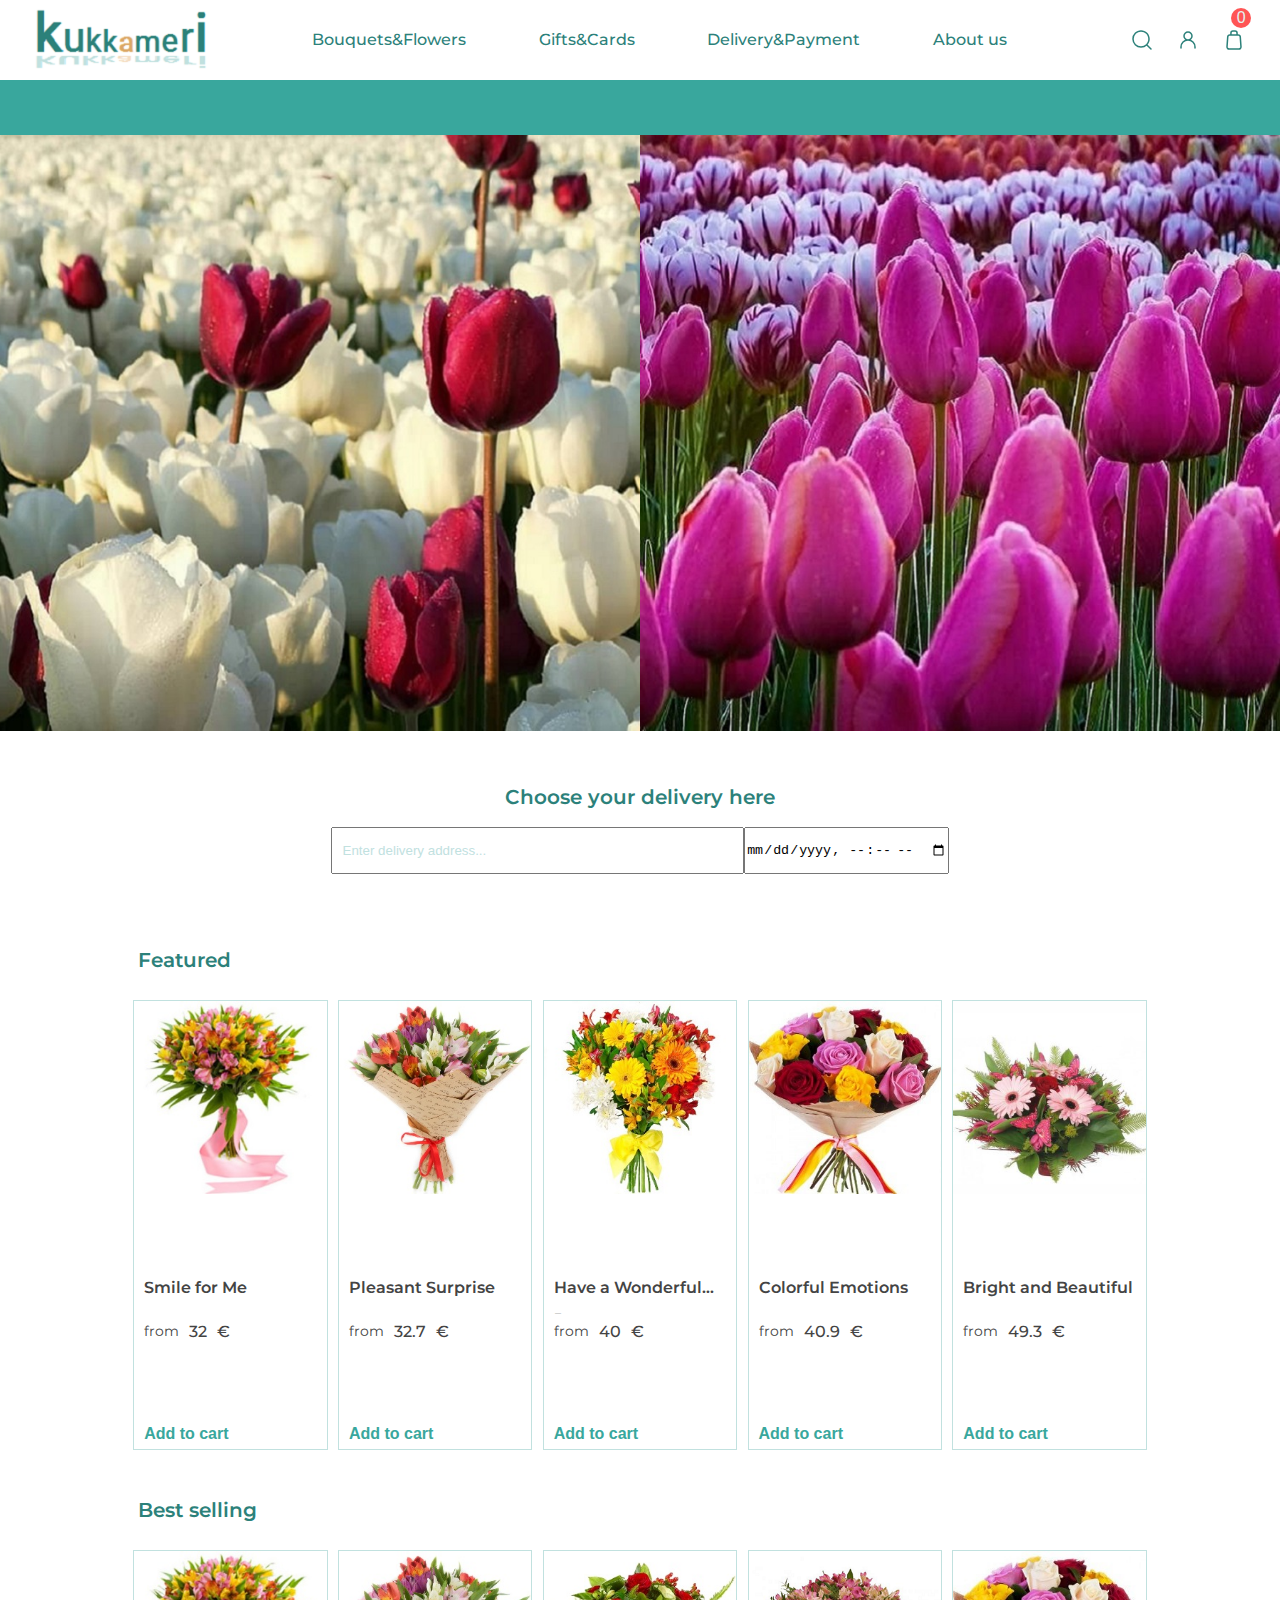
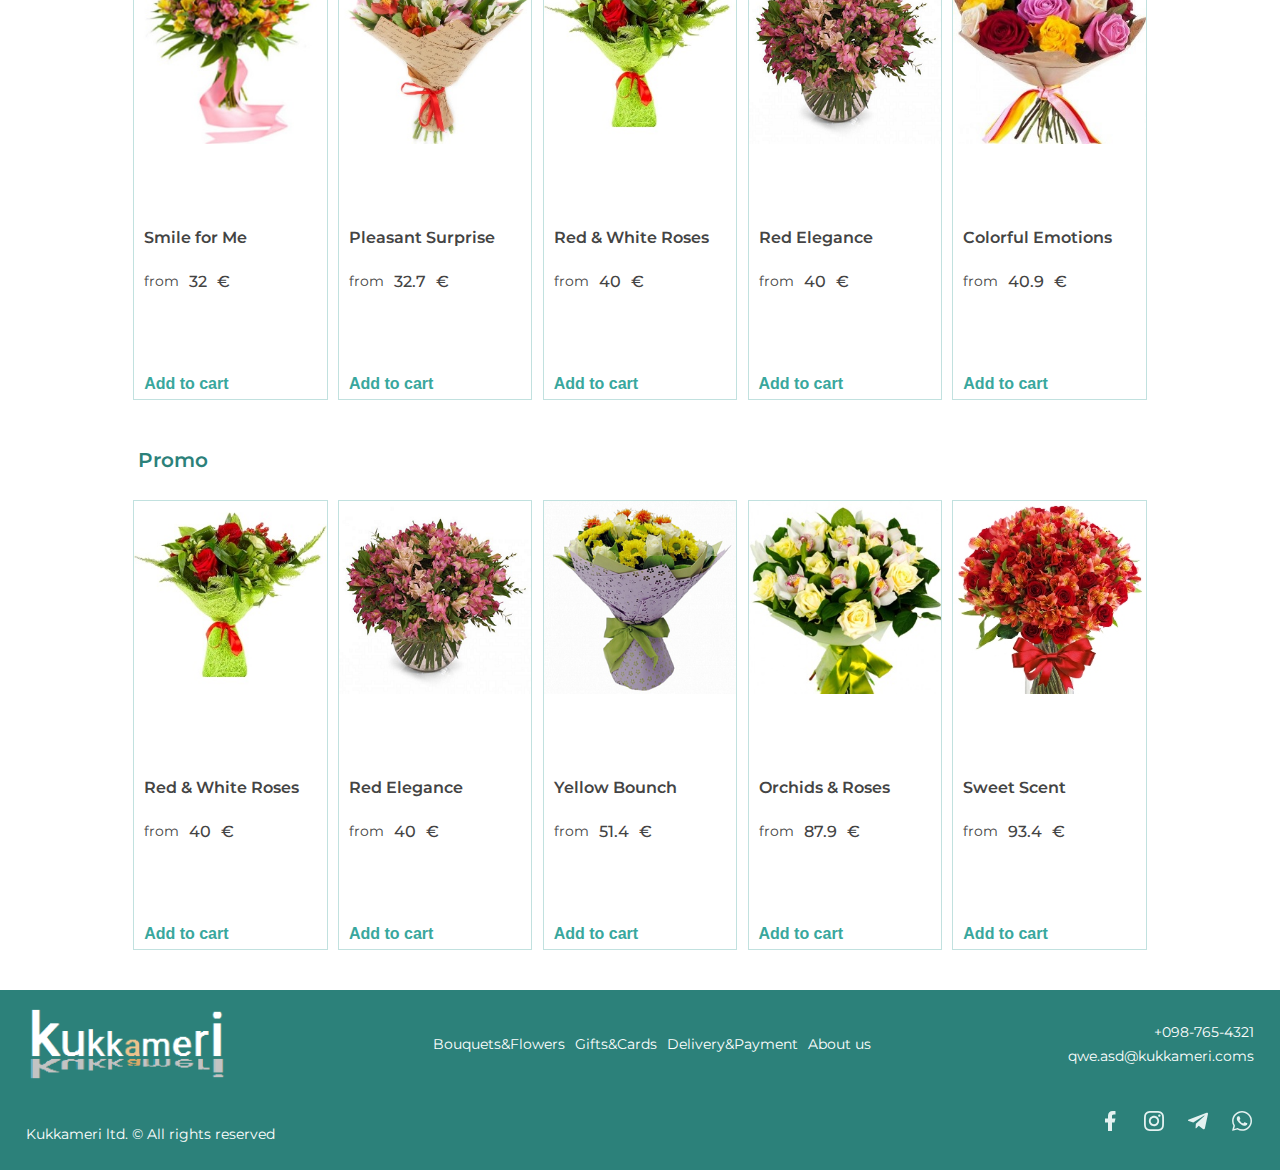
<file: index.html>
<!DOCTYPE html>
<html lang="en">
  <head>
    <meta charset="UTF-8" />
    <meta name="viewport" content="width=device-width, initial-scale=1.0" />
    <title>Flowers</title>
    <link rel="stylesheet" href="styles/home/home.css" />
    <script defer src="data/catalog.js"></script>
    <script defer src="scripts/categoryUrl.js"></script>
    <script defer src="scripts/popularList.js"></script>
    <script defer src="scripts/searchUrl.js"></script>
    <script defer src="scripts/productHomeUrl.js"></script>
    <script defer src="scripts/showModal.js"></script>
    <script defer src="scripts/showCart.js"></script>
    <script defer src="scripts/showSearch.js"></script>
    <script defer src="scripts/showMenu.js"></script>
    <script src="scripts/toCart.js"></script>
  </head>
  <body>
    <div class="wrapper">
      <div class="top">
        <header class="header">
          <section class="header-top">
            <div class="logo-box">
              <a class="logo" href="index.html">
                <img
                  class="logo"
                  src="assets/logo/logo-prime-oth.png"
                  alt="logo"
                />
              </a>
            </div>
            <div class="menu-box">
              <div class="menu-box__block">
                <a class="menu-item catalog" href="pages/catalog.html?category="
                  >Bouquets&Flowers</a
                >
                <a class="menu-item catalog" href="pages/catalog.html?category="
                  >Gifts&Cards</a
                >
                <a class="menu-item" href="pages/terms.html"
                  >Delivery&Payment</a
                >
                <a class="menu-item" href="pages/about.html">About us</a>
              </div>
            </div>
            <div class="menu-mini-box">
              <button
                class="menu-mini-button"
                type="button"
                onclick="menuOpen();"
              >
                <img src="assets/icons/burger24-2.png" alt="menu" />
              </button>
              <div class="menu-mini">
                <div class="menu-mini-close">
                  <button class="close-button" onclick="menuClose();">
                    &#10006;
                  </button>
                </div>
                <a class="menu-item catalog" href="pages/catalog.html"
                  >Bouquets&Flowers</a
                >
                <a class="menu-item catalog" href="pages/catalog.html"
                  >Gifts&Cards</a
                >
                <a class="menu-item" href="pages/terms.html"
                  >Delivery&Payment</a
                >
                <a class="menu-item" href="pages/about.html">About us</a>
              </div>
            </div>
            <div class="services-box">
              <div class="services-box__block">
                <div class="search-box">
                  <button
                    class="service-button to-search"
                    type="button"
                    onclick="showSearch();"
                  >
                    <svg
                      width="24"
                      height="24"
                      viewBox="0 0 24 24"
                      fill="none"
                      xmlns="http://www.w3.org/2000/svg"
                    >
                      <path
                        d="M21 21L16.657 16.657M16.657 16.657C17.3998 15.9141 17.9891 15.0322 18.3912 14.0615C18.7932 13.0909 19.0002 12.0506 19.0002 11C19.0002 9.94939 18.7932 8.90908 18.3912 7.93845C17.9891 6.96782 17.3998 6.08588 16.657 5.34299C15.9141 4.6001 15.0321 4.01081 14.0615 3.60877C13.0909 3.20672 12.0506 2.99979 11 2.99979C9.94936 2.99979 8.90905 3.20672 7.93842 3.60877C6.96779 4.01081 6.08585 4.6001 5.34296 5.34299C3.84263 6.84332 2.99976 8.87821 2.99976 11C2.99976 13.1218 3.84263 15.1567 5.34296 16.657C6.84329 18.1573 8.87818 19.0002 11 19.0002C13.1217 19.0002 15.1566 18.1573 16.657 16.657Z"
                        stroke="#2C817A"
                        stroke-width="1.5"
                        stroke-linecap="round"
                        stroke-linejoin="round"
                      />
                    </svg>
                  </button>
                </div>
                <div class="user-box">
                  <button class="service-button" type="button" id="btnUser">
                    <svg
                      width="24"
                      height="24"
                      viewBox="0 0 24 24"
                      fill="none"
                      xmlns="http://www.w3.org/2000/svg"
                    >
                      <path
                        d="M5 20V19C5 17.1435 5.7375 15.363 7.05025 14.0503C8.36301 12.7375 10.1435 12 12 12M12 12C13.8565 12 15.637 12.7375 16.9497 14.0503C18.2625 15.363 19 17.1435 19 19V20M12 12C13.0609 12 14.0783 11.5786 14.8284 10.8284C15.5786 10.0783 16 9.06087 16 8C16 6.93913 15.5786 5.92172 14.8284 5.17157C14.0783 4.42143 13.0609 4 12 4C10.9391 4 9.92172 4.42143 9.17157 5.17157C8.42143 5.92172 8 6.93913 8 8C8 9.06087 8.42143 10.0783 9.17157 10.8284C9.92172 11.5786 10.9391 12 12 12Z"
                        stroke="#2C817A"
                        stroke-width="1.5"
                        stroke-linecap="round"
                        stroke-linejoin="round"
                      />
                    </svg>
                  </button>
                </div>
                <div class="cart-box">
                  <button
                    class="service-button"
                    type="button"
                    id="btnCart"
                    onclick="toCart();"
                  >
                    <svg
                      width="24"
                      height="24"
                      viewBox="0 0 24 24"
                      fill="none"
                      xmlns="http://www.w3.org/2000/svg"
                    >
                      <path
                        d="M8.93499 7H7.77299C6.70099 7 5.81099 7.81 5.73499 8.858L5.00499 18.858C4.92099 20.015 5.85799 21 7.04299 21H16.957C18.142 21 19.079 20.015 18.995 18.858L18.265 8.858C18.189 7.81 17.299 7 16.227 7H15.065M8.93499 7V5C8.93499 3.895 9.84999 3 10.978 3H13.022C14.15 3 15.065 3.895 15.065 5V7M8.93499 7H15.065"
                        stroke="#2C817A"
                        stroke-width="1.5"
                        stroke-linecap="round"
                        stroke-linejoin="round"
                      />
                    </svg>

                    <div class="cart-num" id="cartBtnNum">0</div>
                  </button>
                </div>
              </div>
            </div>
          </section>
          <section class="header-bottom">
            <div class="search-input-box">
              <input
                class="search-input"
                id="inputSearch"
                type="text"
                placeholder="Enter your searching here..."
              />
              <button
                class="search-button clear"
                id="btnSearch"
                type="button"
                onclick="searchReset()"
              >
                &#8634;
              </button>
              <button
                class="search-button"
                id="btnSearch"
                type="button"
                onclick="searchAction()"
              >
                &#9658;
              </button>
              <button
                class="search-close"
                type="button"
                onclick="closeSearch();"
              >
                &#10006;
              </button>
            </div>
          </section>
        </header>
        <main class="main">
          <section class="hero">
            <div class="slide">
              <img
                class="slide-first"
                src="assets/slides/slide-2.jpg"
                alt="slide"
              />
              <img
                class="slide-second"
                src="assets/slides/slide-3.jpg"
                alt="slide"
              />
            </div>
            <div class="delivery-box">
              <div class="delivery-box__heading">
                <p class="heading-prime">Choose your delivery here</p>
              </div>
              <div class="delivery-box__order">
                <input
                  class="delivery-input delivery-address"
                  type="text"
                  placeholder="Enter delivery address..."
                />
                <!-- <input class="delivery-input" type="date" /> -->
                <input class="delivery-input" type="datetime-local" />
              </div>
            </div>
          </section>
          <section class="featured">
            <div class="featured__heading">
              <p class="heading-prime">Featured</p>
            </div>
            <div class="featured__block"></div>
          </section>
          <section class="best-selling">
            <div class="best-selling__heading">
              <p class="heading-prime">Best selling</p>
            </div>
            <div class="best-selling__block"></div>
          </section>
          <section class="promo">
            <div class="promo__heading">
              <p class="heading-prime">Promo</p>
            </div>
            <div class="promo__block"></div>
          </section>
          <section class="modal" id="modal">
            <div class="modal__block" id="modal__block">
              <button class="modal__block__close" id="modalClose">
                &#10006;
              </button>
              <div class="modal__block__items">
                <div data-id="1" class="product">
                  <div class="product__image-box" id="productImage">
                    <img
                      class="product__image-box__image"
                      id="product-1"
                      src="assets/catalog/item-3.png"
                      alt="photo"
                    />
                  </div>
                  <div class="product__text-box">
                    <div class="product__text-box__heading" id="productTitle">
                      <p class="product-title">Khinkali traditional</p>
                    </div>
                    <div class="product__text-box__weight" id="productWeight">
                      <p class="product-weight">110&nbsp;g</p>
                    </div>
                    <div class="product__text-box__resume" id="productResume">
                      <p class="product-resume">
                        Beef, greens, onion, garlic; min. 5 units for order
                      </p>
                    </div>
                    <div class="product__text-box__price-box" id="productPrice">
                      <p class="product-price-origin" id="priceOrigin">
                        1.6&nbsp;&euro;
                      </p>
                      <p class="product-price-active" id="priceActive">
                        1.4&nbsp;&euro;
                      </p>
                    </div>
                    <div class="product__text-box__button-box">
                      <!-- <a class="to-product-page" href="#">More details...</a> -->
                      <button class="to-cart">Add to cart</button>
                    </div>
                  </div>
                </div>
              </div>
            </div>
          </section>
        </main>
      </div>
      <footer class="footer">
        <section class="footer-top">
          <div class="footer-logo">
            <a href="../index.html">
              <img src="assets/logo/logo-white-oth.png" alt="logo" />
            </a>
          </div>
          <div class="footer-menu">
            <div class="menu-box">
              <a class="menu-item" href="../pages/catalog.html"
                >Bouquets&Flowers</a
              >
              <a class="menu-item" href="../pages/catalog.html">Gifts&Cards</a>
              <a class="menu-item" href="../pages/terms.html"
                >Delivery&Payment</a
              >
              <a class="menu-item" href="../pages/about.html">About us</a>
            </div>
          </div>
          <div class="footer-contacts">
            <p class="contact">+098-765-4321</p>
            <p class="contact">qwe.asd@kukkameri.coms</p>
          </div>
        </section>
        <section class="footer-bottom">
          <div class="footer-rights">
            <p class="rights">
              Kukkameri ltd.&nbsp;&#169;&nbsp;All rights reserved
            </p>
          </div>
          <div class="footer-socials">
            <div class="socials">
              <a class="social-item" href="#">
                <svg
                  width="24"
                  height="24"
                  viewBox="0 0 24 24"
                  fill="none"
                  xmlns="http://www.w3.org/2000/svg"
                >
                  <path
                    d="M14 13.5H16.5L17.5 9.5H14V7.5C14 6.47 14 5.5 16 5.5H17.5V2.14C17.174 2.097 15.943 2 14.643 2C11.928 2 10 3.657 10 6.7V9.5H7V13.5H10V22H14V13.5Z"
                    fill="#E4F2F1"
                  />
                </svg>
              </a>
              <a class="social-item" href="#">
                <svg
                  width="24"
                  height="24"
                  viewBox="0 0 24 24"
                  fill="none"
                  xmlns="http://www.w3.org/2000/svg"
                >
                  <path
                    fill-rule="evenodd"
                    clip-rule="evenodd"
                    d="M12 2C9.284 2 8.944 2.012 7.877 2.06C6.813 2.109 6.086 2.278 5.45 2.525C4.78247 2.77582 4.17773 3.16931 3.678 3.678C3.16931 4.17773 2.77582 4.78247 2.525 5.45C2.278 6.086 2.109 6.813 2.06 7.877C2.011 8.944 2 9.284 2 12C2 14.716 2.011 15.056 2.06 16.123C2.109 17.187 2.278 17.914 2.525 18.55C2.77582 19.2175 3.16931 19.8223 3.678 20.322C4.17773 20.8307 4.78247 21.2242 5.45 21.475C6.086 21.722 6.813 21.891 7.877 21.94C8.944 21.988 9.284 22 12 22C14.716 22 15.056 21.988 16.123 21.94C17.187 21.891 17.914 21.722 18.55 21.475C19.2175 21.2242 19.8223 20.8307 20.322 20.322C20.8307 19.8223 21.2242 19.2175 21.475 18.55C21.722 17.914 21.891 17.187 21.94 16.123C21.988 15.056 22 14.716 22 12C22 9.284 21.988 8.944 21.94 7.877C21.891 6.813 21.722 6.086 21.475 5.45C21.2242 4.78247 20.8307 4.17773 20.322 3.678C19.8223 3.16931 19.2175 2.77582 18.55 2.525C17.914 2.278 17.187 2.109 16.123 2.06C15.056 2.012 14.716 2 12 2ZM12 3.802C14.67 3.802 14.986 3.812 16.04 3.86C17.016 3.905 17.545 4.067 17.898 4.204C18.364 4.386 18.698 4.603 19.048 4.952C19.398 5.302 19.614 5.636 19.796 6.102C19.932 6.455 20.096 6.984 20.14 7.959C20.188 9.014 20.198 9.329 20.198 12C20.198 14.67 20.188 14.986 20.14 16.04C20.095 17.016 19.932 17.545 19.796 17.898C19.6357 18.3324 19.3801 18.7253 19.048 19.048C18.698 19.398 18.364 19.614 17.898 19.796C17.545 19.932 17.016 20.096 16.041 20.14C14.987 20.188 14.671 20.198 12 20.198C9.33 20.198 9.013 20.188 7.96 20.14C6.984 20.095 6.455 19.932 6.102 19.796C5.66762 19.6357 5.27466 19.3801 4.952 19.048C4.61991 18.7253 4.36432 18.3324 4.204 17.898C4.067 17.545 3.904 17.016 3.86 16.041C3.812 14.986 3.802 14.671 3.802 12C3.802 9.33 3.812 9.014 3.86 7.96C3.905 6.984 4.067 6.455 4.204 6.102C4.386 5.636 4.603 5.302 4.952 4.952C5.302 4.602 5.636 4.386 6.102 4.204C6.455 4.067 6.984 3.904 7.959 3.86C9.014 3.812 9.329 3.802 12 3.802ZM12 15.333C11.116 15.333 10.2683 14.9818 9.64321 14.3568C9.01815 13.7317 8.667 12.884 8.667 12C8.667 11.116 9.01815 10.2683 9.64321 9.64321C10.2683 9.01815 11.116 8.667 12 8.667C12.884 8.667 13.7317 9.01815 14.3568 9.64321C14.9818 10.2683 15.333 11.116 15.333 12C15.333 12.884 14.9818 13.7317 14.3568 14.3568C13.7317 14.9818 12.884 15.333 12 15.333ZM12 6.865C11.3257 6.865 10.6579 6.99782 10.0349 7.25588C9.41191 7.51394 8.84584 7.89218 8.36901 8.36901C7.89218 8.84584 7.51394 9.41191 7.25588 10.0349C6.99782 10.6579 6.865 11.3257 6.865 12C6.865 12.6743 6.99782 13.3421 7.25588 13.9651C7.51394 14.5881 7.89218 15.1542 8.36901 15.631C8.84584 16.1078 9.41191 16.4861 10.0349 16.7441C10.6579 17.0022 11.3257 17.135 12 17.135C13.3619 17.135 14.668 16.594 15.631 15.631C16.594 14.668 17.135 13.3619 17.135 12C17.135 10.6381 16.594 9.33201 15.631 8.36901C14.668 7.40601 13.3619 6.865 12 6.865ZM18.538 6.662C18.538 6.81959 18.507 6.97563 18.4467 7.12122C18.3863 7.26681 18.298 7.3991 18.1865 7.51053C18.0751 7.62196 17.9428 7.71035 17.7972 7.77066C17.6516 7.83096 17.4956 7.862 17.338 7.862C17.1804 7.862 17.0244 7.83096 16.8788 7.77066C16.7332 7.71035 16.6009 7.62196 16.4895 7.51053C16.378 7.3991 16.2897 7.26681 16.2293 7.12122C16.169 6.97563 16.138 6.81959 16.138 6.662C16.138 6.34374 16.2644 6.03852 16.4895 5.81347C16.7145 5.58843 17.0197 5.462 17.338 5.462C17.6563 5.462 17.9615 5.58843 18.1865 5.81347C18.4116 6.03852 18.538 6.34374 18.538 6.662Z"
                    fill="#E4F2F1"
                  />
                </svg>
              </a>
              <a class="social-item" href="#">
                <svg
                  width="24"
                  height="24"
                  viewBox="0 0 24 24"
                  fill="none"
                  xmlns="http://www.w3.org/2000/svg"
                >
                  <path
                    d="M21.936 5.17L18.906 19.355C18.68 20.354 18.1 20.579 17.262 20.128L12.717 16.776L10.492 18.903C10.267 19.129 10.041 19.355 9.52503 19.355L9.88003 14.68L18.358 6.976C18.712 6.621 18.261 6.492 17.81 6.783L7.26903 13.423L2.72303 12.037C1.72403 11.715 1.72403 11.037 2.94903 10.587L20.614 3.72C21.484 3.462 22.226 3.914 21.936 5.17Z"
                    fill="#E4F2F1"
                  />
                </svg>
              </a>
              <a class="social-item" href="#">
                <svg
                  width="24"
                  height="24"
                  viewBox="0 0 24 24"
                  fill="none"
                  xmlns="http://www.w3.org/2000/svg"
                >
                  <path
                    d="M8.88598 7.17001C9.06898 7.17501 9.27198 7.18501 9.46498 7.61301C9.59298 7.89801 9.80798 8.42301 9.98398 8.85101C10.121 9.18401 10.233 9.45801 10.261 9.51401C10.325 9.64201 10.365 9.78901 10.281 9.96201L10.253 10.02C10.1961 10.1546 10.1185 10.2794 10.023 10.39L9.87998 10.56C9.79498 10.664 9.70998 10.766 9.63798 10.838C9.50898 10.966 9.37598 11.104 9.52398 11.36C9.67198 11.616 10.192 12.458 10.959 13.137C11.52 13.643 12.1636 14.0489 12.862 14.337C12.932 14.367 12.9886 14.3923 13.032 14.413C13.289 14.541 13.442 14.521 13.59 14.349C13.739 14.176 14.233 13.6 14.407 13.344C14.575 13.088 14.747 13.128 14.985 13.216C15.223 13.305 16.489 13.926 16.746 14.053L16.889 14.123C17.068 14.208 17.189 14.267 17.241 14.353C17.305 14.462 17.305 14.973 17.093 15.575C16.875 16.175 15.826 16.751 15.351 16.795L15.216 16.811C14.78 16.863 14.228 16.931 12.26 16.156C9.83398 15.202 8.23298 12.836 7.90998 12.357L7.85698 12.281L7.85098 12.273C7.70398 12.076 6.80298 10.871 6.80298 9.62701C6.80298 8.43701 7.38998 7.81701 7.65698 7.53501L7.70398 7.48501C7.7904 7.38738 7.89599 7.30859 8.01419 7.25353C8.13238 7.19848 8.26064 7.16835 8.39098 7.16501C8.56398 7.16501 8.73798 7.16501 8.88598 7.17001Z"
                    fill="#E4F2F1"
                  />
                  <path
                    fill-rule="evenodd"
                    clip-rule="evenodd"
                    d="M2.18398 21.331C2.16514 21.3988 2.16451 21.4704 2.18217 21.5385C2.19982 21.6066 2.23512 21.6688 2.28452 21.719C2.33392 21.7691 2.39566 21.8053 2.46351 21.8239C2.53137 21.8425 2.60293 21.8429 2.67098 21.825L7.27798 20.621C8.73967 21.4127 10.3757 21.8276 12.038 21.828H12.042C17.528 21.828 22 17.382 22 11.916C22.0034 10.6126 21.7475 9.32146 21.2472 8.11782C20.7469 6.91419 20.0123 5.82207 19.086 4.90501C18.1613 3.98043 17.0629 3.24779 15.854 2.74924C14.6451 2.25069 13.3496 1.99607 12.042 2.00001C6.55598 2.00001 2.08398 6.44601 2.08398 11.911C2.08398 13.65 2.54198 15.358 3.41398 16.865L2.18398 21.331ZM4.86098 17.263C4.91386 17.0711 4.928 16.8706 4.90259 16.6731C4.87718 16.4757 4.81273 16.2853 4.71298 16.113C3.97413 14.8358 3.58473 13.3865 3.58398 11.911C3.58398 7.28101 7.37698 3.50001 12.042 3.50001C14.312 3.50001 16.43 4.37701 18.028 5.96801C18.8142 6.74572 19.4377 7.6722 19.8622 8.69341C20.2866 9.71462 20.5034 10.8101 20.5 11.916C20.5 16.546 16.707 20.328 12.042 20.328H12.037C10.6247 20.3273 9.23481 19.9747 7.99298 19.302C7.65827 19.1208 7.26719 19.0736 6.89898 19.17L4.13698 19.891L4.86098 17.263Z"
                    fill="#E4F2F1"
                  />
                </svg>
              </a>
            </div>
          </div>
        </section>
      </footer>
    </div>
  </body>
</html>
</file>
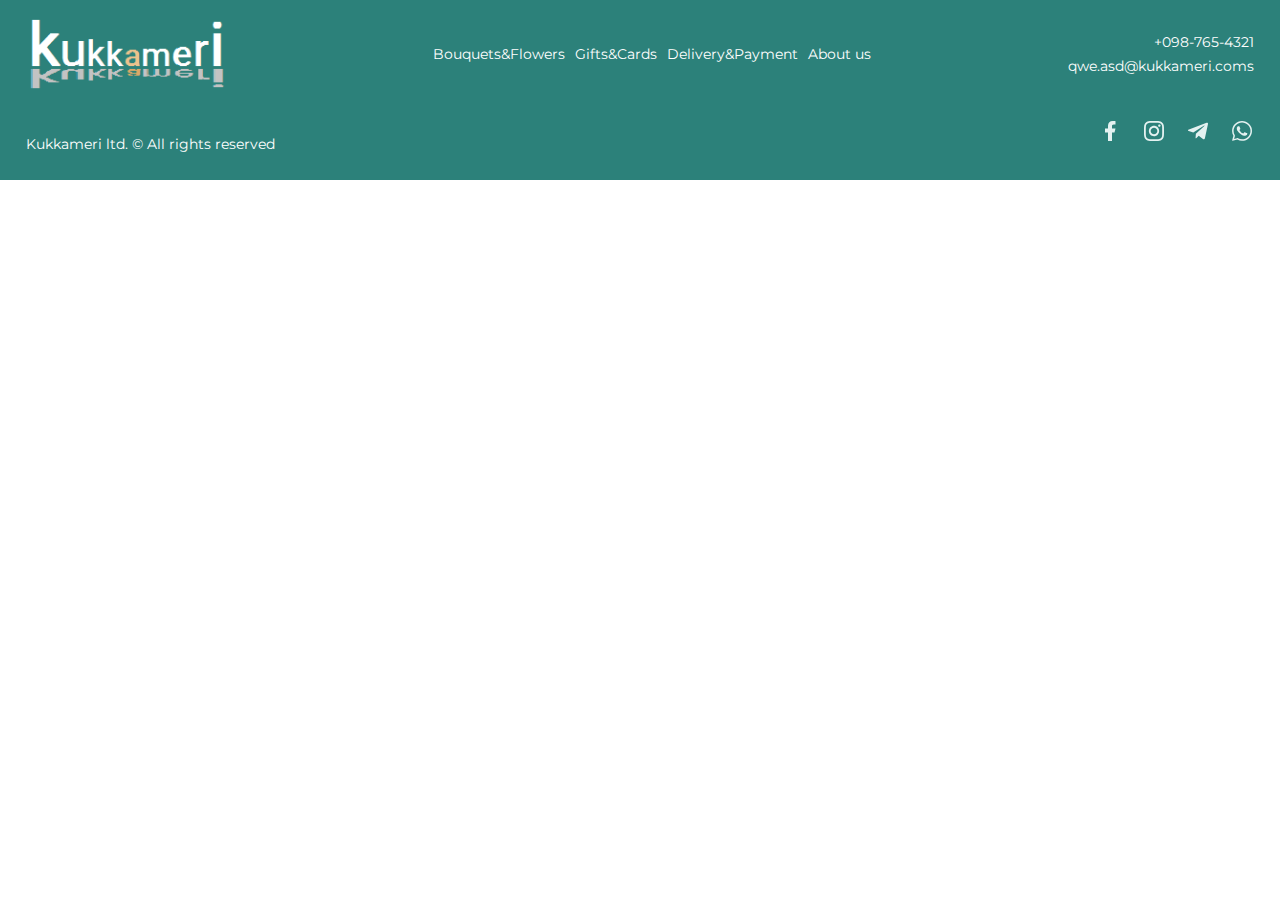
<file: components/footer.html>
<!DOCTYPE html>
<html lang="en">
  <head>
    <meta charset="UTF-8" />
    <meta name="viewport" content="width=device-width, initial-scale=1.0" />
    <title>footer</title>
    <link rel="stylesheet" href="../styles/footer/footer.css" />
    <script defer src="../scripts/showSearch.js"></script>
    <script defer src="../scripts/showMenu.js"></script>
  </head>
  <body>
    <footer class="footer">
      <section class="footer-top">
        <div class="footer-logo">
          <a href="../index.html">
            <img src="../assets/logo/logo-white-oth.png" alt="logo" />
          </a>
        </div>
        <div class="footer-menu">
          <div class="menu-box">
            <a class="menu-item" href="../pages/catalog.html"
              >Bouquets&Flowers</a
            >
            <a class="menu-item" href="../pages/catalog.html">Gifts&Cards</a>
            <a class="menu-item" href="../pages/terms.html">Delivery&Payment</a>
            <a class="menu-item" href="../pages/about.html">About us</a>
          </div>
        </div>
        <div class="footer-contacts">
          <p class="contact">+098-765-4321</p>
          <p class="contact">qwe.asd@kukkameri.coms</p>
        </div>
      </section>
      <section class="footer-bottom">
        <div class="footer-rights">
          <p class="rights">
            Kukkameri ltd.&nbsp;&#169;&nbsp;All rights reserved
          </p>
        </div>
        <div class="footer-socials">
          <div class="socials">
            <a class="social-item" href="#">
              <svg
                width="24"
                height="24"
                viewBox="0 0 24 24"
                fill="none"
                xmlns="http://www.w3.org/2000/svg"
              >
                <path
                  d="M14 13.5H16.5L17.5 9.5H14V7.5C14 6.47 14 5.5 16 5.5H17.5V2.14C17.174 2.097 15.943 2 14.643 2C11.928 2 10 3.657 10 6.7V9.5H7V13.5H10V22H14V13.5Z"
                  fill="#E4F2F1"
                />
              </svg>
            </a>
            <a class="social-item" href="#">
              <svg
                width="24"
                height="24"
                viewBox="0 0 24 24"
                fill="none"
                xmlns="http://www.w3.org/2000/svg"
              >
                <path
                  fill-rule="evenodd"
                  clip-rule="evenodd"
                  d="M12 2C9.284 2 8.944 2.012 7.877 2.06C6.813 2.109 6.086 2.278 5.45 2.525C4.78247 2.77582 4.17773 3.16931 3.678 3.678C3.16931 4.17773 2.77582 4.78247 2.525 5.45C2.278 6.086 2.109 6.813 2.06 7.877C2.011 8.944 2 9.284 2 12C2 14.716 2.011 15.056 2.06 16.123C2.109 17.187 2.278 17.914 2.525 18.55C2.77582 19.2175 3.16931 19.8223 3.678 20.322C4.17773 20.8307 4.78247 21.2242 5.45 21.475C6.086 21.722 6.813 21.891 7.877 21.94C8.944 21.988 9.284 22 12 22C14.716 22 15.056 21.988 16.123 21.94C17.187 21.891 17.914 21.722 18.55 21.475C19.2175 21.2242 19.8223 20.8307 20.322 20.322C20.8307 19.8223 21.2242 19.2175 21.475 18.55C21.722 17.914 21.891 17.187 21.94 16.123C21.988 15.056 22 14.716 22 12C22 9.284 21.988 8.944 21.94 7.877C21.891 6.813 21.722 6.086 21.475 5.45C21.2242 4.78247 20.8307 4.17773 20.322 3.678C19.8223 3.16931 19.2175 2.77582 18.55 2.525C17.914 2.278 17.187 2.109 16.123 2.06C15.056 2.012 14.716 2 12 2ZM12 3.802C14.67 3.802 14.986 3.812 16.04 3.86C17.016 3.905 17.545 4.067 17.898 4.204C18.364 4.386 18.698 4.603 19.048 4.952C19.398 5.302 19.614 5.636 19.796 6.102C19.932 6.455 20.096 6.984 20.14 7.959C20.188 9.014 20.198 9.329 20.198 12C20.198 14.67 20.188 14.986 20.14 16.04C20.095 17.016 19.932 17.545 19.796 17.898C19.6357 18.3324 19.3801 18.7253 19.048 19.048C18.698 19.398 18.364 19.614 17.898 19.796C17.545 19.932 17.016 20.096 16.041 20.14C14.987 20.188 14.671 20.198 12 20.198C9.33 20.198 9.013 20.188 7.96 20.14C6.984 20.095 6.455 19.932 6.102 19.796C5.66762 19.6357 5.27466 19.3801 4.952 19.048C4.61991 18.7253 4.36432 18.3324 4.204 17.898C4.067 17.545 3.904 17.016 3.86 16.041C3.812 14.986 3.802 14.671 3.802 12C3.802 9.33 3.812 9.014 3.86 7.96C3.905 6.984 4.067 6.455 4.204 6.102C4.386 5.636 4.603 5.302 4.952 4.952C5.302 4.602 5.636 4.386 6.102 4.204C6.455 4.067 6.984 3.904 7.959 3.86C9.014 3.812 9.329 3.802 12 3.802ZM12 15.333C11.116 15.333 10.2683 14.9818 9.64321 14.3568C9.01815 13.7317 8.667 12.884 8.667 12C8.667 11.116 9.01815 10.2683 9.64321 9.64321C10.2683 9.01815 11.116 8.667 12 8.667C12.884 8.667 13.7317 9.01815 14.3568 9.64321C14.9818 10.2683 15.333 11.116 15.333 12C15.333 12.884 14.9818 13.7317 14.3568 14.3568C13.7317 14.9818 12.884 15.333 12 15.333ZM12 6.865C11.3257 6.865 10.6579 6.99782 10.0349 7.25588C9.41191 7.51394 8.84584 7.89218 8.36901 8.36901C7.89218 8.84584 7.51394 9.41191 7.25588 10.0349C6.99782 10.6579 6.865 11.3257 6.865 12C6.865 12.6743 6.99782 13.3421 7.25588 13.9651C7.51394 14.5881 7.89218 15.1542 8.36901 15.631C8.84584 16.1078 9.41191 16.4861 10.0349 16.7441C10.6579 17.0022 11.3257 17.135 12 17.135C13.3619 17.135 14.668 16.594 15.631 15.631C16.594 14.668 17.135 13.3619 17.135 12C17.135 10.6381 16.594 9.33201 15.631 8.36901C14.668 7.40601 13.3619 6.865 12 6.865ZM18.538 6.662C18.538 6.81959 18.507 6.97563 18.4467 7.12122C18.3863 7.26681 18.298 7.3991 18.1865 7.51053C18.0751 7.62196 17.9428 7.71035 17.7972 7.77066C17.6516 7.83096 17.4956 7.862 17.338 7.862C17.1804 7.862 17.0244 7.83096 16.8788 7.77066C16.7332 7.71035 16.6009 7.62196 16.4895 7.51053C16.378 7.3991 16.2897 7.26681 16.2293 7.12122C16.169 6.97563 16.138 6.81959 16.138 6.662C16.138 6.34374 16.2644 6.03852 16.4895 5.81347C16.7145 5.58843 17.0197 5.462 17.338 5.462C17.6563 5.462 17.9615 5.58843 18.1865 5.81347C18.4116 6.03852 18.538 6.34374 18.538 6.662Z"
                  fill="#E4F2F1"
                />
              </svg>
            </a>
            <a class="social-item" href="#">
              <svg
                width="24"
                height="24"
                viewBox="0 0 24 24"
                fill="none"
                xmlns="http://www.w3.org/2000/svg"
              >
                <path
                  d="M21.936 5.17L18.906 19.355C18.68 20.354 18.1 20.579 17.262 20.128L12.717 16.776L10.492 18.903C10.267 19.129 10.041 19.355 9.52503 19.355L9.88003 14.68L18.358 6.976C18.712 6.621 18.261 6.492 17.81 6.783L7.26903 13.423L2.72303 12.037C1.72403 11.715 1.72403 11.037 2.94903 10.587L20.614 3.72C21.484 3.462 22.226 3.914 21.936 5.17Z"
                  fill="#E4F2F1"
                />
              </svg>
            </a>
            <a class="social-item" href="#">
              <svg
                width="24"
                height="24"
                viewBox="0 0 24 24"
                fill="none"
                xmlns="http://www.w3.org/2000/svg"
              >
                <path
                  d="M8.88598 7.17001C9.06898 7.17501 9.27198 7.18501 9.46498 7.61301C9.59298 7.89801 9.80798 8.42301 9.98398 8.85101C10.121 9.18401 10.233 9.45801 10.261 9.51401C10.325 9.64201 10.365 9.78901 10.281 9.96201L10.253 10.02C10.1961 10.1546 10.1185 10.2794 10.023 10.39L9.87998 10.56C9.79498 10.664 9.70998 10.766 9.63798 10.838C9.50898 10.966 9.37598 11.104 9.52398 11.36C9.67198 11.616 10.192 12.458 10.959 13.137C11.52 13.643 12.1636 14.0489 12.862 14.337C12.932 14.367 12.9886 14.3923 13.032 14.413C13.289 14.541 13.442 14.521 13.59 14.349C13.739 14.176 14.233 13.6 14.407 13.344C14.575 13.088 14.747 13.128 14.985 13.216C15.223 13.305 16.489 13.926 16.746 14.053L16.889 14.123C17.068 14.208 17.189 14.267 17.241 14.353C17.305 14.462 17.305 14.973 17.093 15.575C16.875 16.175 15.826 16.751 15.351 16.795L15.216 16.811C14.78 16.863 14.228 16.931 12.26 16.156C9.83398 15.202 8.23298 12.836 7.90998 12.357L7.85698 12.281L7.85098 12.273C7.70398 12.076 6.80298 10.871 6.80298 9.62701C6.80298 8.43701 7.38998 7.81701 7.65698 7.53501L7.70398 7.48501C7.7904 7.38738 7.89599 7.30859 8.01419 7.25353C8.13238 7.19848 8.26064 7.16835 8.39098 7.16501C8.56398 7.16501 8.73798 7.16501 8.88598 7.17001Z"
                  fill="#E4F2F1"
                />
                <path
                  fill-rule="evenodd"
                  clip-rule="evenodd"
                  d="M2.18398 21.331C2.16514 21.3988 2.16451 21.4704 2.18217 21.5385C2.19982 21.6066 2.23512 21.6688 2.28452 21.719C2.33392 21.7691 2.39566 21.8053 2.46351 21.8239C2.53137 21.8425 2.60293 21.8429 2.67098 21.825L7.27798 20.621C8.73967 21.4127 10.3757 21.8276 12.038 21.828H12.042C17.528 21.828 22 17.382 22 11.916C22.0034 10.6126 21.7475 9.32146 21.2472 8.11782C20.7469 6.91419 20.0123 5.82207 19.086 4.90501C18.1613 3.98043 17.0629 3.24779 15.854 2.74924C14.6451 2.25069 13.3496 1.99607 12.042 2.00001C6.55598 2.00001 2.08398 6.44601 2.08398 11.911C2.08398 13.65 2.54198 15.358 3.41398 16.865L2.18398 21.331ZM4.86098 17.263C4.91386 17.0711 4.928 16.8706 4.90259 16.6731C4.87718 16.4757 4.81273 16.2853 4.71298 16.113C3.97413 14.8358 3.58473 13.3865 3.58398 11.911C3.58398 7.28101 7.37698 3.50001 12.042 3.50001C14.312 3.50001 16.43 4.37701 18.028 5.96801C18.8142 6.74572 19.4377 7.6722 19.8622 8.69341C20.2866 9.71462 20.5034 10.8101 20.5 11.916C20.5 16.546 16.707 20.328 12.042 20.328H12.037C10.6247 20.3273 9.23481 19.9747 7.99298 19.302C7.65827 19.1208 7.26719 19.0736 6.89898 19.17L4.13698 19.891L4.86098 17.263Z"
                  fill="#E4F2F1"
                />
              </svg>
            </a>
          </div>
        </div>
      </section>
    </footer>
  </body>
</html>
</file>
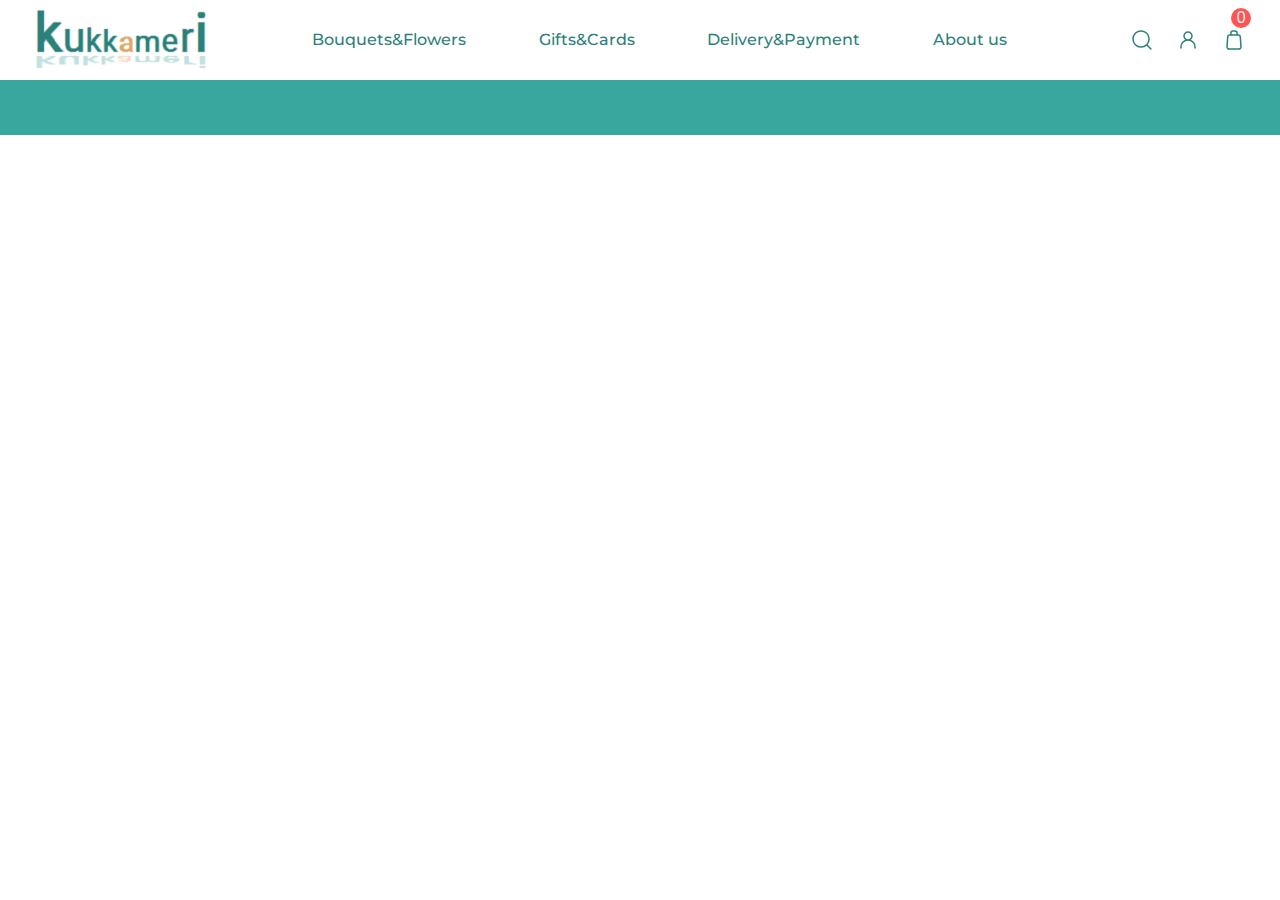
<file: components/header.html>
<!DOCTYPE html>
<html lang="en">
  <head>
    <meta charset="UTF-8" />
    <meta name="viewport" content="width=device-width, initial-scale=1.0" />
    <title>header</title>
    <link rel="stylesheet" href="../styles/header/header.css" />
    <script defer src="../data/catalog.js"></script>
    <script defer src="../scripts/catalogUrl.js"></script>
    <script defer src="../scripts/searchUrl.js"></script>
    <script defer src="../scripts/showCart.js"></script>
    <script defer src="../scripts/showSearch.js"></script>
    <script defer src="../scripts/showMenu.js"></script>
    <script src="../scripts/toCart.js"></script>
  </head>
  <body>
    <header class="header">
      <section class="header-top">
        <div class="logo-box">
          <a class="logo" href="../index.html">
            <img
              class="logo"
              src="../assets/logo/logo-prime-oth.png"
              alt="logo"
            />
          </a>
        </div>
        <div class="menu-box">
          <div class="menu-box__block">
            <a class="menu-item catalog" href="../pages/catalog.html"
              >Bouquets&Flowers</a
            >
            <a class="menu-item catalog" href="../pages/catalog.html"
              >Gifts&Cards</a
            >
            <a class="menu-item" href="../pages/terms.html">Delivery&Payment</a>
            <a class="menu-item" href="../pages/about.html">About us</a>
          </div>
        </div>
        <div class="menu-mini-box">
          <button class="menu-mini-button" type="button" onclick="menuOpen();">
            <img src="../assets/icons/burger24-2.png" alt="menu" />
          </button>
          <div class="menu-mini">
            <div class="menu-mini-close">
              <button class="close-button" onclick="menuClose();">
                &#10006;
              </button>
            </div>
            <a class="menu-item catalog" href="../pages/catalog.html"
              >Bouquets&Flowers</a
            >
            <a class="menu-item catalog" href="../pages/catalog.html"
              >Gifts&Cards</a
            >
            <a class="menu-item" href="../pages/terms.html">Delivery&Payment</a>
            <a class="menu-item" href="../pages/about.html">About us</a>
          </div>
        </div>
        <div class="services-box">
          <div class="services-box__block">
            <div class="search-box">
              <button
                class="service-button to-search"
                type="button"
                onclick="showSearch();"
              >
                <svg
                  width="24"
                  height="24"
                  viewBox="0 0 24 24"
                  fill="none"
                  xmlns="http://www.w3.org/2000/svg"
                >
                  <path
                    d="M21 21L16.657 16.657M16.657 16.657C17.3998 15.9141 17.9891 15.0322 18.3912 14.0615C18.7932 13.0909 19.0002 12.0506 19.0002 11C19.0002 9.94939 18.7932 8.90908 18.3912 7.93845C17.9891 6.96782 17.3998 6.08588 16.657 5.34299C15.9141 4.6001 15.0321 4.01081 14.0615 3.60877C13.0909 3.20672 12.0506 2.99979 11 2.99979C9.94936 2.99979 8.90905 3.20672 7.93842 3.60877C6.96779 4.01081 6.08585 4.6001 5.34296 5.34299C3.84263 6.84332 2.99976 8.87821 2.99976 11C2.99976 13.1218 3.84263 15.1567 5.34296 16.657C6.84329 18.1573 8.87818 19.0002 11 19.0002C13.1217 19.0002 15.1566 18.1573 16.657 16.657Z"
                    stroke="#2C817A"
                    stroke-width="1.5"
                    stroke-linecap="round"
                    stroke-linejoin="round"
                  />
                </svg>
              </button>
            </div>
            <div class="user-box">
              <button class="service-button" type="button" id="btnUser">
                <svg
                  width="24"
                  height="24"
                  viewBox="0 0 24 24"
                  fill="none"
                  xmlns="http://www.w3.org/2000/svg"
                >
                  <path
                    d="M5 20V19C5 17.1435 5.7375 15.363 7.05025 14.0503C8.36301 12.7375 10.1435 12 12 12M12 12C13.8565 12 15.637 12.7375 16.9497 14.0503C18.2625 15.363 19 17.1435 19 19V20M12 12C13.0609 12 14.0783 11.5786 14.8284 10.8284C15.5786 10.0783 16 9.06087 16 8C16 6.93913 15.5786 5.92172 14.8284 5.17157C14.0783 4.42143 13.0609 4 12 4C10.9391 4 9.92172 4.42143 9.17157 5.17157C8.42143 5.92172 8 6.93913 8 8C8 9.06087 8.42143 10.0783 9.17157 10.8284C9.92172 11.5786 10.9391 12 12 12Z"
                    stroke="#2C817A"
                    stroke-width="1.5"
                    stroke-linecap="round"
                    stroke-linejoin="round"
                  />
                </svg>
              </button>
            </div>
            <div class="cart-box">
              <button
                class="service-button"
                type="button"
                id="btnCart"
                onclick="toCart();"
              >
                <svg
                  width="24"
                  height="24"
                  viewBox="0 0 24 24"
                  fill="none"
                  xmlns="http://www.w3.org/2000/svg"
                >
                  <path
                    d="M8.93499 7H7.77299C6.70099 7 5.81099 7.81 5.73499 8.858L5.00499 18.858C4.92099 20.015 5.85799 21 7.04299 21H16.957C18.142 21 19.079 20.015 18.995 18.858L18.265 8.858C18.189 7.81 17.299 7 16.227 7H15.065M8.93499 7V5C8.93499 3.895 9.84999 3 10.978 3H13.022C14.15 3 15.065 3.895 15.065 5V7M8.93499 7H15.065"
                    stroke="#2C817A"
                    stroke-width="1.5"
                    stroke-linecap="round"
                    stroke-linejoin="round"
                  />
                </svg>

                <div class="cart-num" id="cartBtnNum">0</div>
              </button>
            </div>
          </div>
        </div>
      </section>
      <section class="header-bottom">
        <div class="search-input-box">
          <input
            class="search-input"
            id="inputSearch"
            type="text"
            placeholder="Enter your searching here..."
          />
          <button
            class="search-button clear"
            id="btnSearch"
            type="button"
            onclick="searchReset()"
          >
            &#8634;
          </button>
          <button
            class="search-button"
            id="btnSearch"
            type="button"
            onclick="searchAction()"
          >
            &#9658;
          </button>
          <button class="search-close" type="button" onclick="closeSearch();">
            &#10006;
          </button>
        </div>
      </section>
    </header>
  </body>
</html>
</file>
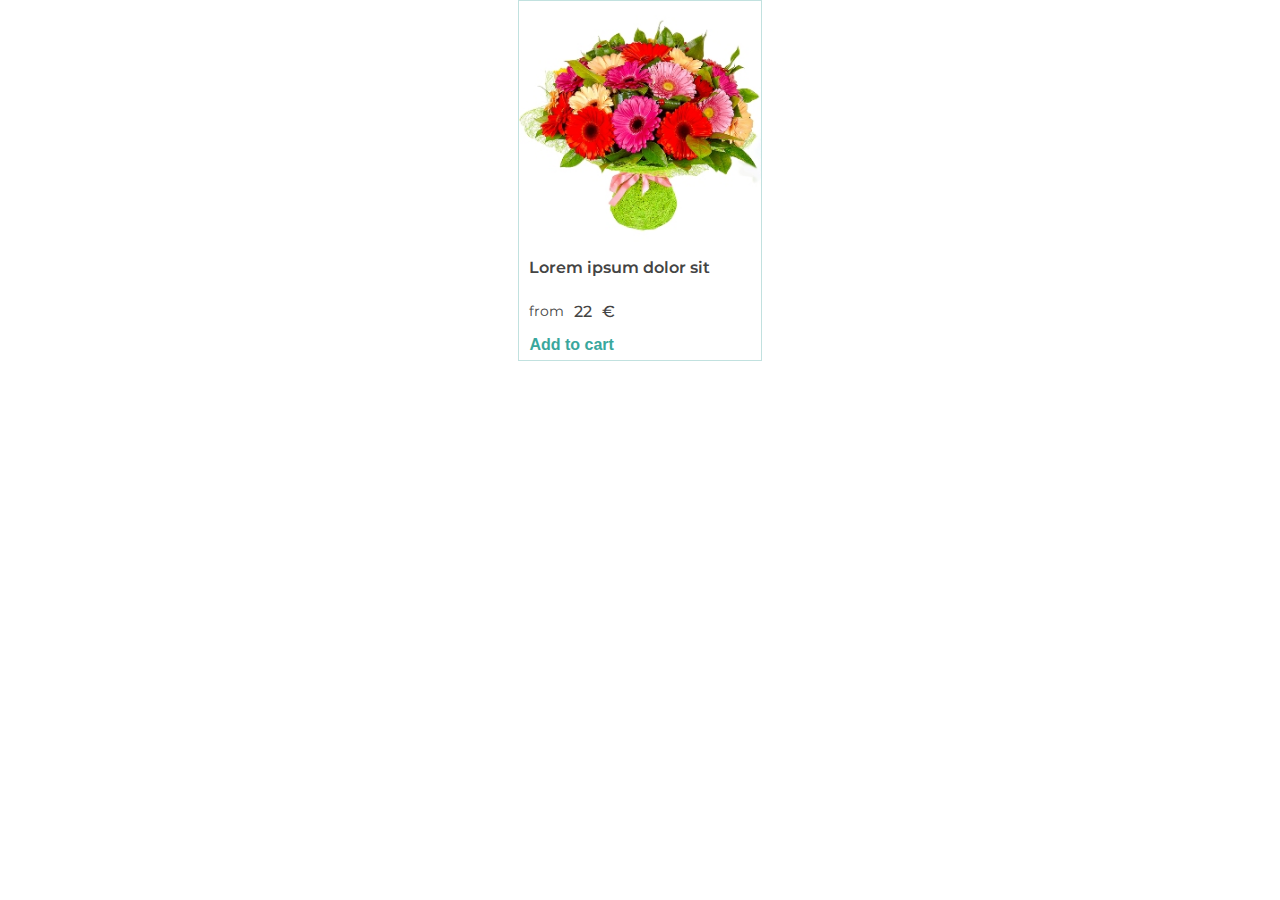
<file: components/itemCard.html>
<!DOCTYPE html>
<html lang="en">
  <head>
    <meta charset="UTF-8" />
    <meta name="viewport" content="width=device-width, initial-scale=1.0" />
    <title>itemCard</title>
    <link rel="stylesheet" href="../styles/itemCard/itemCard.css" />
  </head>
  <body>
    <div class="product" data-id="12">
      <div class="product-image" data-id="12">
        <img src="../assets/catalog/item-12.png" alt="photo" />
      </div>
      <div class="product-info" data-id="12">
        <a class="product-title" href="#">Lorem ipsum dolor sit</a>
        <div class="product-price-box">
          <p class="price-text">from</p>
          <p class="price-value">22</p>
          <p class="price-currency">&euro;</p>
        </div>
      </div>
      <div class="product-button" data-id="12">
        <button class="to-cart" type="button">Add to cart</button>
      </div>
    </div>
  </body>
</html>
</file>
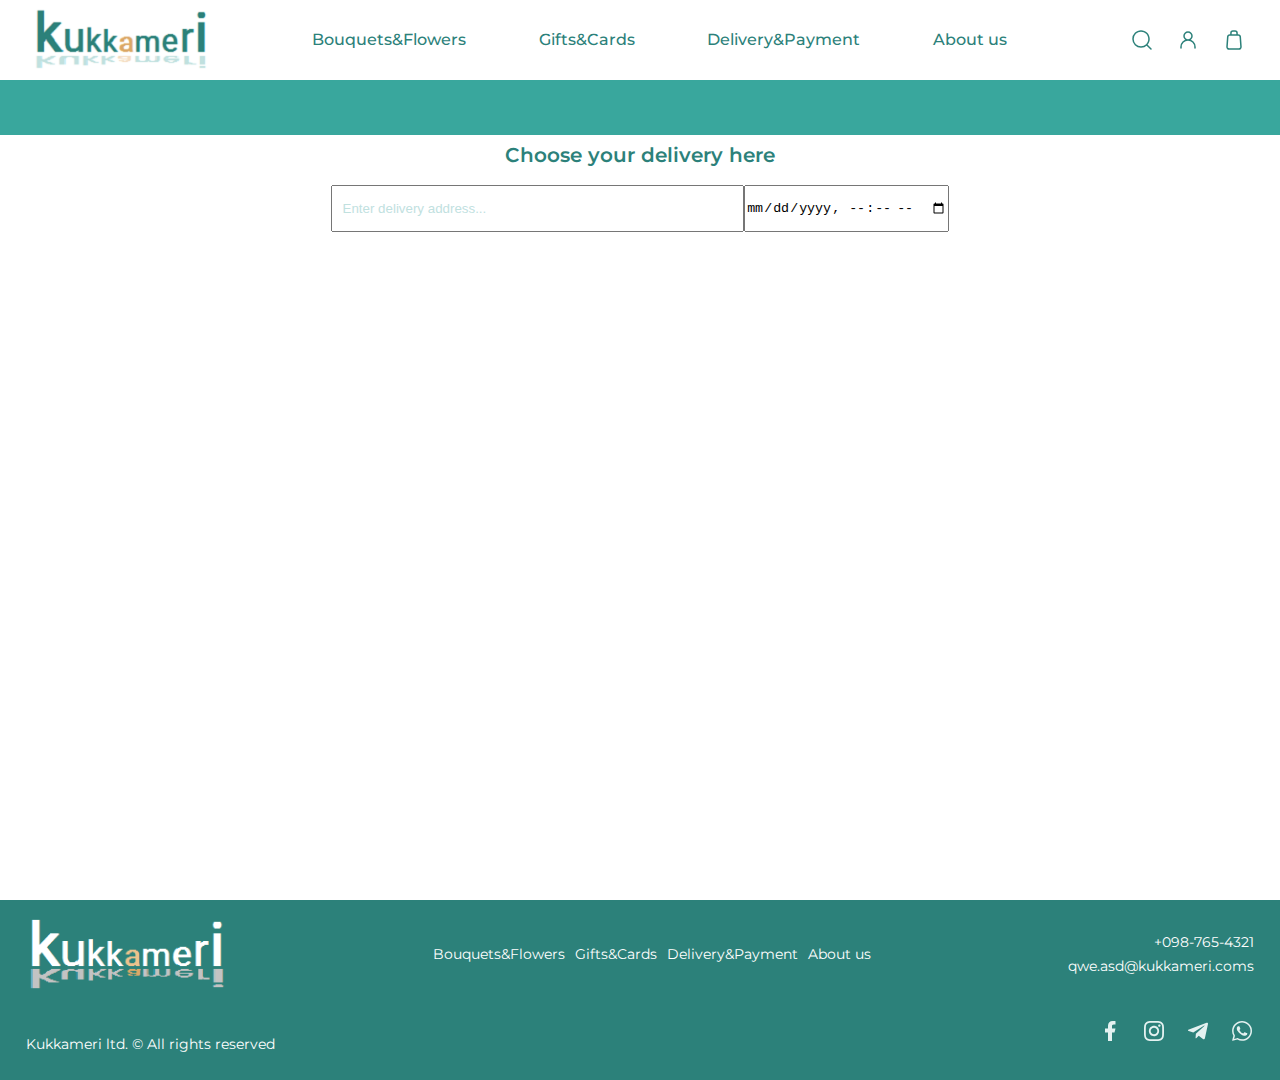
<file: components/layout.html>
<!DOCTYPE html>
<html lang="en">
  <head>
    <meta charset="UTF-8" />
    <meta name="viewport" content="width=device-width, initial-scale=1.0" />
    <title>layout</title>
    <link rel="stylesheet" href="../styles/layout/layout.css" />
    <script defer src="../scripts/showSearch.js"></script>
    <script defer src="../scripts/showMenu.js"></script>
    <script src="../scripts/toCart.js"></script>
  </head>
  <body>
    <div class="wrapper">
      <div class="top">
        <header class="header">
          <section class="header-top">
            <div class="logo-box">
              <a class="logo" href="../index.html">
                <img
                  class="logo"
                  src="../assets/logo/logo-prime-oth.png"
                  alt="logo"
                />
              </a>
            </div>
            <div class="menu-box">
              <div class="menu-box__block">
                <a class="menu-item" href="../pages/catalog.html"
                  >Bouquets&Flowers</a
                >
                <a class="menu-item" href="../pages/catalog.html"
                  >Gifts&Cards</a
                >
                <a class="menu-item" href="../pages/terms.html"
                  >Delivery&Payment</a
                >
                <a class="menu-item" href="../pages/about.html">About us</a>
              </div>
            </div>
            <div class="menu-mini-box">
              <button
                class="menu-mini-button"
                type="button"
                onclick="menuOpen();"
              >
                <img src="../assets/icons/burger24-2.png" alt="menu" />
              </button>
              <div class="menu-mini">
                <div class="menu-mini-close">
                  <button class="close-button" onclick="menuClose();">
                    &#10006;
                  </button>
                </div>
                <a class="menu-item" href="../pages/catalog.html"
                  >Bouquets&Flowers</a
                >
                <a class="menu-item" href="../pages/catalog.html"
                  >Gifts&Cards</a
                >
                <a class="menu-item" href="../pages/terms.html"
                  >Delivery&Payment</a
                >
                <a class="menu-item" href="../pages/about.html">About us</a>
              </div>
            </div>
            <div class="services-box">
              <div class="services-box__block">
                <div class="search-box">
                  <button
                    class="service-button to-search"
                    type="button"
                    onclick="showSearch();"
                  >
                    <svg
                      width="24"
                      height="24"
                      viewBox="0 0 24 24"
                      fill="none"
                      xmlns="http://www.w3.org/2000/svg"
                    >
                      <path
                        d="M21 21L16.657 16.657M16.657 16.657C17.3998 15.9141 17.9891 15.0322 18.3912 14.0615C18.7932 13.0909 19.0002 12.0506 19.0002 11C19.0002 9.94939 18.7932 8.90908 18.3912 7.93845C17.9891 6.96782 17.3998 6.08588 16.657 5.34299C15.9141 4.6001 15.0321 4.01081 14.0615 3.60877C13.0909 3.20672 12.0506 2.99979 11 2.99979C9.94936 2.99979 8.90905 3.20672 7.93842 3.60877C6.96779 4.01081 6.08585 4.6001 5.34296 5.34299C3.84263 6.84332 2.99976 8.87821 2.99976 11C2.99976 13.1218 3.84263 15.1567 5.34296 16.657C6.84329 18.1573 8.87818 19.0002 11 19.0002C13.1217 19.0002 15.1566 18.1573 16.657 16.657Z"
                        stroke="#2C817A"
                        stroke-width="1.5"
                        stroke-linecap="round"
                        stroke-linejoin="round"
                      />
                    </svg>
                  </button>
                </div>
                <div class="user-box">
                  <button class="service-button" type="button" id="btnUser">
                    <svg
                      width="24"
                      height="24"
                      viewBox="0 0 24 24"
                      fill="none"
                      xmlns="http://www.w3.org/2000/svg"
                    >
                      <path
                        d="M5 20V19C5 17.1435 5.7375 15.363 7.05025 14.0503C8.36301 12.7375 10.1435 12 12 12M12 12C13.8565 12 15.637 12.7375 16.9497 14.0503C18.2625 15.363 19 17.1435 19 19V20M12 12C13.0609 12 14.0783 11.5786 14.8284 10.8284C15.5786 10.0783 16 9.06087 16 8C16 6.93913 15.5786 5.92172 14.8284 5.17157C14.0783 4.42143 13.0609 4 12 4C10.9391 4 9.92172 4.42143 9.17157 5.17157C8.42143 5.92172 8 6.93913 8 8C8 9.06087 8.42143 10.0783 9.17157 10.8284C9.92172 11.5786 10.9391 12 12 12Z"
                        stroke="#2C817A"
                        stroke-width="1.5"
                        stroke-linecap="round"
                        stroke-linejoin="round"
                      />
                    </svg>
                  </button>
                </div>
                <div class="cart-box">
                  <button
                    class="service-button"
                    type="button"
                    id="btnCart"
                    onclick="toCart();"
                  >
                    <svg
                      width="24"
                      height="24"
                      viewBox="0 0 24 24"
                      fill="none"
                      xmlns="http://www.w3.org/2000/svg"
                    >
                      <path
                        d="M8.93499 7H7.77299C6.70099 7 5.81099 7.81 5.73499 8.858L5.00499 18.858C4.92099 20.015 5.85799 21 7.04299 21H16.957C18.142 21 19.079 20.015 18.995 18.858L18.265 8.858C18.189 7.81 17.299 7 16.227 7H15.065M8.93499 7V5C8.93499 3.895 9.84999 3 10.978 3H13.022C14.15 3 15.065 3.895 15.065 5V7M8.93499 7H15.065"
                        stroke="#2C817A"
                        stroke-width="1.5"
                        stroke-linecap="round"
                        stroke-linejoin="round"
                      />
                    </svg>
                  </button>
                </div>
              </div>
            </div>
          </section>
          <section class="header-bottom">
            <div class="search-input-box">
              <input
                class="search-input"
                type="text"
                placeholder="Enter your searching here..."
              />
              <button class="search-button" id="btnSearch" type="button">
                &#9658;
              </button>
              <button
                class="search-close"
                type="button"
                onclick="closeSearch();"
              >
                &#10006;
              </button>
            </div>
          </section>
        </header>
        <main class="main">
          <section class="hero">
            <div class="delivery-box">
              <div class="delivery-box__heading">
                <p class="heading-prime">Choose your delivery here</p>
              </div>
              <div class="delivery-box__order">
                <input
                  class="delivery-input delivery-address"
                  type="text"
                  placeholder="Enter delivery address..."
                />
                <!-- <input class="delivery-input" type="date" /> -->
                <input class="delivery-input" type="datetime-local" />
              </div>
            </div>
          </section>
        </main>
      </div>
      <footer class="footer">
        <section class="footer-top">
          <div class="footer-logo">
            <a href="../index.html">
              <img src="../assets/logo/logo-white-oth.png" alt="logo" />
            </a>
          </div>
          <div class="footer-menu">
            <div class="menu-box">
              <a class="menu-item" href="../pages/catalog.html"
                >Bouquets&Flowers</a
              >
              <a class="menu-item" href="../pages/catalog.html">Gifts&Cards</a>
              <a class="menu-item" href="../pages/terms.html"
                >Delivery&Payment</a
              >
              <a class="menu-item" href="../pages/about.html">About us</a>
            </div>
          </div>
          <div class="footer-contacts">
            <p class="contact">+098-765-4321</p>
            <p class="contact">qwe.asd@kukkameri.coms</p>
          </div>
        </section>
        <section class="footer-bottom">
          <div class="footer-rights">
            <p class="rights">
              Kukkameri ltd.&nbsp;&#169;&nbsp;All rights reserved
            </p>
          </div>
          <div class="footer-socials">
            <div class="socials">
              <a class="social-item" href="#">
                <svg
                  width="24"
                  height="24"
                  viewBox="0 0 24 24"
                  fill="none"
                  xmlns="http://www.w3.org/2000/svg"
                >
                  <path
                    d="M14 13.5H16.5L17.5 9.5H14V7.5C14 6.47 14 5.5 16 5.5H17.5V2.14C17.174 2.097 15.943 2 14.643 2C11.928 2 10 3.657 10 6.7V9.5H7V13.5H10V22H14V13.5Z"
                    fill="#E4F2F1"
                  />
                </svg>
              </a>
              <a class="social-item" href="#">
                <svg
                  width="24"
                  height="24"
                  viewBox="0 0 24 24"
                  fill="none"
                  xmlns="http://www.w3.org/2000/svg"
                >
                  <path
                    fill-rule="evenodd"
                    clip-rule="evenodd"
                    d="M12 2C9.284 2 8.944 2.012 7.877 2.06C6.813 2.109 6.086 2.278 5.45 2.525C4.78247 2.77582 4.17773 3.16931 3.678 3.678C3.16931 4.17773 2.77582 4.78247 2.525 5.45C2.278 6.086 2.109 6.813 2.06 7.877C2.011 8.944 2 9.284 2 12C2 14.716 2.011 15.056 2.06 16.123C2.109 17.187 2.278 17.914 2.525 18.55C2.77582 19.2175 3.16931 19.8223 3.678 20.322C4.17773 20.8307 4.78247 21.2242 5.45 21.475C6.086 21.722 6.813 21.891 7.877 21.94C8.944 21.988 9.284 22 12 22C14.716 22 15.056 21.988 16.123 21.94C17.187 21.891 17.914 21.722 18.55 21.475C19.2175 21.2242 19.8223 20.8307 20.322 20.322C20.8307 19.8223 21.2242 19.2175 21.475 18.55C21.722 17.914 21.891 17.187 21.94 16.123C21.988 15.056 22 14.716 22 12C22 9.284 21.988 8.944 21.94 7.877C21.891 6.813 21.722 6.086 21.475 5.45C21.2242 4.78247 20.8307 4.17773 20.322 3.678C19.8223 3.16931 19.2175 2.77582 18.55 2.525C17.914 2.278 17.187 2.109 16.123 2.06C15.056 2.012 14.716 2 12 2ZM12 3.802C14.67 3.802 14.986 3.812 16.04 3.86C17.016 3.905 17.545 4.067 17.898 4.204C18.364 4.386 18.698 4.603 19.048 4.952C19.398 5.302 19.614 5.636 19.796 6.102C19.932 6.455 20.096 6.984 20.14 7.959C20.188 9.014 20.198 9.329 20.198 12C20.198 14.67 20.188 14.986 20.14 16.04C20.095 17.016 19.932 17.545 19.796 17.898C19.6357 18.3324 19.3801 18.7253 19.048 19.048C18.698 19.398 18.364 19.614 17.898 19.796C17.545 19.932 17.016 20.096 16.041 20.14C14.987 20.188 14.671 20.198 12 20.198C9.33 20.198 9.013 20.188 7.96 20.14C6.984 20.095 6.455 19.932 6.102 19.796C5.66762 19.6357 5.27466 19.3801 4.952 19.048C4.61991 18.7253 4.36432 18.3324 4.204 17.898C4.067 17.545 3.904 17.016 3.86 16.041C3.812 14.986 3.802 14.671 3.802 12C3.802 9.33 3.812 9.014 3.86 7.96C3.905 6.984 4.067 6.455 4.204 6.102C4.386 5.636 4.603 5.302 4.952 4.952C5.302 4.602 5.636 4.386 6.102 4.204C6.455 4.067 6.984 3.904 7.959 3.86C9.014 3.812 9.329 3.802 12 3.802ZM12 15.333C11.116 15.333 10.2683 14.9818 9.64321 14.3568C9.01815 13.7317 8.667 12.884 8.667 12C8.667 11.116 9.01815 10.2683 9.64321 9.64321C10.2683 9.01815 11.116 8.667 12 8.667C12.884 8.667 13.7317 9.01815 14.3568 9.64321C14.9818 10.2683 15.333 11.116 15.333 12C15.333 12.884 14.9818 13.7317 14.3568 14.3568C13.7317 14.9818 12.884 15.333 12 15.333ZM12 6.865C11.3257 6.865 10.6579 6.99782 10.0349 7.25588C9.41191 7.51394 8.84584 7.89218 8.36901 8.36901C7.89218 8.84584 7.51394 9.41191 7.25588 10.0349C6.99782 10.6579 6.865 11.3257 6.865 12C6.865 12.6743 6.99782 13.3421 7.25588 13.9651C7.51394 14.5881 7.89218 15.1542 8.36901 15.631C8.84584 16.1078 9.41191 16.4861 10.0349 16.7441C10.6579 17.0022 11.3257 17.135 12 17.135C13.3619 17.135 14.668 16.594 15.631 15.631C16.594 14.668 17.135 13.3619 17.135 12C17.135 10.6381 16.594 9.33201 15.631 8.36901C14.668 7.40601 13.3619 6.865 12 6.865ZM18.538 6.662C18.538 6.81959 18.507 6.97563 18.4467 7.12122C18.3863 7.26681 18.298 7.3991 18.1865 7.51053C18.0751 7.62196 17.9428 7.71035 17.7972 7.77066C17.6516 7.83096 17.4956 7.862 17.338 7.862C17.1804 7.862 17.0244 7.83096 16.8788 7.77066C16.7332 7.71035 16.6009 7.62196 16.4895 7.51053C16.378 7.3991 16.2897 7.26681 16.2293 7.12122C16.169 6.97563 16.138 6.81959 16.138 6.662C16.138 6.34374 16.2644 6.03852 16.4895 5.81347C16.7145 5.58843 17.0197 5.462 17.338 5.462C17.6563 5.462 17.9615 5.58843 18.1865 5.81347C18.4116 6.03852 18.538 6.34374 18.538 6.662Z"
                    fill="#E4F2F1"
                  />
                </svg>
              </a>
              <a class="social-item" href="#">
                <svg
                  width="24"
                  height="24"
                  viewBox="0 0 24 24"
                  fill="none"
                  xmlns="http://www.w3.org/2000/svg"
                >
                  <path
                    d="M21.936 5.17L18.906 19.355C18.68 20.354 18.1 20.579 17.262 20.128L12.717 16.776L10.492 18.903C10.267 19.129 10.041 19.355 9.52503 19.355L9.88003 14.68L18.358 6.976C18.712 6.621 18.261 6.492 17.81 6.783L7.26903 13.423L2.72303 12.037C1.72403 11.715 1.72403 11.037 2.94903 10.587L20.614 3.72C21.484 3.462 22.226 3.914 21.936 5.17Z"
                    fill="#E4F2F1"
                  />
                </svg>
              </a>
              <a class="social-item" href="#">
                <svg
                  width="24"
                  height="24"
                  viewBox="0 0 24 24"
                  fill="none"
                  xmlns="http://www.w3.org/2000/svg"
                >
                  <path
                    d="M8.88598 7.17001C9.06898 7.17501 9.27198 7.18501 9.46498 7.61301C9.59298 7.89801 9.80798 8.42301 9.98398 8.85101C10.121 9.18401 10.233 9.45801 10.261 9.51401C10.325 9.64201 10.365 9.78901 10.281 9.96201L10.253 10.02C10.1961 10.1546 10.1185 10.2794 10.023 10.39L9.87998 10.56C9.79498 10.664 9.70998 10.766 9.63798 10.838C9.50898 10.966 9.37598 11.104 9.52398 11.36C9.67198 11.616 10.192 12.458 10.959 13.137C11.52 13.643 12.1636 14.0489 12.862 14.337C12.932 14.367 12.9886 14.3923 13.032 14.413C13.289 14.541 13.442 14.521 13.59 14.349C13.739 14.176 14.233 13.6 14.407 13.344C14.575 13.088 14.747 13.128 14.985 13.216C15.223 13.305 16.489 13.926 16.746 14.053L16.889 14.123C17.068 14.208 17.189 14.267 17.241 14.353C17.305 14.462 17.305 14.973 17.093 15.575C16.875 16.175 15.826 16.751 15.351 16.795L15.216 16.811C14.78 16.863 14.228 16.931 12.26 16.156C9.83398 15.202 8.23298 12.836 7.90998 12.357L7.85698 12.281L7.85098 12.273C7.70398 12.076 6.80298 10.871 6.80298 9.62701C6.80298 8.43701 7.38998 7.81701 7.65698 7.53501L7.70398 7.48501C7.7904 7.38738 7.89599 7.30859 8.01419 7.25353C8.13238 7.19848 8.26064 7.16835 8.39098 7.16501C8.56398 7.16501 8.73798 7.16501 8.88598 7.17001Z"
                    fill="#E4F2F1"
                  />
                  <path
                    fill-rule="evenodd"
                    clip-rule="evenodd"
                    d="M2.18398 21.331C2.16514 21.3988 2.16451 21.4704 2.18217 21.5385C2.19982 21.6066 2.23512 21.6688 2.28452 21.719C2.33392 21.7691 2.39566 21.8053 2.46351 21.8239C2.53137 21.8425 2.60293 21.8429 2.67098 21.825L7.27798 20.621C8.73967 21.4127 10.3757 21.8276 12.038 21.828H12.042C17.528 21.828 22 17.382 22 11.916C22.0034 10.6126 21.7475 9.32146 21.2472 8.11782C20.7469 6.91419 20.0123 5.82207 19.086 4.90501C18.1613 3.98043 17.0629 3.24779 15.854 2.74924C14.6451 2.25069 13.3496 1.99607 12.042 2.00001C6.55598 2.00001 2.08398 6.44601 2.08398 11.911C2.08398 13.65 2.54198 15.358 3.41398 16.865L2.18398 21.331ZM4.86098 17.263C4.91386 17.0711 4.928 16.8706 4.90259 16.6731C4.87718 16.4757 4.81273 16.2853 4.71298 16.113C3.97413 14.8358 3.58473 13.3865 3.58398 11.911C3.58398 7.28101 7.37698 3.50001 12.042 3.50001C14.312 3.50001 16.43 4.37701 18.028 5.96801C18.8142 6.74572 19.4377 7.6722 19.8622 8.69341C20.2866 9.71462 20.5034 10.8101 20.5 11.916C20.5 16.546 16.707 20.328 12.042 20.328H12.037C10.6247 20.3273 9.23481 19.9747 7.99298 19.302C7.65827 19.1208 7.26719 19.0736 6.89898 19.17L4.13698 19.891L4.86098 17.263Z"
                    fill="#E4F2F1"
                  />
                </svg>
              </a>
            </div>
          </div>
        </section>
      </footer>
    </div>
  </body>
</html>
</file>
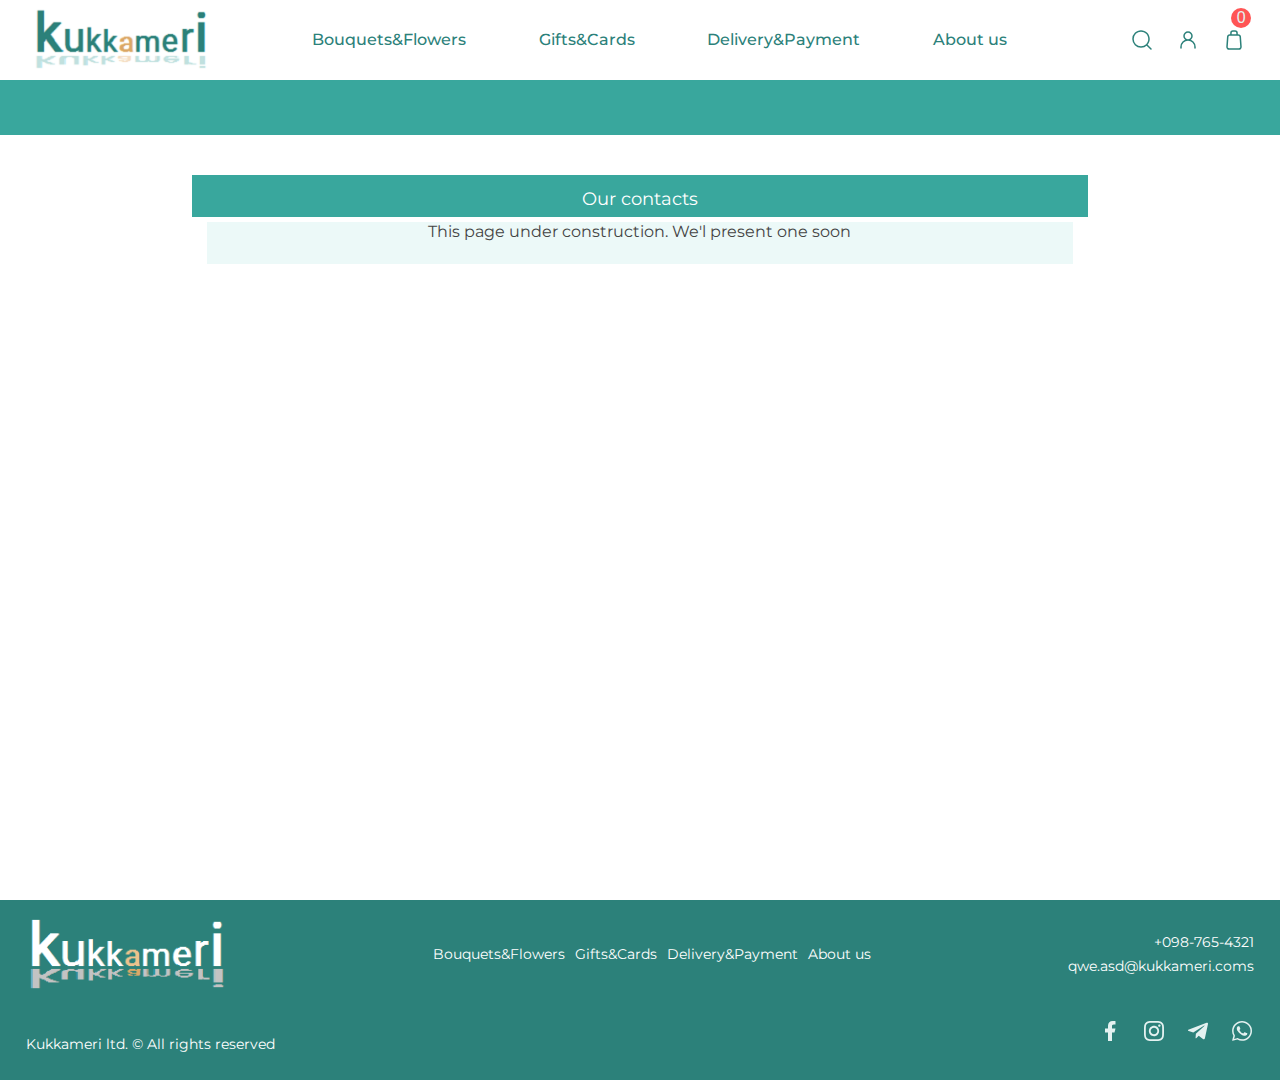
<file: pages/about.html>
<!DOCTYPE html>
<html lang="en">
  <head>
    <meta charset="UTF-8" />
    <meta name="viewport" content="width=device-width, initial-scale=1.0" />
    <title>Flowers.about</title>
    <link rel="stylesheet" href="../styles/about/about.css" />
    <script defer src="../scripts/catalogUrl.js"></script>
    <script defer src="../scripts/searchUrl.js"></script>
    <script defer src="../scripts/showCart.js"></script>
    <script defer src="../scripts/showSearch.js"></script>
    <script defer src="../scripts/showMenu.js"></script>
    <script src="../scripts/toCart.js"></script>
  </head>
  <body>
    <div class="wrapper">
      <div class="top">
        <header class="header">
          <section class="header-top">
            <div class="logo-box">
              <a class="logo" href="../index.html">
                <img
                  class="logo"
                  src="../assets/logo/logo-prime-oth.png"
                  alt="logo"
                />
              </a>
            </div>
            <div class="menu-box">
              <div class="menu-box__block">
                <a class="menu-item catalog" href="../pages/catalog.html"
                  >Bouquets&Flowers</a
                >
                <a class="menu-item catalog" href="../pages/catalog.html"
                  >Gifts&Cards</a
                >
                <a class="menu-item" href="../pages/terms.html"
                  >Delivery&Payment</a
                >
                <a class="menu-item" href="../pages/about.html">About us</a>
              </div>
            </div>
            <div class="menu-mini-box">
              <button
                class="menu-mini-button"
                type="button"
                onclick="menuOpen();"
              >
                <img src="../assets/icons/burger24-2.png" alt="menu" />
              </button>
              <div class="menu-mini">
                <div class="menu-mini-close">
                  <button class="close-button" onclick="menuClose();">
                    &#10006;
                  </button>
                </div>
                <a class="menu-item catalog" href="../pages/catalog.html"
                  >Bouquets&Flowers</a
                >
                <a class="menu-item catalog" href="../pages/catalog.html"
                  >Gifts&Cards</a
                >
                <a class="menu-item" href="../pages/terms.html"
                  >Delivery&Payment</a
                >
                <a class="menu-item" href="../pages/about.html">About us</a>
              </div>
            </div>
            <div class="services-box">
              <div class="services-box__block">
                <div class="search-box">
                  <button
                    class="service-button to-search"
                    type="button"
                    onclick="showSearch();"
                  >
                    <svg
                      width="24"
                      height="24"
                      viewBox="0 0 24 24"
                      fill="none"
                      xmlns="http://www.w3.org/2000/svg"
                    >
                      <path
                        d="M21 21L16.657 16.657M16.657 16.657C17.3998 15.9141 17.9891 15.0322 18.3912 14.0615C18.7932 13.0909 19.0002 12.0506 19.0002 11C19.0002 9.94939 18.7932 8.90908 18.3912 7.93845C17.9891 6.96782 17.3998 6.08588 16.657 5.34299C15.9141 4.6001 15.0321 4.01081 14.0615 3.60877C13.0909 3.20672 12.0506 2.99979 11 2.99979C9.94936 2.99979 8.90905 3.20672 7.93842 3.60877C6.96779 4.01081 6.08585 4.6001 5.34296 5.34299C3.84263 6.84332 2.99976 8.87821 2.99976 11C2.99976 13.1218 3.84263 15.1567 5.34296 16.657C6.84329 18.1573 8.87818 19.0002 11 19.0002C13.1217 19.0002 15.1566 18.1573 16.657 16.657Z"
                        stroke="#2C817A"
                        stroke-width="1.5"
                        stroke-linecap="round"
                        stroke-linejoin="round"
                      />
                    </svg>
                  </button>
                </div>
                <div class="user-box">
                  <button class="service-button" type="button" id="btnUser">
                    <svg
                      width="24"
                      height="24"
                      viewBox="0 0 24 24"
                      fill="none"
                      xmlns="http://www.w3.org/2000/svg"
                    >
                      <path
                        d="M5 20V19C5 17.1435 5.7375 15.363 7.05025 14.0503C8.36301 12.7375 10.1435 12 12 12M12 12C13.8565 12 15.637 12.7375 16.9497 14.0503C18.2625 15.363 19 17.1435 19 19V20M12 12C13.0609 12 14.0783 11.5786 14.8284 10.8284C15.5786 10.0783 16 9.06087 16 8C16 6.93913 15.5786 5.92172 14.8284 5.17157C14.0783 4.42143 13.0609 4 12 4C10.9391 4 9.92172 4.42143 9.17157 5.17157C8.42143 5.92172 8 6.93913 8 8C8 9.06087 8.42143 10.0783 9.17157 10.8284C9.92172 11.5786 10.9391 12 12 12Z"
                        stroke="#2C817A"
                        stroke-width="1.5"
                        stroke-linecap="round"
                        stroke-linejoin="round"
                      />
                    </svg>
                  </button>
                </div>
                <div class="cart-box">
                  <button
                    class="service-button"
                    type="button"
                    id="btnCart"
                    onclick="toCart();"
                  >
                    <svg
                      width="24"
                      height="24"
                      viewBox="0 0 24 24"
                      fill="none"
                      xmlns="http://www.w3.org/2000/svg"
                    >
                      <path
                        d="M8.93499 7H7.77299C6.70099 7 5.81099 7.81 5.73499 8.858L5.00499 18.858C4.92099 20.015 5.85799 21 7.04299 21H16.957C18.142 21 19.079 20.015 18.995 18.858L18.265 8.858C18.189 7.81 17.299 7 16.227 7H15.065M8.93499 7V5C8.93499 3.895 9.84999 3 10.978 3H13.022C14.15 3 15.065 3.895 15.065 5V7M8.93499 7H15.065"
                        stroke="#2C817A"
                        stroke-width="1.5"
                        stroke-linecap="round"
                        stroke-linejoin="round"
                      />
                    </svg>

                    <div class="cart-num" id="cartBtnNum">0</div>
                  </button>
                </div>
              </div>
            </div>
          </section>
          <section class="header-bottom">
            <div class="search-input-box">
              <input
                class="search-input"
                id="inputSearch"
                type="text"
                placeholder="Enter your searching here..."
              />
              <button
                class="search-button clear"
                id="btnSearch"
                type="button"
                onclick="searchReset()"
              >
                &#8634;
              </button>
              <button
                class="search-button"
                id="btnSearch"
                type="button"
                onclick="searchAction()"
              >
                &#9658;
              </button>
              <button
                class="search-close"
                type="button"
                onclick="closeSearch();"
              >
                &#10006;
              </button>
            </div>
          </section>
        </header>
        <main class="main">
          <div class="order-block">
            <div class="order-section">
              <input
                class="section-check"
                type="checkbox"
                name="data-user"
                id="dataUser"
                checked
              />
              <label class="section-label" for="dataUser">Our contacts</label>
              <div class="section-block">
                <p>This page under construction. We'l present one soon</p>
              </div>
            </div>
          </div>
        </main>
      </div>
      <footer class="footer">
        <section class="footer-top">
          <div class="footer-logo">
            <a href="../index.html">
              <img src="../assets/logo/logo-white-oth.png" alt="logo" />
            </a>
          </div>
          <div class="footer-menu">
            <div class="menu-box">
              <a class="menu-item" href="../pages/catalog.html"
                >Bouquets&Flowers</a
              >
              <a class="menu-item" href="../pages/catalog.html">Gifts&Cards</a>
              <a class="menu-item" href="../pages/terms.html"
                >Delivery&Payment</a
              >
              <a class="menu-item" href="../pages/about.html">About us</a>
            </div>
          </div>
          <div class="footer-contacts">
            <p class="contact">+098-765-4321</p>
            <p class="contact">qwe.asd@kukkameri.coms</p>
          </div>
        </section>
        <section class="footer-bottom">
          <div class="footer-rights">
            <p class="rights">
              Kukkameri ltd.&nbsp;&#169;&nbsp;All rights reserved
            </p>
          </div>
          <div class="footer-socials">
            <div class="socials">
              <a class="social-item" href="#">
                <svg
                  width="24"
                  height="24"
                  viewBox="0 0 24 24"
                  fill="none"
                  xmlns="http://www.w3.org/2000/svg"
                >
                  <path
                    d="M14 13.5H16.5L17.5 9.5H14V7.5C14 6.47 14 5.5 16 5.5H17.5V2.14C17.174 2.097 15.943 2 14.643 2C11.928 2 10 3.657 10 6.7V9.5H7V13.5H10V22H14V13.5Z"
                    fill="#E4F2F1"
                  />
                </svg>
              </a>
              <a class="social-item" href="#">
                <svg
                  width="24"
                  height="24"
                  viewBox="0 0 24 24"
                  fill="none"
                  xmlns="http://www.w3.org/2000/svg"
                >
                  <path
                    fill-rule="evenodd"
                    clip-rule="evenodd"
                    d="M12 2C9.284 2 8.944 2.012 7.877 2.06C6.813 2.109 6.086 2.278 5.45 2.525C4.78247 2.77582 4.17773 3.16931 3.678 3.678C3.16931 4.17773 2.77582 4.78247 2.525 5.45C2.278 6.086 2.109 6.813 2.06 7.877C2.011 8.944 2 9.284 2 12C2 14.716 2.011 15.056 2.06 16.123C2.109 17.187 2.278 17.914 2.525 18.55C2.77582 19.2175 3.16931 19.8223 3.678 20.322C4.17773 20.8307 4.78247 21.2242 5.45 21.475C6.086 21.722 6.813 21.891 7.877 21.94C8.944 21.988 9.284 22 12 22C14.716 22 15.056 21.988 16.123 21.94C17.187 21.891 17.914 21.722 18.55 21.475C19.2175 21.2242 19.8223 20.8307 20.322 20.322C20.8307 19.8223 21.2242 19.2175 21.475 18.55C21.722 17.914 21.891 17.187 21.94 16.123C21.988 15.056 22 14.716 22 12C22 9.284 21.988 8.944 21.94 7.877C21.891 6.813 21.722 6.086 21.475 5.45C21.2242 4.78247 20.8307 4.17773 20.322 3.678C19.8223 3.16931 19.2175 2.77582 18.55 2.525C17.914 2.278 17.187 2.109 16.123 2.06C15.056 2.012 14.716 2 12 2ZM12 3.802C14.67 3.802 14.986 3.812 16.04 3.86C17.016 3.905 17.545 4.067 17.898 4.204C18.364 4.386 18.698 4.603 19.048 4.952C19.398 5.302 19.614 5.636 19.796 6.102C19.932 6.455 20.096 6.984 20.14 7.959C20.188 9.014 20.198 9.329 20.198 12C20.198 14.67 20.188 14.986 20.14 16.04C20.095 17.016 19.932 17.545 19.796 17.898C19.6357 18.3324 19.3801 18.7253 19.048 19.048C18.698 19.398 18.364 19.614 17.898 19.796C17.545 19.932 17.016 20.096 16.041 20.14C14.987 20.188 14.671 20.198 12 20.198C9.33 20.198 9.013 20.188 7.96 20.14C6.984 20.095 6.455 19.932 6.102 19.796C5.66762 19.6357 5.27466 19.3801 4.952 19.048C4.61991 18.7253 4.36432 18.3324 4.204 17.898C4.067 17.545 3.904 17.016 3.86 16.041C3.812 14.986 3.802 14.671 3.802 12C3.802 9.33 3.812 9.014 3.86 7.96C3.905 6.984 4.067 6.455 4.204 6.102C4.386 5.636 4.603 5.302 4.952 4.952C5.302 4.602 5.636 4.386 6.102 4.204C6.455 4.067 6.984 3.904 7.959 3.86C9.014 3.812 9.329 3.802 12 3.802ZM12 15.333C11.116 15.333 10.2683 14.9818 9.64321 14.3568C9.01815 13.7317 8.667 12.884 8.667 12C8.667 11.116 9.01815 10.2683 9.64321 9.64321C10.2683 9.01815 11.116 8.667 12 8.667C12.884 8.667 13.7317 9.01815 14.3568 9.64321C14.9818 10.2683 15.333 11.116 15.333 12C15.333 12.884 14.9818 13.7317 14.3568 14.3568C13.7317 14.9818 12.884 15.333 12 15.333ZM12 6.865C11.3257 6.865 10.6579 6.99782 10.0349 7.25588C9.41191 7.51394 8.84584 7.89218 8.36901 8.36901C7.89218 8.84584 7.51394 9.41191 7.25588 10.0349C6.99782 10.6579 6.865 11.3257 6.865 12C6.865 12.6743 6.99782 13.3421 7.25588 13.9651C7.51394 14.5881 7.89218 15.1542 8.36901 15.631C8.84584 16.1078 9.41191 16.4861 10.0349 16.7441C10.6579 17.0022 11.3257 17.135 12 17.135C13.3619 17.135 14.668 16.594 15.631 15.631C16.594 14.668 17.135 13.3619 17.135 12C17.135 10.6381 16.594 9.33201 15.631 8.36901C14.668 7.40601 13.3619 6.865 12 6.865ZM18.538 6.662C18.538 6.81959 18.507 6.97563 18.4467 7.12122C18.3863 7.26681 18.298 7.3991 18.1865 7.51053C18.0751 7.62196 17.9428 7.71035 17.7972 7.77066C17.6516 7.83096 17.4956 7.862 17.338 7.862C17.1804 7.862 17.0244 7.83096 16.8788 7.77066C16.7332 7.71035 16.6009 7.62196 16.4895 7.51053C16.378 7.3991 16.2897 7.26681 16.2293 7.12122C16.169 6.97563 16.138 6.81959 16.138 6.662C16.138 6.34374 16.2644 6.03852 16.4895 5.81347C16.7145 5.58843 17.0197 5.462 17.338 5.462C17.6563 5.462 17.9615 5.58843 18.1865 5.81347C18.4116 6.03852 18.538 6.34374 18.538 6.662Z"
                    fill="#E4F2F1"
                  />
                </svg>
              </a>
              <a class="social-item" href="#">
                <svg
                  width="24"
                  height="24"
                  viewBox="0 0 24 24"
                  fill="none"
                  xmlns="http://www.w3.org/2000/svg"
                >
                  <path
                    d="M21.936 5.17L18.906 19.355C18.68 20.354 18.1 20.579 17.262 20.128L12.717 16.776L10.492 18.903C10.267 19.129 10.041 19.355 9.52503 19.355L9.88003 14.68L18.358 6.976C18.712 6.621 18.261 6.492 17.81 6.783L7.26903 13.423L2.72303 12.037C1.72403 11.715 1.72403 11.037 2.94903 10.587L20.614 3.72C21.484 3.462 22.226 3.914 21.936 5.17Z"
                    fill="#E4F2F1"
                  />
                </svg>
              </a>
              <a class="social-item" href="#">
                <svg
                  width="24"
                  height="24"
                  viewBox="0 0 24 24"
                  fill="none"
                  xmlns="http://www.w3.org/2000/svg"
                >
                  <path
                    d="M8.88598 7.17001C9.06898 7.17501 9.27198 7.18501 9.46498 7.61301C9.59298 7.89801 9.80798 8.42301 9.98398 8.85101C10.121 9.18401 10.233 9.45801 10.261 9.51401C10.325 9.64201 10.365 9.78901 10.281 9.96201L10.253 10.02C10.1961 10.1546 10.1185 10.2794 10.023 10.39L9.87998 10.56C9.79498 10.664 9.70998 10.766 9.63798 10.838C9.50898 10.966 9.37598 11.104 9.52398 11.36C9.67198 11.616 10.192 12.458 10.959 13.137C11.52 13.643 12.1636 14.0489 12.862 14.337C12.932 14.367 12.9886 14.3923 13.032 14.413C13.289 14.541 13.442 14.521 13.59 14.349C13.739 14.176 14.233 13.6 14.407 13.344C14.575 13.088 14.747 13.128 14.985 13.216C15.223 13.305 16.489 13.926 16.746 14.053L16.889 14.123C17.068 14.208 17.189 14.267 17.241 14.353C17.305 14.462 17.305 14.973 17.093 15.575C16.875 16.175 15.826 16.751 15.351 16.795L15.216 16.811C14.78 16.863 14.228 16.931 12.26 16.156C9.83398 15.202 8.23298 12.836 7.90998 12.357L7.85698 12.281L7.85098 12.273C7.70398 12.076 6.80298 10.871 6.80298 9.62701C6.80298 8.43701 7.38998 7.81701 7.65698 7.53501L7.70398 7.48501C7.7904 7.38738 7.89599 7.30859 8.01419 7.25353C8.13238 7.19848 8.26064 7.16835 8.39098 7.16501C8.56398 7.16501 8.73798 7.16501 8.88598 7.17001Z"
                    fill="#E4F2F1"
                  />
                  <path
                    fill-rule="evenodd"
                    clip-rule="evenodd"
                    d="M2.18398 21.331C2.16514 21.3988 2.16451 21.4704 2.18217 21.5385C2.19982 21.6066 2.23512 21.6688 2.28452 21.719C2.33392 21.7691 2.39566 21.8053 2.46351 21.8239C2.53137 21.8425 2.60293 21.8429 2.67098 21.825L7.27798 20.621C8.73967 21.4127 10.3757 21.8276 12.038 21.828H12.042C17.528 21.828 22 17.382 22 11.916C22.0034 10.6126 21.7475 9.32146 21.2472 8.11782C20.7469 6.91419 20.0123 5.82207 19.086 4.90501C18.1613 3.98043 17.0629 3.24779 15.854 2.74924C14.6451 2.25069 13.3496 1.99607 12.042 2.00001C6.55598 2.00001 2.08398 6.44601 2.08398 11.911C2.08398 13.65 2.54198 15.358 3.41398 16.865L2.18398 21.331ZM4.86098 17.263C4.91386 17.0711 4.928 16.8706 4.90259 16.6731C4.87718 16.4757 4.81273 16.2853 4.71298 16.113C3.97413 14.8358 3.58473 13.3865 3.58398 11.911C3.58398 7.28101 7.37698 3.50001 12.042 3.50001C14.312 3.50001 16.43 4.37701 18.028 5.96801C18.8142 6.74572 19.4377 7.6722 19.8622 8.69341C20.2866 9.71462 20.5034 10.8101 20.5 11.916C20.5 16.546 16.707 20.328 12.042 20.328H12.037C10.6247 20.3273 9.23481 19.9747 7.99298 19.302C7.65827 19.1208 7.26719 19.0736 6.89898 19.17L4.13698 19.891L4.86098 17.263Z"
                    fill="#E4F2F1"
                  />
                </svg>
              </a>
            </div>
          </div>
        </section>
      </footer>
    </div>
  </body>
</html>
</file>
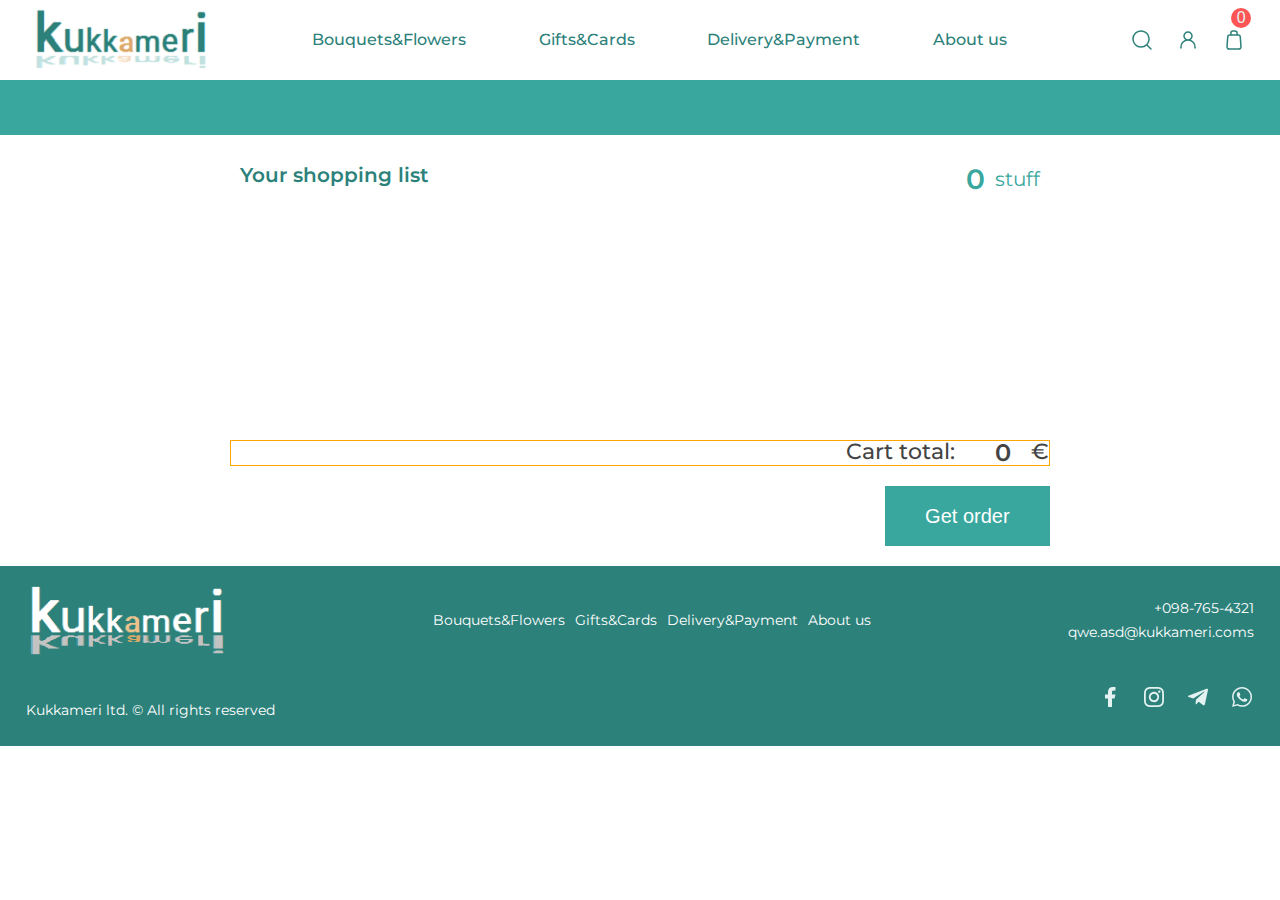
<file: pages/cart.html>
<!DOCTYPE html>
<html lang="en">
  <head>
    <meta charset="UTF-8" />
    <meta name="viewport" content="width=device-width, initial-scale=1.0" />
    <title>Flowers.cart</title>
    <link rel="stylesheet" href="../styles/cart/cart.css" />
    <!-- <script defer src="../scripts/showCart.js"></script> -->
    <script defer src="../scripts/cartList.js"></script>
    <script defer src="../scripts/catalogUrl.js"></script>
    <script defer src="../scripts/searchUrl.js"></script>
    <script defer src="../scripts/counter.js"></script>
    <script defer src="../scripts/showSearch.js"></script>
    <script defer src="../scripts/showMenu.js"></script>
    <script src="../scripts/toCart.js"></script>
    <script src="../scripts/toOrder.js"></script>
  </head>
  <body>
    <div class="wrapper">
      <div class="top">
        <header class="header">
          <section class="header-top">
            <div class="logo-box">
              <a class="logo" href="../index.html">
                <img
                  class="logo"
                  src="../assets/logo/logo-prime-oth.png"
                  alt="logo"
                />
              </a>
            </div>
            <div class="menu-box">
              <div class="menu-box__block">
                <a class="menu-item catalog" href="../pages/catalog.html"
                  >Bouquets&Flowers</a
                >
                <a class="menu-item catalog" href="../pages/catalog.html"
                  >Gifts&Cards</a
                >
                <a class="menu-item" href="../pages/terms.html"
                  >Delivery&Payment</a
                >
                <a class="menu-item" href="../pages/about.html">About us</a>
              </div>
            </div>
            <div class="menu-mini-box">
              <button
                class="menu-mini-button"
                type="button"
                onclick="menuOpen();"
              >
                <img src="../assets/icons/burger24-2.png" alt="menu" />
              </button>
              <div class="menu-mini">
                <div class="menu-mini-close">
                  <button class="close-button" onclick="menuClose();">
                    &#10006;
                  </button>
                </div>
                <a class="menu-item catalog" href="../pages/catalog.html"
                  >Bouquets&Flowers</a
                >
                <a class="menu-item catalog" href="../pages/catalog.html"
                  >Gifts&Cards</a
                >
                <a class="menu-item" href="../pages/terms.html"
                  >Delivery&Payment</a
                >
                <a class="menu-item" href="../pages/about.html">About us</a>
              </div>
            </div>
            <div class="services-box">
              <div class="services-box__block">
                <div class="search-box">
                  <button
                    class="service-button to-search"
                    type="button"
                    onclick="showSearch();"
                  >
                    <svg
                      width="24"
                      height="24"
                      viewBox="0 0 24 24"
                      fill="none"
                      xmlns="http://www.w3.org/2000/svg"
                    >
                      <path
                        d="M21 21L16.657 16.657M16.657 16.657C17.3998 15.9141 17.9891 15.0322 18.3912 14.0615C18.7932 13.0909 19.0002 12.0506 19.0002 11C19.0002 9.94939 18.7932 8.90908 18.3912 7.93845C17.9891 6.96782 17.3998 6.08588 16.657 5.34299C15.9141 4.6001 15.0321 4.01081 14.0615 3.60877C13.0909 3.20672 12.0506 2.99979 11 2.99979C9.94936 2.99979 8.90905 3.20672 7.93842 3.60877C6.96779 4.01081 6.08585 4.6001 5.34296 5.34299C3.84263 6.84332 2.99976 8.87821 2.99976 11C2.99976 13.1218 3.84263 15.1567 5.34296 16.657C6.84329 18.1573 8.87818 19.0002 11 19.0002C13.1217 19.0002 15.1566 18.1573 16.657 16.657Z"
                        stroke="#2C817A"
                        stroke-width="1.5"
                        stroke-linecap="round"
                        stroke-linejoin="round"
                      />
                    </svg>
                  </button>
                </div>
                <div class="user-box">
                  <button class="service-button" type="button" id="btnUser">
                    <svg
                      width="24"
                      height="24"
                      viewBox="0 0 24 24"
                      fill="none"
                      xmlns="http://www.w3.org/2000/svg"
                    >
                      <path
                        d="M5 20V19C5 17.1435 5.7375 15.363 7.05025 14.0503C8.36301 12.7375 10.1435 12 12 12M12 12C13.8565 12 15.637 12.7375 16.9497 14.0503C18.2625 15.363 19 17.1435 19 19V20M12 12C13.0609 12 14.0783 11.5786 14.8284 10.8284C15.5786 10.0783 16 9.06087 16 8C16 6.93913 15.5786 5.92172 14.8284 5.17157C14.0783 4.42143 13.0609 4 12 4C10.9391 4 9.92172 4.42143 9.17157 5.17157C8.42143 5.92172 8 6.93913 8 8C8 9.06087 8.42143 10.0783 9.17157 10.8284C9.92172 11.5786 10.9391 12 12 12Z"
                        stroke="#2C817A"
                        stroke-width="1.5"
                        stroke-linecap="round"
                        stroke-linejoin="round"
                      />
                    </svg>
                  </button>
                </div>
                <div class="cart-box">
                  <button
                    class="service-button"
                    type="button"
                    id="btnCart"
                    onclick="toCart();"
                  >
                    <svg
                      width="24"
                      height="24"
                      viewBox="0 0 24 24"
                      fill="none"
                      xmlns="http://www.w3.org/2000/svg"
                    >
                      <path
                        d="M8.93499 7H7.77299C6.70099 7 5.81099 7.81 5.73499 8.858L5.00499 18.858C4.92099 20.015 5.85799 21 7.04299 21H16.957C18.142 21 19.079 20.015 18.995 18.858L18.265 8.858C18.189 7.81 17.299 7 16.227 7H15.065M8.93499 7V5C8.93499 3.895 9.84999 3 10.978 3H13.022C14.15 3 15.065 3.895 15.065 5V7M8.93499 7H15.065"
                        stroke="#2C817A"
                        stroke-width="1.5"
                        stroke-linecap="round"
                        stroke-linejoin="round"
                      />
                    </svg>

                    <div class="cart-num" id="cartBtnNum">0</div>
                  </button>
                </div>
              </div>
            </div>
          </section>
          <section class="header-bottom">
            <div class="search-input-box">
              <input
                class="search-input"
                id="inputSearch"
                type="text"
                placeholder="Enter your searching here..."
              />
              <button
                class="search-button clear"
                id="btnSearch"
                type="button"
                onclick="searchReset()"
              >
                &#8634;
              </button>
              <button
                class="search-button"
                id="btnSearch"
                type="button"
                onclick="searchAction()"
              >
                &#9658;
              </button>
              <button
                class="search-close"
                type="button"
                onclick="closeSearch();"
              >
                &#10006;
              </button>
            </div>
          </section>
        </header>
        <main class="main">
          <div class="cart-heading">
            <p class="heading-prime">Your shopping list</p>
            <div class="heading-counter">
              <p class="heading-counter__value" id="headingCounter">3</p>
              <p class="heading-counter__label">stuff</p>
            </div>
          </div>
          <section class="cart-list"></section>
          <section class="cart-total">
            <div class="cart-total__block">
              <p class="grandtotal-text">Cart total:</p>
              <p class="grandtotal-value" id="cartCostTotal">0</p>
              <p class="grandtotal-currency" id="cartCostTotalCurrency">
                &euro;
              </p>
            </div>
            <button class="total-button" type="button" onclick="toOrder()">
              Get order
            </button>
          </section>
        </main>
      </div>
      <footer class="footer">
        <section class="footer-top">
          <div class="footer-logo">
            <a href="../index.html">
              <img src="../assets/logo/logo-white-oth.png" alt="logo" />
            </a>
          </div>
          <div class="footer-menu">
            <div class="menu-box">
              <a class="menu-item" href="../pages/catalog.html"
                >Bouquets&Flowers</a
              >
              <a class="menu-item" href="../pages/catalog.html">Gifts&Cards</a>
              <a class="menu-item" href="../pages/terms.html"
                >Delivery&Payment</a
              >
              <a class="menu-item" href="../pages/about.html">About us</a>
            </div>
          </div>
          <div class="footer-contacts">
            <p class="contact">+098-765-4321</p>
            <p class="contact">qwe.asd@kukkameri.coms</p>
          </div>
        </section>
        <section class="footer-bottom">
          <div class="footer-rights">
            <p class="rights">
              Kukkameri ltd.&nbsp;&#169;&nbsp;All rights reserved
            </p>
          </div>
          <div class="footer-socials">
            <div class="socials">
              <a class="social-item" href="#">
                <svg
                  width="24"
                  height="24"
                  viewBox="0 0 24 24"
                  fill="none"
                  xmlns="http://www.w3.org/2000/svg"
                >
                  <path
                    d="M14 13.5H16.5L17.5 9.5H14V7.5C14 6.47 14 5.5 16 5.5H17.5V2.14C17.174 2.097 15.943 2 14.643 2C11.928 2 10 3.657 10 6.7V9.5H7V13.5H10V22H14V13.5Z"
                    fill="#E4F2F1"
                  />
                </svg>
              </a>
              <a class="social-item" href="#">
                <svg
                  width="24"
                  height="24"
                  viewBox="0 0 24 24"
                  fill="none"
                  xmlns="http://www.w3.org/2000/svg"
                >
                  <path
                    fill-rule="evenodd"
                    clip-rule="evenodd"
                    d="M12 2C9.284 2 8.944 2.012 7.877 2.06C6.813 2.109 6.086 2.278 5.45 2.525C4.78247 2.77582 4.17773 3.16931 3.678 3.678C3.16931 4.17773 2.77582 4.78247 2.525 5.45C2.278 6.086 2.109 6.813 2.06 7.877C2.011 8.944 2 9.284 2 12C2 14.716 2.011 15.056 2.06 16.123C2.109 17.187 2.278 17.914 2.525 18.55C2.77582 19.2175 3.16931 19.8223 3.678 20.322C4.17773 20.8307 4.78247 21.2242 5.45 21.475C6.086 21.722 6.813 21.891 7.877 21.94C8.944 21.988 9.284 22 12 22C14.716 22 15.056 21.988 16.123 21.94C17.187 21.891 17.914 21.722 18.55 21.475C19.2175 21.2242 19.8223 20.8307 20.322 20.322C20.8307 19.8223 21.2242 19.2175 21.475 18.55C21.722 17.914 21.891 17.187 21.94 16.123C21.988 15.056 22 14.716 22 12C22 9.284 21.988 8.944 21.94 7.877C21.891 6.813 21.722 6.086 21.475 5.45C21.2242 4.78247 20.8307 4.17773 20.322 3.678C19.8223 3.16931 19.2175 2.77582 18.55 2.525C17.914 2.278 17.187 2.109 16.123 2.06C15.056 2.012 14.716 2 12 2ZM12 3.802C14.67 3.802 14.986 3.812 16.04 3.86C17.016 3.905 17.545 4.067 17.898 4.204C18.364 4.386 18.698 4.603 19.048 4.952C19.398 5.302 19.614 5.636 19.796 6.102C19.932 6.455 20.096 6.984 20.14 7.959C20.188 9.014 20.198 9.329 20.198 12C20.198 14.67 20.188 14.986 20.14 16.04C20.095 17.016 19.932 17.545 19.796 17.898C19.6357 18.3324 19.3801 18.7253 19.048 19.048C18.698 19.398 18.364 19.614 17.898 19.796C17.545 19.932 17.016 20.096 16.041 20.14C14.987 20.188 14.671 20.198 12 20.198C9.33 20.198 9.013 20.188 7.96 20.14C6.984 20.095 6.455 19.932 6.102 19.796C5.66762 19.6357 5.27466 19.3801 4.952 19.048C4.61991 18.7253 4.36432 18.3324 4.204 17.898C4.067 17.545 3.904 17.016 3.86 16.041C3.812 14.986 3.802 14.671 3.802 12C3.802 9.33 3.812 9.014 3.86 7.96C3.905 6.984 4.067 6.455 4.204 6.102C4.386 5.636 4.603 5.302 4.952 4.952C5.302 4.602 5.636 4.386 6.102 4.204C6.455 4.067 6.984 3.904 7.959 3.86C9.014 3.812 9.329 3.802 12 3.802ZM12 15.333C11.116 15.333 10.2683 14.9818 9.64321 14.3568C9.01815 13.7317 8.667 12.884 8.667 12C8.667 11.116 9.01815 10.2683 9.64321 9.64321C10.2683 9.01815 11.116 8.667 12 8.667C12.884 8.667 13.7317 9.01815 14.3568 9.64321C14.9818 10.2683 15.333 11.116 15.333 12C15.333 12.884 14.9818 13.7317 14.3568 14.3568C13.7317 14.9818 12.884 15.333 12 15.333ZM12 6.865C11.3257 6.865 10.6579 6.99782 10.0349 7.25588C9.41191 7.51394 8.84584 7.89218 8.36901 8.36901C7.89218 8.84584 7.51394 9.41191 7.25588 10.0349C6.99782 10.6579 6.865 11.3257 6.865 12C6.865 12.6743 6.99782 13.3421 7.25588 13.9651C7.51394 14.5881 7.89218 15.1542 8.36901 15.631C8.84584 16.1078 9.41191 16.4861 10.0349 16.7441C10.6579 17.0022 11.3257 17.135 12 17.135C13.3619 17.135 14.668 16.594 15.631 15.631C16.594 14.668 17.135 13.3619 17.135 12C17.135 10.6381 16.594 9.33201 15.631 8.36901C14.668 7.40601 13.3619 6.865 12 6.865ZM18.538 6.662C18.538 6.81959 18.507 6.97563 18.4467 7.12122C18.3863 7.26681 18.298 7.3991 18.1865 7.51053C18.0751 7.62196 17.9428 7.71035 17.7972 7.77066C17.6516 7.83096 17.4956 7.862 17.338 7.862C17.1804 7.862 17.0244 7.83096 16.8788 7.77066C16.7332 7.71035 16.6009 7.62196 16.4895 7.51053C16.378 7.3991 16.2897 7.26681 16.2293 7.12122C16.169 6.97563 16.138 6.81959 16.138 6.662C16.138 6.34374 16.2644 6.03852 16.4895 5.81347C16.7145 5.58843 17.0197 5.462 17.338 5.462C17.6563 5.462 17.9615 5.58843 18.1865 5.81347C18.4116 6.03852 18.538 6.34374 18.538 6.662Z"
                    fill="#E4F2F1"
                  />
                </svg>
              </a>
              <a class="social-item" href="#">
                <svg
                  width="24"
                  height="24"
                  viewBox="0 0 24 24"
                  fill="none"
                  xmlns="http://www.w3.org/2000/svg"
                >
                  <path
                    d="M21.936 5.17L18.906 19.355C18.68 20.354 18.1 20.579 17.262 20.128L12.717 16.776L10.492 18.903C10.267 19.129 10.041 19.355 9.52503 19.355L9.88003 14.68L18.358 6.976C18.712 6.621 18.261 6.492 17.81 6.783L7.26903 13.423L2.72303 12.037C1.72403 11.715 1.72403 11.037 2.94903 10.587L20.614 3.72C21.484 3.462 22.226 3.914 21.936 5.17Z"
                    fill="#E4F2F1"
                  />
                </svg>
              </a>
              <a class="social-item" href="#">
                <svg
                  width="24"
                  height="24"
                  viewBox="0 0 24 24"
                  fill="none"
                  xmlns="http://www.w3.org/2000/svg"
                >
                  <path
                    d="M8.88598 7.17001C9.06898 7.17501 9.27198 7.18501 9.46498 7.61301C9.59298 7.89801 9.80798 8.42301 9.98398 8.85101C10.121 9.18401 10.233 9.45801 10.261 9.51401C10.325 9.64201 10.365 9.78901 10.281 9.96201L10.253 10.02C10.1961 10.1546 10.1185 10.2794 10.023 10.39L9.87998 10.56C9.79498 10.664 9.70998 10.766 9.63798 10.838C9.50898 10.966 9.37598 11.104 9.52398 11.36C9.67198 11.616 10.192 12.458 10.959 13.137C11.52 13.643 12.1636 14.0489 12.862 14.337C12.932 14.367 12.9886 14.3923 13.032 14.413C13.289 14.541 13.442 14.521 13.59 14.349C13.739 14.176 14.233 13.6 14.407 13.344C14.575 13.088 14.747 13.128 14.985 13.216C15.223 13.305 16.489 13.926 16.746 14.053L16.889 14.123C17.068 14.208 17.189 14.267 17.241 14.353C17.305 14.462 17.305 14.973 17.093 15.575C16.875 16.175 15.826 16.751 15.351 16.795L15.216 16.811C14.78 16.863 14.228 16.931 12.26 16.156C9.83398 15.202 8.23298 12.836 7.90998 12.357L7.85698 12.281L7.85098 12.273C7.70398 12.076 6.80298 10.871 6.80298 9.62701C6.80298 8.43701 7.38998 7.81701 7.65698 7.53501L7.70398 7.48501C7.7904 7.38738 7.89599 7.30859 8.01419 7.25353C8.13238 7.19848 8.26064 7.16835 8.39098 7.16501C8.56398 7.16501 8.73798 7.16501 8.88598 7.17001Z"
                    fill="#E4F2F1"
                  />
                  <path
                    fill-rule="evenodd"
                    clip-rule="evenodd"
                    d="M2.18398 21.331C2.16514 21.3988 2.16451 21.4704 2.18217 21.5385C2.19982 21.6066 2.23512 21.6688 2.28452 21.719C2.33392 21.7691 2.39566 21.8053 2.46351 21.8239C2.53137 21.8425 2.60293 21.8429 2.67098 21.825L7.27798 20.621C8.73967 21.4127 10.3757 21.8276 12.038 21.828H12.042C17.528 21.828 22 17.382 22 11.916C22.0034 10.6126 21.7475 9.32146 21.2472 8.11782C20.7469 6.91419 20.0123 5.82207 19.086 4.90501C18.1613 3.98043 17.0629 3.24779 15.854 2.74924C14.6451 2.25069 13.3496 1.99607 12.042 2.00001C6.55598 2.00001 2.08398 6.44601 2.08398 11.911C2.08398 13.65 2.54198 15.358 3.41398 16.865L2.18398 21.331ZM4.86098 17.263C4.91386 17.0711 4.928 16.8706 4.90259 16.6731C4.87718 16.4757 4.81273 16.2853 4.71298 16.113C3.97413 14.8358 3.58473 13.3865 3.58398 11.911C3.58398 7.28101 7.37698 3.50001 12.042 3.50001C14.312 3.50001 16.43 4.37701 18.028 5.96801C18.8142 6.74572 19.4377 7.6722 19.8622 8.69341C20.2866 9.71462 20.5034 10.8101 20.5 11.916C20.5 16.546 16.707 20.328 12.042 20.328H12.037C10.6247 20.3273 9.23481 19.9747 7.99298 19.302C7.65827 19.1208 7.26719 19.0736 6.89898 19.17L4.13698 19.891L4.86098 17.263Z"
                    fill="#E4F2F1"
                  />
                </svg>
              </a>
            </div>
          </div>
        </section>
      </footer>
    </div>
  </body>
</html>

<!-- <div class="product" data-id="11">
  <div class="product-image" data-id="11">
    <img src="../assets/catalog/item-11.png" alt="photo" />
  </div>
  <div class="product-box">
    <div class="product-info" data-id="11">
      <a class="product-title" href="#">Lorem ipsum dolor sit</a>
      <div class="price-box">
        <div class="price-active-box">
          <p class="price-active">18</p>
          <p class="currency">&euro;</p>
        </div>
      </div>
    </div>
    <div class="product-purchase" data-id="11">
      <div class="counter-box">
        <div class="counter">
          <button class="counter-minus">-</button>
          <input class="counter-value" type="text" value="1" />
          <button class="counter-plus">+</button>
        </div>
      </div>
      <div class="total-box">
        <div class="total-price">
          <p class="total-text">Total price:</p>
          <p class="total-value">18</p>
          <p class="total-currency">&euro;</p>
        </div>
      </div>
      <button class="close-button">&#10006;</button>
    </div>
  </div>
</div> -->

<!-- <div class="product" data-id="13">
  <div class="product-image" data-id="13">
    <img src="../assets/catalog/item-13.png" alt="photo" />
  </div>
  <div class="product-box">
    <div class="product-info" data-id="13">
      <a class="product-title" href="#">Lorem ipsum dolor sit</a>
    </div>
    <div class="product-purchase" data-id="13">
      <div class="counter-box">
        <div class="counter">
          <button class="counter-minus">-</button>
          <input class="counter-value" type="text" value="1" />
          <button class="counter-plus">+</button>
        </div>
      </div>
      <div class="total-box">
        <div class="total-price">
          <p class="total-text">Total price:</p>
          <p class="total-value">21</p>
          <p class="total-currency">&euro;</p>
        </div>
      </div>
      <button class="close-button">&#10006;</button>
    </div>
  </div>
</div> -->
</file>
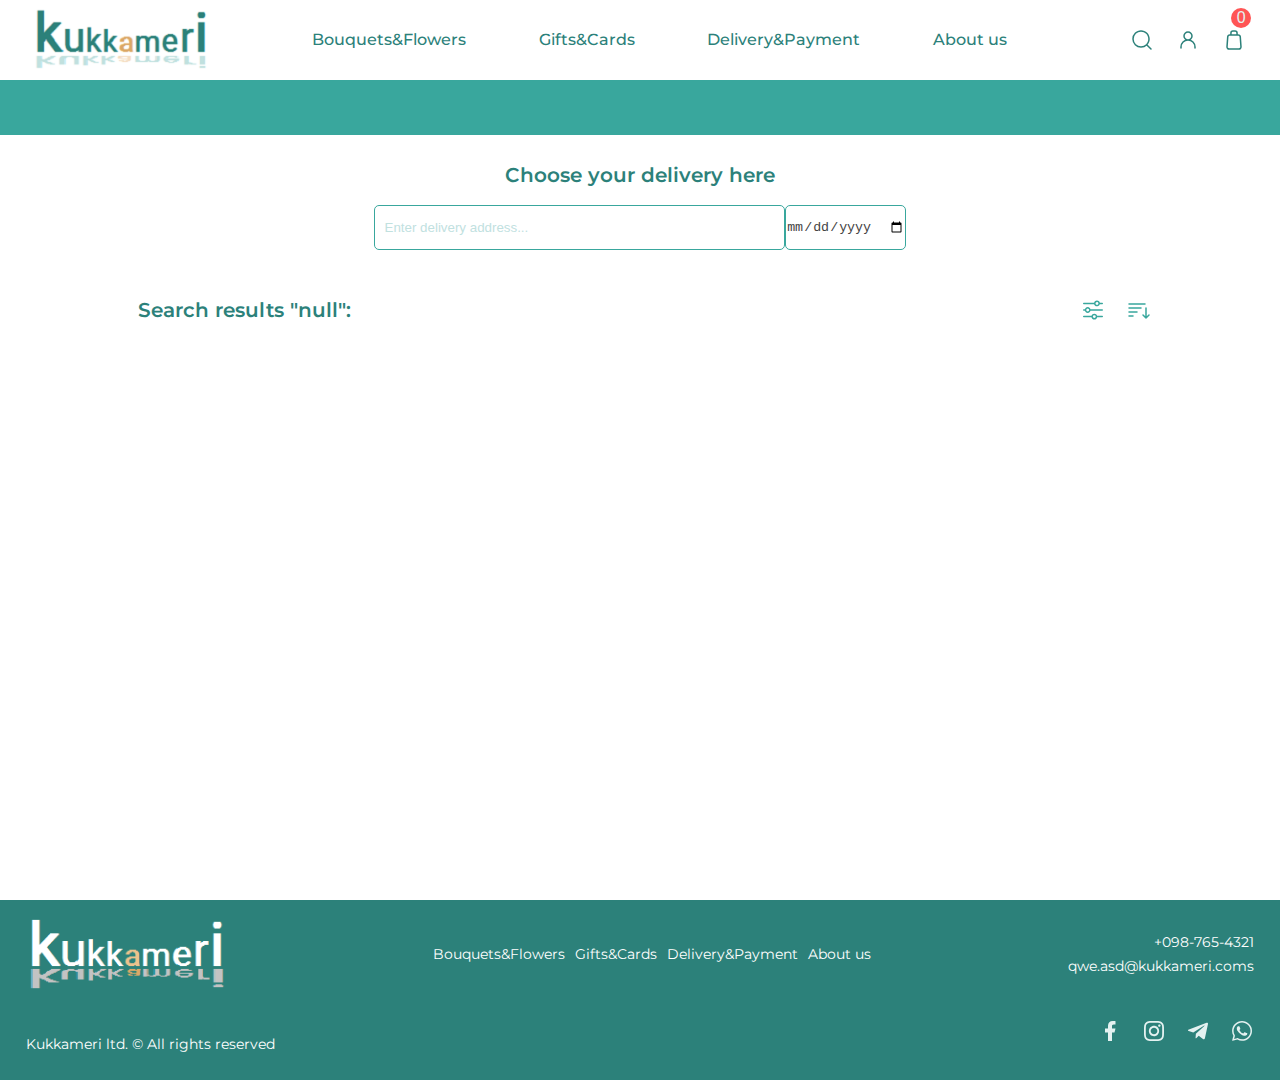
<file: pages/catalog.html>
<!DOCTYPE html>
<html lang="en">
  <head>
    <meta charset="UTF-8" />
    <meta name="viewport" content="width=device-width, initial-scale=1.0" />
    <title>Flowers.catalog</title>
    <link rel="stylesheet" href="../styles/catalog/catalog.css" />
    <script defer src="../data/catalog.js"></script>
    <script defer src="../scripts/catalogUrl.js"></script>
    <script defer src="../scripts/catalogList.js"></script>
    <script defer src="../scripts/searchUrl.js"></script>
    <!-- <script defer src="../scripts/searchList.js"></script> -->
    <script defer src="../scripts/productUrl.js"></script>
    <script defer src="../scripts/showModal.js"></script>
    <script defer src="../scripts/showCart.js"></script>
    <script defer src="../scripts/showSearch.js"></script>
    <script defer src="../scripts/showMenu.js"></script>
    <script src="../scripts/toCart.js"></script>
  </head>
  <body>
    <div class="wrapper">
      <div class="top">
        <header class="header">
          <section class="header-top">
            <div class="logo-box">
              <a class="logo" href="../index.html">
                <img
                  class="logo"
                  src="../assets/logo/logo-prime-oth.png"
                  alt="logo"
                />
              </a>
            </div>
            <div class="menu-box">
              <div class="menu-box__block">
                <a class="menu-item catalog" href="../pages/catalog.html"
                  >Bouquets&Flowers</a
                >
                <a class="menu-item catalog" href="../pages/catalog.html"
                  >Gifts&Cards</a
                >
                <a class="menu-item" href="../pages/terms.html"
                  >Delivery&Payment</a
                >
                <a class="menu-item" href="../pages/about.html">About us</a>
              </div>
            </div>
            <div class="menu-mini-box">
              <button
                class="menu-mini-button"
                type="button"
                onclick="menuOpen();"
              >
                <img src="../assets/icons/burger24-2.png" alt="menu" />
              </button>
              <div class="menu-mini">
                <div class="menu-mini-close">
                  <button class="close-button" onclick="menuClose();">
                    &#10006;
                  </button>
                </div>
                <a class="menu-item catalog" href="../pages/catalog.html"
                  >Bouquets&Flowers</a
                >
                <a class="menu-item catalog" href="../pages/catalog.html"
                  >Gifts&Cards</a
                >
                <a class="menu-item" href="../pages/terms.html"
                  >Delivery&Payment</a
                >
                <a class="menu-item" href="../pages/about.html">About us</a>
              </div>
            </div>
            <div class="services-box">
              <div class="services-box__block">
                <div class="search-box">
                  <button
                    class="service-button to-search"
                    type="button"
                    onclick="showSearch();"
                  >
                    <svg
                      width="24"
                      height="24"
                      viewBox="0 0 24 24"
                      fill="none"
                      xmlns="http://www.w3.org/2000/svg"
                    >
                      <path
                        d="M21 21L16.657 16.657M16.657 16.657C17.3998 15.9141 17.9891 15.0322 18.3912 14.0615C18.7932 13.0909 19.0002 12.0506 19.0002 11C19.0002 9.94939 18.7932 8.90908 18.3912 7.93845C17.9891 6.96782 17.3998 6.08588 16.657 5.34299C15.9141 4.6001 15.0321 4.01081 14.0615 3.60877C13.0909 3.20672 12.0506 2.99979 11 2.99979C9.94936 2.99979 8.90905 3.20672 7.93842 3.60877C6.96779 4.01081 6.08585 4.6001 5.34296 5.34299C3.84263 6.84332 2.99976 8.87821 2.99976 11C2.99976 13.1218 3.84263 15.1567 5.34296 16.657C6.84329 18.1573 8.87818 19.0002 11 19.0002C13.1217 19.0002 15.1566 18.1573 16.657 16.657Z"
                        stroke="#2C817A"
                        stroke-width="1.5"
                        stroke-linecap="round"
                        stroke-linejoin="round"
                      />
                    </svg>
                  </button>
                </div>
                <div class="user-box">
                  <button class="service-button" type="button" id="btnUser">
                    <svg
                      width="24"
                      height="24"
                      viewBox="0 0 24 24"
                      fill="none"
                      xmlns="http://www.w3.org/2000/svg"
                    >
                      <path
                        d="M5 20V19C5 17.1435 5.7375 15.363 7.05025 14.0503C8.36301 12.7375 10.1435 12 12 12M12 12C13.8565 12 15.637 12.7375 16.9497 14.0503C18.2625 15.363 19 17.1435 19 19V20M12 12C13.0609 12 14.0783 11.5786 14.8284 10.8284C15.5786 10.0783 16 9.06087 16 8C16 6.93913 15.5786 5.92172 14.8284 5.17157C14.0783 4.42143 13.0609 4 12 4C10.9391 4 9.92172 4.42143 9.17157 5.17157C8.42143 5.92172 8 6.93913 8 8C8 9.06087 8.42143 10.0783 9.17157 10.8284C9.92172 11.5786 10.9391 12 12 12Z"
                        stroke="#2C817A"
                        stroke-width="1.5"
                        stroke-linecap="round"
                        stroke-linejoin="round"
                      />
                    </svg>
                  </button>
                </div>
                <div class="cart-box">
                  <button
                    class="service-button"
                    type="button"
                    id="btnCart"
                    onclick="toCart();"
                  >
                    <svg
                      width="24"
                      height="24"
                      viewBox="0 0 24 24"
                      fill="none"
                      xmlns="http://www.w3.org/2000/svg"
                    >
                      <path
                        d="M8.93499 7H7.77299C6.70099 7 5.81099 7.81 5.73499 8.858L5.00499 18.858C4.92099 20.015 5.85799 21 7.04299 21H16.957C18.142 21 19.079 20.015 18.995 18.858L18.265 8.858C18.189 7.81 17.299 7 16.227 7H15.065M8.93499 7V5C8.93499 3.895 9.84999 3 10.978 3H13.022C14.15 3 15.065 3.895 15.065 5V7M8.93499 7H15.065"
                        stroke="#2C817A"
                        stroke-width="1.5"
                        stroke-linecap="round"
                        stroke-linejoin="round"
                      />
                    </svg>

                    <div class="cart-num" id="cartBtnNum">0</div>
                  </button>
                </div>
              </div>
            </div>
          </section>
          <section class="header-bottom">
            <div class="search-input-box">
              <input
                class="search-input"
                id="inputSearch"
                type="text"
                placeholder="Enter your searching here..."
              />
              <button
                class="search-button clear"
                id="btnSearch"
                type="button"
                onclick="searchReset()"
              >
                &#8634;
              </button>
              <button
                class="search-button"
                id="btnSearch"
                type="button"
                onclick="searchAction()"
              >
                &#9658;
              </button>
              <button
                class="search-close"
                type="button"
                onclick="closeSearch();"
              >
                &#10006;
              </button>
            </div>
          </section>
        </header>
        <main class="main">
          <section class="hero">
            <div class="delivery-box">
              <div class="delivery-box__heading">
                <p class="heading-prime">Choose your delivery here</p>
              </div>
              <div class="delivery-box__order">
                <input
                  class="delivery-input delivery-address"
                  type="text"
                  placeholder="Enter delivery address..."
                />
                <input
                  class="delivery-input"
                  type="date"
                  placeholder="dd.mm.yyyy"
                />
                <!-- <input class="delivery-input" type="datetime-local" /> -->
              </div>
            </div>
          </section>
          <section class="catalog">
            <div class="catalog__heading">
              <p class="heading-prime" id="headingPrime">Catalog</p>
              <div class="filters">
                <button class="filter-button" id="filterButton" type="button">
                  <svg
                    width="24"
                    height="24"
                    viewBox="0 0 24 24"
                    fill="none"
                    xmlns="http://www.w3.org/2000/svg"
                  >
                    <path
                      d="M21.25 12H8.895M4.534 12H2.75M4.534 12C4.534 11.4218 4.76368 10.8673 5.17251 10.4585C5.58134 10.0497 6.13583 9.82001 6.714 9.82001C7.29217 9.82001 7.84666 10.0497 8.25549 10.4585C8.66432 10.8673 8.894 11.4218 8.894 12C8.894 12.5782 8.66432 13.1327 8.25549 13.5415C7.84666 13.9503 7.29217 14.18 6.714 14.18C6.13583 14.18 5.58134 13.9503 5.17251 13.5415C4.76368 13.1327 4.534 12.5782 4.534 12ZM21.25 18.607H15.502M15.502 18.607C15.502 19.1853 15.2718 19.7404 14.8628 20.1494C14.4539 20.5583 13.8993 20.788 13.321 20.788C12.7428 20.788 12.1883 20.5573 11.7795 20.1485C11.3707 19.7397 11.141 19.1852 11.141 18.607M15.502 18.607C15.502 18.0287 15.2718 17.4746 14.8628 17.0657C14.4539 16.6567 13.8993 16.427 13.321 16.427C12.7428 16.427 12.1883 16.6567 11.7795 17.0655C11.3707 17.4743 11.141 18.0288 11.141 18.607M11.141 18.607H2.75M21.25 5.39301H18.145M13.784 5.39301H2.75M13.784 5.39301C13.784 4.81484 14.0137 4.26035 14.4225 3.85152C14.8313 3.44269 15.3858 3.21301 15.964 3.21301C16.2503 3.21301 16.5338 3.2694 16.7983 3.37896C17.0627 3.48851 17.3031 3.64909 17.5055 3.85152C17.7079 4.05395 17.8685 4.29427 17.9781 4.55876C18.0876 4.82325 18.144 5.10673 18.144 5.39301C18.144 5.67929 18.0876 5.96277 17.9781 6.22726C17.8685 6.49175 17.7079 6.73207 17.5055 6.93451C17.3031 7.13694 17.0627 7.29751 16.7983 7.40707C16.5338 7.51663 16.2503 7.57301 15.964 7.57301C15.3858 7.57301 14.8313 7.34333 14.4225 6.93451C14.0137 6.52568 13.784 5.97118 13.784 5.39301Z"
                      stroke="#2C817A"
                      stroke-width="1.5"
                      stroke-miterlimit="10"
                      stroke-linecap="round"
                    />
                  </svg>
                </button>
                <button class="filter-button" id="sortButton" type="button">
                  <svg
                    width="24"
                    height="24"
                    viewBox="0 0 24 24"
                    fill="none"
                    xmlns="http://www.w3.org/2000/svg"
                  >
                    <path
                      d="M14 10H2M10 14H2M6 18H2M18 6H2M19 10V20M19 20L22 17M19 20L16 17"
                      stroke="#2C817A"
                      stroke-width="1.5"
                      stroke-linecap="round"
                      stroke-linejoin="round"
                    />
                  </svg>
                </button>
              </div>
            </div>
            <div class="catalog__block"></div>
          </section>
          <section class="modal" id="modal">
            <div class="modal__block" id="modal__block">
              <button class="modal__block__close" id="modalClose">
                &#10006;
              </button>
              <div class="modal__block__items">
                <div data-id="1" class="product">
                  <div class="product__image-box" id="productImage">
                    <img
                      class="product__image-box__image"
                      id="product-1"
                      src="../assets/catalog/item-3.png"
                      alt="photo"
                    />
                  </div>
                  <div class="product__text-box">
                    <div class="product__text-box__heading" id="productTitle">
                      <p class="product-title">Khinkali traditional</p>
                    </div>
                    <div class="product__text-box__weight" id="productWeight">
                      <p class="product-weight">110&nbsp;g</p>
                    </div>
                    <div class="product__text-box__resume" id="productResume">
                      <p class="product-resume">
                        Beef, greens, onion, garlic; min. 5 units for order
                      </p>
                    </div>
                    <div class="product__text-box__price-box" id="productPrice">
                      <p class="product-price-origin" id="priceOrigin">
                        1.6&nbsp;&euro;
                      </p>
                      <p class="product-price-active" id="priceActive">
                        1.4&nbsp;&euro;
                      </p>
                    </div>
                    <div class="product__text-box__button-box">
                      <!-- <a class="to-product-page" href="#">More details...</a> -->
                      <button class="to-cart">Add to cart</button>
                    </div>
                  </div>
                </div>
              </div>
            </div>
          </section>
        </main>
      </div>
      <footer class="footer">
        <section class="footer-top">
          <div class="footer-logo">
            <a href="../index.html">
              <img src="../assets/logo/logo-white-oth.png" alt="logo" />
            </a>
          </div>
          <div class="footer-menu">
            <div class="menu-box">
              <a class="menu-item" href="../pages/catalog.html"
                >Bouquets&Flowers</a
              >
              <a class="menu-item" href="../pages/catalog.html">Gifts&Cards</a>
              <a class="menu-item" href="../pages/terms.html"
                >Delivery&Payment</a
              >
              <a class="menu-item" href="../pages/about.html">About us</a>
            </div>
          </div>
          <div class="footer-contacts">
            <p class="contact">+098-765-4321</p>
            <p class="contact">qwe.asd@kukkameri.coms</p>
          </div>
        </section>
        <section class="footer-bottom">
          <div class="footer-rights">
            <p class="rights">
              Kukkameri ltd.&nbsp;&#169;&nbsp;All rights reserved
            </p>
          </div>
          <div class="footer-socials">
            <div class="socials">
              <a class="social-item" href="#">
                <svg
                  width="24"
                  height="24"
                  viewBox="0 0 24 24"
                  fill="none"
                  xmlns="http://www.w3.org/2000/svg"
                >
                  <path
                    d="M14 13.5H16.5L17.5 9.5H14V7.5C14 6.47 14 5.5 16 5.5H17.5V2.14C17.174 2.097 15.943 2 14.643 2C11.928 2 10 3.657 10 6.7V9.5H7V13.5H10V22H14V13.5Z"
                    fill="#E4F2F1"
                  />
                </svg>
              </a>
              <a class="social-item" href="#">
                <svg
                  width="24"
                  height="24"
                  viewBox="0 0 24 24"
                  fill="none"
                  xmlns="http://www.w3.org/2000/svg"
                >
                  <path
                    fill-rule="evenodd"
                    clip-rule="evenodd"
                    d="M12 2C9.284 2 8.944 2.012 7.877 2.06C6.813 2.109 6.086 2.278 5.45 2.525C4.78247 2.77582 4.17773 3.16931 3.678 3.678C3.16931 4.17773 2.77582 4.78247 2.525 5.45C2.278 6.086 2.109 6.813 2.06 7.877C2.011 8.944 2 9.284 2 12C2 14.716 2.011 15.056 2.06 16.123C2.109 17.187 2.278 17.914 2.525 18.55C2.77582 19.2175 3.16931 19.8223 3.678 20.322C4.17773 20.8307 4.78247 21.2242 5.45 21.475C6.086 21.722 6.813 21.891 7.877 21.94C8.944 21.988 9.284 22 12 22C14.716 22 15.056 21.988 16.123 21.94C17.187 21.891 17.914 21.722 18.55 21.475C19.2175 21.2242 19.8223 20.8307 20.322 20.322C20.8307 19.8223 21.2242 19.2175 21.475 18.55C21.722 17.914 21.891 17.187 21.94 16.123C21.988 15.056 22 14.716 22 12C22 9.284 21.988 8.944 21.94 7.877C21.891 6.813 21.722 6.086 21.475 5.45C21.2242 4.78247 20.8307 4.17773 20.322 3.678C19.8223 3.16931 19.2175 2.77582 18.55 2.525C17.914 2.278 17.187 2.109 16.123 2.06C15.056 2.012 14.716 2 12 2ZM12 3.802C14.67 3.802 14.986 3.812 16.04 3.86C17.016 3.905 17.545 4.067 17.898 4.204C18.364 4.386 18.698 4.603 19.048 4.952C19.398 5.302 19.614 5.636 19.796 6.102C19.932 6.455 20.096 6.984 20.14 7.959C20.188 9.014 20.198 9.329 20.198 12C20.198 14.67 20.188 14.986 20.14 16.04C20.095 17.016 19.932 17.545 19.796 17.898C19.6357 18.3324 19.3801 18.7253 19.048 19.048C18.698 19.398 18.364 19.614 17.898 19.796C17.545 19.932 17.016 20.096 16.041 20.14C14.987 20.188 14.671 20.198 12 20.198C9.33 20.198 9.013 20.188 7.96 20.14C6.984 20.095 6.455 19.932 6.102 19.796C5.66762 19.6357 5.27466 19.3801 4.952 19.048C4.61991 18.7253 4.36432 18.3324 4.204 17.898C4.067 17.545 3.904 17.016 3.86 16.041C3.812 14.986 3.802 14.671 3.802 12C3.802 9.33 3.812 9.014 3.86 7.96C3.905 6.984 4.067 6.455 4.204 6.102C4.386 5.636 4.603 5.302 4.952 4.952C5.302 4.602 5.636 4.386 6.102 4.204C6.455 4.067 6.984 3.904 7.959 3.86C9.014 3.812 9.329 3.802 12 3.802ZM12 15.333C11.116 15.333 10.2683 14.9818 9.64321 14.3568C9.01815 13.7317 8.667 12.884 8.667 12C8.667 11.116 9.01815 10.2683 9.64321 9.64321C10.2683 9.01815 11.116 8.667 12 8.667C12.884 8.667 13.7317 9.01815 14.3568 9.64321C14.9818 10.2683 15.333 11.116 15.333 12C15.333 12.884 14.9818 13.7317 14.3568 14.3568C13.7317 14.9818 12.884 15.333 12 15.333ZM12 6.865C11.3257 6.865 10.6579 6.99782 10.0349 7.25588C9.41191 7.51394 8.84584 7.89218 8.36901 8.36901C7.89218 8.84584 7.51394 9.41191 7.25588 10.0349C6.99782 10.6579 6.865 11.3257 6.865 12C6.865 12.6743 6.99782 13.3421 7.25588 13.9651C7.51394 14.5881 7.89218 15.1542 8.36901 15.631C8.84584 16.1078 9.41191 16.4861 10.0349 16.7441C10.6579 17.0022 11.3257 17.135 12 17.135C13.3619 17.135 14.668 16.594 15.631 15.631C16.594 14.668 17.135 13.3619 17.135 12C17.135 10.6381 16.594 9.33201 15.631 8.36901C14.668 7.40601 13.3619 6.865 12 6.865ZM18.538 6.662C18.538 6.81959 18.507 6.97563 18.4467 7.12122C18.3863 7.26681 18.298 7.3991 18.1865 7.51053C18.0751 7.62196 17.9428 7.71035 17.7972 7.77066C17.6516 7.83096 17.4956 7.862 17.338 7.862C17.1804 7.862 17.0244 7.83096 16.8788 7.77066C16.7332 7.71035 16.6009 7.62196 16.4895 7.51053C16.378 7.3991 16.2897 7.26681 16.2293 7.12122C16.169 6.97563 16.138 6.81959 16.138 6.662C16.138 6.34374 16.2644 6.03852 16.4895 5.81347C16.7145 5.58843 17.0197 5.462 17.338 5.462C17.6563 5.462 17.9615 5.58843 18.1865 5.81347C18.4116 6.03852 18.538 6.34374 18.538 6.662Z"
                    fill="#E4F2F1"
                  />
                </svg>
              </a>
              <a class="social-item" href="#">
                <svg
                  width="24"
                  height="24"
                  viewBox="0 0 24 24"
                  fill="none"
                  xmlns="http://www.w3.org/2000/svg"
                >
                  <path
                    d="M21.936 5.17L18.906 19.355C18.68 20.354 18.1 20.579 17.262 20.128L12.717 16.776L10.492 18.903C10.267 19.129 10.041 19.355 9.52503 19.355L9.88003 14.68L18.358 6.976C18.712 6.621 18.261 6.492 17.81 6.783L7.26903 13.423L2.72303 12.037C1.72403 11.715 1.72403 11.037 2.94903 10.587L20.614 3.72C21.484 3.462 22.226 3.914 21.936 5.17Z"
                    fill="#E4F2F1"
                  />
                </svg>
              </a>
              <a class="social-item" href="#">
                <svg
                  width="24"
                  height="24"
                  viewBox="0 0 24 24"
                  fill="none"
                  xmlns="http://www.w3.org/2000/svg"
                >
                  <path
                    d="M8.88598 7.17001C9.06898 7.17501 9.27198 7.18501 9.46498 7.61301C9.59298 7.89801 9.80798 8.42301 9.98398 8.85101C10.121 9.18401 10.233 9.45801 10.261 9.51401C10.325 9.64201 10.365 9.78901 10.281 9.96201L10.253 10.02C10.1961 10.1546 10.1185 10.2794 10.023 10.39L9.87998 10.56C9.79498 10.664 9.70998 10.766 9.63798 10.838C9.50898 10.966 9.37598 11.104 9.52398 11.36C9.67198 11.616 10.192 12.458 10.959 13.137C11.52 13.643 12.1636 14.0489 12.862 14.337C12.932 14.367 12.9886 14.3923 13.032 14.413C13.289 14.541 13.442 14.521 13.59 14.349C13.739 14.176 14.233 13.6 14.407 13.344C14.575 13.088 14.747 13.128 14.985 13.216C15.223 13.305 16.489 13.926 16.746 14.053L16.889 14.123C17.068 14.208 17.189 14.267 17.241 14.353C17.305 14.462 17.305 14.973 17.093 15.575C16.875 16.175 15.826 16.751 15.351 16.795L15.216 16.811C14.78 16.863 14.228 16.931 12.26 16.156C9.83398 15.202 8.23298 12.836 7.90998 12.357L7.85698 12.281L7.85098 12.273C7.70398 12.076 6.80298 10.871 6.80298 9.62701C6.80298 8.43701 7.38998 7.81701 7.65698 7.53501L7.70398 7.48501C7.7904 7.38738 7.89599 7.30859 8.01419 7.25353C8.13238 7.19848 8.26064 7.16835 8.39098 7.16501C8.56398 7.16501 8.73798 7.16501 8.88598 7.17001Z"
                    fill="#E4F2F1"
                  />
                  <path
                    fill-rule="evenodd"
                    clip-rule="evenodd"
                    d="M2.18398 21.331C2.16514 21.3988 2.16451 21.4704 2.18217 21.5385C2.19982 21.6066 2.23512 21.6688 2.28452 21.719C2.33392 21.7691 2.39566 21.8053 2.46351 21.8239C2.53137 21.8425 2.60293 21.8429 2.67098 21.825L7.27798 20.621C8.73967 21.4127 10.3757 21.8276 12.038 21.828H12.042C17.528 21.828 22 17.382 22 11.916C22.0034 10.6126 21.7475 9.32146 21.2472 8.11782C20.7469 6.91419 20.0123 5.82207 19.086 4.90501C18.1613 3.98043 17.0629 3.24779 15.854 2.74924C14.6451 2.25069 13.3496 1.99607 12.042 2.00001C6.55598 2.00001 2.08398 6.44601 2.08398 11.911C2.08398 13.65 2.54198 15.358 3.41398 16.865L2.18398 21.331ZM4.86098 17.263C4.91386 17.0711 4.928 16.8706 4.90259 16.6731C4.87718 16.4757 4.81273 16.2853 4.71298 16.113C3.97413 14.8358 3.58473 13.3865 3.58398 11.911C3.58398 7.28101 7.37698 3.50001 12.042 3.50001C14.312 3.50001 16.43 4.37701 18.028 5.96801C18.8142 6.74572 19.4377 7.6722 19.8622 8.69341C20.2866 9.71462 20.5034 10.8101 20.5 11.916C20.5 16.546 16.707 20.328 12.042 20.328H12.037C10.6247 20.3273 9.23481 19.9747 7.99298 19.302C7.65827 19.1208 7.26719 19.0736 6.89898 19.17L4.13698 19.891L4.86098 17.263Z"
                    fill="#E4F2F1"
                  />
                </svg>
              </a>
            </div>
          </div>
        </section>
      </footer>
    </div>
  </body>
</html>
</file>
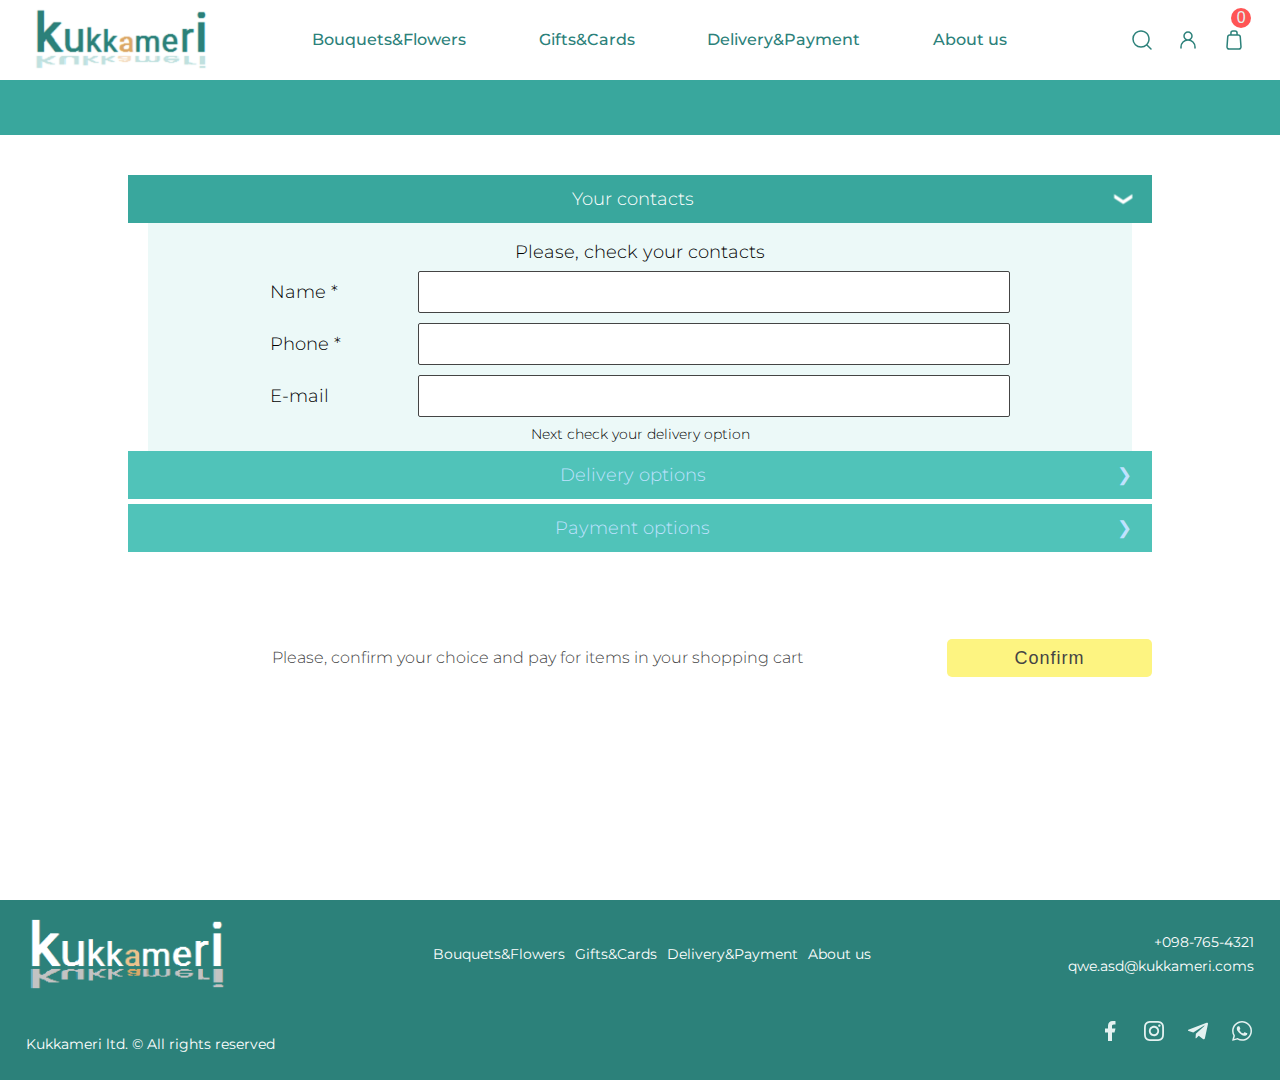
<file: pages/order.html>
<!DOCTYPE html>
<html lang="en">
  <head>
    <meta charset="UTF-8" />
    <meta name="viewport" content="width=device-width, initial-scale=1.0" />
    <title>Flowers.order</title>
    <link rel="stylesheet" href="../styles/order/order.css" />
    <script defer src="../scripts/catalogUrl.js"></script>
    <script defer src="../scripts/searchUrl.js"></script>
    <script defer src="../scripts/showCart.js"></script>
    <script defer src="../scripts/showSearch.js"></script>
    <script defer src="../scripts/showMenu.js"></script>
    <script src="../scripts/toCart.js"></script>
    <script src="../data/points.js"></script>
    <script src="../scripts/showDeliveryOptions.js"></script>
  </head>
  <body>
    <div class="wrapper">
      <div class="top">
        <header class="header">
          <section class="header-top">
            <div class="logo-box">
              <a class="logo" href="../index.html">
                <img
                  class="logo"
                  src="../assets/logo/logo-prime-oth.png"
                  alt="logo"
                />
              </a>
            </div>
            <div class="menu-box">
              <div class="menu-box__block">
                <a class="menu-item catalog" href="../pages/catalog.html"
                  >Bouquets&Flowers</a
                >
                <a class="menu-item catalog" href="../pages/catalog.html"
                  >Gifts&Cards</a
                >
                <a class="menu-item" href="../pages/terms.html"
                  >Delivery&Payment</a
                >
                <a class="menu-item" href="../pages/about.html">About us</a>
              </div>
            </div>
            <div class="menu-mini-box">
              <button
                class="menu-mini-button"
                type="button"
                onclick="menuOpen();"
              >
                <img src="../assets/icons/burger24-2.png" alt="menu" />
              </button>
              <div class="menu-mini">
                <div class="menu-mini-close">
                  <button class="close-button" onclick="menuClose();">
                    &#10006;
                  </button>
                </div>
                <a class="menu-item catalog" href="../pages/catalog.html"
                  >Bouquets&Flowers</a
                >
                <a class="menu-item catalog" href="../pages/catalog.html"
                  >Gifts&Cards</a
                >
                <a class="menu-item" href="../pages/terms.html"
                  >Delivery&Payment</a
                >
                <a class="menu-item" href="../pages/about.html">About us</a>
              </div>
            </div>
            <div class="services-box">
              <div class="services-box__block">
                <div class="search-box">
                  <button
                    class="service-button to-search"
                    type="button"
                    onclick="showSearch();"
                  >
                    <svg
                      width="24"
                      height="24"
                      viewBox="0 0 24 24"
                      fill="none"
                      xmlns="http://www.w3.org/2000/svg"
                    >
                      <path
                        d="M21 21L16.657 16.657M16.657 16.657C17.3998 15.9141 17.9891 15.0322 18.3912 14.0615C18.7932 13.0909 19.0002 12.0506 19.0002 11C19.0002 9.94939 18.7932 8.90908 18.3912 7.93845C17.9891 6.96782 17.3998 6.08588 16.657 5.34299C15.9141 4.6001 15.0321 4.01081 14.0615 3.60877C13.0909 3.20672 12.0506 2.99979 11 2.99979C9.94936 2.99979 8.90905 3.20672 7.93842 3.60877C6.96779 4.01081 6.08585 4.6001 5.34296 5.34299C3.84263 6.84332 2.99976 8.87821 2.99976 11C2.99976 13.1218 3.84263 15.1567 5.34296 16.657C6.84329 18.1573 8.87818 19.0002 11 19.0002C13.1217 19.0002 15.1566 18.1573 16.657 16.657Z"
                        stroke="#2C817A"
                        stroke-width="1.5"
                        stroke-linecap="round"
                        stroke-linejoin="round"
                      />
                    </svg>
                  </button>
                </div>
                <div class="user-box">
                  <button class="service-button" type="button" id="btnUser">
                    <svg
                      width="24"
                      height="24"
                      viewBox="0 0 24 24"
                      fill="none"
                      xmlns="http://www.w3.org/2000/svg"
                    >
                      <path
                        d="M5 20V19C5 17.1435 5.7375 15.363 7.05025 14.0503C8.36301 12.7375 10.1435 12 12 12M12 12C13.8565 12 15.637 12.7375 16.9497 14.0503C18.2625 15.363 19 17.1435 19 19V20M12 12C13.0609 12 14.0783 11.5786 14.8284 10.8284C15.5786 10.0783 16 9.06087 16 8C16 6.93913 15.5786 5.92172 14.8284 5.17157C14.0783 4.42143 13.0609 4 12 4C10.9391 4 9.92172 4.42143 9.17157 5.17157C8.42143 5.92172 8 6.93913 8 8C8 9.06087 8.42143 10.0783 9.17157 10.8284C9.92172 11.5786 10.9391 12 12 12Z"
                        stroke="#2C817A"
                        stroke-width="1.5"
                        stroke-linecap="round"
                        stroke-linejoin="round"
                      />
                    </svg>
                  </button>
                </div>
                <div class="cart-box">
                  <button
                    class="service-button"
                    type="button"
                    id="btnCart"
                    onclick="toCart();"
                  >
                    <svg
                      width="24"
                      height="24"
                      viewBox="0 0 24 24"
                      fill="none"
                      xmlns="http://www.w3.org/2000/svg"
                    >
                      <path
                        d="M8.93499 7H7.77299C6.70099 7 5.81099 7.81 5.73499 8.858L5.00499 18.858C4.92099 20.015 5.85799 21 7.04299 21H16.957C18.142 21 19.079 20.015 18.995 18.858L18.265 8.858C18.189 7.81 17.299 7 16.227 7H15.065M8.93499 7V5C8.93499 3.895 9.84999 3 10.978 3H13.022C14.15 3 15.065 3.895 15.065 5V7M8.93499 7H15.065"
                        stroke="#2C817A"
                        stroke-width="1.5"
                        stroke-linecap="round"
                        stroke-linejoin="round"
                      />
                    </svg>

                    <div class="cart-num" id="cartBtnNum">0</div>
                  </button>
                </div>
              </div>
            </div>
          </section>
          <section class="header-bottom">
            <div class="search-input-box">
              <input
                class="search-input"
                id="inputSearch"
                type="text"
                placeholder="Enter your searching here..."
              />
              <button
                class="search-button clear"
                id="btnSearch"
                type="button"
                onclick="searchReset()"
              >
                &#8634;
              </button>
              <button
                class="search-button"
                id="btnSearch"
                type="button"
                onclick="searchAction()"
              >
                &#9658;
              </button>
              <button
                class="search-close"
                type="button"
                onclick="closeSearch();"
              >
                &#10006;
              </button>
            </div>
          </section>
        </header>
        <main class="main">
          <div class="order-block">
            <div class="order-section">
              <input
                class="section-check"
                type="checkbox"
                name="section"
                id="section1"
                checked="checked"
              />
              <label class="section-label" for="section1">Your contacts</label>
              <div class="section-block">
                <p class="section-text">Please, check your contacts</p>
                <div class="input-box">
                  <label class="input-label" for="userName">Name *</label>
                  <input
                    class="input-text"
                    name="user-name"
                    id="userName"
                    type="text"
                  />
                </div>
                <div class="input-box">
                  <label class="input-label" for="userPhone">Phone *</label>
                  <input
                    class="input-text"
                    name="user-phone"
                    id="userPhone"
                    type="phone"
                  />
                </div>
                <div class="input-box">
                  <label class="input-label" for="userEmail">E-mail</label>
                  <input
                    class="input-text"
                    name="user-email"
                    id="userEmail"
                    type="email"
                  />
                </div>
                <p class="section-chip">Next check your delivery option</p>
              </div>
            </div>
            <div class="order-section">
              <input
                class="section-check"
                type="checkbox"
                name="section"
                id="section2"
              />
              <label class="section-label" for="section2"
                >Delivery options</label
              >
              <div class="section-block">
                <p class="section-text">Please, choose the delivery option</p>
                <div class="choose-block">
                  <div class="choose-option">
                    <div class="option-box">
                      <label
                        class="option-label"
                        for="express"
                        id="expressLabel"
                        >Express delivery</label
                      >
                      <input
                        class="option-input"
                        type="radio"
                        name="delivery"
                        id="express"
                        checked="checked"
                        onclick="showExpress()"
                      />
                    </div>
                    <div class="option-box">
                      <label class="option-label" for="pickup" id="pickupLabel"
                        >Pickup</label
                      >
                      <input
                        class="option-input"
                        type="radio"
                        name="delivery"
                        id="pickup"
                        onclick="showPickup()"
                      />
                    </div>
                  </div>
                  <div class="input-box" id="pickupPoint">
                    <label
                      class="input-label pickup"
                      for="pickupPointList"
                      id="pickupPointLabel"
                      >Pickup point *</label
                    >
                    <select
                      class="select-text pickup"
                      name="pickup-point"
                      id="pickupPointList"
                      onchange="showPickupChoose()"
                    >
                      <option value="">
                        --- Please, choose the pickup point ---
                      </option>
                      <option value="point1">Point 1</option>
                      <option value="point2">Point 2</option>
                      <option value="point3">Point 3</option>
                      <option value="point4">Point 4</option>
                      <option value="point5">Point 5</option>
                    </select>
                  </div>
                  <p class="choose-point" id="pickupChoose"></p>
                  <div class="input-box" id="streetAddress">
                    <label
                      class="input-label"
                      for="userStreet"
                      id="streetAddressLabel"
                      >Street address *</label
                    >
                    <input
                      class="input-text"
                      name="user-street"
                      id="userStreet"
                      type="text"
                    />
                  </div>
                  <div class="input-box" id="orderComment">
                    <label
                      class="input-label"
                      for="userComment"
                      id="orderCommentLabel"
                      >Order comment</label
                    >
                    <textarea
                      class="area-text"
                      name="user-comment"
                      id="userComment"
                      cols="30"
                      rows="10"
                    ></textarea>
                  </div>
                </div>
              </div>
            </div>
            <div class="order-section">
              <input
                class="section-check"
                type="checkbox"
                name="section"
                id="section3"
              />
              <label class="section-label" for="section3"
                >Payment options</label
              >
              <div class="section-block">
                <p class="section-text">Please, choose the payment option</p>
                <div class="choose-block">
                  <div class="choose-option payments">
                    <div class="option-box payment">
                      <label
                        class="option-label"
                        for="paycard"
                        id="paycardLabel"
                        ><img
                          src="../assets/icons/payments/paymentsGroup2.png"
                          alt="cards"
                      /></label>
                      <input
                        class="option-input"
                        type="radio"
                        name="payments"
                        id="paycard"
                        checked="checked"
                      />
                    </div>
                    <div class="option-box payment">
                      <label
                        class="option-label"
                        for="cashCourier"
                        id="cashCourierLabel"
                        >Cash to courier</label
                      >
                      <input
                        class="option-input"
                        type="radio"
                        name="payments"
                        id="cashCourier"
                      />
                    </div>
                    <div class="option-box payment">
                      <label
                        class="option-label"
                        for="cardCourier"
                        id="cardCourierLabel"
                        >Card to courier</label
                      >
                      <input
                        class="option-input"
                        type="radio"
                        name="payments"
                        id="cardCourier"
                      />
                    </div>
                    <div class="option-box payment">
                      <label
                        class="option-label"
                        for="invoice"
                        id="invoiceLabel"
                        >Invoice</label
                      >
                      <input
                        class="option-input"
                        type="radio"
                        name="payments"
                        id="invoice"
                      />
                    </div>
                  </div>
                </div>
              </div>
            </div>
          </div>
          <div class="confirm-block">
            <div class="confirm-box">
              <p class="confirm-text">
                Please, confirm your choice and pay for items in your shopping
                cart
              </p>
              <button class="confirm-button">Confirm</button>
            </div>
          </div>
        </main>
      </div>
      <footer class="footer">
        <section class="footer-top">
          <div class="footer-logo">
            <a href="../index.html">
              <img src="../assets/logo/logo-white-oth.png" alt="logo" />
            </a>
          </div>
          <div class="footer-menu">
            <div class="menu-box">
              <a class="menu-item" href="../pages/catalog.html"
                >Bouquets&Flowers</a
              >
              <a class="menu-item" href="../pages/catalog.html">Gifts&Cards</a>
              <a class="menu-item" href="../pages/terms.html"
                >Delivery&Payment</a
              >
              <a class="menu-item" href="../pages/about.html">About us</a>
            </div>
          </div>
          <div class="footer-contacts">
            <p class="contact">+098-765-4321</p>
            <p class="contact">qwe.asd@kukkameri.coms</p>
          </div>
        </section>
        <section class="footer-bottom">
          <div class="footer-rights">
            <p class="rights">
              Kukkameri ltd.&nbsp;&#169;&nbsp;All rights reserved
            </p>
          </div>
          <div class="footer-socials">
            <div class="socials">
              <a class="social-item" href="#">
                <svg
                  width="24"
                  height="24"
                  viewBox="0 0 24 24"
                  fill="none"
                  xmlns="http://www.w3.org/2000/svg"
                >
                  <path
                    d="M14 13.5H16.5L17.5 9.5H14V7.5C14 6.47 14 5.5 16 5.5H17.5V2.14C17.174 2.097 15.943 2 14.643 2C11.928 2 10 3.657 10 6.7V9.5H7V13.5H10V22H14V13.5Z"
                    fill="#E4F2F1"
                  />
                </svg>
              </a>
              <a class="social-item" href="#">
                <svg
                  width="24"
                  height="24"
                  viewBox="0 0 24 24"
                  fill="none"
                  xmlns="http://www.w3.org/2000/svg"
                >
                  <path
                    fill-rule="evenodd"
                    clip-rule="evenodd"
                    d="M12 2C9.284 2 8.944 2.012 7.877 2.06C6.813 2.109 6.086 2.278 5.45 2.525C4.78247 2.77582 4.17773 3.16931 3.678 3.678C3.16931 4.17773 2.77582 4.78247 2.525 5.45C2.278 6.086 2.109 6.813 2.06 7.877C2.011 8.944 2 9.284 2 12C2 14.716 2.011 15.056 2.06 16.123C2.109 17.187 2.278 17.914 2.525 18.55C2.77582 19.2175 3.16931 19.8223 3.678 20.322C4.17773 20.8307 4.78247 21.2242 5.45 21.475C6.086 21.722 6.813 21.891 7.877 21.94C8.944 21.988 9.284 22 12 22C14.716 22 15.056 21.988 16.123 21.94C17.187 21.891 17.914 21.722 18.55 21.475C19.2175 21.2242 19.8223 20.8307 20.322 20.322C20.8307 19.8223 21.2242 19.2175 21.475 18.55C21.722 17.914 21.891 17.187 21.94 16.123C21.988 15.056 22 14.716 22 12C22 9.284 21.988 8.944 21.94 7.877C21.891 6.813 21.722 6.086 21.475 5.45C21.2242 4.78247 20.8307 4.17773 20.322 3.678C19.8223 3.16931 19.2175 2.77582 18.55 2.525C17.914 2.278 17.187 2.109 16.123 2.06C15.056 2.012 14.716 2 12 2ZM12 3.802C14.67 3.802 14.986 3.812 16.04 3.86C17.016 3.905 17.545 4.067 17.898 4.204C18.364 4.386 18.698 4.603 19.048 4.952C19.398 5.302 19.614 5.636 19.796 6.102C19.932 6.455 20.096 6.984 20.14 7.959C20.188 9.014 20.198 9.329 20.198 12C20.198 14.67 20.188 14.986 20.14 16.04C20.095 17.016 19.932 17.545 19.796 17.898C19.6357 18.3324 19.3801 18.7253 19.048 19.048C18.698 19.398 18.364 19.614 17.898 19.796C17.545 19.932 17.016 20.096 16.041 20.14C14.987 20.188 14.671 20.198 12 20.198C9.33 20.198 9.013 20.188 7.96 20.14C6.984 20.095 6.455 19.932 6.102 19.796C5.66762 19.6357 5.27466 19.3801 4.952 19.048C4.61991 18.7253 4.36432 18.3324 4.204 17.898C4.067 17.545 3.904 17.016 3.86 16.041C3.812 14.986 3.802 14.671 3.802 12C3.802 9.33 3.812 9.014 3.86 7.96C3.905 6.984 4.067 6.455 4.204 6.102C4.386 5.636 4.603 5.302 4.952 4.952C5.302 4.602 5.636 4.386 6.102 4.204C6.455 4.067 6.984 3.904 7.959 3.86C9.014 3.812 9.329 3.802 12 3.802ZM12 15.333C11.116 15.333 10.2683 14.9818 9.64321 14.3568C9.01815 13.7317 8.667 12.884 8.667 12C8.667 11.116 9.01815 10.2683 9.64321 9.64321C10.2683 9.01815 11.116 8.667 12 8.667C12.884 8.667 13.7317 9.01815 14.3568 9.64321C14.9818 10.2683 15.333 11.116 15.333 12C15.333 12.884 14.9818 13.7317 14.3568 14.3568C13.7317 14.9818 12.884 15.333 12 15.333ZM12 6.865C11.3257 6.865 10.6579 6.99782 10.0349 7.25588C9.41191 7.51394 8.84584 7.89218 8.36901 8.36901C7.89218 8.84584 7.51394 9.41191 7.25588 10.0349C6.99782 10.6579 6.865 11.3257 6.865 12C6.865 12.6743 6.99782 13.3421 7.25588 13.9651C7.51394 14.5881 7.89218 15.1542 8.36901 15.631C8.84584 16.1078 9.41191 16.4861 10.0349 16.7441C10.6579 17.0022 11.3257 17.135 12 17.135C13.3619 17.135 14.668 16.594 15.631 15.631C16.594 14.668 17.135 13.3619 17.135 12C17.135 10.6381 16.594 9.33201 15.631 8.36901C14.668 7.40601 13.3619 6.865 12 6.865ZM18.538 6.662C18.538 6.81959 18.507 6.97563 18.4467 7.12122C18.3863 7.26681 18.298 7.3991 18.1865 7.51053C18.0751 7.62196 17.9428 7.71035 17.7972 7.77066C17.6516 7.83096 17.4956 7.862 17.338 7.862C17.1804 7.862 17.0244 7.83096 16.8788 7.77066C16.7332 7.71035 16.6009 7.62196 16.4895 7.51053C16.378 7.3991 16.2897 7.26681 16.2293 7.12122C16.169 6.97563 16.138 6.81959 16.138 6.662C16.138 6.34374 16.2644 6.03852 16.4895 5.81347C16.7145 5.58843 17.0197 5.462 17.338 5.462C17.6563 5.462 17.9615 5.58843 18.1865 5.81347C18.4116 6.03852 18.538 6.34374 18.538 6.662Z"
                    fill="#E4F2F1"
                  />
                </svg>
              </a>
              <a class="social-item" href="#">
                <svg
                  width="24"
                  height="24"
                  viewBox="0 0 24 24"
                  fill="none"
                  xmlns="http://www.w3.org/2000/svg"
                >
                  <path
                    d="M21.936 5.17L18.906 19.355C18.68 20.354 18.1 20.579 17.262 20.128L12.717 16.776L10.492 18.903C10.267 19.129 10.041 19.355 9.52503 19.355L9.88003 14.68L18.358 6.976C18.712 6.621 18.261 6.492 17.81 6.783L7.26903 13.423L2.72303 12.037C1.72403 11.715 1.72403 11.037 2.94903 10.587L20.614 3.72C21.484 3.462 22.226 3.914 21.936 5.17Z"
                    fill="#E4F2F1"
                  />
                </svg>
              </a>
              <a class="social-item" href="#">
                <svg
                  width="24"
                  height="24"
                  viewBox="0 0 24 24"
                  fill="none"
                  xmlns="http://www.w3.org/2000/svg"
                >
                  <path
                    d="M8.88598 7.17001C9.06898 7.17501 9.27198 7.18501 9.46498 7.61301C9.59298 7.89801 9.80798 8.42301 9.98398 8.85101C10.121 9.18401 10.233 9.45801 10.261 9.51401C10.325 9.64201 10.365 9.78901 10.281 9.96201L10.253 10.02C10.1961 10.1546 10.1185 10.2794 10.023 10.39L9.87998 10.56C9.79498 10.664 9.70998 10.766 9.63798 10.838C9.50898 10.966 9.37598 11.104 9.52398 11.36C9.67198 11.616 10.192 12.458 10.959 13.137C11.52 13.643 12.1636 14.0489 12.862 14.337C12.932 14.367 12.9886 14.3923 13.032 14.413C13.289 14.541 13.442 14.521 13.59 14.349C13.739 14.176 14.233 13.6 14.407 13.344C14.575 13.088 14.747 13.128 14.985 13.216C15.223 13.305 16.489 13.926 16.746 14.053L16.889 14.123C17.068 14.208 17.189 14.267 17.241 14.353C17.305 14.462 17.305 14.973 17.093 15.575C16.875 16.175 15.826 16.751 15.351 16.795L15.216 16.811C14.78 16.863 14.228 16.931 12.26 16.156C9.83398 15.202 8.23298 12.836 7.90998 12.357L7.85698 12.281L7.85098 12.273C7.70398 12.076 6.80298 10.871 6.80298 9.62701C6.80298 8.43701 7.38998 7.81701 7.65698 7.53501L7.70398 7.48501C7.7904 7.38738 7.89599 7.30859 8.01419 7.25353C8.13238 7.19848 8.26064 7.16835 8.39098 7.16501C8.56398 7.16501 8.73798 7.16501 8.88598 7.17001Z"
                    fill="#E4F2F1"
                  />
                  <path
                    fill-rule="evenodd"
                    clip-rule="evenodd"
                    d="M2.18398 21.331C2.16514 21.3988 2.16451 21.4704 2.18217 21.5385C2.19982 21.6066 2.23512 21.6688 2.28452 21.719C2.33392 21.7691 2.39566 21.8053 2.46351 21.8239C2.53137 21.8425 2.60293 21.8429 2.67098 21.825L7.27798 20.621C8.73967 21.4127 10.3757 21.8276 12.038 21.828H12.042C17.528 21.828 22 17.382 22 11.916C22.0034 10.6126 21.7475 9.32146 21.2472 8.11782C20.7469 6.91419 20.0123 5.82207 19.086 4.90501C18.1613 3.98043 17.0629 3.24779 15.854 2.74924C14.6451 2.25069 13.3496 1.99607 12.042 2.00001C6.55598 2.00001 2.08398 6.44601 2.08398 11.911C2.08398 13.65 2.54198 15.358 3.41398 16.865L2.18398 21.331ZM4.86098 17.263C4.91386 17.0711 4.928 16.8706 4.90259 16.6731C4.87718 16.4757 4.81273 16.2853 4.71298 16.113C3.97413 14.8358 3.58473 13.3865 3.58398 11.911C3.58398 7.28101 7.37698 3.50001 12.042 3.50001C14.312 3.50001 16.43 4.37701 18.028 5.96801C18.8142 6.74572 19.4377 7.6722 19.8622 8.69341C20.2866 9.71462 20.5034 10.8101 20.5 11.916C20.5 16.546 16.707 20.328 12.042 20.328H12.037C10.6247 20.3273 9.23481 19.9747 7.99298 19.302C7.65827 19.1208 7.26719 19.0736 6.89898 19.17L4.13698 19.891L4.86098 17.263Z"
                    fill="#E4F2F1"
                  />
                </svg>
              </a>
            </div>
          </div>
        </section>
      </footer>
    </div>
  </body>
</html>
</file>
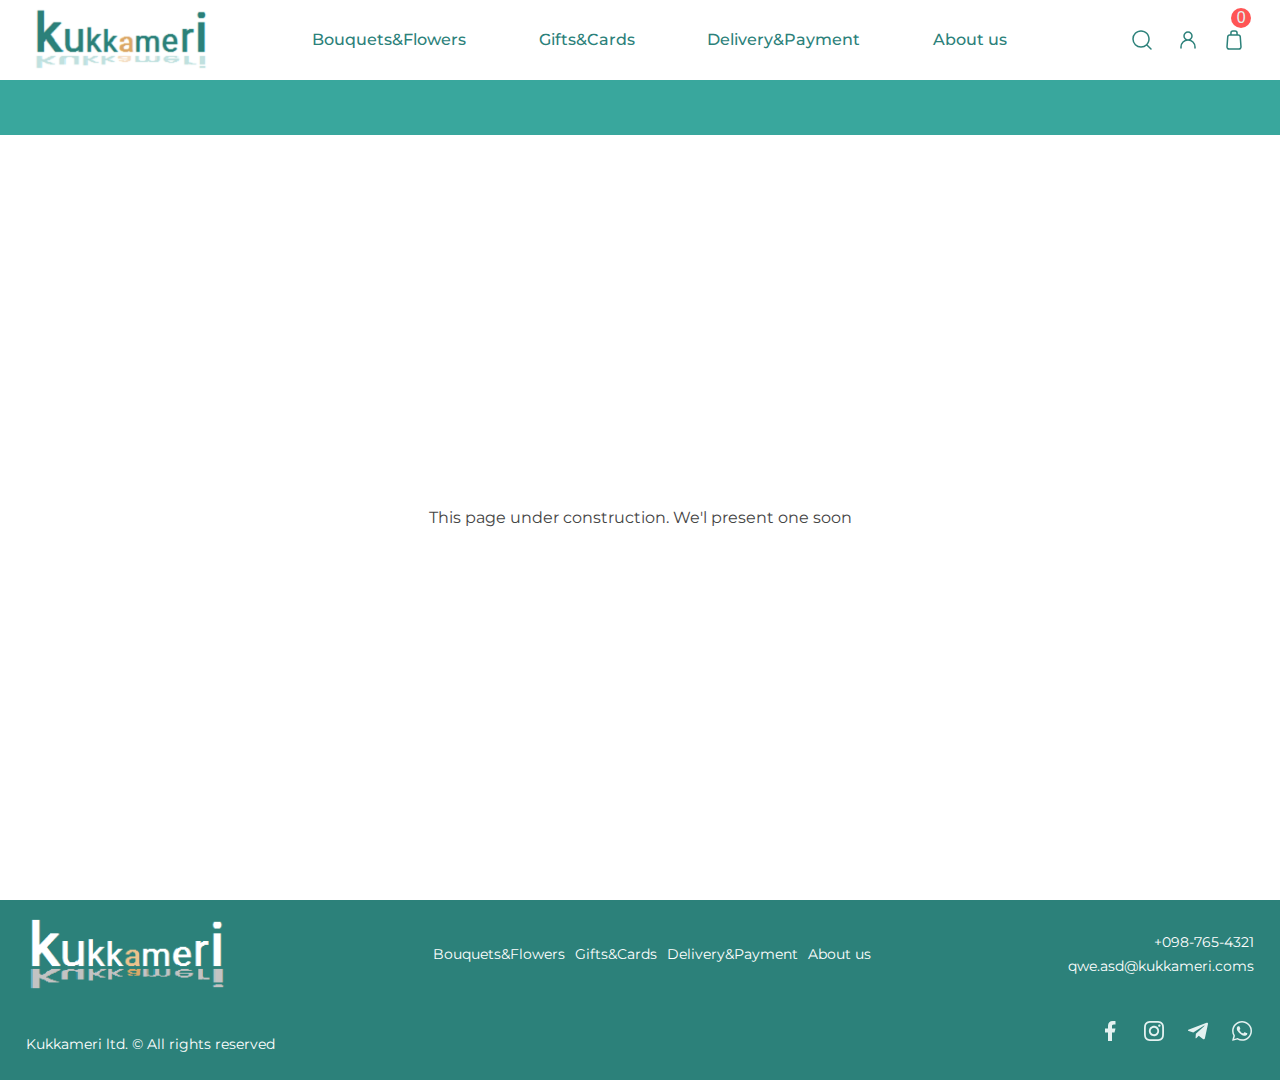
<file: pages/terms.html>
<!DOCTYPE html>
<html lang="en">
  <head>
    <meta charset="UTF-8" />
    <meta name="viewport" content="width=device-width, initial-scale=1.0" />
    <title>Flowers.terms</title>
    <link rel="stylesheet" href="../styles/terms/terms.css" />
    <script defer src="../scripts/catalogUrl.js"></script>
    <script defer src="../scripts/searchUrl.js"></script>
    <script defer src="../scripts/showCart.js"></script>
    <script defer src="../scripts/showSearch.js"></script>
    <script defer src="../scripts/showMenu.js"></script>
    <script src="../scripts/toCart.js"></script>
  </head>
  <body>
    <div class="wrapper">
      <div class="top">
        <header class="header">
          <section class="header-top">
            <div class="logo-box">
              <a class="logo" href="../index.html">
                <img
                  class="logo"
                  src="../assets/logo/logo-prime-oth.png"
                  alt="logo"
                />
              </a>
            </div>
            <div class="menu-box">
              <div class="menu-box__block">
                <a class="menu-item catalog" href="../pages/catalog.html"
                  >Bouquets&Flowers</a
                >
                <a class="menu-item catalog" href="../pages/catalog.html"
                  >Gifts&Cards</a
                >
                <a class="menu-item" href="../pages/terms.html"
                  >Delivery&Payment</a
                >
                <a class="menu-item" href="../pages/about.html">About us</a>
              </div>
            </div>
            <div class="menu-mini-box">
              <button
                class="menu-mini-button"
                type="button"
                onclick="menuOpen();"
              >
                <img src="../assets/icons/burger24-2.png" alt="menu" />
              </button>
              <div class="menu-mini">
                <div class="menu-mini-close">
                  <button class="close-button" onclick="menuClose();">
                    &#10006;
                  </button>
                </div>
                <a class="menu-item catalog" href="../pages/catalog.html"
                  >Bouquets&Flowers</a
                >
                <a class="menu-item catalog" href="../pages/catalog.html"
                  >Gifts&Cards</a
                >
                <a class="menu-item" href="../pages/terms.html"
                  >Delivery&Payment</a
                >
                <a class="menu-item" href="../pages/about.html">About us</a>
              </div>
            </div>
            <div class="services-box">
              <div class="services-box__block">
                <div class="search-box">
                  <button
                    class="service-button to-search"
                    type="button"
                    onclick="showSearch();"
                  >
                    <svg
                      width="24"
                      height="24"
                      viewBox="0 0 24 24"
                      fill="none"
                      xmlns="http://www.w3.org/2000/svg"
                    >
                      <path
                        d="M21 21L16.657 16.657M16.657 16.657C17.3998 15.9141 17.9891 15.0322 18.3912 14.0615C18.7932 13.0909 19.0002 12.0506 19.0002 11C19.0002 9.94939 18.7932 8.90908 18.3912 7.93845C17.9891 6.96782 17.3998 6.08588 16.657 5.34299C15.9141 4.6001 15.0321 4.01081 14.0615 3.60877C13.0909 3.20672 12.0506 2.99979 11 2.99979C9.94936 2.99979 8.90905 3.20672 7.93842 3.60877C6.96779 4.01081 6.08585 4.6001 5.34296 5.34299C3.84263 6.84332 2.99976 8.87821 2.99976 11C2.99976 13.1218 3.84263 15.1567 5.34296 16.657C6.84329 18.1573 8.87818 19.0002 11 19.0002C13.1217 19.0002 15.1566 18.1573 16.657 16.657Z"
                        stroke="#2C817A"
                        stroke-width="1.5"
                        stroke-linecap="round"
                        stroke-linejoin="round"
                      />
                    </svg>
                  </button>
                </div>
                <div class="user-box">
                  <button class="service-button" type="button" id="btnUser">
                    <svg
                      width="24"
                      height="24"
                      viewBox="0 0 24 24"
                      fill="none"
                      xmlns="http://www.w3.org/2000/svg"
                    >
                      <path
                        d="M5 20V19C5 17.1435 5.7375 15.363 7.05025 14.0503C8.36301 12.7375 10.1435 12 12 12M12 12C13.8565 12 15.637 12.7375 16.9497 14.0503C18.2625 15.363 19 17.1435 19 19V20M12 12C13.0609 12 14.0783 11.5786 14.8284 10.8284C15.5786 10.0783 16 9.06087 16 8C16 6.93913 15.5786 5.92172 14.8284 5.17157C14.0783 4.42143 13.0609 4 12 4C10.9391 4 9.92172 4.42143 9.17157 5.17157C8.42143 5.92172 8 6.93913 8 8C8 9.06087 8.42143 10.0783 9.17157 10.8284C9.92172 11.5786 10.9391 12 12 12Z"
                        stroke="#2C817A"
                        stroke-width="1.5"
                        stroke-linecap="round"
                        stroke-linejoin="round"
                      />
                    </svg>
                  </button>
                </div>
                <div class="cart-box">
                  <button
                    class="service-button"
                    type="button"
                    id="btnCart"
                    onclick="toCart();"
                  >
                    <svg
                      width="24"
                      height="24"
                      viewBox="0 0 24 24"
                      fill="none"
                      xmlns="http://www.w3.org/2000/svg"
                    >
                      <path
                        d="M8.93499 7H7.77299C6.70099 7 5.81099 7.81 5.73499 8.858L5.00499 18.858C4.92099 20.015 5.85799 21 7.04299 21H16.957C18.142 21 19.079 20.015 18.995 18.858L18.265 8.858C18.189 7.81 17.299 7 16.227 7H15.065M8.93499 7V5C8.93499 3.895 9.84999 3 10.978 3H13.022C14.15 3 15.065 3.895 15.065 5V7M8.93499 7H15.065"
                        stroke="#2C817A"
                        stroke-width="1.5"
                        stroke-linecap="round"
                        stroke-linejoin="round"
                      />
                    </svg>

                    <div class="cart-num" id="cartBtnNum">0</div>
                  </button>
                </div>
              </div>
            </div>
          </section>
          <section class="header-bottom">
            <div class="search-input-box">
              <input
                class="search-input"
                id="inputSearch"
                type="text"
                placeholder="Enter your searching here..."
              />
              <button
                class="search-button clear"
                id="btnSearch"
                type="button"
                onclick="searchReset()"
              >
                &#8634;
              </button>
              <button
                class="search-button"
                id="btnSearch"
                type="button"
                onclick="searchAction()"
              >
                &#9658;
              </button>
              <button
                class="search-close"
                type="button"
                onclick="closeSearch();"
              >
                &#10006;
              </button>
            </div>
          </section>
        </header>
        <main class="main">
          This page under construction. We'l present one soon
        </main>
      </div>
      <footer class="footer">
        <section class="footer-top">
          <div class="footer-logo">
            <a href="../index.html">
              <img src="../assets/logo/logo-white-oth.png" alt="logo" />
            </a>
          </div>
          <div class="footer-menu">
            <div class="menu-box">
              <a class="menu-item" href="../pages/catalog.html"
                >Bouquets&Flowers</a
              >
              <a class="menu-item" href="../pages/catalog.html">Gifts&Cards</a>
              <a class="menu-item" href="../pages/terms.html"
                >Delivery&Payment</a
              >
              <a class="menu-item" href="../pages/about.html">About us</a>
            </div>
          </div>
          <div class="footer-contacts">
            <p class="contact">+098-765-4321</p>
            <p class="contact">qwe.asd@kukkameri.coms</p>
          </div>
        </section>
        <section class="footer-bottom">
          <div class="footer-rights">
            <p class="rights">
              Kukkameri ltd.&nbsp;&#169;&nbsp;All rights reserved
            </p>
          </div>
          <div class="footer-socials">
            <div class="socials">
              <a class="social-item" href="#">
                <svg
                  width="24"
                  height="24"
                  viewBox="0 0 24 24"
                  fill="none"
                  xmlns="http://www.w3.org/2000/svg"
                >
                  <path
                    d="M14 13.5H16.5L17.5 9.5H14V7.5C14 6.47 14 5.5 16 5.5H17.5V2.14C17.174 2.097 15.943 2 14.643 2C11.928 2 10 3.657 10 6.7V9.5H7V13.5H10V22H14V13.5Z"
                    fill="#E4F2F1"
                  />
                </svg>
              </a>
              <a class="social-item" href="#">
                <svg
                  width="24"
                  height="24"
                  viewBox="0 0 24 24"
                  fill="none"
                  xmlns="http://www.w3.org/2000/svg"
                >
                  <path
                    fill-rule="evenodd"
                    clip-rule="evenodd"
                    d="M12 2C9.284 2 8.944 2.012 7.877 2.06C6.813 2.109 6.086 2.278 5.45 2.525C4.78247 2.77582 4.17773 3.16931 3.678 3.678C3.16931 4.17773 2.77582 4.78247 2.525 5.45C2.278 6.086 2.109 6.813 2.06 7.877C2.011 8.944 2 9.284 2 12C2 14.716 2.011 15.056 2.06 16.123C2.109 17.187 2.278 17.914 2.525 18.55C2.77582 19.2175 3.16931 19.8223 3.678 20.322C4.17773 20.8307 4.78247 21.2242 5.45 21.475C6.086 21.722 6.813 21.891 7.877 21.94C8.944 21.988 9.284 22 12 22C14.716 22 15.056 21.988 16.123 21.94C17.187 21.891 17.914 21.722 18.55 21.475C19.2175 21.2242 19.8223 20.8307 20.322 20.322C20.8307 19.8223 21.2242 19.2175 21.475 18.55C21.722 17.914 21.891 17.187 21.94 16.123C21.988 15.056 22 14.716 22 12C22 9.284 21.988 8.944 21.94 7.877C21.891 6.813 21.722 6.086 21.475 5.45C21.2242 4.78247 20.8307 4.17773 20.322 3.678C19.8223 3.16931 19.2175 2.77582 18.55 2.525C17.914 2.278 17.187 2.109 16.123 2.06C15.056 2.012 14.716 2 12 2ZM12 3.802C14.67 3.802 14.986 3.812 16.04 3.86C17.016 3.905 17.545 4.067 17.898 4.204C18.364 4.386 18.698 4.603 19.048 4.952C19.398 5.302 19.614 5.636 19.796 6.102C19.932 6.455 20.096 6.984 20.14 7.959C20.188 9.014 20.198 9.329 20.198 12C20.198 14.67 20.188 14.986 20.14 16.04C20.095 17.016 19.932 17.545 19.796 17.898C19.6357 18.3324 19.3801 18.7253 19.048 19.048C18.698 19.398 18.364 19.614 17.898 19.796C17.545 19.932 17.016 20.096 16.041 20.14C14.987 20.188 14.671 20.198 12 20.198C9.33 20.198 9.013 20.188 7.96 20.14C6.984 20.095 6.455 19.932 6.102 19.796C5.66762 19.6357 5.27466 19.3801 4.952 19.048C4.61991 18.7253 4.36432 18.3324 4.204 17.898C4.067 17.545 3.904 17.016 3.86 16.041C3.812 14.986 3.802 14.671 3.802 12C3.802 9.33 3.812 9.014 3.86 7.96C3.905 6.984 4.067 6.455 4.204 6.102C4.386 5.636 4.603 5.302 4.952 4.952C5.302 4.602 5.636 4.386 6.102 4.204C6.455 4.067 6.984 3.904 7.959 3.86C9.014 3.812 9.329 3.802 12 3.802ZM12 15.333C11.116 15.333 10.2683 14.9818 9.64321 14.3568C9.01815 13.7317 8.667 12.884 8.667 12C8.667 11.116 9.01815 10.2683 9.64321 9.64321C10.2683 9.01815 11.116 8.667 12 8.667C12.884 8.667 13.7317 9.01815 14.3568 9.64321C14.9818 10.2683 15.333 11.116 15.333 12C15.333 12.884 14.9818 13.7317 14.3568 14.3568C13.7317 14.9818 12.884 15.333 12 15.333ZM12 6.865C11.3257 6.865 10.6579 6.99782 10.0349 7.25588C9.41191 7.51394 8.84584 7.89218 8.36901 8.36901C7.89218 8.84584 7.51394 9.41191 7.25588 10.0349C6.99782 10.6579 6.865 11.3257 6.865 12C6.865 12.6743 6.99782 13.3421 7.25588 13.9651C7.51394 14.5881 7.89218 15.1542 8.36901 15.631C8.84584 16.1078 9.41191 16.4861 10.0349 16.7441C10.6579 17.0022 11.3257 17.135 12 17.135C13.3619 17.135 14.668 16.594 15.631 15.631C16.594 14.668 17.135 13.3619 17.135 12C17.135 10.6381 16.594 9.33201 15.631 8.36901C14.668 7.40601 13.3619 6.865 12 6.865ZM18.538 6.662C18.538 6.81959 18.507 6.97563 18.4467 7.12122C18.3863 7.26681 18.298 7.3991 18.1865 7.51053C18.0751 7.62196 17.9428 7.71035 17.7972 7.77066C17.6516 7.83096 17.4956 7.862 17.338 7.862C17.1804 7.862 17.0244 7.83096 16.8788 7.77066C16.7332 7.71035 16.6009 7.62196 16.4895 7.51053C16.378 7.3991 16.2897 7.26681 16.2293 7.12122C16.169 6.97563 16.138 6.81959 16.138 6.662C16.138 6.34374 16.2644 6.03852 16.4895 5.81347C16.7145 5.58843 17.0197 5.462 17.338 5.462C17.6563 5.462 17.9615 5.58843 18.1865 5.81347C18.4116 6.03852 18.538 6.34374 18.538 6.662Z"
                    fill="#E4F2F1"
                  />
                </svg>
              </a>
              <a class="social-item" href="#">
                <svg
                  width="24"
                  height="24"
                  viewBox="0 0 24 24"
                  fill="none"
                  xmlns="http://www.w3.org/2000/svg"
                >
                  <path
                    d="M21.936 5.17L18.906 19.355C18.68 20.354 18.1 20.579 17.262 20.128L12.717 16.776L10.492 18.903C10.267 19.129 10.041 19.355 9.52503 19.355L9.88003 14.68L18.358 6.976C18.712 6.621 18.261 6.492 17.81 6.783L7.26903 13.423L2.72303 12.037C1.72403 11.715 1.72403 11.037 2.94903 10.587L20.614 3.72C21.484 3.462 22.226 3.914 21.936 5.17Z"
                    fill="#E4F2F1"
                  />
                </svg>
              </a>
              <a class="social-item" href="#">
                <svg
                  width="24"
                  height="24"
                  viewBox="0 0 24 24"
                  fill="none"
                  xmlns="http://www.w3.org/2000/svg"
                >
                  <path
                    d="M8.88598 7.17001C9.06898 7.17501 9.27198 7.18501 9.46498 7.61301C9.59298 7.89801 9.80798 8.42301 9.98398 8.85101C10.121 9.18401 10.233 9.45801 10.261 9.51401C10.325 9.64201 10.365 9.78901 10.281 9.96201L10.253 10.02C10.1961 10.1546 10.1185 10.2794 10.023 10.39L9.87998 10.56C9.79498 10.664 9.70998 10.766 9.63798 10.838C9.50898 10.966 9.37598 11.104 9.52398 11.36C9.67198 11.616 10.192 12.458 10.959 13.137C11.52 13.643 12.1636 14.0489 12.862 14.337C12.932 14.367 12.9886 14.3923 13.032 14.413C13.289 14.541 13.442 14.521 13.59 14.349C13.739 14.176 14.233 13.6 14.407 13.344C14.575 13.088 14.747 13.128 14.985 13.216C15.223 13.305 16.489 13.926 16.746 14.053L16.889 14.123C17.068 14.208 17.189 14.267 17.241 14.353C17.305 14.462 17.305 14.973 17.093 15.575C16.875 16.175 15.826 16.751 15.351 16.795L15.216 16.811C14.78 16.863 14.228 16.931 12.26 16.156C9.83398 15.202 8.23298 12.836 7.90998 12.357L7.85698 12.281L7.85098 12.273C7.70398 12.076 6.80298 10.871 6.80298 9.62701C6.80298 8.43701 7.38998 7.81701 7.65698 7.53501L7.70398 7.48501C7.7904 7.38738 7.89599 7.30859 8.01419 7.25353C8.13238 7.19848 8.26064 7.16835 8.39098 7.16501C8.56398 7.16501 8.73798 7.16501 8.88598 7.17001Z"
                    fill="#E4F2F1"
                  />
                  <path
                    fill-rule="evenodd"
                    clip-rule="evenodd"
                    d="M2.18398 21.331C2.16514 21.3988 2.16451 21.4704 2.18217 21.5385C2.19982 21.6066 2.23512 21.6688 2.28452 21.719C2.33392 21.7691 2.39566 21.8053 2.46351 21.8239C2.53137 21.8425 2.60293 21.8429 2.67098 21.825L7.27798 20.621C8.73967 21.4127 10.3757 21.8276 12.038 21.828H12.042C17.528 21.828 22 17.382 22 11.916C22.0034 10.6126 21.7475 9.32146 21.2472 8.11782C20.7469 6.91419 20.0123 5.82207 19.086 4.90501C18.1613 3.98043 17.0629 3.24779 15.854 2.74924C14.6451 2.25069 13.3496 1.99607 12.042 2.00001C6.55598 2.00001 2.08398 6.44601 2.08398 11.911C2.08398 13.65 2.54198 15.358 3.41398 16.865L2.18398 21.331ZM4.86098 17.263C4.91386 17.0711 4.928 16.8706 4.90259 16.6731C4.87718 16.4757 4.81273 16.2853 4.71298 16.113C3.97413 14.8358 3.58473 13.3865 3.58398 11.911C3.58398 7.28101 7.37698 3.50001 12.042 3.50001C14.312 3.50001 16.43 4.37701 18.028 5.96801C18.8142 6.74572 19.4377 7.6722 19.8622 8.69341C20.2866 9.71462 20.5034 10.8101 20.5 11.916C20.5 16.546 16.707 20.328 12.042 20.328H12.037C10.6247 20.3273 9.23481 19.9747 7.99298 19.302C7.65827 19.1208 7.26719 19.0736 6.89898 19.17L4.13698 19.891L4.86098 17.263Z"
                    fill="#E4F2F1"
                  />
                </svg>
              </a>
            </div>
          </div>
        </section>
      </footer>
    </div>
  </body>
</html>
</file>
<file: styles/home/home.css>
@font-face {
  font-family: Montserrat;
  src: url(../../assets/font/Montserrat-VariableFont_wght.ttf);
}
* {
  margin: 0;
  padding: 0;
}

body {
  font-family: Montserrat;
  color: #444444;
}

.header {
  margin: 0 auto;
  width: 100%;
  height: 15vh;
  display: flex;
  flex-direction: column;
  justify-content: center;
  box-sizing: border-box;
  justify-content: space-between;
  position: fixed;
  top: 0;
  background-color: white;
}
.header .header-top {
  margin: 0 auto;
  width: 100%;
  height: 9vh;
  display: flex;
  justify-content: center;
  box-sizing: border-box;
  justify-content: space-between;
}
.header .header-top .logo-box {
  margin: auto;
  width: -moz-fit-content;
  width: fit-content;
  height: 80%;
  display: flex;
  flex-direction: column;
  justify-content: center;
  box-sizing: border-box;
  align-items: start;
}
.header .header-top .logo-box .logo {
  margin: 0 auto;
  width: auto;
  height: 100%;
}
.header .header-top .menu-box {
  margin: auto;
  width: 60%;
  height: 70%;
  display: flex;
  flex-direction: column;
  justify-content: center;
  box-sizing: border-box;
}
@media only screen and (max-width: 1023px) {
  .header .header-top .menu-box {
    display: none;
  }
}
.header .header-top .menu-box__block {
  margin: 0 auto;
  width: 100%;
  height: 100%;
  display: flex;
  justify-content: center;
  box-sizing: border-box;
}
.header .header-top .menu-box__block .menu-item {
  margin: auto;
  width: -moz-fit-content;
  width: fit-content;
  text-decoration: none;
  font-size: 16px;
  font-weight: 500;
  line-height: 16px;
  letter-spacing: 0%;
  color: #2c817a;
}
.header .header-top .menu-box__block .menu-item:hover {
  color: #ecc28d;
}
.header .header-top .menu-mini-box {
  margin: auto;
  max-width: 50vw;
  height: auto;
  display: flex;
  flex-direction: column;
  justify-content: center;
  box-sizing: border-box;
  position: relative;
}
@media only screen and (min-width: 1024px) {
  .header .header-top .menu-mini-box {
    display: none;
  }
}
.header .header-top .menu-mini-box .menu-mini-button {
  width: -moz-fit-content;
  width: fit-content;
  height: 70%;
  background: none;
  border: none;
  outline: none;
  cursor: pointer;
}
.header .header-top .menu-mini-box .menu-mini {
  margin: 0 auto;
  padding: 10px;
  width: 50vw;
  min-height: 22.5vh;
  position: absolute;
  top: 7.2vh;
  left: -10vw;
  float: left;
  display: flex;
  flex-direction: column;
  justify-content: center;
  box-sizing: border-box;
  display: none;
  justify-content: space-between;
  background-color: rgba(57, 167, 157, 0.9);
  z-index: 99;
}
.header .header-top .menu-mini-box .menu-mini .menu-mini-close {
  width: 100%;
  display: flex;
  justify-content: center;
  box-sizing: border-box;
  justify-content: flex-end;
}
.header .header-top .menu-mini-box .menu-mini .menu-mini-close .close-button {
  width: -moz-fit-content;
  width: fit-content;
  font-size: 16px;
  font-weight: 500;
  line-height: 16px;
  letter-spacing: 0%;
  color: #dca968;
  text-align: right;
  background: none;
  border: none;
  outline: none;
  cursor: pointer;
}
.header .header-top .menu-mini-box .menu-mini .menu-item {
  margin: 0;
  width: -moz-fit-content;
  width: fit-content;
  text-decoration: none;
  font-size: 16px;
  font-weight: 500;
  line-height: 16px;
  letter-spacing: 0%;
  color: white;
}
.header .header-top .menu-mini-box .menu-mini .menu-item:hover {
  color: #ecc28d;
}
.header .header-top .menu-mini-box .menu-mini-box:hover .menu-mini {
  display: flex;
}
.header .header-top .services-box {
  margin: auto;
  width: -moz-fit-content;
  width: fit-content;
  height: 70%;
  display: flex;
  flex-direction: column;
  justify-content: center;
  box-sizing: border-box;
}
.header .header-top .services-box__block {
  margin: 0 auto;
  width: 100%;
  height: 100%;
  display: flex;
  justify-content: center;
  box-sizing: border-box;
  justify-content: flex-end;
}
.header .header-top .services-box__block .search-box,
.header .header-top .services-box__block .user-box,
.header .header-top .services-box__block .cart-box {
  margin: auto 0;
  margin-left: 20px;
  width: auto;
  height: 100%;
  display: flex;
  flex-direction: column;
  justify-content: center;
  box-sizing: border-box;
}
.header .header-top .services-box__block .search-box .service-button,
.header .header-top .services-box__block .user-box .service-button,
.header .header-top .services-box__block .cart-box .service-button {
  margin: auto;
  height: 100%;
  background: none;
  border: 1px solid white;
  outline: none;
  display: flex;
  flex-direction: column;
  justify-content: center;
  box-sizing: border-box;
  cursor: pointer;
  position: relative;
}
.header .header-top .services-box__block .search-box .service-button img,
.header .header-top .services-box__block .user-box .service-button img,
.header .header-top .services-box__block .cart-box .service-button img {
  margin: auto;
  width: auto;
  height: -moz-fit-content;
  height: fit-content;
  padding: 5px;
}
.header .header-top .services-box__block .search-box .service-button svg path,
.header .header-top .services-box__block .user-box .service-button svg path,
.header .header-top .services-box__block .cart-box .service-button svg path {
  stroke: #2c817a;
}
.header .header-top .services-box__block .search-box .service-button .cart-num,
.header .header-top .services-box__block .user-box .service-button .cart-num,
.header .header-top .services-box__block .cart-box .service-button .cart-num {
  position: absolute;
  background-color: #ff5555;
  width: 20px;
  height: 20px;
  border-radius: 50%;
  display: flex;
  justify-content: center;
  box-sizing: border-box;
  align-items: center;
  color: #e4f2f1;
  font-size: 16px;
  font-weight: 500;
  position: absolute;
  top: -5px;
  right: -5px;
}
.header .header-top .services-box__block .search-box .service-button:focus svg path,
.header .header-top .services-box__block .user-box .service-button:focus svg path,
.header .header-top .services-box__block .cart-box .service-button:focus svg path {
  stroke: #dca968;
}
.header .header-top .services-box__block .search-box .service-button:hover svg path,
.header .header-top .services-box__block .user-box .service-button:hover svg path,
.header .header-top .services-box__block .cart-box .service-button:hover svg path {
  stroke: #dca968;
}
.header .header-top .services-box__block .search-box .to-search:hover svg path,
.header .header-top .services-box__block .user-box .to-search:hover svg path,
.header .header-top .services-box__block .cart-box .to-search:hover svg path {
  stroke: #dca968;
}
.header .header-bottom {
  margin: 0 auto;
  width: 100%;
  height: 9vh;
  display: flex;
  flex-direction: column;
  justify-content: center;
  box-sizing: border-box;
  background-color: #39a79d;
}
.header .header-bottom .search-input-box {
  margin: 0 auto;
  width: 60%;
  height: 70%;
  display: flex;
  justify-content: center;
  box-sizing: border-box;
  display: none;
}
@media only screen and (max-width: 1023px) {
  .header .header-bottom .search-input-box {
    width: 80%;
  }
}
.header .header-bottom .search-input-box .search-input {
  padding-left: 10px;
  width: 90%;
  height: 100%;
  border: none;
  border-top-left-radius: 5px;
  border-bottom-left-radius: 5px;
  outline: #383838;
  font-size: 14px;
  font-weight: 400;
  line-height: 14px;
  letter-spacing: 0%;
  color: #444444;
  background-color: white;
}
@media only screen and (max-width: 1023px) {
  .header .header-bottom .search-input-box .search-input {
    width: 80%;
  }
}
.header .header-bottom .search-input-box .search-input::-moz-placeholder {
  font-size: 14px;
  font-weight: 400;
  line-height: 14px;
  letter-spacing: 0%;
  color: #c1e1df;
}
.header .header-bottom .search-input-box .search-input::placeholder {
  font-size: 14px;
  font-weight: 400;
  line-height: 14px;
  letter-spacing: 0%;
  color: #c1e1df;
}
.header .header-bottom .search-input-box .search-button {
  width: 5%;
  height: 100%;
  border: none;
  outline-color: #515151;
  background-color: #515151;
  font-size: 16px;
  font-weight: 400;
  line-height: 16px;
  letter-spacing: 0%;
  color: white;
  cursor: pointer;
}
@media only screen and (max-width: 1023px) {
  .header .header-bottom .search-input-box .search-button {
    width: 10%;
  }
}
.header .header-bottom .search-input-box .clear {
  background-color: white;
  color: #ecc28d;
  outline-color: white;
  font-size: 18px;
  font-weight: 400;
  line-height: 18px;
  letter-spacing: 0%;
}
.header .header-bottom .search-input-box .search-close {
  width: 5%;
  height: 100%;
  border: none;
  border-top-right-radius: 5px;
  border-bottom-right-radius: 5px;
  outline-color: #515151;
  background-color: #515151;
  font-size: 16px;
  font-weight: 400;
  line-height: 16px;
  letter-spacing: 0%;
  color: #dca968;
  cursor: pointer;
}
@media only screen and (max-width: 1023px) {
  .header .header-bottom .search-input-box .search-close {
    width: 10%;
  }
}

@font-face {
  font-family: Montserrat;
  src: url(../../assets/font/Montserrat-VariableFont_wght.ttf);
}
* {
  margin: 0;
  padding: 0;
}

body {
  font-family: Montserrat;
  color: #444444;
}

.footer {
  margin: 0 auto;
  width: 100%;
  height: 20vh;
  display: flex;
  flex-direction: column;
  justify-content: center;
  box-sizing: border-box;
  justify-content: space-between;
  background-color: #2c817a;
}
@media only screen and (max-width: 1023px) {
  .footer {
    height: 30vh;
  }
}
.footer .footer-top {
  margin: 0 auto;
  padding-left: 2%;
  padding-right: 2%;
  width: 100%;
  height: 60%;
  display: flex;
  justify-content: center;
  box-sizing: border-box;
  justify-content: space-between;
}
@media only screen and (max-width: 1023px) {
  .footer .footer-top {
    display: flex;
    flex-direction: column;
    justify-content: center;
    box-sizing: border-box;
  }
}
.footer .footer-top .footer-logo {
  margin: auto 0;
  width: -moz-fit-content;
  width: fit-content;
  height: 70%;
  display: flex;
  flex-direction: column;
  justify-content: center;
  box-sizing: border-box;
}
@media only screen and (max-width: 1023px) {
  .footer .footer-top .footer-logo {
    height: 30%;
  }
}
.footer .footer-top .footer-logo a {
  margin: auto;
  height: 100%;
}
.footer .footer-top .footer-logo a img {
  margin: auto;
  height: 100%;
}
.footer .footer-top .footer-contacts {
  margin: auto 0;
  width: -moz-fit-content;
  width: fit-content;
  height: 70%;
  display: flex;
  flex-direction: column;
  justify-content: center;
  box-sizing: border-box;
  gap: 10px;
}
.footer .footer-top .footer-contacts .contact {
  font-size: 14px;
  font-weight: 400;
  line-height: 14px;
  letter-spacing: 0%;
  color: white;
  text-align: right;
}
.footer .footer-top .footer-menu {
  margin: auto 0;
  width: -moz-fit-content;
  width: fit-content;
  height: 70%;
  display: flex;
  flex-direction: column;
  justify-content: center;
  box-sizing: border-box;
}
.footer .footer-top .footer-menu .menu-box {
  margin: auto 0;
  height: 70%;
  display: flex;
  justify-content: center;
  box-sizing: border-box;
  justify-content: flex-end;
  flex-wrap: wrap;
}
.footer .footer-top .footer-menu .menu-box .menu-item {
  margin: auto;
  margin-left: 10px;
  text-decoration: none;
  font-size: 14px;
  font-weight: 400;
  line-height: 14px;
  letter-spacing: 0%;
  color: white;
}
.footer .footer-top .footer-menu .menu-box .menu-item:hover {
  color: #dca968;
}
.footer .footer-bottom {
  margin: 0 auto;
  padding-left: 2%;
  padding-right: 2%;
  width: 100%;
  height: 40%;
  display: flex;
  justify-content: center;
  box-sizing: border-box;
  justify-content: space-between;
}
@media only screen and (max-width: 1023px) {
  .footer .footer-bottom {
    display: flex;
    flex-direction: column;
    justify-content: center;
    box-sizing: border-box;
  }
}
.footer .footer-bottom .footer-rights {
  margin: auto 0;
  width: -moz-fit-content;
  width: fit-content;
  height: 70%;
  display: flex;
  flex-direction: column;
  justify-content: center;
  box-sizing: border-box;
}
@media only screen and (max-width: 1023px) {
  .footer .footer-bottom .footer-rights {
    height: 30%;
  }
}
.footer .footer-bottom .footer-rights .rights {
  font-size: 14px;
  font-weight: 400;
  line-height: 14px;
  letter-spacing: 0%;
  color: white;
}
.footer .footer-bottom .footer-socials {
  margin: auto 0;
  width: -moz-fit-content;
  width: fit-content;
  height: 70%;
  display: flex;
  flex-direction: column;
  justify-content: center;
  box-sizing: border-box;
}
@media only screen and (max-width: 1023px) {
  .footer .footer-bottom .footer-socials {
    height: 40%;
  }
}
.footer .footer-bottom .footer-socials .socials {
  margin: auto;
  height: 100%;
  display: flex;
  justify-content: center;
  box-sizing: border-box;
  justify-content: flex-end;
  flex-wrap: wrap;
}
.footer .footer-bottom .footer-socials .socials .social-item {
  margin-left: 20px;
  height: 100%;
}
.footer .footer-bottom .footer-socials .socials .social-item img {
  height: inherit;
}
.footer .footer-bottom .footer-socials .socials .social-item svg path {
  fill: #e4f2f1;
}
.footer .footer-bottom .footer-socials .socials .social-item:hover svg path {
  fill: #dca968;
}

@font-face {
  font-family: Montserrat;
  src: url(../../assets/font/Montserrat-VariableFont_wght.ttf);
}
@font-face {
  font-family: Montserrat;
  src: url(../../assets/font/Montserrat-VariableFont_wght.ttf);
}
.modal {
  position: fixed;
  top: 0;
  left: 0;
  width: 100%;
  height: 100%;
  background-color: rgba(0, 0, 0, 0.43);
  z-index: 10;
  display: none;
  justify-content: center;
  box-sizing: border-box;
  align-items: center;
  -webkit-user-select: none;
     -moz-user-select: none;
          user-select: none;
}
.modal__block {
  margin: 0 auto;
  width: 65%;
  height: auto;
  display: flex;
  flex-direction: column;
  justify-content: center;
  box-sizing: border-box;
  justify-content: space-around;
  overflow: auto;
  position: relative;
  border-radius: 5px;
  background-color: #e4f2f1;
}
@media only screen and (max-width: 1023px) {
  .modal__block {
    width: 85%;
  }
}
.modal__block__close {
  position: absolute;
  top: 0;
  right: 0;
  padding: 5px;
  font-size: 20px;
  font-weight: 500;
  line-height: 20px;
  letter-spacing: 0%;
  color: #515151;
  cursor: pointer;
  border: none;
  background-color: inherit;
  opacity: 1;
  z-index: 999;
}
.modal__block__close:hover {
  color: orange;
}
.modal__block__items {
  margin: 0 auto;
  width: 100%;
  height: inherit;
  display: flex;
  justify-content: center;
  box-sizing: border-box;
  justify-content: space-between;
  flex-wrap: wrap;
  font-size: 14px;
  font-weight: 300;
  line-height: 14px;
  letter-spacing: 0%;
}
.modal__block__items .product {
  margin: 0 auto;
  width: 100%;
  height: 100%;
  display: flex;
  justify-content: center;
  box-sizing: border-box;
  justify-content: space-between;
  border-radius: 2px;
  background-color: inherit;
  overflow-y: auto;
}
@media only screen and (max-width: 768px) {
  .modal__block__items .product {
    display: flex;
    flex-direction: column;
    justify-content: center;
    box-sizing: border-box;
    height: auto;
  }
}
.modal__block__items .product__image-box {
  margin: 0;
  height: 100%;
  width: 50%;
  display: flex;
  flex-direction: column;
  justify-content: center;
  box-sizing: border-box;
}
@media only screen and (max-width: 768px) {
  .modal__block__items .product__image-box {
    width: 100%;
  }
}
.modal__block__items .product__image-box__image {
  margin: 0;
  width: auto;
  height: 100%;
}
.modal__block__items .product__text-box {
  margin: 0 auto;
  height: auto;
  width: 50%;
  display: flex;
  flex-direction: column;
  justify-content: center;
  box-sizing: border-box;
  justify-content: space-around;
}
@media only screen and (max-width: 768px) {
  .modal__block__items .product__text-box {
    width: 100%;
  }
}
.modal__block__items .product__text-box__heading {
  margin: 0 auto;
  margin-top: 10px;
  width: 80%;
  font-size: 18px;
  font-weight: 600;
  line-height: 16px;
  letter-spacing: 0%;
  color: #444444;
  text-align: left;
}
.modal__block__items .product__text-box__weight {
  margin: 0 auto;
  margin-top: 10px;
  width: 80%;
}
.modal__block__items .product__text-box__weight .product-weight {
  font-size: 16px;
  font-weight: 300;
  line-height: 14px;
  letter-spacing: 0%;
  color: #444444;
  text-align: left;
}
.modal__block__items .product__text-box__resume {
  margin: 0 auto;
  margin-top: 20px;
  width: 80%;
}
.modal__block__items .product__text-box__resume .product-resume {
  font-size: 16px;
  font-weight: 300;
  line-height: 14px;
  letter-spacing: 0%;
  line-height: 1.5;
  color: #444444;
  text-align: left;
}
.modal__block__items .product__text-box__price-box {
  margin: 0 auto;
  margin-top: 10px;
  width: 80%;
  display: flex;
  flex-direction: column;
  justify-content: center;
  box-sizing: border-box;
}
.modal__block__items .product__text-box__price-box .product-price-origin {
  font-size: 18px;
  font-weight: 400;
  line-height: 16px;
  letter-spacing: 0%;
  color: #444444;
}
.modal__block__items .product__text-box__price-box .product-price-active {
  margin-top: 10px;
  font-size: 20px;
  font-weight: 600;
  line-height: 16px;
  letter-spacing: 0%;
  color: #444444;
}
.modal__block__items .product__text-box__button-box {
  margin: 10px auto;
  width: 80%;
  height: -moz-fit-content;
  height: fit-content;
  display: flex;
  justify-content: center;
  box-sizing: border-box;
  justify-content: space-between;
}
.modal__block__items .product__text-box__button-box .to-product-page {
  padding: 5px;
  font-size: 14px;
  font-weight: 400;
  line-height: 14px;
  letter-spacing: 0%;
  color: orangered;
  font-style: italic;
  text-decoration: none;
  border-bottom: 1px solid orangered;
}
.modal__block__items .product__text-box__button-box .to-cart {
  padding: 5px;
  background: none;
  border: 1px solid #e4f2f1;
  border-radius: 2px;
  font-size: 18px;
  font-weight: 600;
  line-height: 14px;
  letter-spacing: 0%;
  color: #39a79d;
  cursor: pointer;
  box-sizing: border-box;
}
.modal__block__items .product__text-box__button-box .to-cart:hover {
  border: 1px solid #e4f2f1;
  color: orange;
}
.modal--open {
  display: flex;
}

* {
  margin: 0;
  padding: 0;
}

body {
  font-family: Montserrat;
  color: #444444;
}

.wrapper {
  margin: 0 auto;
  width: 100%;
  height: auto;
  display: flex;
  flex-direction: column;
  justify-content: center;
  box-sizing: border-box;
  justify-content: space-between;
}
.wrapper .top {
  margin: 0 auto;
  width: 100%;
  height: auto;
  display: flex;
  flex-direction: column;
  justify-content: center;
  box-sizing: border-box;
  justify-content: space-between;
  flex-grow: 1;
  position: relative;
}
.wrapper .top .header {
  margin: 0 auto;
  width: 100%;
  height: 15vh;
  display: flex;
  flex-direction: column;
  justify-content: center;
  box-sizing: border-box;
  justify-content: space-between;
  position: fixed;
  top: 0;
  background-color: white;
}
.wrapper .top .header .header-top {
  margin: 0 auto;
  width: 100%;
  height: 9vh;
  display: flex;
  justify-content: center;
  box-sizing: border-box;
  justify-content: space-between;
}
.wrapper .top .header .header-top .logo-box {
  margin: auto;
  width: -moz-fit-content;
  width: fit-content;
  height: 80%;
  display: flex;
  flex-direction: column;
  justify-content: center;
  box-sizing: border-box;
  align-items: start;
}
.wrapper .top .header .header-top .logo-box .logo {
  margin: 0 auto;
  width: auto;
  height: 100%;
}
.wrapper .top .header .header-top .menu-box {
  margin: auto;
  width: 60%;
  height: 70%;
  display: flex;
  flex-direction: column;
  justify-content: center;
  box-sizing: border-box;
}
@media only screen and (max-width: 1023px) {
  .wrapper .top .header .header-top .menu-box {
    display: none;
  }
}
.wrapper .top .header .header-top .menu-box__block {
  margin: 0 auto;
  width: 100%;
  height: 100%;
  display: flex;
  justify-content: center;
  box-sizing: border-box;
}
.wrapper .top .header .header-top .menu-box__block .menu-item {
  margin: auto;
  width: -moz-fit-content;
  width: fit-content;
  text-decoration: none;
  font-size: 16px;
  font-weight: 500;
  line-height: 16px;
  letter-spacing: 0%;
  color: #2c817a;
}
.wrapper .top .header .header-top .menu-box__block .menu-item:hover {
  color: #ecc28d;
}
.wrapper .top .header .header-top .menu-mini-box {
  margin: auto;
  max-width: 50vw;
  height: auto;
  display: flex;
  flex-direction: column;
  justify-content: center;
  box-sizing: border-box;
  position: relative;
}
@media only screen and (min-width: 1024px) {
  .wrapper .top .header .header-top .menu-mini-box {
    display: none;
  }
}
.wrapper .top .header .header-top .menu-mini-box .menu-mini-button {
  width: -moz-fit-content;
  width: fit-content;
  height: 70%;
  background: none;
  border: none;
  outline: none;
  cursor: pointer;
}
.wrapper .top .header .header-top .menu-mini-box .menu-mini {
  margin: 0 auto;
  padding: 10px;
  width: 50vw;
  min-height: 22.5vh;
  position: absolute;
  top: 7.2vh;
  left: -10vw;
  float: left;
  display: flex;
  flex-direction: column;
  justify-content: center;
  box-sizing: border-box;
  display: none;
  justify-content: space-between;
  background-color: rgba(57, 167, 157, 0.9);
  z-index: 99;
}
.wrapper .top .header .header-top .menu-mini-box .menu-mini .menu-mini-close {
  width: 100%;
  display: flex;
  justify-content: center;
  box-sizing: border-box;
  justify-content: flex-end;
}
.wrapper .top .header .header-top .menu-mini-box .menu-mini .menu-mini-close .close-button {
  width: -moz-fit-content;
  width: fit-content;
  font-size: 16px;
  font-weight: 500;
  line-height: 16px;
  letter-spacing: 0%;
  color: #dca968;
  text-align: right;
  background: none;
  border: none;
  outline: none;
  cursor: pointer;
}
.wrapper .top .header .header-top .menu-mini-box .menu-mini .menu-item {
  margin: 0;
  width: -moz-fit-content;
  width: fit-content;
  text-decoration: none;
  font-size: 16px;
  font-weight: 500;
  line-height: 16px;
  letter-spacing: 0%;
  color: white;
}
.wrapper .top .header .header-top .menu-mini-box .menu-mini .menu-item:hover {
  color: #ecc28d;
}
.wrapper .top .header .header-top .menu-mini-box .menu-mini-box:hover .menu-mini {
  display: flex;
}
.wrapper .top .header .header-top .services-box {
  margin: auto;
  width: -moz-fit-content;
  width: fit-content;
  height: 70%;
  display: flex;
  flex-direction: column;
  justify-content: center;
  box-sizing: border-box;
}
.wrapper .top .header .header-top .services-box__block {
  margin: 0 auto;
  width: 100%;
  height: 100%;
  display: flex;
  justify-content: center;
  box-sizing: border-box;
  justify-content: flex-end;
}
.wrapper .top .header .header-top .services-box__block .search-box,
.wrapper .top .header .header-top .services-box__block .user-box,
.wrapper .top .header .header-top .services-box__block .cart-box {
  margin: auto 0;
  margin-left: 20px;
  width: auto;
  height: 100%;
  display: flex;
  flex-direction: column;
  justify-content: center;
  box-sizing: border-box;
}
.wrapper .top .header .header-top .services-box__block .search-box .service-button,
.wrapper .top .header .header-top .services-box__block .user-box .service-button,
.wrapper .top .header .header-top .services-box__block .cart-box .service-button {
  margin: auto;
  height: 100%;
  background: none;
  border: 1px solid white;
  outline: none;
  display: flex;
  flex-direction: column;
  justify-content: center;
  box-sizing: border-box;
  cursor: pointer;
  position: relative;
}
.wrapper .top .header .header-top .services-box__block .search-box .service-button img,
.wrapper .top .header .header-top .services-box__block .user-box .service-button img,
.wrapper .top .header .header-top .services-box__block .cart-box .service-button img {
  margin: auto;
  width: auto;
  height: -moz-fit-content;
  height: fit-content;
  padding: 5px;
}
.wrapper .top .header .header-top .services-box__block .search-box .service-button svg path,
.wrapper .top .header .header-top .services-box__block .user-box .service-button svg path,
.wrapper .top .header .header-top .services-box__block .cart-box .service-button svg path {
  stroke: #2c817a;
}
.wrapper .top .header .header-top .services-box__block .search-box .service-button .cart-num,
.wrapper .top .header .header-top .services-box__block .user-box .service-button .cart-num,
.wrapper .top .header .header-top .services-box__block .cart-box .service-button .cart-num {
  position: absolute;
  background-color: #ff5555;
  width: 20px;
  height: 20px;
  border-radius: 50%;
  display: flex;
  justify-content: center;
  box-sizing: border-box;
  align-items: center;
  color: #e4f2f1;
  font-size: 16px;
  font-weight: 500;
  position: absolute;
  top: -5px;
  right: -5px;
}
.wrapper .top .header .header-top .services-box__block .search-box .service-button:focus svg path,
.wrapper .top .header .header-top .services-box__block .user-box .service-button:focus svg path,
.wrapper .top .header .header-top .services-box__block .cart-box .service-button:focus svg path {
  stroke: #dca968;
}
.wrapper .top .header .header-top .services-box__block .search-box .service-button:hover svg path,
.wrapper .top .header .header-top .services-box__block .user-box .service-button:hover svg path,
.wrapper .top .header .header-top .services-box__block .cart-box .service-button:hover svg path {
  stroke: #dca968;
}
.wrapper .top .header .header-top .services-box__block .search-box .to-search:hover svg path,
.wrapper .top .header .header-top .services-box__block .user-box .to-search:hover svg path,
.wrapper .top .header .header-top .services-box__block .cart-box .to-search:hover svg path {
  stroke: #dca968;
}
.wrapper .top .header .header-bottom {
  margin: 0 auto;
  width: 100%;
  height: 9vh;
  display: flex;
  flex-direction: column;
  justify-content: center;
  box-sizing: border-box;
  background-color: #39a79d;
}
.wrapper .top .header .header-bottom .search-input-box {
  margin: 0 auto;
  width: 60%;
  height: 70%;
  display: flex;
  justify-content: center;
  box-sizing: border-box;
  display: none;
}
@media only screen and (max-width: 1023px) {
  .wrapper .top .header .header-bottom .search-input-box {
    width: 80%;
  }
}
.wrapper .top .header .header-bottom .search-input-box .search-input {
  padding-left: 10px;
  width: 90%;
  height: 100%;
  border: none;
  border-top-left-radius: 5px;
  border-bottom-left-radius: 5px;
  outline: #383838;
  font-size: 14px;
  font-weight: 400;
  line-height: 14px;
  letter-spacing: 0%;
  color: #444444;
  background-color: white;
}
@media only screen and (max-width: 1023px) {
  .wrapper .top .header .header-bottom .search-input-box .search-input {
    width: 80%;
  }
}
.wrapper .top .header .header-bottom .search-input-box .search-input::-moz-placeholder {
  font-size: 14px;
  font-weight: 400;
  line-height: 14px;
  letter-spacing: 0%;
  color: #c1e1df;
}
.wrapper .top .header .header-bottom .search-input-box .search-input::placeholder {
  font-size: 14px;
  font-weight: 400;
  line-height: 14px;
  letter-spacing: 0%;
  color: #c1e1df;
}
.wrapper .top .header .header-bottom .search-input-box .search-button {
  width: 5%;
  height: 100%;
  border: none;
  outline-color: #515151;
  background-color: #515151;
  font-size: 16px;
  font-weight: 400;
  line-height: 16px;
  letter-spacing: 0%;
  color: white;
  cursor: pointer;
}
@media only screen and (max-width: 1023px) {
  .wrapper .top .header .header-bottom .search-input-box .search-button {
    width: 10%;
  }
}
.wrapper .top .header .header-bottom .search-input-box .clear {
  background-color: white;
  color: #ecc28d;
  outline-color: white;
  font-size: 18px;
  font-weight: 400;
  line-height: 18px;
  letter-spacing: 0%;
}
.wrapper .top .header .header-bottom .search-input-box .search-close {
  width: 5%;
  height: 100%;
  border: none;
  border-top-right-radius: 5px;
  border-bottom-right-radius: 5px;
  outline-color: #515151;
  background-color: #515151;
  font-size: 16px;
  font-weight: 400;
  line-height: 16px;
  letter-spacing: 0%;
  color: #dca968;
  cursor: pointer;
}
@media only screen and (max-width: 1023px) {
  .wrapper .top .header .header-bottom .search-input-box .search-close {
    width: 10%;
  }
}
.wrapper .top .main {
  margin: 0 auto;
  margin-top: 15vh;
  width: 100%;
  min-height: 100vh- 15vh;
  height: auto;
  display: flex;
  flex-direction: column;
  justify-content: center;
  box-sizing: border-box;
  justify-content: flex-start;
}
.wrapper .top .main .hero {
  margin: 0 auto;
  margin-bottom: 40px;
  width: 100%;
  height: 85vh;
  display: flex;
  flex-direction: column;
  justify-content: center;
  box-sizing: border-box;
  justify-content: flex-start;
}
@media only screen and (max-width: 1023px) {
  .wrapper .top .main .hero {
    max-height: 100vh- 15vh15vh;
  }
}
.wrapper .top .main .hero .slide {
  margin: 0 auto;
  margin-bottom: 20px;
  width: 100%;
  height: 80%;
  display: flex;
  justify-content: center;
  box-sizing: border-box;
}
@media only screen and (max-width: 1023px) {
  .wrapper .top .main .hero .slide {
    display: flex;
    flex-direction: column;
    justify-content: center;
    box-sizing: border-box;
    width: 100%;
    height: auto;
  }
}
.wrapper .top .main .hero .slide img {
  margin: 0 auto;
  width: 50%;
  height: auto;
  -o-object-fit: cover;
     object-fit: cover;
}
@media only screen and (max-width: 1023px) {
  .wrapper .top .main .hero .slide img {
    width: 100%;
    height: auto;
  }
}
@media only screen and (max-width: 1023px) {
  .wrapper .top .main .hero .slide .slide-second {
    display: none;
  }
}
.wrapper .top .main .hero .delivery-box {
  margin: 0 auto;
  width: 80%;
  height: 20%;
  display: flex;
  flex-direction: column;
  justify-content: center;
  box-sizing: border-box;
}
@media only screen and (max-width: 1023px) {
  .wrapper .top .main .hero .delivery-box {
    height: auto;
  }
}
.wrapper .top .main .hero .delivery-box__heading {
  margin: 0 auto;
  margin-bottom: 10px;
}
.wrapper .top .main .hero .delivery-box__heading .heading-prime {
  padding: 10px;
  font-size: 20px;
  font-weight: 600;
  line-height: 20px;
  letter-spacing: 0%;
  color: #2c817a;
  text-align: center;
}
.wrapper .top .main .hero .delivery-box__order {
  margin: 0 auto;
  width: 100%;
  height: auto;
  display: flex;
  justify-content: center;
  box-sizing: border-box;
}
.wrapper .top .main .hero .delivery-box__order .delivery-input {
  height: 4.8vh;
}
.wrapper .top .main .hero .delivery-box__order .delivery-input::-moz-placeholder {
  padding-left: 10px;
  color: #c1e1df;
}
.wrapper .top .main .hero .delivery-box__order .delivery-input::placeholder {
  padding-left: 10px;
  color: #c1e1df;
}
.wrapper .top .main .hero .delivery-box__order .delivery-address {
  width: 40%;
}
.wrapper .top .main .featured,
.wrapper .top .main .best-selling,
.wrapper .top .main .promo {
  margin: 0 auto;
  margin-bottom: 40px;
  width: 80%;
  height: -moz-fit-content;
  height: fit-content;
  display: flex;
  flex-direction: column;
  justify-content: center;
  box-sizing: border-box;
  justify-content: flex-start;
}
.wrapper .top .main .featured .heading-prime,
.wrapper .top .main .best-selling .heading-prime,
.wrapper .top .main .promo .heading-prime {
  padding: 10px;
  margin-bottom: 20px;
  font-size: 20px;
  font-weight: 600;
  line-height: 20px;
  letter-spacing: 0%;
  color: #2c817a;
}
.wrapper .top .main .featured__block,
.wrapper .top .main .best-selling__block,
.wrapper .top .main .promo__block {
  margin: auto;
  width: 100%;
  height: 50vh;
  display: flex;
  justify-content: center;
  box-sizing: border-box;
  justify-content: space-between;
  flex-wrap: wrap;
  overflow: hidden;
}
.wrapper .top .main .featured__block .product,
.wrapper .top .main .best-selling__block .product,
.wrapper .top .main .promo__block .product {
  margin: 0 auto;
  margin-bottom: 1%;
  width: 19%;
  height: 100%;
  display: flex;
  flex-direction: column;
  justify-content: center;
  box-sizing: border-box;
  justify-content: space-between;
  border: 1px solid #c1e1df;
}
@media only screen and (max-width: 767px) {
  .wrapper .top .main .featured__block .product,
  .wrapper .top .main .best-selling__block .product,
  .wrapper .top .main .promo__block .product {
    width: 47%;
  }
}
@media only screen and (min-width: 768px) and (max-width: 1023px) {
  .wrapper .top .main .featured__block .product,
  .wrapper .top .main .best-selling__block .product,
  .wrapper .top .main .promo__block .product {
    width: 33%;
  }
}
.wrapper .top .main .featured__block .product .product-image,
.wrapper .top .main .best-selling__block .product .product-image,
.wrapper .top .main .promo__block .product .product-image {
  width: 100%;
  height: auto;
  display: flex;
  flex-direction: column;
  justify-content: center;
  box-sizing: border-box;
  cursor: pointer;
}
.wrapper .top .main .featured__block .product .product-image img,
.wrapper .top .main .best-selling__block .product .product-image img,
.wrapper .top .main .promo__block .product .product-image img {
  width: 100%;
  height: auto;
  -o-object-fit: contain;
     object-fit: contain;
}
.wrapper .top .main .featured__block .product .product-info,
.wrapper .top .main .best-selling__block .product .product-info,
.wrapper .top .main .promo__block .product .product-info {
  width: 100%;
  height: auto;
  display: flex;
  flex-direction: column;
  justify-content: center;
  box-sizing: border-box;
}
.wrapper .top .main .featured__block .product .product-info .product-title,
.wrapper .top .main .best-selling__block .product .product-info .product-title,
.wrapper .top .main .promo__block .product .product-info .product-title {
  padding: 10px;
  width: 95%;
  height: -moz-fit-content;
  height: fit-content;
  text-decoration: none;
  font-size: 16px;
  font-weight: 600;
  line-height: 32px;
  letter-spacing: 0%;
  color: #444444;
  text-align: left;
  cursor: pointer;
  -webkit-line-clamp: 1;
  line-clamp: 1;
  display: -webkit-box;
  -webkit-box-orient: vertical;
  text-overflow: ellipsis;
  overflow: hidden;
}
.wrapper .top .main .featured__block .product .product-info .product-title:hover,
.wrapper .top .main .best-selling__block .product .product-info .product-title:hover,
.wrapper .top .main .promo__block .product .product-info .product-title:hover {
  color: #39a79d;
}
.wrapper .top .main .featured__block .product .product-info .product-price-box,
.wrapper .top .main .best-selling__block .product .product-info .product-price-box,
.wrapper .top .main .promo__block .product .product-info .product-price-box {
  padding: 10px;
  width: 100%;
  height: auto;
  display: flex;
  justify-content: center;
  box-sizing: border-box;
  justify-content: flex-start;
}
.wrapper .top .main .featured__block .product .product-info .product-price-box .price-text,
.wrapper .top .main .best-selling__block .product .product-info .product-price-box .price-text,
.wrapper .top .main .promo__block .product .product-info .product-price-box .price-text {
  font-size: 14px;
  font-weight: 400;
  line-height: 14px;
  letter-spacing: 0%;
}
.wrapper .top .main .featured__block .product .product-info .product-price-box .price-value,
.wrapper .top .main .featured__block .product .product-info .product-price-box .price-currency,
.wrapper .top .main .best-selling__block .product .product-info .product-price-box .price-value,
.wrapper .top .main .best-selling__block .product .product-info .product-price-box .price-currency,
.wrapper .top .main .promo__block .product .product-info .product-price-box .price-value,
.wrapper .top .main .promo__block .product .product-info .product-price-box .price-currency {
  margin-left: 10px;
  font-size: 16px;
  font-weight: 500;
  line-height: 16px;
  letter-spacing: 0%;
}
.wrapper .top .main .featured__block .product .product-button,
.wrapper .top .main .best-selling__block .product .product-button,
.wrapper .top .main .promo__block .product .product-button {
  width: 100%;
  height: 30px;
}
.wrapper .top .main .featured__block .product .product-button .to-cart,
.wrapper .top .main .best-selling__block .product .product-button .to-cart,
.wrapper .top .main .promo__block .product .product-button .to-cart {
  margin: auto;
  padding-left: 10px;
  width: 100%;
  height: 100%;
  text-align: left;
  font-size: 16px;
  font-weight: 600;
  line-height: 16px;
  letter-spacing: 0%;
  color: #39a79d;
  background: none;
  border: none;
  outline: none;
  cursor: pointer;
}
.wrapper .top .main .featured__block .product .product-button:hover .to-cart,
.wrapper .top .main .best-selling__block .product .product-button:hover .to-cart,
.wrapper .top .main .promo__block .product .product-button:hover .to-cart {
  color: #dca968;
}
.wrapper .footer {
  margin: 0 auto;
  width: 100%;
  height: 20vh;
  display: flex;
  flex-direction: column;
  justify-content: center;
  box-sizing: border-box;
  justify-content: space-between;
  background-color: #2c817a;
}
@media only screen and (max-width: 1023px) {
  .wrapper .footer {
    height: 30vh;
  }
}
.wrapper .footer .footer-top {
  margin: 0 auto;
  padding-left: 2%;
  padding-right: 2%;
  width: 100%;
  height: 60%;
  display: flex;
  justify-content: center;
  box-sizing: border-box;
  justify-content: space-between;
}
@media only screen and (max-width: 1023px) {
  .wrapper .footer .footer-top {
    display: flex;
    flex-direction: column;
    justify-content: center;
    box-sizing: border-box;
  }
}
.wrapper .footer .footer-top .footer-logo {
  margin: auto 0;
  width: -moz-fit-content;
  width: fit-content;
  height: 70%;
  display: flex;
  flex-direction: column;
  justify-content: center;
  box-sizing: border-box;
}
@media only screen and (max-width: 1023px) {
  .wrapper .footer .footer-top .footer-logo {
    height: 30%;
  }
}
.wrapper .footer .footer-top .footer-logo a {
  margin: auto;
  height: 100%;
}
.wrapper .footer .footer-top .footer-logo a img {
  margin: auto;
  height: 100%;
}
.wrapper .footer .footer-top .footer-contacts {
  margin: auto 0;
  width: -moz-fit-content;
  width: fit-content;
  height: 70%;
  display: flex;
  flex-direction: column;
  justify-content: center;
  box-sizing: border-box;
  gap: 10px;
}
.wrapper .footer .footer-top .footer-contacts .contact {
  font-size: 14px;
  font-weight: 400;
  line-height: 14px;
  letter-spacing: 0%;
  color: white;
  text-align: right;
}
.wrapper .footer .footer-top .footer-menu {
  margin: auto 0;
  width: -moz-fit-content;
  width: fit-content;
  height: 70%;
  display: flex;
  flex-direction: column;
  justify-content: center;
  box-sizing: border-box;
}
.wrapper .footer .footer-top .footer-menu .menu-box {
  margin: auto 0;
  height: 70%;
  display: flex;
  justify-content: center;
  box-sizing: border-box;
  justify-content: flex-end;
  flex-wrap: wrap;
}
.wrapper .footer .footer-top .footer-menu .menu-box .menu-item {
  margin: auto;
  margin-left: 10px;
  text-decoration: none;
  font-size: 14px;
  font-weight: 400;
  line-height: 14px;
  letter-spacing: 0%;
  color: white;
}
.wrapper .footer .footer-top .footer-menu .menu-box .menu-item:hover {
  color: #dca968;
}
.wrapper .footer .footer-bottom {
  margin: 0 auto;
  padding-left: 2%;
  padding-right: 2%;
  width: 100%;
  height: 40%;
  display: flex;
  justify-content: center;
  box-sizing: border-box;
  justify-content: space-between;
}
@media only screen and (max-width: 1023px) {
  .wrapper .footer .footer-bottom {
    display: flex;
    flex-direction: column;
    justify-content: center;
    box-sizing: border-box;
  }
}
.wrapper .footer .footer-bottom .footer-rights {
  margin: auto 0;
  width: -moz-fit-content;
  width: fit-content;
  height: 70%;
  display: flex;
  flex-direction: column;
  justify-content: center;
  box-sizing: border-box;
}
@media only screen and (max-width: 1023px) {
  .wrapper .footer .footer-bottom .footer-rights {
    height: 30%;
  }
}
.wrapper .footer .footer-bottom .footer-rights .rights {
  font-size: 14px;
  font-weight: 400;
  line-height: 14px;
  letter-spacing: 0%;
  color: white;
}
.wrapper .footer .footer-bottom .footer-socials {
  margin: auto 0;
  width: -moz-fit-content;
  width: fit-content;
  height: 70%;
  display: flex;
  flex-direction: column;
  justify-content: center;
  box-sizing: border-box;
}
@media only screen and (max-width: 1023px) {
  .wrapper .footer .footer-bottom .footer-socials {
    height: 40%;
  }
}
.wrapper .footer .footer-bottom .footer-socials .socials {
  margin: auto;
  height: 100%;
  display: flex;
  justify-content: center;
  box-sizing: border-box;
  justify-content: flex-end;
  flex-wrap: wrap;
}
.wrapper .footer .footer-bottom .footer-socials .socials .social-item {
  margin-left: 20px;
  height: 100%;
}
.wrapper .footer .footer-bottom .footer-socials .socials .social-item img {
  height: inherit;
}
.wrapper .footer .footer-bottom .footer-socials .socials .social-item svg path {
  fill: #e4f2f1;
}
.wrapper .footer .footer-bottom .footer-socials .socials .social-item:hover svg path {
  fill: #dca968;
}

.lock {
  overflow-y: hidden;
}/*# sourceMappingURL=home.css.map */
</file>
<file: styles/footer/footer.css>
@font-face {
  font-family: Montserrat;
  src: url(../../assets/font/Montserrat-VariableFont_wght.ttf);
}
* {
  margin: 0;
  padding: 0;
}

body {
  font-family: Montserrat;
  color: #444444;
}

.footer {
  margin: 0 auto;
  width: 100%;
  height: 20vh;
  display: flex;
  flex-direction: column;
  justify-content: center;
  box-sizing: border-box;
  justify-content: space-between;
  background-color: #2c817a;
}
@media only screen and (max-width: 1023px) {
  .footer {
    height: 30vh;
  }
}
.footer .footer-top {
  margin: 0 auto;
  padding-left: 2%;
  padding-right: 2%;
  width: 100%;
  height: 60%;
  display: flex;
  justify-content: center;
  box-sizing: border-box;
  justify-content: space-between;
}
@media only screen and (max-width: 1023px) {
  .footer .footer-top {
    display: flex;
    flex-direction: column;
    justify-content: center;
    box-sizing: border-box;
  }
}
.footer .footer-top .footer-logo {
  margin: auto 0;
  width: -moz-fit-content;
  width: fit-content;
  height: 70%;
  display: flex;
  flex-direction: column;
  justify-content: center;
  box-sizing: border-box;
}
@media only screen and (max-width: 1023px) {
  .footer .footer-top .footer-logo {
    height: 30%;
  }
}
.footer .footer-top .footer-logo a {
  margin: auto;
  height: 100%;
}
.footer .footer-top .footer-logo a img {
  margin: auto;
  height: 100%;
}
.footer .footer-top .footer-contacts {
  margin: auto 0;
  width: -moz-fit-content;
  width: fit-content;
  height: 70%;
  display: flex;
  flex-direction: column;
  justify-content: center;
  box-sizing: border-box;
  gap: 10px;
}
.footer .footer-top .footer-contacts .contact {
  font-size: 14px;
  font-weight: 400;
  line-height: 14px;
  letter-spacing: 0%;
  color: white;
  text-align: right;
}
.footer .footer-top .footer-menu {
  margin: auto 0;
  width: -moz-fit-content;
  width: fit-content;
  height: 70%;
  display: flex;
  flex-direction: column;
  justify-content: center;
  box-sizing: border-box;
}
.footer .footer-top .footer-menu .menu-box {
  margin: auto 0;
  height: 70%;
  display: flex;
  justify-content: center;
  box-sizing: border-box;
  justify-content: flex-end;
  flex-wrap: wrap;
}
.footer .footer-top .footer-menu .menu-box .menu-item {
  margin: auto;
  margin-left: 10px;
  text-decoration: none;
  font-size: 14px;
  font-weight: 400;
  line-height: 14px;
  letter-spacing: 0%;
  color: white;
}
.footer .footer-top .footer-menu .menu-box .menu-item:hover {
  color: #dca968;
}
.footer .footer-bottom {
  margin: 0 auto;
  padding-left: 2%;
  padding-right: 2%;
  width: 100%;
  height: 40%;
  display: flex;
  justify-content: center;
  box-sizing: border-box;
  justify-content: space-between;
}
@media only screen and (max-width: 1023px) {
  .footer .footer-bottom {
    display: flex;
    flex-direction: column;
    justify-content: center;
    box-sizing: border-box;
  }
}
.footer .footer-bottom .footer-rights {
  margin: auto 0;
  width: -moz-fit-content;
  width: fit-content;
  height: 70%;
  display: flex;
  flex-direction: column;
  justify-content: center;
  box-sizing: border-box;
}
@media only screen and (max-width: 1023px) {
  .footer .footer-bottom .footer-rights {
    height: 30%;
  }
}
.footer .footer-bottom .footer-rights .rights {
  font-size: 14px;
  font-weight: 400;
  line-height: 14px;
  letter-spacing: 0%;
  color: white;
}
.footer .footer-bottom .footer-socials {
  margin: auto 0;
  width: -moz-fit-content;
  width: fit-content;
  height: 70%;
  display: flex;
  flex-direction: column;
  justify-content: center;
  box-sizing: border-box;
}
@media only screen and (max-width: 1023px) {
  .footer .footer-bottom .footer-socials {
    height: 40%;
  }
}
.footer .footer-bottom .footer-socials .socials {
  margin: auto;
  height: 100%;
  display: flex;
  justify-content: center;
  box-sizing: border-box;
  justify-content: flex-end;
  flex-wrap: wrap;
}
.footer .footer-bottom .footer-socials .socials .social-item {
  margin-left: 20px;
  height: 100%;
}
.footer .footer-bottom .footer-socials .socials .social-item img {
  height: inherit;
}
.footer .footer-bottom .footer-socials .socials .social-item svg path {
  fill: #e4f2f1;
}
.footer .footer-bottom .footer-socials .socials .social-item:hover svg path {
  fill: #dca968;
}/*# sourceMappingURL=footer.css.map */
</file>
<file: styles/header/header.css>
@font-face {
  font-family: Montserrat;
  src: url(../../assets/font/Montserrat-VariableFont_wght.ttf);
}
* {
  margin: 0;
  padding: 0;
}

body {
  font-family: Montserrat;
  color: #444444;
}

.header {
  margin: 0 auto;
  width: 100%;
  height: 15vh;
  display: flex;
  flex-direction: column;
  justify-content: center;
  box-sizing: border-box;
  justify-content: space-between;
  position: fixed;
  top: 0;
  background-color: white;
}
.header .header-top {
  margin: 0 auto;
  width: 100%;
  height: 9vh;
  display: flex;
  justify-content: center;
  box-sizing: border-box;
  justify-content: space-between;
}
.header .header-top .logo-box {
  margin: auto;
  width: -moz-fit-content;
  width: fit-content;
  height: 80%;
  display: flex;
  flex-direction: column;
  justify-content: center;
  box-sizing: border-box;
  align-items: start;
}
.header .header-top .logo-box .logo {
  margin: 0 auto;
  width: auto;
  height: 100%;
}
.header .header-top .menu-box {
  margin: auto;
  width: 60%;
  height: 70%;
  display: flex;
  flex-direction: column;
  justify-content: center;
  box-sizing: border-box;
}
@media only screen and (max-width: 1023px) {
  .header .header-top .menu-box {
    display: none;
  }
}
.header .header-top .menu-box__block {
  margin: 0 auto;
  width: 100%;
  height: 100%;
  display: flex;
  justify-content: center;
  box-sizing: border-box;
}
.header .header-top .menu-box__block .menu-item {
  margin: auto;
  width: -moz-fit-content;
  width: fit-content;
  text-decoration: none;
  font-size: 16px;
  font-weight: 500;
  line-height: 16px;
  letter-spacing: 0%;
  color: #2c817a;
}
.header .header-top .menu-box__block .menu-item:hover {
  color: #ecc28d;
}
.header .header-top .menu-mini-box {
  margin: auto;
  max-width: 50vw;
  height: auto;
  display: flex;
  flex-direction: column;
  justify-content: center;
  box-sizing: border-box;
  position: relative;
}
@media only screen and (min-width: 1024px) {
  .header .header-top .menu-mini-box {
    display: none;
  }
}
.header .header-top .menu-mini-box .menu-mini-button {
  width: -moz-fit-content;
  width: fit-content;
  height: 70%;
  background: none;
  border: none;
  outline: none;
  cursor: pointer;
}
.header .header-top .menu-mini-box .menu-mini {
  margin: 0 auto;
  padding: 10px;
  width: 50vw;
  min-height: 22.5vh;
  position: absolute;
  top: 7.2vh;
  left: -10vw;
  float: left;
  display: flex;
  flex-direction: column;
  justify-content: center;
  box-sizing: border-box;
  display: none;
  justify-content: space-between;
  background-color: rgba(57, 167, 157, 0.9);
  z-index: 99;
}
.header .header-top .menu-mini-box .menu-mini .menu-mini-close {
  width: 100%;
  display: flex;
  justify-content: center;
  box-sizing: border-box;
  justify-content: flex-end;
}
.header .header-top .menu-mini-box .menu-mini .menu-mini-close .close-button {
  width: -moz-fit-content;
  width: fit-content;
  font-size: 16px;
  font-weight: 500;
  line-height: 16px;
  letter-spacing: 0%;
  color: #dca968;
  text-align: right;
  background: none;
  border: none;
  outline: none;
  cursor: pointer;
}
.header .header-top .menu-mini-box .menu-mini .menu-item {
  margin: 0;
  width: -moz-fit-content;
  width: fit-content;
  text-decoration: none;
  font-size: 16px;
  font-weight: 500;
  line-height: 16px;
  letter-spacing: 0%;
  color: white;
}
.header .header-top .menu-mini-box .menu-mini .menu-item:hover {
  color: #ecc28d;
}
.header .header-top .menu-mini-box .menu-mini-box:hover .menu-mini {
  display: flex;
}
.header .header-top .services-box {
  margin: auto;
  width: -moz-fit-content;
  width: fit-content;
  height: 70%;
  display: flex;
  flex-direction: column;
  justify-content: center;
  box-sizing: border-box;
}
.header .header-top .services-box__block {
  margin: 0 auto;
  width: 100%;
  height: 100%;
  display: flex;
  justify-content: center;
  box-sizing: border-box;
  justify-content: flex-end;
}
.header .header-top .services-box__block .search-box,
.header .header-top .services-box__block .user-box,
.header .header-top .services-box__block .cart-box {
  margin: auto 0;
  margin-left: 20px;
  width: auto;
  height: 100%;
  display: flex;
  flex-direction: column;
  justify-content: center;
  box-sizing: border-box;
}
.header .header-top .services-box__block .search-box .service-button,
.header .header-top .services-box__block .user-box .service-button,
.header .header-top .services-box__block .cart-box .service-button {
  margin: auto;
  height: 100%;
  background: none;
  border: 1px solid white;
  outline: none;
  display: flex;
  flex-direction: column;
  justify-content: center;
  box-sizing: border-box;
  cursor: pointer;
  position: relative;
}
.header .header-top .services-box__block .search-box .service-button img,
.header .header-top .services-box__block .user-box .service-button img,
.header .header-top .services-box__block .cart-box .service-button img {
  margin: auto;
  width: auto;
  height: -moz-fit-content;
  height: fit-content;
  padding: 5px;
}
.header .header-top .services-box__block .search-box .service-button svg path,
.header .header-top .services-box__block .user-box .service-button svg path,
.header .header-top .services-box__block .cart-box .service-button svg path {
  stroke: #2c817a;
}
.header .header-top .services-box__block .search-box .service-button .cart-num,
.header .header-top .services-box__block .user-box .service-button .cart-num,
.header .header-top .services-box__block .cart-box .service-button .cart-num {
  position: absolute;
  background-color: #ff5555;
  width: 20px;
  height: 20px;
  border-radius: 50%;
  display: flex;
  justify-content: center;
  box-sizing: border-box;
  align-items: center;
  color: #e4f2f1;
  font-size: 16px;
  font-weight: 500;
  position: absolute;
  top: -5px;
  right: -5px;
}
.header .header-top .services-box__block .search-box .service-button:focus svg path,
.header .header-top .services-box__block .user-box .service-button:focus svg path,
.header .header-top .services-box__block .cart-box .service-button:focus svg path {
  stroke: #dca968;
}
.header .header-top .services-box__block .search-box .service-button:hover svg path,
.header .header-top .services-box__block .user-box .service-button:hover svg path,
.header .header-top .services-box__block .cart-box .service-button:hover svg path {
  stroke: #dca968;
}
.header .header-top .services-box__block .search-box .to-search:hover svg path,
.header .header-top .services-box__block .user-box .to-search:hover svg path,
.header .header-top .services-box__block .cart-box .to-search:hover svg path {
  stroke: #dca968;
}
.header .header-bottom {
  margin: 0 auto;
  width: 100%;
  height: 9vh;
  display: flex;
  flex-direction: column;
  justify-content: center;
  box-sizing: border-box;
  background-color: #39a79d;
}
.header .header-bottom .search-input-box {
  margin: 0 auto;
  width: 60%;
  height: 70%;
  display: flex;
  justify-content: center;
  box-sizing: border-box;
  display: none;
}
@media only screen and (max-width: 1023px) {
  .header .header-bottom .search-input-box {
    width: 80%;
  }
}
.header .header-bottom .search-input-box .search-input {
  padding-left: 10px;
  width: 90%;
  height: 100%;
  border: none;
  border-top-left-radius: 5px;
  border-bottom-left-radius: 5px;
  outline: #383838;
  font-size: 14px;
  font-weight: 400;
  line-height: 14px;
  letter-spacing: 0%;
  color: #444444;
  background-color: white;
}
@media only screen and (max-width: 1023px) {
  .header .header-bottom .search-input-box .search-input {
    width: 80%;
  }
}
.header .header-bottom .search-input-box .search-input::-moz-placeholder {
  font-size: 14px;
  font-weight: 400;
  line-height: 14px;
  letter-spacing: 0%;
  color: #c1e1df;
}
.header .header-bottom .search-input-box .search-input::placeholder {
  font-size: 14px;
  font-weight: 400;
  line-height: 14px;
  letter-spacing: 0%;
  color: #c1e1df;
}
.header .header-bottom .search-input-box .search-button {
  width: 5%;
  height: 100%;
  border: none;
  outline-color: #515151;
  background-color: #515151;
  font-size: 16px;
  font-weight: 400;
  line-height: 16px;
  letter-spacing: 0%;
  color: white;
  cursor: pointer;
}
@media only screen and (max-width: 1023px) {
  .header .header-bottom .search-input-box .search-button {
    width: 10%;
  }
}
.header .header-bottom .search-input-box .clear {
  background-color: white;
  color: #ecc28d;
  outline-color: white;
  font-size: 18px;
  font-weight: 400;
  line-height: 18px;
  letter-spacing: 0%;
}
.header .header-bottom .search-input-box .search-close {
  width: 5%;
  height: 100%;
  border: none;
  border-top-right-radius: 5px;
  border-bottom-right-radius: 5px;
  outline-color: #515151;
  background-color: #515151;
  font-size: 16px;
  font-weight: 400;
  line-height: 16px;
  letter-spacing: 0%;
  color: #dca968;
  cursor: pointer;
}
@media only screen and (max-width: 1023px) {
  .header .header-bottom .search-input-box .search-close {
    width: 10%;
  }
}/*# sourceMappingURL=header.css.map */
</file>
<file: styles/itemCard/itemCard.css>
@font-face {
  font-family: Montserrat;
  src: url(../../assets/font/Montserrat-VariableFont_wght.ttf);
}
* {
  margin: 0;
  padding: 0;
}

body {
  font-family: Montserrat;
  color: #444444;
}

.product {
  margin: 0 auto;
  margin-bottom: 1%;
  width: 19%;
  height: 100%;
  display: flex;
  flex-direction: column;
  justify-content: center;
  box-sizing: border-box;
  justify-content: space-between;
  border: 1px solid #c1e1df;
}
@media only screen and (max-width: 767px) {
  .product {
    width: 47%;
  }
}
@media only screen and (min-width: 768px) and (max-width: 1023px) {
  .product {
    width: 33%;
  }
}
.product .product-image {
  width: 100%;
  height: auto;
  display: flex;
  flex-direction: column;
  justify-content: center;
  box-sizing: border-box;
  cursor: pointer;
}
.product .product-image img {
  width: 100%;
  height: auto;
  -o-object-fit: contain;
     object-fit: contain;
}
.product .product-info {
  width: 100%;
  height: auto;
  display: flex;
  flex-direction: column;
  justify-content: center;
  box-sizing: border-box;
}
.product .product-info .product-title {
  padding: 10px;
  width: 95%;
  height: -moz-fit-content;
  height: fit-content;
  text-decoration: none;
  font-size: 16px;
  font-weight: 600;
  line-height: 32px;
  letter-spacing: 0%;
  color: #444444;
  text-align: left;
  cursor: pointer;
  -webkit-line-clamp: 1;
  line-clamp: 1;
  display: -webkit-box;
  -webkit-box-orient: vertical;
  text-overflow: ellipsis;
  overflow: hidden;
}
.product .product-info .product-title:hover {
  color: #39a79d;
}
.product .product-info .product-price-box {
  padding: 10px;
  width: 100%;
  height: auto;
  display: flex;
  justify-content: center;
  box-sizing: border-box;
  justify-content: flex-start;
}
.product .product-info .product-price-box .price-text {
  font-size: 14px;
  font-weight: 400;
  line-height: 14px;
  letter-spacing: 0%;
}
.product .product-info .product-price-box .price-value,
.product .product-info .product-price-box .price-currency {
  margin-left: 10px;
  font-size: 16px;
  font-weight: 500;
  line-height: 16px;
  letter-spacing: 0%;
}
.product .product-button {
  width: 100%;
  height: 30px;
}
.product .product-button .to-cart {
  margin: auto;
  padding-left: 10px;
  width: 100%;
  height: 100%;
  text-align: left;
  font-size: 16px;
  font-weight: 600;
  line-height: 16px;
  letter-spacing: 0%;
  color: #39a79d;
  background: none;
  border: none;
  outline: none;
  cursor: pointer;
}
.product .product-button:hover .to-cart {
  color: #dca968;
}/*# sourceMappingURL=itemCard.css.map */
</file>
<file: styles/layout/layout.css>
@font-face {
  font-family: Montserrat;
  src: url(../../assets/font/Montserrat-VariableFont_wght.ttf);
}
* {
  margin: 0;
  padding: 0;
}

body {
  font-family: Montserrat;
  color: #444444;
}

.header {
  margin: 0 auto;
  width: 100%;
  height: 15vh;
  display: flex;
  flex-direction: column;
  justify-content: center;
  box-sizing: border-box;
  justify-content: space-between;
  position: fixed;
  top: 0;
  background-color: white;
}
.header .header-top {
  margin: 0 auto;
  width: 100%;
  height: 9vh;
  display: flex;
  justify-content: center;
  box-sizing: border-box;
  justify-content: space-between;
}
.header .header-top .logo-box {
  margin: auto;
  width: -moz-fit-content;
  width: fit-content;
  height: 80%;
  display: flex;
  flex-direction: column;
  justify-content: center;
  box-sizing: border-box;
  align-items: start;
}
.header .header-top .logo-box .logo {
  margin: 0 auto;
  width: auto;
  height: 100%;
}
.header .header-top .menu-box {
  margin: auto;
  width: 60%;
  height: 70%;
  display: flex;
  flex-direction: column;
  justify-content: center;
  box-sizing: border-box;
}
@media only screen and (max-width: 1023px) {
  .header .header-top .menu-box {
    display: none;
  }
}
.header .header-top .menu-box__block {
  margin: 0 auto;
  width: 100%;
  height: 100%;
  display: flex;
  justify-content: center;
  box-sizing: border-box;
}
.header .header-top .menu-box__block .menu-item {
  margin: auto;
  width: -moz-fit-content;
  width: fit-content;
  text-decoration: none;
  font-size: 16px;
  font-weight: 500;
  line-height: 16px;
  letter-spacing: 0%;
  color: #2c817a;
}
.header .header-top .menu-box__block .menu-item:hover {
  color: #ecc28d;
}
.header .header-top .menu-mini-box {
  margin: auto;
  max-width: 50vw;
  height: auto;
  display: flex;
  flex-direction: column;
  justify-content: center;
  box-sizing: border-box;
  position: relative;
}
@media only screen and (min-width: 1024px) {
  .header .header-top .menu-mini-box {
    display: none;
  }
}
.header .header-top .menu-mini-box .menu-mini-button {
  width: -moz-fit-content;
  width: fit-content;
  height: 70%;
  background: none;
  border: none;
  outline: none;
  cursor: pointer;
}
.header .header-top .menu-mini-box .menu-mini {
  margin: 0 auto;
  padding: 10px;
  width: 50vw;
  min-height: 22.5vh;
  position: absolute;
  top: 7.2vh;
  left: -10vw;
  float: left;
  display: flex;
  flex-direction: column;
  justify-content: center;
  box-sizing: border-box;
  display: none;
  justify-content: space-between;
  background-color: rgba(57, 167, 157, 0.9);
  z-index: 99;
}
.header .header-top .menu-mini-box .menu-mini .menu-mini-close {
  width: 100%;
  display: flex;
  justify-content: center;
  box-sizing: border-box;
  justify-content: flex-end;
}
.header .header-top .menu-mini-box .menu-mini .menu-mini-close .close-button {
  width: -moz-fit-content;
  width: fit-content;
  font-size: 16px;
  font-weight: 500;
  line-height: 16px;
  letter-spacing: 0%;
  color: #dca968;
  text-align: right;
  background: none;
  border: none;
  outline: none;
  cursor: pointer;
}
.header .header-top .menu-mini-box .menu-mini .menu-item {
  margin: 0;
  width: -moz-fit-content;
  width: fit-content;
  text-decoration: none;
  font-size: 16px;
  font-weight: 500;
  line-height: 16px;
  letter-spacing: 0%;
  color: white;
}
.header .header-top .menu-mini-box .menu-mini .menu-item:hover {
  color: #ecc28d;
}
.header .header-top .menu-mini-box .menu-mini-box:hover .menu-mini {
  display: flex;
}
.header .header-top .services-box {
  margin: auto;
  width: -moz-fit-content;
  width: fit-content;
  height: 70%;
  display: flex;
  flex-direction: column;
  justify-content: center;
  box-sizing: border-box;
}
.header .header-top .services-box__block {
  margin: 0 auto;
  width: 100%;
  height: 100%;
  display: flex;
  justify-content: center;
  box-sizing: border-box;
  justify-content: flex-end;
}
.header .header-top .services-box__block .search-box,
.header .header-top .services-box__block .user-box,
.header .header-top .services-box__block .cart-box {
  margin: auto 0;
  margin-left: 20px;
  width: auto;
  height: 100%;
  display: flex;
  flex-direction: column;
  justify-content: center;
  box-sizing: border-box;
}
.header .header-top .services-box__block .search-box .service-button,
.header .header-top .services-box__block .user-box .service-button,
.header .header-top .services-box__block .cart-box .service-button {
  margin: auto;
  height: 100%;
  background: none;
  border: 1px solid white;
  outline: none;
  display: flex;
  flex-direction: column;
  justify-content: center;
  box-sizing: border-box;
  cursor: pointer;
  position: relative;
}
.header .header-top .services-box__block .search-box .service-button img,
.header .header-top .services-box__block .user-box .service-button img,
.header .header-top .services-box__block .cart-box .service-button img {
  margin: auto;
  width: auto;
  height: -moz-fit-content;
  height: fit-content;
  padding: 5px;
}
.header .header-top .services-box__block .search-box .service-button svg path,
.header .header-top .services-box__block .user-box .service-button svg path,
.header .header-top .services-box__block .cart-box .service-button svg path {
  stroke: #2c817a;
}
.header .header-top .services-box__block .search-box .service-button .cart-num,
.header .header-top .services-box__block .user-box .service-button .cart-num,
.header .header-top .services-box__block .cart-box .service-button .cart-num {
  position: absolute;
  background-color: #ff5555;
  width: 20px;
  height: 20px;
  border-radius: 50%;
  display: flex;
  justify-content: center;
  box-sizing: border-box;
  align-items: center;
  color: #e4f2f1;
  font-size: 16px;
  font-weight: 500;
  position: absolute;
  top: -5px;
  right: -5px;
}
.header .header-top .services-box__block .search-box .service-button:focus svg path,
.header .header-top .services-box__block .user-box .service-button:focus svg path,
.header .header-top .services-box__block .cart-box .service-button:focus svg path {
  stroke: #dca968;
}
.header .header-top .services-box__block .search-box .service-button:hover svg path,
.header .header-top .services-box__block .user-box .service-button:hover svg path,
.header .header-top .services-box__block .cart-box .service-button:hover svg path {
  stroke: #dca968;
}
.header .header-top .services-box__block .search-box .to-search:hover svg path,
.header .header-top .services-box__block .user-box .to-search:hover svg path,
.header .header-top .services-box__block .cart-box .to-search:hover svg path {
  stroke: #dca968;
}
.header .header-bottom {
  margin: 0 auto;
  width: 100%;
  height: 9vh;
  display: flex;
  flex-direction: column;
  justify-content: center;
  box-sizing: border-box;
  background-color: #39a79d;
}
.header .header-bottom .search-input-box {
  margin: 0 auto;
  width: 60%;
  height: 70%;
  display: flex;
  justify-content: center;
  box-sizing: border-box;
  display: none;
}
@media only screen and (max-width: 1023px) {
  .header .header-bottom .search-input-box {
    width: 80%;
  }
}
.header .header-bottom .search-input-box .search-input {
  padding-left: 10px;
  width: 90%;
  height: 100%;
  border: none;
  border-top-left-radius: 5px;
  border-bottom-left-radius: 5px;
  outline: #383838;
  font-size: 14px;
  font-weight: 400;
  line-height: 14px;
  letter-spacing: 0%;
  color: #444444;
  background-color: white;
}
@media only screen and (max-width: 1023px) {
  .header .header-bottom .search-input-box .search-input {
    width: 80%;
  }
}
.header .header-bottom .search-input-box .search-input::-moz-placeholder {
  font-size: 14px;
  font-weight: 400;
  line-height: 14px;
  letter-spacing: 0%;
  color: #c1e1df;
}
.header .header-bottom .search-input-box .search-input::placeholder {
  font-size: 14px;
  font-weight: 400;
  line-height: 14px;
  letter-spacing: 0%;
  color: #c1e1df;
}
.header .header-bottom .search-input-box .search-button {
  width: 5%;
  height: 100%;
  border: none;
  outline-color: #515151;
  background-color: #515151;
  font-size: 16px;
  font-weight: 400;
  line-height: 16px;
  letter-spacing: 0%;
  color: white;
  cursor: pointer;
}
@media only screen and (max-width: 1023px) {
  .header .header-bottom .search-input-box .search-button {
    width: 10%;
  }
}
.header .header-bottom .search-input-box .clear {
  background-color: white;
  color: #ecc28d;
  outline-color: white;
  font-size: 18px;
  font-weight: 400;
  line-height: 18px;
  letter-spacing: 0%;
}
.header .header-bottom .search-input-box .search-close {
  width: 5%;
  height: 100%;
  border: none;
  border-top-right-radius: 5px;
  border-bottom-right-radius: 5px;
  outline-color: #515151;
  background-color: #515151;
  font-size: 16px;
  font-weight: 400;
  line-height: 16px;
  letter-spacing: 0%;
  color: #dca968;
  cursor: pointer;
}
@media only screen and (max-width: 1023px) {
  .header .header-bottom .search-input-box .search-close {
    width: 10%;
  }
}

@font-face {
  font-family: Montserrat;
  src: url(../../assets/font/Montserrat-VariableFont_wght.ttf);
}
* {
  margin: 0;
  padding: 0;
}

body {
  font-family: Montserrat;
  color: #444444;
}

.footer {
  margin: 0 auto;
  width: 100%;
  height: 20vh;
  display: flex;
  flex-direction: column;
  justify-content: center;
  box-sizing: border-box;
  justify-content: space-between;
  background-color: #2c817a;
}
@media only screen and (max-width: 1023px) {
  .footer {
    height: 30vh;
  }
}
.footer .footer-top {
  margin: 0 auto;
  padding-left: 2%;
  padding-right: 2%;
  width: 100%;
  height: 60%;
  display: flex;
  justify-content: center;
  box-sizing: border-box;
  justify-content: space-between;
}
@media only screen and (max-width: 1023px) {
  .footer .footer-top {
    display: flex;
    flex-direction: column;
    justify-content: center;
    box-sizing: border-box;
  }
}
.footer .footer-top .footer-logo {
  margin: auto 0;
  width: -moz-fit-content;
  width: fit-content;
  height: 70%;
  display: flex;
  flex-direction: column;
  justify-content: center;
  box-sizing: border-box;
}
@media only screen and (max-width: 1023px) {
  .footer .footer-top .footer-logo {
    height: 30%;
  }
}
.footer .footer-top .footer-logo a {
  margin: auto;
  height: 100%;
}
.footer .footer-top .footer-logo a img {
  margin: auto;
  height: 100%;
}
.footer .footer-top .footer-contacts {
  margin: auto 0;
  width: -moz-fit-content;
  width: fit-content;
  height: 70%;
  display: flex;
  flex-direction: column;
  justify-content: center;
  box-sizing: border-box;
  gap: 10px;
}
.footer .footer-top .footer-contacts .contact {
  font-size: 14px;
  font-weight: 400;
  line-height: 14px;
  letter-spacing: 0%;
  color: white;
  text-align: right;
}
.footer .footer-top .footer-menu {
  margin: auto 0;
  width: -moz-fit-content;
  width: fit-content;
  height: 70%;
  display: flex;
  flex-direction: column;
  justify-content: center;
  box-sizing: border-box;
}
.footer .footer-top .footer-menu .menu-box {
  margin: auto 0;
  height: 70%;
  display: flex;
  justify-content: center;
  box-sizing: border-box;
  justify-content: flex-end;
  flex-wrap: wrap;
}
.footer .footer-top .footer-menu .menu-box .menu-item {
  margin: auto;
  margin-left: 10px;
  text-decoration: none;
  font-size: 14px;
  font-weight: 400;
  line-height: 14px;
  letter-spacing: 0%;
  color: white;
}
.footer .footer-top .footer-menu .menu-box .menu-item:hover {
  color: #dca968;
}
.footer .footer-bottom {
  margin: 0 auto;
  padding-left: 2%;
  padding-right: 2%;
  width: 100%;
  height: 40%;
  display: flex;
  justify-content: center;
  box-sizing: border-box;
  justify-content: space-between;
}
@media only screen and (max-width: 1023px) {
  .footer .footer-bottom {
    display: flex;
    flex-direction: column;
    justify-content: center;
    box-sizing: border-box;
  }
}
.footer .footer-bottom .footer-rights {
  margin: auto 0;
  width: -moz-fit-content;
  width: fit-content;
  height: 70%;
  display: flex;
  flex-direction: column;
  justify-content: center;
  box-sizing: border-box;
}
@media only screen and (max-width: 1023px) {
  .footer .footer-bottom .footer-rights {
    height: 30%;
  }
}
.footer .footer-bottom .footer-rights .rights {
  font-size: 14px;
  font-weight: 400;
  line-height: 14px;
  letter-spacing: 0%;
  color: white;
}
.footer .footer-bottom .footer-socials {
  margin: auto 0;
  width: -moz-fit-content;
  width: fit-content;
  height: 70%;
  display: flex;
  flex-direction: column;
  justify-content: center;
  box-sizing: border-box;
}
@media only screen and (max-width: 1023px) {
  .footer .footer-bottom .footer-socials {
    height: 40%;
  }
}
.footer .footer-bottom .footer-socials .socials {
  margin: auto;
  height: 100%;
  display: flex;
  justify-content: center;
  box-sizing: border-box;
  justify-content: flex-end;
  flex-wrap: wrap;
}
.footer .footer-bottom .footer-socials .socials .social-item {
  margin-left: 20px;
  height: 100%;
}
.footer .footer-bottom .footer-socials .socials .social-item img {
  height: inherit;
}
.footer .footer-bottom .footer-socials .socials .social-item svg path {
  fill: #e4f2f1;
}
.footer .footer-bottom .footer-socials .socials .social-item:hover svg path {
  fill: #dca968;
}

@font-face {
  font-family: Montserrat;
  src: url(../../assets/font/Montserrat-VariableFont_wght.ttf);
}
* {
  margin: 0;
  padding: 0;
}

body {
  font-family: Montserrat;
  color: #444444;
}

.wrapper {
  margin: 0 auto;
  width: 100%;
  height: auto;
  display: flex;
  flex-direction: column;
  justify-content: center;
  box-sizing: border-box;
  justify-content: space-between;
}
.wrapper .top {
  margin: 0 auto;
  width: 100%;
  height: auto;
  display: flex;
  flex-direction: column;
  justify-content: center;
  box-sizing: border-box;
  justify-content: space-between;
  flex-grow: 1;
}
.wrapper .top .header {
  margin: 0 auto;
  width: 100%;
  height: 15vh;
  display: flex;
  flex-direction: column;
  justify-content: center;
  box-sizing: border-box;
  justify-content: space-between;
  position: fixed;
  top: 0;
  background-color: white;
}
.wrapper .top .header .header-top {
  margin: 0 auto;
  width: 100%;
  height: 9vh;
  display: flex;
  justify-content: center;
  box-sizing: border-box;
  justify-content: space-between;
}
.wrapper .top .header .header-top .logo-box {
  margin: auto;
  width: -moz-fit-content;
  width: fit-content;
  height: 80%;
  display: flex;
  flex-direction: column;
  justify-content: center;
  box-sizing: border-box;
  align-items: start;
}
.wrapper .top .header .header-top .logo-box .logo {
  margin: 0 auto;
  width: auto;
  height: 100%;
}
.wrapper .top .header .header-top .menu-box {
  margin: auto;
  width: 60%;
  height: 70%;
  display: flex;
  flex-direction: column;
  justify-content: center;
  box-sizing: border-box;
}
@media only screen and (max-width: 1023px) {
  .wrapper .top .header .header-top .menu-box {
    display: none;
  }
}
.wrapper .top .header .header-top .menu-box__block {
  margin: 0 auto;
  width: 100%;
  height: 100%;
  display: flex;
  justify-content: center;
  box-sizing: border-box;
}
.wrapper .top .header .header-top .menu-box__block .menu-item {
  margin: auto;
  width: -moz-fit-content;
  width: fit-content;
  text-decoration: none;
  font-size: 16px;
  font-weight: 500;
  line-height: 16px;
  letter-spacing: 0%;
  color: #2c817a;
}
.wrapper .top .header .header-top .menu-box__block .menu-item:hover {
  color: #ecc28d;
}
.wrapper .top .header .header-top .menu-mini-box {
  margin: auto;
  max-width: 50vw;
  height: auto;
  display: flex;
  flex-direction: column;
  justify-content: center;
  box-sizing: border-box;
  position: relative;
}
@media only screen and (min-width: 1024px) {
  .wrapper .top .header .header-top .menu-mini-box {
    display: none;
  }
}
.wrapper .top .header .header-top .menu-mini-box .menu-mini-button {
  width: -moz-fit-content;
  width: fit-content;
  height: 70%;
  background: none;
  border: none;
  outline: none;
  cursor: pointer;
}
.wrapper .top .header .header-top .menu-mini-box .menu-mini {
  margin: 0 auto;
  padding: 10px;
  width: 50vw;
  min-height: 22.5vh;
  position: absolute;
  top: 7.2vh;
  left: -10vw;
  float: left;
  display: flex;
  flex-direction: column;
  justify-content: center;
  box-sizing: border-box;
  display: none;
  justify-content: space-between;
  background-color: rgba(57, 167, 157, 0.9);
  z-index: 99;
}
.wrapper .top .header .header-top .menu-mini-box .menu-mini .menu-mini-close {
  width: 100%;
  display: flex;
  justify-content: center;
  box-sizing: border-box;
  justify-content: flex-end;
}
.wrapper .top .header .header-top .menu-mini-box .menu-mini .menu-mini-close .close-button {
  width: -moz-fit-content;
  width: fit-content;
  font-size: 16px;
  font-weight: 500;
  line-height: 16px;
  letter-spacing: 0%;
  color: #dca968;
  text-align: right;
  background: none;
  border: none;
  outline: none;
  cursor: pointer;
}
.wrapper .top .header .header-top .menu-mini-box .menu-mini .menu-item {
  margin: 0;
  width: -moz-fit-content;
  width: fit-content;
  text-decoration: none;
  font-size: 16px;
  font-weight: 500;
  line-height: 16px;
  letter-spacing: 0%;
  color: white;
}
.wrapper .top .header .header-top .menu-mini-box .menu-mini .menu-item:hover {
  color: #ecc28d;
}
.wrapper .top .header .header-top .menu-mini-box .menu-mini-box:hover .menu-mini {
  display: flex;
}
.wrapper .top .header .header-top .services-box {
  margin: auto;
  width: -moz-fit-content;
  width: fit-content;
  height: 70%;
  display: flex;
  flex-direction: column;
  justify-content: center;
  box-sizing: border-box;
}
.wrapper .top .header .header-top .services-box__block {
  margin: 0 auto;
  width: 100%;
  height: 100%;
  display: flex;
  justify-content: center;
  box-sizing: border-box;
  justify-content: flex-end;
}
.wrapper .top .header .header-top .services-box__block .search-box,
.wrapper .top .header .header-top .services-box__block .user-box,
.wrapper .top .header .header-top .services-box__block .cart-box {
  margin: auto 0;
  margin-left: 20px;
  width: auto;
  height: 100%;
  display: flex;
  flex-direction: column;
  justify-content: center;
  box-sizing: border-box;
}
.wrapper .top .header .header-top .services-box__block .search-box .service-button,
.wrapper .top .header .header-top .services-box__block .user-box .service-button,
.wrapper .top .header .header-top .services-box__block .cart-box .service-button {
  margin: auto;
  height: 100%;
  background: none;
  border: 1px solid white;
  outline: none;
  display: flex;
  flex-direction: column;
  justify-content: center;
  box-sizing: border-box;
  cursor: pointer;
  position: relative;
}
.wrapper .top .header .header-top .services-box__block .search-box .service-button img,
.wrapper .top .header .header-top .services-box__block .user-box .service-button img,
.wrapper .top .header .header-top .services-box__block .cart-box .service-button img {
  margin: auto;
  width: auto;
  height: -moz-fit-content;
  height: fit-content;
  padding: 5px;
}
.wrapper .top .header .header-top .services-box__block .search-box .service-button svg path,
.wrapper .top .header .header-top .services-box__block .user-box .service-button svg path,
.wrapper .top .header .header-top .services-box__block .cart-box .service-button svg path {
  stroke: #2c817a;
}
.wrapper .top .header .header-top .services-box__block .search-box .service-button .cart-num,
.wrapper .top .header .header-top .services-box__block .user-box .service-button .cart-num,
.wrapper .top .header .header-top .services-box__block .cart-box .service-button .cart-num {
  position: absolute;
  background-color: #ff5555;
  width: 20px;
  height: 20px;
  border-radius: 50%;
  display: flex;
  justify-content: center;
  box-sizing: border-box;
  align-items: center;
  color: #e4f2f1;
  font-size: 16px;
  font-weight: 500;
  position: absolute;
  top: -5px;
  right: -5px;
}
.wrapper .top .header .header-top .services-box__block .search-box .service-button:focus svg path,
.wrapper .top .header .header-top .services-box__block .user-box .service-button:focus svg path,
.wrapper .top .header .header-top .services-box__block .cart-box .service-button:focus svg path {
  stroke: #dca968;
}
.wrapper .top .header .header-top .services-box__block .search-box .service-button:hover svg path,
.wrapper .top .header .header-top .services-box__block .user-box .service-button:hover svg path,
.wrapper .top .header .header-top .services-box__block .cart-box .service-button:hover svg path {
  stroke: #dca968;
}
.wrapper .top .header .header-top .services-box__block .search-box .to-search:hover svg path,
.wrapper .top .header .header-top .services-box__block .user-box .to-search:hover svg path,
.wrapper .top .header .header-top .services-box__block .cart-box .to-search:hover svg path {
  stroke: #dca968;
}
.wrapper .top .header .header-bottom {
  margin: 0 auto;
  width: 100%;
  height: 9vh;
  display: flex;
  flex-direction: column;
  justify-content: center;
  box-sizing: border-box;
  background-color: #39a79d;
}
.wrapper .top .header .header-bottom .search-input-box {
  margin: 0 auto;
  width: 60%;
  height: 70%;
  display: flex;
  justify-content: center;
  box-sizing: border-box;
  display: none;
}
@media only screen and (max-width: 1023px) {
  .wrapper .top .header .header-bottom .search-input-box {
    width: 80%;
  }
}
.wrapper .top .header .header-bottom .search-input-box .search-input {
  padding-left: 10px;
  width: 90%;
  height: 100%;
  border: none;
  border-top-left-radius: 5px;
  border-bottom-left-radius: 5px;
  outline: #383838;
  font-size: 14px;
  font-weight: 400;
  line-height: 14px;
  letter-spacing: 0%;
  color: #444444;
  background-color: white;
}
@media only screen and (max-width: 1023px) {
  .wrapper .top .header .header-bottom .search-input-box .search-input {
    width: 80%;
  }
}
.wrapper .top .header .header-bottom .search-input-box .search-input::-moz-placeholder {
  font-size: 14px;
  font-weight: 400;
  line-height: 14px;
  letter-spacing: 0%;
  color: #c1e1df;
}
.wrapper .top .header .header-bottom .search-input-box .search-input::placeholder {
  font-size: 14px;
  font-weight: 400;
  line-height: 14px;
  letter-spacing: 0%;
  color: #c1e1df;
}
.wrapper .top .header .header-bottom .search-input-box .search-button {
  width: 5%;
  height: 100%;
  border: none;
  outline-color: #515151;
  background-color: #515151;
  font-size: 16px;
  font-weight: 400;
  line-height: 16px;
  letter-spacing: 0%;
  color: white;
  cursor: pointer;
}
@media only screen and (max-width: 1023px) {
  .wrapper .top .header .header-bottom .search-input-box .search-button {
    width: 10%;
  }
}
.wrapper .top .header .header-bottom .search-input-box .clear {
  background-color: white;
  color: #ecc28d;
  outline-color: white;
  font-size: 18px;
  font-weight: 400;
  line-height: 18px;
  letter-spacing: 0%;
}
.wrapper .top .header .header-bottom .search-input-box .search-close {
  width: 5%;
  height: 100%;
  border: none;
  border-top-right-radius: 5px;
  border-bottom-right-radius: 5px;
  outline-color: #515151;
  background-color: #515151;
  font-size: 16px;
  font-weight: 400;
  line-height: 16px;
  letter-spacing: 0%;
  color: #dca968;
  cursor: pointer;
}
@media only screen and (max-width: 1023px) {
  .wrapper .top .header .header-bottom .search-input-box .search-close {
    width: 10%;
  }
}
.wrapper .top .main {
  margin: 0 auto;
  margin-top: 15vh;
  width: 100%;
  min-height: 85vh;
  display: flex;
  flex-direction: column;
  justify-content: center;
  box-sizing: border-box;
  justify-content: flex-start;
}
.wrapper .top .main .hero {
  margin: 0 auto;
  width: 100%;
  max-height: 100vh- 15vh;
  display: flex;
  flex-direction: column;
  justify-content: center;
  box-sizing: border-box;
  justify-content: flex-start;
}
.wrapper .top .main .hero .delivery-box {
  margin: 0 auto;
  width: 80%;
  display: flex;
  flex-direction: column;
  justify-content: center;
  box-sizing: border-box;
}
.wrapper .top .main .hero .delivery-box__heading {
  margin: 0 auto;
  margin-bottom: 10px;
}
.wrapper .top .main .hero .delivery-box__heading .heading-prime {
  padding: 10px;
  font-size: 20px;
  font-weight: 600;
  line-height: 20px;
  letter-spacing: 0%;
  color: #2c817a;
  text-align: center;
}
.wrapper .top .main .hero .delivery-box__order {
  margin: 0 auto;
  width: 100%;
  display: flex;
  justify-content: center;
  box-sizing: border-box;
}
.wrapper .top .main .hero .delivery-box__order .delivery-input {
  height: 4.8vh;
}
.wrapper .top .main .hero .delivery-box__order .delivery-input::-moz-placeholder {
  padding-left: 10px;
  color: #c1e1df;
}
.wrapper .top .main .hero .delivery-box__order .delivery-input::placeholder {
  padding-left: 10px;
  color: #c1e1df;
}
.wrapper .top .main .hero .delivery-box__order .delivery-address {
  width: 40%;
}
.wrapper .footer {
  margin: 0 auto;
  width: 100%;
  height: 20vh;
  display: flex;
  flex-direction: column;
  justify-content: center;
  box-sizing: border-box;
  justify-content: space-between;
  background-color: #2c817a;
}
@media only screen and (max-width: 1023px) {
  .wrapper .footer {
    height: 30vh;
  }
}
.wrapper .footer .footer-top {
  margin: 0 auto;
  padding-left: 2%;
  padding-right: 2%;
  width: 100%;
  height: 60%;
  display: flex;
  justify-content: center;
  box-sizing: border-box;
  justify-content: space-between;
}
@media only screen and (max-width: 1023px) {
  .wrapper .footer .footer-top {
    display: flex;
    flex-direction: column;
    justify-content: center;
    box-sizing: border-box;
  }
}
.wrapper .footer .footer-top .footer-logo {
  margin: auto 0;
  width: -moz-fit-content;
  width: fit-content;
  height: 70%;
  display: flex;
  flex-direction: column;
  justify-content: center;
  box-sizing: border-box;
}
@media only screen and (max-width: 1023px) {
  .wrapper .footer .footer-top .footer-logo {
    height: 30%;
  }
}
.wrapper .footer .footer-top .footer-logo a {
  margin: auto;
  height: 100%;
}
.wrapper .footer .footer-top .footer-logo a img {
  margin: auto;
  height: 100%;
}
.wrapper .footer .footer-top .footer-contacts {
  margin: auto 0;
  width: -moz-fit-content;
  width: fit-content;
  height: 70%;
  display: flex;
  flex-direction: column;
  justify-content: center;
  box-sizing: border-box;
  gap: 10px;
}
.wrapper .footer .footer-top .footer-contacts .contact {
  font-size: 14px;
  font-weight: 400;
  line-height: 14px;
  letter-spacing: 0%;
  color: white;
  text-align: right;
}
.wrapper .footer .footer-top .footer-menu {
  margin: auto 0;
  width: -moz-fit-content;
  width: fit-content;
  height: 70%;
  display: flex;
  flex-direction: column;
  justify-content: center;
  box-sizing: border-box;
}
.wrapper .footer .footer-top .footer-menu .menu-box {
  margin: auto 0;
  height: 70%;
  display: flex;
  justify-content: center;
  box-sizing: border-box;
  justify-content: flex-end;
  flex-wrap: wrap;
}
.wrapper .footer .footer-top .footer-menu .menu-box .menu-item {
  margin: auto;
  margin-left: 10px;
  text-decoration: none;
  font-size: 14px;
  font-weight: 400;
  line-height: 14px;
  letter-spacing: 0%;
  color: white;
}
.wrapper .footer .footer-top .footer-menu .menu-box .menu-item:hover {
  color: #dca968;
}
.wrapper .footer .footer-bottom {
  margin: 0 auto;
  padding-left: 2%;
  padding-right: 2%;
  width: 100%;
  height: 40%;
  display: flex;
  justify-content: center;
  box-sizing: border-box;
  justify-content: space-between;
}
@media only screen and (max-width: 1023px) {
  .wrapper .footer .footer-bottom {
    display: flex;
    flex-direction: column;
    justify-content: center;
    box-sizing: border-box;
  }
}
.wrapper .footer .footer-bottom .footer-rights {
  margin: auto 0;
  width: -moz-fit-content;
  width: fit-content;
  height: 70%;
  display: flex;
  flex-direction: column;
  justify-content: center;
  box-sizing: border-box;
}
@media only screen and (max-width: 1023px) {
  .wrapper .footer .footer-bottom .footer-rights {
    height: 30%;
  }
}
.wrapper .footer .footer-bottom .footer-rights .rights {
  font-size: 14px;
  font-weight: 400;
  line-height: 14px;
  letter-spacing: 0%;
  color: white;
}
.wrapper .footer .footer-bottom .footer-socials {
  margin: auto 0;
  width: -moz-fit-content;
  width: fit-content;
  height: 70%;
  display: flex;
  flex-direction: column;
  justify-content: center;
  box-sizing: border-box;
}
@media only screen and (max-width: 1023px) {
  .wrapper .footer .footer-bottom .footer-socials {
    height: 40%;
  }
}
.wrapper .footer .footer-bottom .footer-socials .socials {
  margin: auto;
  height: 100%;
  display: flex;
  justify-content: center;
  box-sizing: border-box;
  justify-content: flex-end;
  flex-wrap: wrap;
}
.wrapper .footer .footer-bottom .footer-socials .socials .social-item {
  margin-left: 20px;
  height: 100%;
}
.wrapper .footer .footer-bottom .footer-socials .socials .social-item img {
  height: inherit;
}
.wrapper .footer .footer-bottom .footer-socials .socials .social-item svg path {
  fill: #e4f2f1;
}
.wrapper .footer .footer-bottom .footer-socials .socials .social-item:hover svg path {
  fill: #dca968;
}/*# sourceMappingURL=layout.css.map */
</file>
<file: styles/about/about.css>
@font-face {
  font-family: Montserrat;
  src: url(../../assets/font/Montserrat-VariableFont_wght.ttf);
}
* {
  margin: 0;
  padding: 0;
}

body {
  font-family: Montserrat;
  color: #444444;
}

.header {
  margin: 0 auto;
  width: 100%;
  height: 15vh;
  display: flex;
  flex-direction: column;
  justify-content: center;
  box-sizing: border-box;
  justify-content: space-between;
  position: fixed;
  top: 0;
  background-color: white;
}
.header .header-top {
  margin: 0 auto;
  width: 100%;
  height: 9vh;
  display: flex;
  justify-content: center;
  box-sizing: border-box;
  justify-content: space-between;
}
.header .header-top .logo-box {
  margin: auto;
  width: -moz-fit-content;
  width: fit-content;
  height: 80%;
  display: flex;
  flex-direction: column;
  justify-content: center;
  box-sizing: border-box;
  align-items: start;
}
.header .header-top .logo-box .logo {
  margin: 0 auto;
  width: auto;
  height: 100%;
}
.header .header-top .menu-box {
  margin: auto;
  width: 60%;
  height: 70%;
  display: flex;
  flex-direction: column;
  justify-content: center;
  box-sizing: border-box;
}
@media only screen and (max-width: 1023px) {
  .header .header-top .menu-box {
    display: none;
  }
}
.header .header-top .menu-box__block {
  margin: 0 auto;
  width: 100%;
  height: 100%;
  display: flex;
  justify-content: center;
  box-sizing: border-box;
}
.header .header-top .menu-box__block .menu-item {
  margin: auto;
  width: -moz-fit-content;
  width: fit-content;
  text-decoration: none;
  font-size: 16px;
  font-weight: 500;
  line-height: 16px;
  letter-spacing: 0%;
  color: #2c817a;
}
.header .header-top .menu-box__block .menu-item:hover {
  color: #ecc28d;
}
.header .header-top .menu-mini-box {
  margin: auto;
  max-width: 50vw;
  height: auto;
  display: flex;
  flex-direction: column;
  justify-content: center;
  box-sizing: border-box;
  position: relative;
}
@media only screen and (min-width: 1024px) {
  .header .header-top .menu-mini-box {
    display: none;
  }
}
.header .header-top .menu-mini-box .menu-mini-button {
  width: -moz-fit-content;
  width: fit-content;
  height: 70%;
  background: none;
  border: none;
  outline: none;
  cursor: pointer;
}
.header .header-top .menu-mini-box .menu-mini {
  margin: 0 auto;
  padding: 10px;
  width: 50vw;
  min-height: 22.5vh;
  position: absolute;
  top: 7.2vh;
  left: -10vw;
  float: left;
  display: flex;
  flex-direction: column;
  justify-content: center;
  box-sizing: border-box;
  display: none;
  justify-content: space-between;
  background-color: rgba(57, 167, 157, 0.9);
  z-index: 99;
}
.header .header-top .menu-mini-box .menu-mini .menu-mini-close {
  width: 100%;
  display: flex;
  justify-content: center;
  box-sizing: border-box;
  justify-content: flex-end;
}
.header .header-top .menu-mini-box .menu-mini .menu-mini-close .close-button {
  width: -moz-fit-content;
  width: fit-content;
  font-size: 16px;
  font-weight: 500;
  line-height: 16px;
  letter-spacing: 0%;
  color: #dca968;
  text-align: right;
  background: none;
  border: none;
  outline: none;
  cursor: pointer;
}
.header .header-top .menu-mini-box .menu-mini .menu-item {
  margin: 0;
  width: -moz-fit-content;
  width: fit-content;
  text-decoration: none;
  font-size: 16px;
  font-weight: 500;
  line-height: 16px;
  letter-spacing: 0%;
  color: white;
}
.header .header-top .menu-mini-box .menu-mini .menu-item:hover {
  color: #ecc28d;
}
.header .header-top .menu-mini-box .menu-mini-box:hover .menu-mini {
  display: flex;
}
.header .header-top .services-box {
  margin: auto;
  width: -moz-fit-content;
  width: fit-content;
  height: 70%;
  display: flex;
  flex-direction: column;
  justify-content: center;
  box-sizing: border-box;
}
.header .header-top .services-box__block {
  margin: 0 auto;
  width: 100%;
  height: 100%;
  display: flex;
  justify-content: center;
  box-sizing: border-box;
  justify-content: flex-end;
}
.header .header-top .services-box__block .search-box,
.header .header-top .services-box__block .user-box,
.header .header-top .services-box__block .cart-box {
  margin: auto 0;
  margin-left: 20px;
  width: auto;
  height: 100%;
  display: flex;
  flex-direction: column;
  justify-content: center;
  box-sizing: border-box;
}
.header .header-top .services-box__block .search-box .service-button,
.header .header-top .services-box__block .user-box .service-button,
.header .header-top .services-box__block .cart-box .service-button {
  margin: auto;
  height: 100%;
  background: none;
  border: 1px solid white;
  outline: none;
  display: flex;
  flex-direction: column;
  justify-content: center;
  box-sizing: border-box;
  cursor: pointer;
  position: relative;
}
.header .header-top .services-box__block .search-box .service-button img,
.header .header-top .services-box__block .user-box .service-button img,
.header .header-top .services-box__block .cart-box .service-button img {
  margin: auto;
  width: auto;
  height: -moz-fit-content;
  height: fit-content;
  padding: 5px;
}
.header .header-top .services-box__block .search-box .service-button svg path,
.header .header-top .services-box__block .user-box .service-button svg path,
.header .header-top .services-box__block .cart-box .service-button svg path {
  stroke: #2c817a;
}
.header .header-top .services-box__block .search-box .service-button .cart-num,
.header .header-top .services-box__block .user-box .service-button .cart-num,
.header .header-top .services-box__block .cart-box .service-button .cart-num {
  position: absolute;
  background-color: #ff5555;
  width: 20px;
  height: 20px;
  border-radius: 50%;
  display: flex;
  justify-content: center;
  box-sizing: border-box;
  align-items: center;
  color: #e4f2f1;
  font-size: 16px;
  font-weight: 500;
  position: absolute;
  top: -5px;
  right: -5px;
}
.header .header-top .services-box__block .search-box .service-button:focus svg path,
.header .header-top .services-box__block .user-box .service-button:focus svg path,
.header .header-top .services-box__block .cart-box .service-button:focus svg path {
  stroke: #dca968;
}
.header .header-top .services-box__block .search-box .service-button:hover svg path,
.header .header-top .services-box__block .user-box .service-button:hover svg path,
.header .header-top .services-box__block .cart-box .service-button:hover svg path {
  stroke: #dca968;
}
.header .header-top .services-box__block .search-box .to-search:hover svg path,
.header .header-top .services-box__block .user-box .to-search:hover svg path,
.header .header-top .services-box__block .cart-box .to-search:hover svg path {
  stroke: #dca968;
}
.header .header-bottom {
  margin: 0 auto;
  width: 100%;
  height: 9vh;
  display: flex;
  flex-direction: column;
  justify-content: center;
  box-sizing: border-box;
  background-color: #39a79d;
}
.header .header-bottom .search-input-box {
  margin: 0 auto;
  width: 60%;
  height: 70%;
  display: flex;
  justify-content: center;
  box-sizing: border-box;
  display: none;
}
@media only screen and (max-width: 1023px) {
  .header .header-bottom .search-input-box {
    width: 80%;
  }
}
.header .header-bottom .search-input-box .search-input {
  padding-left: 10px;
  width: 90%;
  height: 100%;
  border: none;
  border-top-left-radius: 5px;
  border-bottom-left-radius: 5px;
  outline: #383838;
  font-size: 14px;
  font-weight: 400;
  line-height: 14px;
  letter-spacing: 0%;
  color: #444444;
  background-color: white;
}
@media only screen and (max-width: 1023px) {
  .header .header-bottom .search-input-box .search-input {
    width: 80%;
  }
}
.header .header-bottom .search-input-box .search-input::-moz-placeholder {
  font-size: 14px;
  font-weight: 400;
  line-height: 14px;
  letter-spacing: 0%;
  color: #c1e1df;
}
.header .header-bottom .search-input-box .search-input::placeholder {
  font-size: 14px;
  font-weight: 400;
  line-height: 14px;
  letter-spacing: 0%;
  color: #c1e1df;
}
.header .header-bottom .search-input-box .search-button {
  width: 5%;
  height: 100%;
  border: none;
  outline-color: #515151;
  background-color: #515151;
  font-size: 16px;
  font-weight: 400;
  line-height: 16px;
  letter-spacing: 0%;
  color: white;
  cursor: pointer;
}
@media only screen and (max-width: 1023px) {
  .header .header-bottom .search-input-box .search-button {
    width: 10%;
  }
}
.header .header-bottom .search-input-box .clear {
  background-color: white;
  color: #ecc28d;
  outline-color: white;
  font-size: 18px;
  font-weight: 400;
  line-height: 18px;
  letter-spacing: 0%;
}
.header .header-bottom .search-input-box .search-close {
  width: 5%;
  height: 100%;
  border: none;
  border-top-right-radius: 5px;
  border-bottom-right-radius: 5px;
  outline-color: #515151;
  background-color: #515151;
  font-size: 16px;
  font-weight: 400;
  line-height: 16px;
  letter-spacing: 0%;
  color: #dca968;
  cursor: pointer;
}
@media only screen and (max-width: 1023px) {
  .header .header-bottom .search-input-box .search-close {
    width: 10%;
  }
}

@font-face {
  font-family: Montserrat;
  src: url(../../assets/font/Montserrat-VariableFont_wght.ttf);
}
* {
  margin: 0;
  padding: 0;
}

body {
  font-family: Montserrat;
  color: #444444;
}

.footer {
  margin: 0 auto;
  width: 100%;
  height: 20vh;
  display: flex;
  flex-direction: column;
  justify-content: center;
  box-sizing: border-box;
  justify-content: space-between;
  background-color: #2c817a;
}
@media only screen and (max-width: 1023px) {
  .footer {
    height: 30vh;
  }
}
.footer .footer-top {
  margin: 0 auto;
  padding-left: 2%;
  padding-right: 2%;
  width: 100%;
  height: 60%;
  display: flex;
  justify-content: center;
  box-sizing: border-box;
  justify-content: space-between;
}
@media only screen and (max-width: 1023px) {
  .footer .footer-top {
    display: flex;
    flex-direction: column;
    justify-content: center;
    box-sizing: border-box;
  }
}
.footer .footer-top .footer-logo {
  margin: auto 0;
  width: -moz-fit-content;
  width: fit-content;
  height: 70%;
  display: flex;
  flex-direction: column;
  justify-content: center;
  box-sizing: border-box;
}
@media only screen and (max-width: 1023px) {
  .footer .footer-top .footer-logo {
    height: 30%;
  }
}
.footer .footer-top .footer-logo a {
  margin: auto;
  height: 100%;
}
.footer .footer-top .footer-logo a img {
  margin: auto;
  height: 100%;
}
.footer .footer-top .footer-contacts {
  margin: auto 0;
  width: -moz-fit-content;
  width: fit-content;
  height: 70%;
  display: flex;
  flex-direction: column;
  justify-content: center;
  box-sizing: border-box;
  gap: 10px;
}
.footer .footer-top .footer-contacts .contact {
  font-size: 14px;
  font-weight: 400;
  line-height: 14px;
  letter-spacing: 0%;
  color: white;
  text-align: right;
}
.footer .footer-top .footer-menu {
  margin: auto 0;
  width: -moz-fit-content;
  width: fit-content;
  height: 70%;
  display: flex;
  flex-direction: column;
  justify-content: center;
  box-sizing: border-box;
}
.footer .footer-top .footer-menu .menu-box {
  margin: auto 0;
  height: 70%;
  display: flex;
  justify-content: center;
  box-sizing: border-box;
  justify-content: flex-end;
  flex-wrap: wrap;
}
.footer .footer-top .footer-menu .menu-box .menu-item {
  margin: auto;
  margin-left: 10px;
  text-decoration: none;
  font-size: 14px;
  font-weight: 400;
  line-height: 14px;
  letter-spacing: 0%;
  color: white;
}
.footer .footer-top .footer-menu .menu-box .menu-item:hover {
  color: #dca968;
}
.footer .footer-bottom {
  margin: 0 auto;
  padding-left: 2%;
  padding-right: 2%;
  width: 100%;
  height: 40%;
  display: flex;
  justify-content: center;
  box-sizing: border-box;
  justify-content: space-between;
}
@media only screen and (max-width: 1023px) {
  .footer .footer-bottom {
    display: flex;
    flex-direction: column;
    justify-content: center;
    box-sizing: border-box;
  }
}
.footer .footer-bottom .footer-rights {
  margin: auto 0;
  width: -moz-fit-content;
  width: fit-content;
  height: 70%;
  display: flex;
  flex-direction: column;
  justify-content: center;
  box-sizing: border-box;
}
@media only screen and (max-width: 1023px) {
  .footer .footer-bottom .footer-rights {
    height: 30%;
  }
}
.footer .footer-bottom .footer-rights .rights {
  font-size: 14px;
  font-weight: 400;
  line-height: 14px;
  letter-spacing: 0%;
  color: white;
}
.footer .footer-bottom .footer-socials {
  margin: auto 0;
  width: -moz-fit-content;
  width: fit-content;
  height: 70%;
  display: flex;
  flex-direction: column;
  justify-content: center;
  box-sizing: border-box;
}
@media only screen and (max-width: 1023px) {
  .footer .footer-bottom .footer-socials {
    height: 40%;
  }
}
.footer .footer-bottom .footer-socials .socials {
  margin: auto;
  height: 100%;
  display: flex;
  justify-content: center;
  box-sizing: border-box;
  justify-content: flex-end;
  flex-wrap: wrap;
}
.footer .footer-bottom .footer-socials .socials .social-item {
  margin-left: 20px;
  height: 100%;
}
.footer .footer-bottom .footer-socials .socials .social-item img {
  height: inherit;
}
.footer .footer-bottom .footer-socials .socials .social-item svg path {
  fill: #e4f2f1;
}
.footer .footer-bottom .footer-socials .socials .social-item:hover svg path {
  fill: #dca968;
}

@font-face {
  font-family: Montserrat;
  src: url(../../assets/font/Montserrat-VariableFont_wght.ttf);
}
* {
  margin: 0;
  padding: 0;
}

body {
  font-family: Montserrat;
  color: #444444;
}

.wrapper {
  margin: 0 auto;
  width: 100%;
  height: auto;
  display: flex;
  flex-direction: column;
  justify-content: center;
  box-sizing: border-box;
  justify-content: space-between;
}
.wrapper .top {
  margin: 0 auto;
  width: 100%;
  height: auto;
  display: flex;
  flex-direction: column;
  justify-content: center;
  box-sizing: border-box;
  justify-content: space-between;
  flex-grow: 1;
}
.wrapper .top .header {
  margin: 0 auto;
  width: 100%;
  height: 15vh;
  display: flex;
  flex-direction: column;
  justify-content: center;
  box-sizing: border-box;
  justify-content: space-between;
  position: fixed;
  top: 0;
  background-color: white;
}
.wrapper .top .header .header-top {
  margin: 0 auto;
  width: 100%;
  height: 9vh;
  display: flex;
  justify-content: center;
  box-sizing: border-box;
  justify-content: space-between;
}
.wrapper .top .header .header-top .logo-box {
  margin: auto;
  width: -moz-fit-content;
  width: fit-content;
  height: 80%;
  display: flex;
  flex-direction: column;
  justify-content: center;
  box-sizing: border-box;
  align-items: start;
}
.wrapper .top .header .header-top .logo-box .logo {
  margin: 0 auto;
  width: auto;
  height: 100%;
}
.wrapper .top .header .header-top .menu-box {
  margin: auto;
  width: 60%;
  height: 70%;
  display: flex;
  flex-direction: column;
  justify-content: center;
  box-sizing: border-box;
}
@media only screen and (max-width: 1023px) {
  .wrapper .top .header .header-top .menu-box {
    display: none;
  }
}
.wrapper .top .header .header-top .menu-box__block {
  margin: 0 auto;
  width: 100%;
  height: 100%;
  display: flex;
  justify-content: center;
  box-sizing: border-box;
}
.wrapper .top .header .header-top .menu-box__block .menu-item {
  margin: auto;
  width: -moz-fit-content;
  width: fit-content;
  text-decoration: none;
  font-size: 16px;
  font-weight: 500;
  line-height: 16px;
  letter-spacing: 0%;
  color: #2c817a;
}
.wrapper .top .header .header-top .menu-box__block .menu-item:hover {
  color: #ecc28d;
}
.wrapper .top .header .header-top .menu-mini-box {
  margin: auto;
  max-width: 50vw;
  height: auto;
  display: flex;
  flex-direction: column;
  justify-content: center;
  box-sizing: border-box;
  position: relative;
}
@media only screen and (min-width: 1024px) {
  .wrapper .top .header .header-top .menu-mini-box {
    display: none;
  }
}
.wrapper .top .header .header-top .menu-mini-box .menu-mini-button {
  width: -moz-fit-content;
  width: fit-content;
  height: 70%;
  background: none;
  border: none;
  outline: none;
  cursor: pointer;
}
.wrapper .top .header .header-top .menu-mini-box .menu-mini {
  margin: 0 auto;
  padding: 10px;
  width: 50vw;
  min-height: 22.5vh;
  position: absolute;
  top: 7.2vh;
  left: -10vw;
  float: left;
  display: flex;
  flex-direction: column;
  justify-content: center;
  box-sizing: border-box;
  display: none;
  justify-content: space-between;
  background-color: rgba(57, 167, 157, 0.9);
  z-index: 99;
}
.wrapper .top .header .header-top .menu-mini-box .menu-mini .menu-mini-close {
  width: 100%;
  display: flex;
  justify-content: center;
  box-sizing: border-box;
  justify-content: flex-end;
}
.wrapper .top .header .header-top .menu-mini-box .menu-mini .menu-mini-close .close-button {
  width: -moz-fit-content;
  width: fit-content;
  font-size: 16px;
  font-weight: 500;
  line-height: 16px;
  letter-spacing: 0%;
  color: #dca968;
  text-align: right;
  background: none;
  border: none;
  outline: none;
  cursor: pointer;
}
.wrapper .top .header .header-top .menu-mini-box .menu-mini .menu-item {
  margin: 0;
  width: -moz-fit-content;
  width: fit-content;
  text-decoration: none;
  font-size: 16px;
  font-weight: 500;
  line-height: 16px;
  letter-spacing: 0%;
  color: white;
}
.wrapper .top .header .header-top .menu-mini-box .menu-mini .menu-item:hover {
  color: #ecc28d;
}
.wrapper .top .header .header-top .menu-mini-box .menu-mini-box:hover .menu-mini {
  display: flex;
}
.wrapper .top .header .header-top .services-box {
  margin: auto;
  width: -moz-fit-content;
  width: fit-content;
  height: 70%;
  display: flex;
  flex-direction: column;
  justify-content: center;
  box-sizing: border-box;
}
.wrapper .top .header .header-top .services-box__block {
  margin: 0 auto;
  width: 100%;
  height: 100%;
  display: flex;
  justify-content: center;
  box-sizing: border-box;
  justify-content: flex-end;
}
.wrapper .top .header .header-top .services-box__block .search-box,
.wrapper .top .header .header-top .services-box__block .user-box,
.wrapper .top .header .header-top .services-box__block .cart-box {
  margin: auto 0;
  margin-left: 20px;
  width: auto;
  height: 100%;
  display: flex;
  flex-direction: column;
  justify-content: center;
  box-sizing: border-box;
}
.wrapper .top .header .header-top .services-box__block .search-box .service-button,
.wrapper .top .header .header-top .services-box__block .user-box .service-button,
.wrapper .top .header .header-top .services-box__block .cart-box .service-button {
  margin: auto;
  height: 100%;
  background: none;
  border: 1px solid white;
  outline: none;
  display: flex;
  flex-direction: column;
  justify-content: center;
  box-sizing: border-box;
  cursor: pointer;
  position: relative;
}
.wrapper .top .header .header-top .services-box__block .search-box .service-button img,
.wrapper .top .header .header-top .services-box__block .user-box .service-button img,
.wrapper .top .header .header-top .services-box__block .cart-box .service-button img {
  margin: auto;
  width: auto;
  height: -moz-fit-content;
  height: fit-content;
  padding: 5px;
}
.wrapper .top .header .header-top .services-box__block .search-box .service-button svg path,
.wrapper .top .header .header-top .services-box__block .user-box .service-button svg path,
.wrapper .top .header .header-top .services-box__block .cart-box .service-button svg path {
  stroke: #2c817a;
}
.wrapper .top .header .header-top .services-box__block .search-box .service-button .cart-num,
.wrapper .top .header .header-top .services-box__block .user-box .service-button .cart-num,
.wrapper .top .header .header-top .services-box__block .cart-box .service-button .cart-num {
  position: absolute;
  background-color: #ff5555;
  width: 20px;
  height: 20px;
  border-radius: 50%;
  display: flex;
  justify-content: center;
  box-sizing: border-box;
  align-items: center;
  color: #e4f2f1;
  font-size: 16px;
  font-weight: 500;
  position: absolute;
  top: -5px;
  right: -5px;
}
.wrapper .top .header .header-top .services-box__block .search-box .service-button:focus svg path,
.wrapper .top .header .header-top .services-box__block .user-box .service-button:focus svg path,
.wrapper .top .header .header-top .services-box__block .cart-box .service-button:focus svg path {
  stroke: #dca968;
}
.wrapper .top .header .header-top .services-box__block .search-box .service-button:hover svg path,
.wrapper .top .header .header-top .services-box__block .user-box .service-button:hover svg path,
.wrapper .top .header .header-top .services-box__block .cart-box .service-button:hover svg path {
  stroke: #dca968;
}
.wrapper .top .header .header-top .services-box__block .search-box .to-search:hover svg path,
.wrapper .top .header .header-top .services-box__block .user-box .to-search:hover svg path,
.wrapper .top .header .header-top .services-box__block .cart-box .to-search:hover svg path {
  stroke: #dca968;
}
.wrapper .top .header .header-bottom {
  margin: 0 auto;
  width: 100%;
  height: 9vh;
  display: flex;
  flex-direction: column;
  justify-content: center;
  box-sizing: border-box;
  background-color: #39a79d;
}
.wrapper .top .header .header-bottom .search-input-box {
  margin: 0 auto;
  width: 60%;
  height: 70%;
  display: flex;
  justify-content: center;
  box-sizing: border-box;
  display: none;
}
@media only screen and (max-width: 1023px) {
  .wrapper .top .header .header-bottom .search-input-box {
    width: 80%;
  }
}
.wrapper .top .header .header-bottom .search-input-box .search-input {
  padding-left: 10px;
  width: 90%;
  height: 100%;
  border: none;
  border-top-left-radius: 5px;
  border-bottom-left-radius: 5px;
  outline: #383838;
  font-size: 14px;
  font-weight: 400;
  line-height: 14px;
  letter-spacing: 0%;
  color: #444444;
  background-color: white;
}
@media only screen and (max-width: 1023px) {
  .wrapper .top .header .header-bottom .search-input-box .search-input {
    width: 80%;
  }
}
.wrapper .top .header .header-bottom .search-input-box .search-input::-moz-placeholder {
  font-size: 14px;
  font-weight: 400;
  line-height: 14px;
  letter-spacing: 0%;
  color: #c1e1df;
}
.wrapper .top .header .header-bottom .search-input-box .search-input::placeholder {
  font-size: 14px;
  font-weight: 400;
  line-height: 14px;
  letter-spacing: 0%;
  color: #c1e1df;
}
.wrapper .top .header .header-bottom .search-input-box .search-button {
  width: 5%;
  height: 100%;
  border: none;
  outline-color: #515151;
  background-color: #515151;
  font-size: 16px;
  font-weight: 400;
  line-height: 16px;
  letter-spacing: 0%;
  color: white;
  cursor: pointer;
}
@media only screen and (max-width: 1023px) {
  .wrapper .top .header .header-bottom .search-input-box .search-button {
    width: 10%;
  }
}
.wrapper .top .header .header-bottom .search-input-box .clear {
  background-color: white;
  color: #ecc28d;
  outline-color: white;
  font-size: 18px;
  font-weight: 400;
  line-height: 18px;
  letter-spacing: 0%;
}
.wrapper .top .header .header-bottom .search-input-box .search-close {
  width: 5%;
  height: 100%;
  border: none;
  border-top-right-radius: 5px;
  border-bottom-right-radius: 5px;
  outline-color: #515151;
  background-color: #515151;
  font-size: 16px;
  font-weight: 400;
  line-height: 16px;
  letter-spacing: 0%;
  color: #dca968;
  cursor: pointer;
}
@media only screen and (max-width: 1023px) {
  .wrapper .top .header .header-bottom .search-input-box .search-close {
    width: 10%;
  }
}
.wrapper .top .main {
  margin: 0 auto;
  margin-top: 15vh;
  width: 100%;
  min-height: 85vh;
  display: flex;
  flex-direction: column;
  justify-content: center;
  box-sizing: border-box;
  justify-content: flex-start;
  text-align: center;
}
.wrapper .top .main .order-section {
  margin: 0 auto;
  margin-top: 40px;
  margin-bottom: 40px;
  width: 70%;
  height: auto;
  display: flex;
  flex-direction: column;
  justify-content: center;
  box-sizing: border-box;
}
.wrapper .top .main .order-section .section-check {
  width: 100%;
  height: 42px;
  display: none;
}
.wrapper .top .main .order-section .section-label {
  margin: 0 0 5px;
  padding: 15px 20px;
  width: 100%;
  height: 42px;
  font-size: 18px;
  font-weight: 400;
  line-height: 18px;
  letter-spacing: 0%;
  background-color: #39a79d;
  color: white;
  box-sizing: border-box;
}
.wrapper .top .main .order-section .section-block {
  margin: 0 auto;
  padding: 0 30px;
  width: 90%;
  height: 0;
  background-color: #e4f2f1;
}
.wrapper .top .main .order-section .section-check:checked + .section-label + .section-block {
  min-height: 42px;
  background-color: #ecf9f8;
}
.wrapper .footer {
  margin: 0 auto;
  width: 100%;
  height: 20vh;
  display: flex;
  flex-direction: column;
  justify-content: center;
  box-sizing: border-box;
  justify-content: space-between;
  background-color: #2c817a;
}
@media only screen and (max-width: 1023px) {
  .wrapper .footer {
    height: 30vh;
  }
}
.wrapper .footer .footer-top {
  margin: 0 auto;
  padding-left: 2%;
  padding-right: 2%;
  width: 100%;
  height: 60%;
  display: flex;
  justify-content: center;
  box-sizing: border-box;
  justify-content: space-between;
}
@media only screen and (max-width: 1023px) {
  .wrapper .footer .footer-top {
    display: flex;
    flex-direction: column;
    justify-content: center;
    box-sizing: border-box;
  }
}
.wrapper .footer .footer-top .footer-logo {
  margin: auto 0;
  width: -moz-fit-content;
  width: fit-content;
  height: 70%;
  display: flex;
  flex-direction: column;
  justify-content: center;
  box-sizing: border-box;
}
@media only screen and (max-width: 1023px) {
  .wrapper .footer .footer-top .footer-logo {
    height: 30%;
  }
}
.wrapper .footer .footer-top .footer-logo a {
  margin: auto;
  height: 100%;
}
.wrapper .footer .footer-top .footer-logo a img {
  margin: auto;
  height: 100%;
}
.wrapper .footer .footer-top .footer-contacts {
  margin: auto 0;
  width: -moz-fit-content;
  width: fit-content;
  height: 70%;
  display: flex;
  flex-direction: column;
  justify-content: center;
  box-sizing: border-box;
  gap: 10px;
}
.wrapper .footer .footer-top .footer-contacts .contact {
  font-size: 14px;
  font-weight: 400;
  line-height: 14px;
  letter-spacing: 0%;
  color: white;
  text-align: right;
}
.wrapper .footer .footer-top .footer-menu {
  margin: auto 0;
  width: -moz-fit-content;
  width: fit-content;
  height: 70%;
  display: flex;
  flex-direction: column;
  justify-content: center;
  box-sizing: border-box;
}
.wrapper .footer .footer-top .footer-menu .menu-box {
  margin: auto 0;
  height: 70%;
  display: flex;
  justify-content: center;
  box-sizing: border-box;
  justify-content: flex-end;
  flex-wrap: wrap;
}
.wrapper .footer .footer-top .footer-menu .menu-box .menu-item {
  margin: auto;
  margin-left: 10px;
  text-decoration: none;
  font-size: 14px;
  font-weight: 400;
  line-height: 14px;
  letter-spacing: 0%;
  color: white;
}
.wrapper .footer .footer-top .footer-menu .menu-box .menu-item:hover {
  color: #dca968;
}
.wrapper .footer .footer-bottom {
  margin: 0 auto;
  padding-left: 2%;
  padding-right: 2%;
  width: 100%;
  height: 40%;
  display: flex;
  justify-content: center;
  box-sizing: border-box;
  justify-content: space-between;
}
@media only screen and (max-width: 1023px) {
  .wrapper .footer .footer-bottom {
    display: flex;
    flex-direction: column;
    justify-content: center;
    box-sizing: border-box;
  }
}
.wrapper .footer .footer-bottom .footer-rights {
  margin: auto 0;
  width: -moz-fit-content;
  width: fit-content;
  height: 70%;
  display: flex;
  flex-direction: column;
  justify-content: center;
  box-sizing: border-box;
}
@media only screen and (max-width: 1023px) {
  .wrapper .footer .footer-bottom .footer-rights {
    height: 30%;
  }
}
.wrapper .footer .footer-bottom .footer-rights .rights {
  font-size: 14px;
  font-weight: 400;
  line-height: 14px;
  letter-spacing: 0%;
  color: white;
}
.wrapper .footer .footer-bottom .footer-socials {
  margin: auto 0;
  width: -moz-fit-content;
  width: fit-content;
  height: 70%;
  display: flex;
  flex-direction: column;
  justify-content: center;
  box-sizing: border-box;
}
@media only screen and (max-width: 1023px) {
  .wrapper .footer .footer-bottom .footer-socials {
    height: 40%;
  }
}
.wrapper .footer .footer-bottom .footer-socials .socials {
  margin: auto;
  height: 100%;
  display: flex;
  justify-content: center;
  box-sizing: border-box;
  justify-content: flex-end;
  flex-wrap: wrap;
}
.wrapper .footer .footer-bottom .footer-socials .socials .social-item {
  margin-left: 20px;
  height: 100%;
}
.wrapper .footer .footer-bottom .footer-socials .socials .social-item img {
  height: inherit;
}
.wrapper .footer .footer-bottom .footer-socials .socials .social-item svg path {
  fill: #e4f2f1;
}
.wrapper .footer .footer-bottom .footer-socials .socials .social-item:hover svg path {
  fill: #dca968;
}/*# sourceMappingURL=about.css.map */
</file>
<file: styles/cart/cart.css>
@font-face {
  font-family: Montserrat;
  src: url(../../assets/font/Montserrat-VariableFont_wght.ttf);
}
* {
  margin: 0;
  padding: 0;
}

body {
  font-family: Montserrat;
  color: #444444;
}

.header {
  margin: 0 auto;
  width: 100%;
  height: 15vh;
  display: flex;
  flex-direction: column;
  justify-content: center;
  box-sizing: border-box;
  justify-content: space-between;
  position: fixed;
  top: 0;
  background-color: white;
}
.header .header-top {
  margin: 0 auto;
  width: 100%;
  height: 9vh;
  display: flex;
  justify-content: center;
  box-sizing: border-box;
  justify-content: space-between;
}
.header .header-top .logo-box {
  margin: auto;
  width: -moz-fit-content;
  width: fit-content;
  height: 80%;
  display: flex;
  flex-direction: column;
  justify-content: center;
  box-sizing: border-box;
  align-items: start;
}
.header .header-top .logo-box .logo {
  margin: 0 auto;
  width: auto;
  height: 100%;
}
.header .header-top .menu-box {
  margin: auto;
  width: 60%;
  height: 70%;
  display: flex;
  flex-direction: column;
  justify-content: center;
  box-sizing: border-box;
}
@media only screen and (max-width: 1023px) {
  .header .header-top .menu-box {
    display: none;
  }
}
.header .header-top .menu-box__block {
  margin: 0 auto;
  width: 100%;
  height: 100%;
  display: flex;
  justify-content: center;
  box-sizing: border-box;
}
.header .header-top .menu-box__block .menu-item {
  margin: auto;
  width: -moz-fit-content;
  width: fit-content;
  text-decoration: none;
  font-size: 16px;
  font-weight: 500;
  line-height: 16px;
  letter-spacing: 0%;
  color: #2c817a;
}
.header .header-top .menu-box__block .menu-item:hover {
  color: #ecc28d;
}
.header .header-top .menu-mini-box {
  margin: auto;
  max-width: 50vw;
  height: auto;
  display: flex;
  flex-direction: column;
  justify-content: center;
  box-sizing: border-box;
  position: relative;
}
@media only screen and (min-width: 1024px) {
  .header .header-top .menu-mini-box {
    display: none;
  }
}
.header .header-top .menu-mini-box .menu-mini-button {
  width: -moz-fit-content;
  width: fit-content;
  height: 70%;
  background: none;
  border: none;
  outline: none;
  cursor: pointer;
}
.header .header-top .menu-mini-box .menu-mini {
  margin: 0 auto;
  padding: 10px;
  width: 50vw;
  min-height: 22.5vh;
  position: absolute;
  top: 7.2vh;
  left: -10vw;
  float: left;
  display: flex;
  flex-direction: column;
  justify-content: center;
  box-sizing: border-box;
  display: none;
  justify-content: space-between;
  background-color: rgba(57, 167, 157, 0.9);
  z-index: 99;
}
.header .header-top .menu-mini-box .menu-mini .menu-mini-close {
  width: 100%;
  display: flex;
  justify-content: center;
  box-sizing: border-box;
  justify-content: flex-end;
}
.header .header-top .menu-mini-box .menu-mini .menu-mini-close .close-button {
  width: -moz-fit-content;
  width: fit-content;
  font-size: 16px;
  font-weight: 500;
  line-height: 16px;
  letter-spacing: 0%;
  color: #dca968;
  text-align: right;
  background: none;
  border: none;
  outline: none;
  cursor: pointer;
}
.header .header-top .menu-mini-box .menu-mini .menu-item {
  margin: 0;
  width: -moz-fit-content;
  width: fit-content;
  text-decoration: none;
  font-size: 16px;
  font-weight: 500;
  line-height: 16px;
  letter-spacing: 0%;
  color: white;
}
.header .header-top .menu-mini-box .menu-mini .menu-item:hover {
  color: #ecc28d;
}
.header .header-top .menu-mini-box .menu-mini-box:hover .menu-mini {
  display: flex;
}
.header .header-top .services-box {
  margin: auto;
  width: -moz-fit-content;
  width: fit-content;
  height: 70%;
  display: flex;
  flex-direction: column;
  justify-content: center;
  box-sizing: border-box;
}
.header .header-top .services-box__block {
  margin: 0 auto;
  width: 100%;
  height: 100%;
  display: flex;
  justify-content: center;
  box-sizing: border-box;
  justify-content: flex-end;
}
.header .header-top .services-box__block .search-box,
.header .header-top .services-box__block .user-box,
.header .header-top .services-box__block .cart-box {
  margin: auto 0;
  margin-left: 20px;
  width: auto;
  height: 100%;
  display: flex;
  flex-direction: column;
  justify-content: center;
  box-sizing: border-box;
}
.header .header-top .services-box__block .search-box .service-button,
.header .header-top .services-box__block .user-box .service-button,
.header .header-top .services-box__block .cart-box .service-button {
  margin: auto;
  height: 100%;
  background: none;
  border: 1px solid white;
  outline: none;
  display: flex;
  flex-direction: column;
  justify-content: center;
  box-sizing: border-box;
  cursor: pointer;
  position: relative;
}
.header .header-top .services-box__block .search-box .service-button img,
.header .header-top .services-box__block .user-box .service-button img,
.header .header-top .services-box__block .cart-box .service-button img {
  margin: auto;
  width: auto;
  height: -moz-fit-content;
  height: fit-content;
  padding: 5px;
}
.header .header-top .services-box__block .search-box .service-button svg path,
.header .header-top .services-box__block .user-box .service-button svg path,
.header .header-top .services-box__block .cart-box .service-button svg path {
  stroke: #2c817a;
}
.header .header-top .services-box__block .search-box .service-button .cart-num,
.header .header-top .services-box__block .user-box .service-button .cart-num,
.header .header-top .services-box__block .cart-box .service-button .cart-num {
  position: absolute;
  background-color: #ff5555;
  width: 20px;
  height: 20px;
  border-radius: 50%;
  display: flex;
  justify-content: center;
  box-sizing: border-box;
  align-items: center;
  color: #e4f2f1;
  font-size: 16px;
  font-weight: 500;
  position: absolute;
  top: -5px;
  right: -5px;
}
.header .header-top .services-box__block .search-box .service-button:focus svg path,
.header .header-top .services-box__block .user-box .service-button:focus svg path,
.header .header-top .services-box__block .cart-box .service-button:focus svg path {
  stroke: #dca968;
}
.header .header-top .services-box__block .search-box .service-button:hover svg path,
.header .header-top .services-box__block .user-box .service-button:hover svg path,
.header .header-top .services-box__block .cart-box .service-button:hover svg path {
  stroke: #dca968;
}
.header .header-top .services-box__block .search-box .to-search:hover svg path,
.header .header-top .services-box__block .user-box .to-search:hover svg path,
.header .header-top .services-box__block .cart-box .to-search:hover svg path {
  stroke: #dca968;
}
.header .header-bottom {
  margin: 0 auto;
  width: 100%;
  height: 9vh;
  display: flex;
  flex-direction: column;
  justify-content: center;
  box-sizing: border-box;
  background-color: #39a79d;
}
.header .header-bottom .search-input-box {
  margin: 0 auto;
  width: 60%;
  height: 70%;
  display: flex;
  justify-content: center;
  box-sizing: border-box;
  display: none;
}
@media only screen and (max-width: 1023px) {
  .header .header-bottom .search-input-box {
    width: 80%;
  }
}
.header .header-bottom .search-input-box .search-input {
  padding-left: 10px;
  width: 90%;
  height: 100%;
  border: none;
  border-top-left-radius: 5px;
  border-bottom-left-radius: 5px;
  outline: #383838;
  font-size: 14px;
  font-weight: 400;
  line-height: 14px;
  letter-spacing: 0%;
  color: #444444;
  background-color: white;
}
@media only screen and (max-width: 1023px) {
  .header .header-bottom .search-input-box .search-input {
    width: 80%;
  }
}
.header .header-bottom .search-input-box .search-input::-moz-placeholder {
  font-size: 14px;
  font-weight: 400;
  line-height: 14px;
  letter-spacing: 0%;
  color: #c1e1df;
}
.header .header-bottom .search-input-box .search-input::placeholder {
  font-size: 14px;
  font-weight: 400;
  line-height: 14px;
  letter-spacing: 0%;
  color: #c1e1df;
}
.header .header-bottom .search-input-box .search-button {
  width: 5%;
  height: 100%;
  border: none;
  outline-color: #515151;
  background-color: #515151;
  font-size: 16px;
  font-weight: 400;
  line-height: 16px;
  letter-spacing: 0%;
  color: white;
  cursor: pointer;
}
@media only screen and (max-width: 1023px) {
  .header .header-bottom .search-input-box .search-button {
    width: 10%;
  }
}
.header .header-bottom .search-input-box .clear {
  background-color: white;
  color: #ecc28d;
  outline-color: white;
  font-size: 18px;
  font-weight: 400;
  line-height: 18px;
  letter-spacing: 0%;
}
.header .header-bottom .search-input-box .search-close {
  width: 5%;
  height: 100%;
  border: none;
  border-top-right-radius: 5px;
  border-bottom-right-radius: 5px;
  outline-color: #515151;
  background-color: #515151;
  font-size: 16px;
  font-weight: 400;
  line-height: 16px;
  letter-spacing: 0%;
  color: #dca968;
  cursor: pointer;
}
@media only screen and (max-width: 1023px) {
  .header .header-bottom .search-input-box .search-close {
    width: 10%;
  }
}

@font-face {
  font-family: Montserrat;
  src: url(../../assets/font/Montserrat-VariableFont_wght.ttf);
}
* {
  margin: 0;
  padding: 0;
}

body {
  font-family: Montserrat;
  color: #444444;
}

.footer {
  margin: 0 auto;
  width: 100%;
  height: 20vh;
  display: flex;
  flex-direction: column;
  justify-content: center;
  box-sizing: border-box;
  justify-content: space-between;
  background-color: #2c817a;
}
@media only screen and (max-width: 1023px) {
  .footer {
    height: 30vh;
  }
}
.footer .footer-top {
  margin: 0 auto;
  padding-left: 2%;
  padding-right: 2%;
  width: 100%;
  height: 60%;
  display: flex;
  justify-content: center;
  box-sizing: border-box;
  justify-content: space-between;
}
@media only screen and (max-width: 1023px) {
  .footer .footer-top {
    display: flex;
    flex-direction: column;
    justify-content: center;
    box-sizing: border-box;
  }
}
.footer .footer-top .footer-logo {
  margin: auto 0;
  width: -moz-fit-content;
  width: fit-content;
  height: 70%;
  display: flex;
  flex-direction: column;
  justify-content: center;
  box-sizing: border-box;
}
@media only screen and (max-width: 1023px) {
  .footer .footer-top .footer-logo {
    height: 30%;
  }
}
.footer .footer-top .footer-logo a {
  margin: auto;
  height: 100%;
}
.footer .footer-top .footer-logo a img {
  margin: auto;
  height: 100%;
}
.footer .footer-top .footer-contacts {
  margin: auto 0;
  width: -moz-fit-content;
  width: fit-content;
  height: 70%;
  display: flex;
  flex-direction: column;
  justify-content: center;
  box-sizing: border-box;
  gap: 10px;
}
.footer .footer-top .footer-contacts .contact {
  font-size: 14px;
  font-weight: 400;
  line-height: 14px;
  letter-spacing: 0%;
  color: white;
  text-align: right;
}
.footer .footer-top .footer-menu {
  margin: auto 0;
  width: -moz-fit-content;
  width: fit-content;
  height: 70%;
  display: flex;
  flex-direction: column;
  justify-content: center;
  box-sizing: border-box;
}
.footer .footer-top .footer-menu .menu-box {
  margin: auto 0;
  height: 70%;
  display: flex;
  justify-content: center;
  box-sizing: border-box;
  justify-content: flex-end;
  flex-wrap: wrap;
}
.footer .footer-top .footer-menu .menu-box .menu-item {
  margin: auto;
  margin-left: 10px;
  text-decoration: none;
  font-size: 14px;
  font-weight: 400;
  line-height: 14px;
  letter-spacing: 0%;
  color: white;
}
.footer .footer-top .footer-menu .menu-box .menu-item:hover {
  color: #dca968;
}
.footer .footer-bottom {
  margin: 0 auto;
  padding-left: 2%;
  padding-right: 2%;
  width: 100%;
  height: 40%;
  display: flex;
  justify-content: center;
  box-sizing: border-box;
  justify-content: space-between;
}
@media only screen and (max-width: 1023px) {
  .footer .footer-bottom {
    display: flex;
    flex-direction: column;
    justify-content: center;
    box-sizing: border-box;
  }
}
.footer .footer-bottom .footer-rights {
  margin: auto 0;
  width: -moz-fit-content;
  width: fit-content;
  height: 70%;
  display: flex;
  flex-direction: column;
  justify-content: center;
  box-sizing: border-box;
}
@media only screen and (max-width: 1023px) {
  .footer .footer-bottom .footer-rights {
    height: 30%;
  }
}
.footer .footer-bottom .footer-rights .rights {
  font-size: 14px;
  font-weight: 400;
  line-height: 14px;
  letter-spacing: 0%;
  color: white;
}
.footer .footer-bottom .footer-socials {
  margin: auto 0;
  width: -moz-fit-content;
  width: fit-content;
  height: 70%;
  display: flex;
  flex-direction: column;
  justify-content: center;
  box-sizing: border-box;
}
@media only screen and (max-width: 1023px) {
  .footer .footer-bottom .footer-socials {
    height: 40%;
  }
}
.footer .footer-bottom .footer-socials .socials {
  margin: auto;
  height: 100%;
  display: flex;
  justify-content: center;
  box-sizing: border-box;
  justify-content: flex-end;
  flex-wrap: wrap;
}
.footer .footer-bottom .footer-socials .socials .social-item {
  margin-left: 20px;
  height: 100%;
}
.footer .footer-bottom .footer-socials .socials .social-item img {
  height: inherit;
}
.footer .footer-bottom .footer-socials .socials .social-item svg path {
  fill: #e4f2f1;
}
.footer .footer-bottom .footer-socials .socials .social-item:hover svg path {
  fill: #dca968;
}

@font-face {
  font-family: Montserrat;
  src: url(../../assets/font/Montserrat-VariableFont_wght.ttf);
}
* {
  margin: 0;
  padding: 0;
}

body {
  font-family: Montserrat;
  color: #444444;
}

.wrapper {
  margin: 0 auto;
  width: 100%;
  height: auto;
  display: flex;
  flex-direction: column;
  justify-content: center;
  box-sizing: border-box;
  justify-content: space-between;
}
.wrapper .top {
  margin: 0 auto;
  width: 100%;
  height: auto;
  display: flex;
  flex-direction: column;
  justify-content: center;
  box-sizing: border-box;
  justify-content: space-between;
  flex-grow: 1;
}
.wrapper .top .header {
  margin: 0 auto;
  width: 100%;
  height: 15vh;
  display: flex;
  flex-direction: column;
  justify-content: center;
  box-sizing: border-box;
  justify-content: space-between;
  position: fixed;
  top: 0;
  background-color: white;
}
.wrapper .top .header .header-top {
  margin: 0 auto;
  width: 100%;
  height: 9vh;
  display: flex;
  justify-content: center;
  box-sizing: border-box;
  justify-content: space-between;
}
.wrapper .top .header .header-top .logo-box {
  margin: auto;
  width: -moz-fit-content;
  width: fit-content;
  height: 80%;
  display: flex;
  flex-direction: column;
  justify-content: center;
  box-sizing: border-box;
  align-items: start;
}
.wrapper .top .header .header-top .logo-box .logo {
  margin: 0 auto;
  width: auto;
  height: 100%;
}
.wrapper .top .header .header-top .menu-box {
  margin: auto;
  width: 60%;
  height: 70%;
  display: flex;
  flex-direction: column;
  justify-content: center;
  box-sizing: border-box;
}
@media only screen and (max-width: 1023px) {
  .wrapper .top .header .header-top .menu-box {
    display: none;
  }
}
.wrapper .top .header .header-top .menu-box__block {
  margin: 0 auto;
  width: 100%;
  height: 100%;
  display: flex;
  justify-content: center;
  box-sizing: border-box;
}
.wrapper .top .header .header-top .menu-box__block .menu-item {
  margin: auto;
  width: -moz-fit-content;
  width: fit-content;
  text-decoration: none;
  font-size: 16px;
  font-weight: 500;
  line-height: 16px;
  letter-spacing: 0%;
  color: #2c817a;
}
.wrapper .top .header .header-top .menu-box__block .menu-item:hover {
  color: #ecc28d;
}
.wrapper .top .header .header-top .menu-mini-box {
  margin: auto;
  max-width: 50vw;
  height: auto;
  display: flex;
  flex-direction: column;
  justify-content: center;
  box-sizing: border-box;
  position: relative;
}
@media only screen and (min-width: 1024px) {
  .wrapper .top .header .header-top .menu-mini-box {
    display: none;
  }
}
.wrapper .top .header .header-top .menu-mini-box .menu-mini-button {
  width: -moz-fit-content;
  width: fit-content;
  height: 70%;
  background: none;
  border: none;
  outline: none;
  cursor: pointer;
}
.wrapper .top .header .header-top .menu-mini-box .menu-mini {
  margin: 0 auto;
  padding: 10px;
  width: 50vw;
  min-height: 22.5vh;
  position: absolute;
  top: 7.2vh;
  left: -10vw;
  float: left;
  display: flex;
  flex-direction: column;
  justify-content: center;
  box-sizing: border-box;
  display: none;
  justify-content: space-between;
  background-color: rgba(57, 167, 157, 0.9);
  z-index: 99;
}
.wrapper .top .header .header-top .menu-mini-box .menu-mini .menu-mini-close {
  width: 100%;
  display: flex;
  justify-content: center;
  box-sizing: border-box;
  justify-content: flex-end;
}
.wrapper .top .header .header-top .menu-mini-box .menu-mini .menu-mini-close .close-button {
  width: -moz-fit-content;
  width: fit-content;
  font-size: 16px;
  font-weight: 500;
  line-height: 16px;
  letter-spacing: 0%;
  color: #dca968;
  text-align: right;
  background: none;
  border: none;
  outline: none;
  cursor: pointer;
}
.wrapper .top .header .header-top .menu-mini-box .menu-mini .menu-item {
  margin: 0;
  width: -moz-fit-content;
  width: fit-content;
  text-decoration: none;
  font-size: 16px;
  font-weight: 500;
  line-height: 16px;
  letter-spacing: 0%;
  color: white;
}
.wrapper .top .header .header-top .menu-mini-box .menu-mini .menu-item:hover {
  color: #ecc28d;
}
.wrapper .top .header .header-top .menu-mini-box .menu-mini-box:hover .menu-mini {
  display: flex;
}
.wrapper .top .header .header-top .services-box {
  margin: auto;
  width: -moz-fit-content;
  width: fit-content;
  height: 70%;
  display: flex;
  flex-direction: column;
  justify-content: center;
  box-sizing: border-box;
}
.wrapper .top .header .header-top .services-box__block {
  margin: 0 auto;
  width: 100%;
  height: 100%;
  display: flex;
  justify-content: center;
  box-sizing: border-box;
  justify-content: flex-end;
}
.wrapper .top .header .header-top .services-box__block .search-box,
.wrapper .top .header .header-top .services-box__block .user-box,
.wrapper .top .header .header-top .services-box__block .cart-box {
  margin: auto 0;
  margin-left: 20px;
  width: auto;
  height: 100%;
  display: flex;
  flex-direction: column;
  justify-content: center;
  box-sizing: border-box;
}
.wrapper .top .header .header-top .services-box__block .search-box .service-button,
.wrapper .top .header .header-top .services-box__block .user-box .service-button,
.wrapper .top .header .header-top .services-box__block .cart-box .service-button {
  margin: auto;
  height: 100%;
  background: none;
  border: 1px solid white;
  outline: none;
  display: flex;
  flex-direction: column;
  justify-content: center;
  box-sizing: border-box;
  cursor: pointer;
  position: relative;
}
.wrapper .top .header .header-top .services-box__block .search-box .service-button img,
.wrapper .top .header .header-top .services-box__block .user-box .service-button img,
.wrapper .top .header .header-top .services-box__block .cart-box .service-button img {
  margin: auto;
  width: auto;
  height: -moz-fit-content;
  height: fit-content;
  padding: 5px;
}
.wrapper .top .header .header-top .services-box__block .search-box .service-button svg path,
.wrapper .top .header .header-top .services-box__block .user-box .service-button svg path,
.wrapper .top .header .header-top .services-box__block .cart-box .service-button svg path {
  stroke: #2c817a;
}
.wrapper .top .header .header-top .services-box__block .search-box .service-button .cart-num,
.wrapper .top .header .header-top .services-box__block .user-box .service-button .cart-num,
.wrapper .top .header .header-top .services-box__block .cart-box .service-button .cart-num {
  position: absolute;
  background-color: #ff5555;
  width: 20px;
  height: 20px;
  border-radius: 50%;
  display: flex;
  justify-content: center;
  box-sizing: border-box;
  align-items: center;
  color: #e4f2f1;
  font-size: 16px;
  font-weight: 500;
  position: absolute;
  top: -5px;
  right: -5px;
}
.wrapper .top .header .header-top .services-box__block .search-box .service-button:focus svg path,
.wrapper .top .header .header-top .services-box__block .user-box .service-button:focus svg path,
.wrapper .top .header .header-top .services-box__block .cart-box .service-button:focus svg path {
  stroke: #dca968;
}
.wrapper .top .header .header-top .services-box__block .search-box .service-button:hover svg path,
.wrapper .top .header .header-top .services-box__block .user-box .service-button:hover svg path,
.wrapper .top .header .header-top .services-box__block .cart-box .service-button:hover svg path {
  stroke: #dca968;
}
.wrapper .top .header .header-top .services-box__block .search-box .to-search:hover svg path,
.wrapper .top .header .header-top .services-box__block .user-box .to-search:hover svg path,
.wrapper .top .header .header-top .services-box__block .cart-box .to-search:hover svg path {
  stroke: #dca968;
}
.wrapper .top .header .header-bottom {
  margin: 0 auto;
  width: 100%;
  height: 9vh;
  display: flex;
  flex-direction: column;
  justify-content: center;
  box-sizing: border-box;
  background-color: #39a79d;
}
.wrapper .top .header .header-bottom .search-input-box {
  margin: 0 auto;
  width: 60%;
  height: 70%;
  display: flex;
  justify-content: center;
  box-sizing: border-box;
  display: none;
}
@media only screen and (max-width: 1023px) {
  .wrapper .top .header .header-bottom .search-input-box {
    width: 80%;
  }
}
.wrapper .top .header .header-bottom .search-input-box .search-input {
  padding-left: 10px;
  width: 90%;
  height: 100%;
  border: none;
  border-top-left-radius: 5px;
  border-bottom-left-radius: 5px;
  outline: #383838;
  font-size: 14px;
  font-weight: 400;
  line-height: 14px;
  letter-spacing: 0%;
  color: #444444;
  background-color: white;
}
@media only screen and (max-width: 1023px) {
  .wrapper .top .header .header-bottom .search-input-box .search-input {
    width: 80%;
  }
}
.wrapper .top .header .header-bottom .search-input-box .search-input::-moz-placeholder {
  font-size: 14px;
  font-weight: 400;
  line-height: 14px;
  letter-spacing: 0%;
  color: #c1e1df;
}
.wrapper .top .header .header-bottom .search-input-box .search-input::placeholder {
  font-size: 14px;
  font-weight: 400;
  line-height: 14px;
  letter-spacing: 0%;
  color: #c1e1df;
}
.wrapper .top .header .header-bottom .search-input-box .search-button {
  width: 5%;
  height: 100%;
  border: none;
  outline-color: #515151;
  background-color: #515151;
  font-size: 16px;
  font-weight: 400;
  line-height: 16px;
  letter-spacing: 0%;
  color: white;
  cursor: pointer;
}
@media only screen and (max-width: 1023px) {
  .wrapper .top .header .header-bottom .search-input-box .search-button {
    width: 10%;
  }
}
.wrapper .top .header .header-bottom .search-input-box .clear {
  background-color: white;
  color: #ecc28d;
  outline-color: white;
  font-size: 18px;
  font-weight: 400;
  line-height: 18px;
  letter-spacing: 0%;
}
.wrapper .top .header .header-bottom .search-input-box .search-close {
  width: 5%;
  height: 100%;
  border: none;
  border-top-right-radius: 5px;
  border-bottom-right-radius: 5px;
  outline-color: #515151;
  background-color: #515151;
  font-size: 16px;
  font-weight: 400;
  line-height: 16px;
  letter-spacing: 0%;
  color: #dca968;
  cursor: pointer;
}
@media only screen and (max-width: 1023px) {
  .wrapper .top .header .header-bottom .search-input-box .search-close {
    width: 10%;
  }
}
.wrapper .top .main {
  margin: 0 auto;
  margin-top: 15vh;
  width: 100%;
  min-height: 100vh- 15vh;
  display: flex;
  flex-direction: column;
  justify-content: center;
  box-sizing: border-box;
  justify-content: flex-start;
}
.wrapper .top .main .cart-heading {
  margin: 20px auto;
  width: 64%;
  height: -moz-fit-content;
  height: fit-content;
  display: flex;
  justify-content: center;
  box-sizing: border-box;
  justify-content: space-between;
}
.wrapper .top .main .cart-heading .heading-prime {
  margin: 0;
  padding: 10px;
  font-size: 20px;
  font-weight: 600;
  line-height: 20px;
  letter-spacing: 0%;
  color: #2c817a;
}
.wrapper .top .main .cart-heading .heading-counter {
  margin: 0;
  padding: 10px;
  margin-left: 20px;
  width: -moz-fit-content;
  width: fit-content;
  height: -moz-fit-content;
  height: fit-content;
  display: flex;
  justify-content: center;
  box-sizing: border-box;
  text-align: center;
}
.wrapper .top .main .cart-heading .heading-counter__value {
  margin: 0 auto;
  height: auto;
  font-size: 28px;
  font-weight: 600;
  line-height: 28px;
  letter-spacing: 0;
  text-align: right;
  color: #39a79d;
}
.wrapper .top .main .cart-heading .heading-counter__label {
  margin: 0 auto;
  margin-left: 10px;
  height: auto;
  font-size: 20px;
  font-weight: 400;
  line-height: 28px;
  letter-spacing: 0;
  color: #39a79d;
}
.wrapper .top .main .cart-list {
  margin: 0 auto;
  margin-bottom: 1%;
  width: 64%;
  min-height: 204.5px;
  display: flex;
  flex-direction: column;
  justify-content: center;
  box-sizing: border-box;
  justify-content: flex-start;
}
.wrapper .top .main .cart-list__heading {
  margin: 20px auto;
  width: 100%;
  height: -moz-fit-content;
  height: fit-content;
  display: flex;
  justify-content: center;
  box-sizing: border-box;
  justify-content: space-between;
}
.wrapper .top .main .cart-list__heading .heading-prime {
  margin: 0;
  padding: 10px;
  font-size: 20px;
  font-weight: 600;
  line-height: 20px;
  letter-spacing: 0%;
  color: #2c817a;
}
.wrapper .top .main .cart-list__heading .heading-counter {
  margin: 0;
  padding: 10px;
  margin-left: 20px;
  width: -moz-fit-content;
  width: fit-content;
  height: -moz-fit-content;
  height: fit-content;
  display: flex;
  justify-content: center;
  box-sizing: border-box;
  text-align: center;
}
.wrapper .top .main .cart-list__heading .heading-counter__value {
  margin: 0 auto;
  height: auto;
  font-size: 28px;
  font-weight: 600;
  line-height: 28px;
  letter-spacing: 0;
  text-align: right;
  color: #39a79d;
}
.wrapper .top .main .cart-list__heading .heading-counter__label {
  margin: 0 auto;
  margin-left: 10px;
  height: auto;
  font-size: 20px;
  font-weight: 400;
  line-height: 28px;
  letter-spacing: 0;
  color: #39a79d;
}
.wrapper .top .main .cart-list .product {
  margin: 0 auto;
  margin-bottom: 1%;
  width: 100%;
  height: 204.5px;
  display: flex;
  justify-content: center;
  box-sizing: border-box;
  justify-content: space-between;
  border: 1px solid gray;
  border-radius: 5px;
}
@media only screen and (max-width: 1023px) {
  .wrapper .top .main .cart-list .product {
    height: 102.25px;
  }
}
.wrapper .top .main .cart-list .product .product-image {
  margin: 0 auto;
  width: auto;
  height: 100%;
}
@media only screen and (max-width: 1023px) {
  .wrapper .top .main .cart-list .product .product-image {
    display: none;
  }
}
.wrapper .top .main .cart-list .product .product-image img {
  margin: auto;
  width: auto;
  height: 100%;
}
.wrapper .top .main .cart-list .product .product-box {
  margin: 0 auto;
  max-width: 80%;
  height: 100%;
  display: flex;
  justify-content: center;
  box-sizing: border-box;
  justify-content: space-evenly;
}
@media only screen and (max-width: 767px) {
  .wrapper .top .main .cart-list .product .product-box {
    padding: 2%;
    display: flex;
    flex-direction: column;
    justify-content: center;
    box-sizing: border-box;
  }
}
.wrapper .top .main .cart-list .product .product-box .product-info {
  margin: auto 0;
  width: 40%;
  height: 70%;
  display: flex;
  justify-content: center;
  box-sizing: border-box;
  justify-content: space-evenly;
}
@media only screen and (max-width: 767px) {
  .wrapper .top .main .cart-list .product .product-box .product-info {
    width: 100%;
    height: auto;
    display: flex;
    flex-direction: column;
    justify-content: center;
    box-sizing: border-box;
  }
}
.wrapper .top .main .cart-list .product .product-box .product-info .product-title {
  margin: auto 0;
  padding: 0 10px;
  width: 80%;
  height: 100%;
  display: flex;
  flex-direction: column;
  justify-content: center;
  box-sizing: border-box;
  text-decoration: none;
  font-size: 18px;
  font-weight: 500;
  line-height: 18px;
  letter-spacing: 0%;
  color: #39a79d;
}
@media only screen and (max-width: 767px) {
  .wrapper .top .main .cart-list .product .product-box .product-info .product-title {
    margin-bottom: 3%;
    width: 100%;
    height: auto;
  }
}
.wrapper .top .main .cart-list .product .product-box .product-info .price-box {
  margin: 0 auto;
  width: 20%;
  height: 100%;
  display: flex;
  flex-direction: column;
  justify-content: center;
  box-sizing: border-box;
  font-size: 16px;
  font-weight: 500;
  line-height: 16px;
  letter-spacing: 0%;
  color: #39a79d;
}
@media only screen and (max-width: 1023px) {
  .wrapper .top .main .cart-list .product .product-box .product-info .price-box {
    display: none;
  }
}
.wrapper .top .main .cart-list .product .product-box .product-info .price-box .price-origin-box {
  margin: 0 auto;
  display: flex;
  justify-content: center;
  box-sizing: border-box;
}
.wrapper .top .main .cart-list .product .product-box .product-info .price-box .price-origin-box .price-origin {
  margin: 0 auto;
  font-size: 16px;
  font-weight: 500;
  line-height: 16px;
  letter-spacing: 0%;
  font-style: italic;
  text-decoration: line-through;
  text-align: center;
  color: #444444;
}
.wrapper .top .main .cart-list .product .product-box .product-info .price-box .price-origin-box .currency {
  margin: 0 auto;
  font-size: 16px;
  font-weight: 500;
  line-height: 16px;
  letter-spacing: 0%;
  font-style: italic;
  text-decoration: line-through;
  text-align: center;
  color: #444444;
}
.wrapper .top .main .cart-list .product .product-box .product-info .price-box .price-active-box {
  margin: 0 auto;
  display: flex;
  justify-content: center;
  box-sizing: border-box;
}
.wrapper .top .main .cart-list .product .product-box .product-info .price-box .price-active-box .price-active {
  margin: 0 auto;
  font-size: 18px;
  font-weight: 500;
  line-height: 18px;
  letter-spacing: 0%;
  text-align: center;
  color: #444444;
}
.wrapper .top .main .cart-list .product .product-box .product-info .price-box .price-active-box .currency {
  margin: 0 auto;
  font-size: 18px;
  font-weight: 500;
  line-height: 18px;
  letter-spacing: 0%;
  text-align: center;
  color: #444444;
}
.wrapper .top .main .cart-list .product .product-box .product-info .product-size-box {
  margin: auto 0;
  margin-top: 10px;
  margin-bottom: 20px;
  width: 50%;
  height: 100%;
  display: flex;
  flex-direction: column;
  justify-content: center;
  box-sizing: border-box;
  justify-content: center;
}
.wrapper .top .main .cart-list .product .product-box .product-info .product-size-box .size-box {
  margin: auto 0;
  width: 100%;
  height: 100%;
  display: flex;
  justify-content: center;
  box-sizing: border-box;
  justify-content: flex-start;
}
.wrapper .top .main .cart-list .product .product-box .product-info .product-size-box .size-box .size {
  margin-right: 10px;
  font-size: 16px;
  font-weight: 400;
  line-height: 20px;
  letter-spacing: 0;
  text-align: left;
  color: #515151;
}
.wrapper .top .main .cart-list .product .product-box .product-info .product-choose-box {
  margin: auto 0;
  width: 50%;
  height: 100%;
  display: flex;
  flex-direction: column;
  justify-content: center;
  box-sizing: border-box;
}
@media only screen and (max-width: 767px) {
  .wrapper .top .main .cart-list .product .product-box .product-info .product-choose-box {
    margin-bottom: 3%;
    width: 100%;
    height: auto;
  }
}
.wrapper .top .main .cart-list .product .product-box .product-info .product-choose-box .product-choose {
  margin: auto 0;
  width: 90%;
  height: 100%;
  display: flex;
  justify-content: center;
  box-sizing: border-box;
  justify-content: space-between;
}
@media only screen and (max-width: 767px) {
  .wrapper .top .main .cart-list .product .product-box .product-info .product-choose-box .product-choose {
    margin-bottom: 3%;
    width: 100%;
    height: auto;
  }
}
.wrapper .top .main .cart-list .product .product-box .product-info .product-choose-box .product-choose .choose-input {
  margin: auto;
  width: 50%;
  height: 70%;
  display: flex;
  justify-content: center;
  box-sizing: border-box;
  justify-content: flex-start;
}
.wrapper .top .main .cart-list .product .product-box .product-info .product-choose-box .product-choose .choose-input label {
  margin: auto;
  margin-left: 20px;
  font-size: 16px;
  font-weight: 600;
  line-height: 16px;
  letter-spacing: 0%;
  color: #444444;
}
.wrapper .top .main .cart-list .product .product-box .product-info .product-choose-box .product-choose .product-price-box {
  margin: auto;
  width: 50%;
  height: 70%;
  display: flex;
  justify-content: center;
  box-sizing: border-box;
}
.wrapper .top .main .cart-list .product .product-box .product-info .product-choose-box .product-choose .product-price-box .price-value {
  margin: auto 0;
  margin-right: 2%;
  font-size: 18px;
  font-weight: 600;
  line-height: 22px;
  letter-spacing: 0%;
}
.wrapper .top .main .cart-list .product .product-box .product-info .product-choose-box .product-choose .product-price-box .price-currency {
  margin: auto 0;
  font-size: 16px;
  font-weight: 600;
  line-height: 20px;
  letter-spacing: 0%;
}
.wrapper .top .main .cart-list .product .product-box .product-purchase {
  margin: auto 0;
  padding-left: 10px;
  width: 60%;
  height: 70%;
  display: flex;
  justify-content: center;
  box-sizing: border-box;
  justify-content: flex-start;
}
@media only screen and (max-width: 767px) {
  .wrapper .top .main .cart-list .product .product-box .product-purchase {
    margin-bottom: 3%;
    width: 100%;
    height: auto;
  }
}
.wrapper .top .main .cart-list .product .product-box .product-purchase .counter-box {
  margin: auto;
  width: 25%;
  height: 30%;
  display: flex;
  flex-direction: column;
  justify-content: center;
  box-sizing: border-box;
}
.wrapper .top .main .cart-list .product .product-box .product-purchase .counter-box .counter {
  margin: 0 auto;
  width: 75%;
  height: -moz-fit-content;
  height: fit-content;
  vertical-align: middle;
  display: flex;
  justify-content: center;
  box-sizing: border-box;
}
.wrapper .top .main .cart-list .product .product-box .product-purchase .counter-box .counter .counter-minus {
  width: 25%;
  font-size: 22px;
  font-weight: 300;
  line-height: 22px;
  letter-spacing: 0%;
  color: #444444;
  background: none;
  border: none;
  cursor: pointer;
}
.wrapper .top .main .cart-list .product .product-box .product-purchase .counter-box .counter .counter-value {
  width: 50%;
  font-size: 20px;
  font-weight: 300;
  line-height: 20px;
  letter-spacing: 0%;
  text-align: center;
  color: #444444;
  border: none;
}
.wrapper .top .main .cart-list .product .product-box .product-purchase .counter-box .counter .counter-plus {
  width: 25%;
  font-size: 22px;
  font-weight: 300;
  line-height: 22px;
  letter-spacing: 0%;
  color: #444444;
  background: none;
  border: none;
  cursor: pointer;
}
.wrapper .top .main .cart-list .product .product-box .product-purchase .counter-box .counter .counter-minus:hover {
  color: #dca968;
}
.wrapper .top .main .cart-list .product .product-box .product-purchase .counter-box .counter .counter-plus:hover {
  color: #dca968;
}
.wrapper .top .main .cart-list .product .product-box .product-purchase .total-box {
  margin: auto;
  width: 50%;
  height: 30%;
  display: flex;
  flex-direction: column;
  justify-content: center;
  box-sizing: border-box;
}
.wrapper .top .main .cart-list .product .product-box .product-purchase .total-box .total-price {
  margin: 0 auto;
  width: 100%;
  height: -moz-fit-content;
  height: fit-content;
  vertical-align: middle;
  display: flex;
  justify-content: center;
  box-sizing: border-box;
}
.wrapper .top .main .cart-list .product .product-box .product-purchase .total-box .total-price .total-text {
  margin: auto 0;
  margin-right: 5%;
  width: 50%;
  font-size: 16px;
  font-weight: 600;
  line-height: 16px;
  letter-spacing: 0%;
}
.wrapper .top .main .cart-list .product .product-box .product-purchase .total-box .total-price .total-value {
  margin: auto 0;
  margin-right: 2%;
  width: 50%;
  font-size: 18px;
  font-weight: 600;
  line-height: 18px;
  letter-spacing: 0%;
  text-align: right;
}
.wrapper .top .main .cart-list .product .product-box .product-purchase .total-box .total-price .total-currency {
  margin: auto 0;
  width: 10%;
  font-size: 18px;
  font-weight: 600;
  line-height: 18px;
  letter-spacing: 0%;
}
.wrapper .top .main .cart-list .product .product-box .product-purchase .buy-button {
  margin: auto;
  margin-left: 1%;
  padding: 2% 7%;
  width: 25%;
  height: 30%;
  background-color: #2c817a;
  border: none;
  outline: none;
  font-size: 18px;
  font-weight: 500;
  line-height: 18px;
  letter-spacing: 0%;
  color: white;
  cursor: pointer;
}
.wrapper .top .main .cart-list .product .product-box .product-purchase .buy-button:hover {
  background-color: #50c3b9;
}
.wrapper .top .main .cart-list .product .product-box .product-purchase .buy-button:focus {
  background-color: #50c3b9;
  color: #ecc28d;
}
.wrapper .top .main .cart-list .product .product-box .product-purchase .delete-button {
  margin: auto;
  width: 10%;
  height: 30%;
  background: none;
  border: none;
  outline: none;
  font-size: 18px;
  font-weight: 500;
  line-height: 18px;
  letter-spacing: 0%;
  color: #dca968;
  cursor: pointer;
}
.wrapper .top .main .cart-list .product .product-box .product-purchase .delete-button:hover {
  color: #39a79d;
}
.wrapper .top .main .cart-list .product .product-box .product-purchase .delete-button:focus {
  border: 1px solid #444444;
  border-radius: 5px;
  color: #39a79d;
}
.wrapper .top .main .cart-total {
  margin: 0 auto;
  margin-bottom: 20px;
  width: 64%;
  height: auto;
  display: flex;
  flex-direction: column;
  justify-content: center;
  box-sizing: border-box;
}
.wrapper .top .main .cart-total__block {
  margin: 0 auto;
  margin-bottom: 20px;
  width: 100%;
  height: auto;
  display: flex;
  justify-content: center;
  box-sizing: border-box;
  justify-content: flex-end;
  border: 1px solid orange;
}
.wrapper .top .main .cart-total__block .grandtotal-text {
  font-size: 22px;
  font-weight: 500;
  line-height: 22px;
  letter-spacing: 0%;
}
.wrapper .top .main .cart-total__block .grandtotal-value {
  margin-left: 40px;
  font-size: 24px;
  font-weight: 600;
  line-height: 24px;
  letter-spacing: 0%;
}
.wrapper .top .main .cart-total__block .grandtotal-currency {
  margin-left: 20px;
  font-size: 22px;
  font-weight: 500;
  line-height: 22px;
  letter-spacing: 0%;
}
.wrapper .top .main .cart-total .total-button {
  margin: auto 0;
  padding: 20px 40px;
  width: -moz-fit-content;
  width: fit-content;
  height: auto;
  align-self: self-end;
  background-color: #39a79d;
  border: none;
  outline: none;
  font-size: 20px;
  font-weight: 500;
  line-height: 20px;
  letter-spacing: 0%;
  color: white;
  cursor: pointer;
}
@media only screen and (max-width: 767px) {
  .wrapper .top .main .cart-total .total-button {
    margin: 0 auto;
    width: 42vw;
    height: auto;
  }
}
.wrapper .top .main .cart-total .total-button:hover {
  background-color: #50c3b9;
}
.wrapper .top .main .cart-total .total-button:focus {
  background-color: #50c3b9;
  color: #ecc28d;
}
.wrapper .footer {
  margin: 0 auto;
  width: 100%;
  height: 20vh;
  display: flex;
  flex-direction: column;
  justify-content: center;
  box-sizing: border-box;
  justify-content: space-between;
  background-color: #2c817a;
}
@media only screen and (max-width: 1023px) {
  .wrapper .footer {
    height: 30vh;
  }
}
.wrapper .footer .footer-top {
  margin: 0 auto;
  padding-left: 2%;
  padding-right: 2%;
  width: 100%;
  height: 60%;
  display: flex;
  justify-content: center;
  box-sizing: border-box;
  justify-content: space-between;
}
@media only screen and (max-width: 1023px) {
  .wrapper .footer .footer-top {
    display: flex;
    flex-direction: column;
    justify-content: center;
    box-sizing: border-box;
  }
}
.wrapper .footer .footer-top .footer-logo {
  margin: auto 0;
  width: -moz-fit-content;
  width: fit-content;
  height: 70%;
  display: flex;
  flex-direction: column;
  justify-content: center;
  box-sizing: border-box;
}
@media only screen and (max-width: 1023px) {
  .wrapper .footer .footer-top .footer-logo {
    height: 30%;
  }
}
.wrapper .footer .footer-top .footer-logo a {
  margin: auto;
  height: 100%;
}
.wrapper .footer .footer-top .footer-logo a img {
  margin: auto;
  height: 100%;
}
.wrapper .footer .footer-top .footer-contacts {
  margin: auto 0;
  width: -moz-fit-content;
  width: fit-content;
  height: 70%;
  display: flex;
  flex-direction: column;
  justify-content: center;
  box-sizing: border-box;
  gap: 10px;
}
.wrapper .footer .footer-top .footer-contacts .contact {
  font-size: 14px;
  font-weight: 400;
  line-height: 14px;
  letter-spacing: 0%;
  color: white;
  text-align: right;
}
.wrapper .footer .footer-top .footer-menu {
  margin: auto 0;
  width: -moz-fit-content;
  width: fit-content;
  height: 70%;
  display: flex;
  flex-direction: column;
  justify-content: center;
  box-sizing: border-box;
}
.wrapper .footer .footer-top .footer-menu .menu-box {
  margin: auto 0;
  height: 70%;
  display: flex;
  justify-content: center;
  box-sizing: border-box;
  justify-content: flex-end;
  flex-wrap: wrap;
}
.wrapper .footer .footer-top .footer-menu .menu-box .menu-item {
  margin: auto;
  margin-left: 10px;
  text-decoration: none;
  font-size: 14px;
  font-weight: 400;
  line-height: 14px;
  letter-spacing: 0%;
  color: white;
}
.wrapper .footer .footer-top .footer-menu .menu-box .menu-item:hover {
  color: #dca968;
}
.wrapper .footer .footer-bottom {
  margin: 0 auto;
  padding-left: 2%;
  padding-right: 2%;
  width: 100%;
  height: 40%;
  display: flex;
  justify-content: center;
  box-sizing: border-box;
  justify-content: space-between;
}
@media only screen and (max-width: 1023px) {
  .wrapper .footer .footer-bottom {
    display: flex;
    flex-direction: column;
    justify-content: center;
    box-sizing: border-box;
  }
}
.wrapper .footer .footer-bottom .footer-rights {
  margin: auto 0;
  width: -moz-fit-content;
  width: fit-content;
  height: 70%;
  display: flex;
  flex-direction: column;
  justify-content: center;
  box-sizing: border-box;
}
@media only screen and (max-width: 1023px) {
  .wrapper .footer .footer-bottom .footer-rights {
    height: 30%;
  }
}
.wrapper .footer .footer-bottom .footer-rights .rights {
  font-size: 14px;
  font-weight: 400;
  line-height: 14px;
  letter-spacing: 0%;
  color: white;
}
.wrapper .footer .footer-bottom .footer-socials {
  margin: auto 0;
  width: -moz-fit-content;
  width: fit-content;
  height: 70%;
  display: flex;
  flex-direction: column;
  justify-content: center;
  box-sizing: border-box;
}
@media only screen and (max-width: 1023px) {
  .wrapper .footer .footer-bottom .footer-socials {
    height: 40%;
  }
}
.wrapper .footer .footer-bottom .footer-socials .socials {
  margin: auto;
  height: 100%;
  display: flex;
  justify-content: center;
  box-sizing: border-box;
  justify-content: flex-end;
  flex-wrap: wrap;
}
.wrapper .footer .footer-bottom .footer-socials .socials .social-item {
  margin-left: 20px;
  height: 100%;
}
.wrapper .footer .footer-bottom .footer-socials .socials .social-item img {
  height: inherit;
}
.wrapper .footer .footer-bottom .footer-socials .socials .social-item svg path {
  fill: #e4f2f1;
}
.wrapper .footer .footer-bottom .footer-socials .socials .social-item:hover svg path {
  fill: #dca968;
}/*# sourceMappingURL=cart.css.map */
</file>
<file: styles/catalog/catalog.css>
@font-face {
  font-family: Montserrat;
  src: url(../../assets/font/Montserrat-VariableFont_wght.ttf);
}
* {
  margin: 0;
  padding: 0;
}

body {
  font-family: Montserrat;
  color: #444444;
}

.header {
  margin: 0 auto;
  width: 100%;
  height: 15vh;
  display: flex;
  flex-direction: column;
  justify-content: center;
  box-sizing: border-box;
  justify-content: space-between;
  position: fixed;
  top: 0;
  background-color: white;
}
.header .header-top {
  margin: 0 auto;
  width: 100%;
  height: 9vh;
  display: flex;
  justify-content: center;
  box-sizing: border-box;
  justify-content: space-between;
}
.header .header-top .logo-box {
  margin: auto;
  width: -moz-fit-content;
  width: fit-content;
  height: 80%;
  display: flex;
  flex-direction: column;
  justify-content: center;
  box-sizing: border-box;
  align-items: start;
}
.header .header-top .logo-box .logo {
  margin: 0 auto;
  width: auto;
  height: 100%;
}
.header .header-top .menu-box {
  margin: auto;
  width: 60%;
  height: 70%;
  display: flex;
  flex-direction: column;
  justify-content: center;
  box-sizing: border-box;
}
@media only screen and (max-width: 1023px) {
  .header .header-top .menu-box {
    display: none;
  }
}
.header .header-top .menu-box__block {
  margin: 0 auto;
  width: 100%;
  height: 100%;
  display: flex;
  justify-content: center;
  box-sizing: border-box;
}
.header .header-top .menu-box__block .menu-item {
  margin: auto;
  width: -moz-fit-content;
  width: fit-content;
  text-decoration: none;
  font-size: 16px;
  font-weight: 500;
  line-height: 16px;
  letter-spacing: 0%;
  color: #2c817a;
}
.header .header-top .menu-box__block .menu-item:hover {
  color: #ecc28d;
}
.header .header-top .menu-mini-box {
  margin: auto;
  max-width: 50vw;
  height: auto;
  display: flex;
  flex-direction: column;
  justify-content: center;
  box-sizing: border-box;
  position: relative;
}
@media only screen and (min-width: 1024px) {
  .header .header-top .menu-mini-box {
    display: none;
  }
}
.header .header-top .menu-mini-box .menu-mini-button {
  width: -moz-fit-content;
  width: fit-content;
  height: 70%;
  background: none;
  border: none;
  outline: none;
  cursor: pointer;
}
.header .header-top .menu-mini-box .menu-mini {
  margin: 0 auto;
  padding: 10px;
  width: 50vw;
  min-height: 22.5vh;
  position: absolute;
  top: 7.2vh;
  left: -10vw;
  float: left;
  display: flex;
  flex-direction: column;
  justify-content: center;
  box-sizing: border-box;
  display: none;
  justify-content: space-between;
  background-color: rgba(57, 167, 157, 0.9);
  z-index: 99;
}
.header .header-top .menu-mini-box .menu-mini .menu-mini-close {
  width: 100%;
  display: flex;
  justify-content: center;
  box-sizing: border-box;
  justify-content: flex-end;
}
.header .header-top .menu-mini-box .menu-mini .menu-mini-close .close-button {
  width: -moz-fit-content;
  width: fit-content;
  font-size: 16px;
  font-weight: 500;
  line-height: 16px;
  letter-spacing: 0%;
  color: #dca968;
  text-align: right;
  background: none;
  border: none;
  outline: none;
  cursor: pointer;
}
.header .header-top .menu-mini-box .menu-mini .menu-item {
  margin: 0;
  width: -moz-fit-content;
  width: fit-content;
  text-decoration: none;
  font-size: 16px;
  font-weight: 500;
  line-height: 16px;
  letter-spacing: 0%;
  color: white;
}
.header .header-top .menu-mini-box .menu-mini .menu-item:hover {
  color: #ecc28d;
}
.header .header-top .menu-mini-box .menu-mini-box:hover .menu-mini {
  display: flex;
}
.header .header-top .services-box {
  margin: auto;
  width: -moz-fit-content;
  width: fit-content;
  height: 70%;
  display: flex;
  flex-direction: column;
  justify-content: center;
  box-sizing: border-box;
}
.header .header-top .services-box__block {
  margin: 0 auto;
  width: 100%;
  height: 100%;
  display: flex;
  justify-content: center;
  box-sizing: border-box;
  justify-content: flex-end;
}
.header .header-top .services-box__block .search-box,
.header .header-top .services-box__block .user-box,
.header .header-top .services-box__block .cart-box {
  margin: auto 0;
  margin-left: 20px;
  width: auto;
  height: 100%;
  display: flex;
  flex-direction: column;
  justify-content: center;
  box-sizing: border-box;
}
.header .header-top .services-box__block .search-box .service-button,
.header .header-top .services-box__block .user-box .service-button,
.header .header-top .services-box__block .cart-box .service-button {
  margin: auto;
  height: 100%;
  background: none;
  border: 1px solid white;
  outline: none;
  display: flex;
  flex-direction: column;
  justify-content: center;
  box-sizing: border-box;
  cursor: pointer;
  position: relative;
}
.header .header-top .services-box__block .search-box .service-button img,
.header .header-top .services-box__block .user-box .service-button img,
.header .header-top .services-box__block .cart-box .service-button img {
  margin: auto;
  width: auto;
  height: -moz-fit-content;
  height: fit-content;
  padding: 5px;
}
.header .header-top .services-box__block .search-box .service-button svg path,
.header .header-top .services-box__block .user-box .service-button svg path,
.header .header-top .services-box__block .cart-box .service-button svg path {
  stroke: #2c817a;
}
.header .header-top .services-box__block .search-box .service-button .cart-num,
.header .header-top .services-box__block .user-box .service-button .cart-num,
.header .header-top .services-box__block .cart-box .service-button .cart-num {
  position: absolute;
  background-color: #ff5555;
  width: 20px;
  height: 20px;
  border-radius: 50%;
  display: flex;
  justify-content: center;
  box-sizing: border-box;
  align-items: center;
  color: #e4f2f1;
  font-size: 16px;
  font-weight: 500;
  position: absolute;
  top: -5px;
  right: -5px;
}
.header .header-top .services-box__block .search-box .service-button:focus svg path,
.header .header-top .services-box__block .user-box .service-button:focus svg path,
.header .header-top .services-box__block .cart-box .service-button:focus svg path {
  stroke: #dca968;
}
.header .header-top .services-box__block .search-box .service-button:hover svg path,
.header .header-top .services-box__block .user-box .service-button:hover svg path,
.header .header-top .services-box__block .cart-box .service-button:hover svg path {
  stroke: #dca968;
}
.header .header-top .services-box__block .search-box .to-search:hover svg path,
.header .header-top .services-box__block .user-box .to-search:hover svg path,
.header .header-top .services-box__block .cart-box .to-search:hover svg path {
  stroke: #dca968;
}
.header .header-bottom {
  margin: 0 auto;
  width: 100%;
  height: 9vh;
  display: flex;
  flex-direction: column;
  justify-content: center;
  box-sizing: border-box;
  background-color: #39a79d;
}
.header .header-bottom .search-input-box {
  margin: 0 auto;
  width: 60%;
  height: 70%;
  display: flex;
  justify-content: center;
  box-sizing: border-box;
  display: none;
}
@media only screen and (max-width: 1023px) {
  .header .header-bottom .search-input-box {
    width: 80%;
  }
}
.header .header-bottom .search-input-box .search-input {
  padding-left: 10px;
  width: 90%;
  height: 100%;
  border: none;
  border-top-left-radius: 5px;
  border-bottom-left-radius: 5px;
  outline: #383838;
  font-size: 14px;
  font-weight: 400;
  line-height: 14px;
  letter-spacing: 0%;
  color: #444444;
  background-color: white;
}
@media only screen and (max-width: 1023px) {
  .header .header-bottom .search-input-box .search-input {
    width: 80%;
  }
}
.header .header-bottom .search-input-box .search-input::-moz-placeholder {
  font-size: 14px;
  font-weight: 400;
  line-height: 14px;
  letter-spacing: 0%;
  color: #c1e1df;
}
.header .header-bottom .search-input-box .search-input::placeholder {
  font-size: 14px;
  font-weight: 400;
  line-height: 14px;
  letter-spacing: 0%;
  color: #c1e1df;
}
.header .header-bottom .search-input-box .search-button {
  width: 5%;
  height: 100%;
  border: none;
  outline-color: #515151;
  background-color: #515151;
  font-size: 16px;
  font-weight: 400;
  line-height: 16px;
  letter-spacing: 0%;
  color: white;
  cursor: pointer;
}
@media only screen and (max-width: 1023px) {
  .header .header-bottom .search-input-box .search-button {
    width: 10%;
  }
}
.header .header-bottom .search-input-box .clear {
  background-color: white;
  color: #ecc28d;
  outline-color: white;
  font-size: 18px;
  font-weight: 400;
  line-height: 18px;
  letter-spacing: 0%;
}
.header .header-bottom .search-input-box .search-close {
  width: 5%;
  height: 100%;
  border: none;
  border-top-right-radius: 5px;
  border-bottom-right-radius: 5px;
  outline-color: #515151;
  background-color: #515151;
  font-size: 16px;
  font-weight: 400;
  line-height: 16px;
  letter-spacing: 0%;
  color: #dca968;
  cursor: pointer;
}
@media only screen and (max-width: 1023px) {
  .header .header-bottom .search-input-box .search-close {
    width: 10%;
  }
}

@font-face {
  font-family: Montserrat;
  src: url(../../assets/font/Montserrat-VariableFont_wght.ttf);
}
* {
  margin: 0;
  padding: 0;
}

body {
  font-family: Montserrat;
  color: #444444;
}

.footer {
  margin: 0 auto;
  width: 100%;
  height: 20vh;
  display: flex;
  flex-direction: column;
  justify-content: center;
  box-sizing: border-box;
  justify-content: space-between;
  background-color: #2c817a;
}
@media only screen and (max-width: 1023px) {
  .footer {
    height: 30vh;
  }
}
.footer .footer-top {
  margin: 0 auto;
  padding-left: 2%;
  padding-right: 2%;
  width: 100%;
  height: 60%;
  display: flex;
  justify-content: center;
  box-sizing: border-box;
  justify-content: space-between;
}
@media only screen and (max-width: 1023px) {
  .footer .footer-top {
    display: flex;
    flex-direction: column;
    justify-content: center;
    box-sizing: border-box;
  }
}
.footer .footer-top .footer-logo {
  margin: auto 0;
  width: -moz-fit-content;
  width: fit-content;
  height: 70%;
  display: flex;
  flex-direction: column;
  justify-content: center;
  box-sizing: border-box;
}
@media only screen and (max-width: 1023px) {
  .footer .footer-top .footer-logo {
    height: 30%;
  }
}
.footer .footer-top .footer-logo a {
  margin: auto;
  height: 100%;
}
.footer .footer-top .footer-logo a img {
  margin: auto;
  height: 100%;
}
.footer .footer-top .footer-contacts {
  margin: auto 0;
  width: -moz-fit-content;
  width: fit-content;
  height: 70%;
  display: flex;
  flex-direction: column;
  justify-content: center;
  box-sizing: border-box;
  gap: 10px;
}
.footer .footer-top .footer-contacts .contact {
  font-size: 14px;
  font-weight: 400;
  line-height: 14px;
  letter-spacing: 0%;
  color: white;
  text-align: right;
}
.footer .footer-top .footer-menu {
  margin: auto 0;
  width: -moz-fit-content;
  width: fit-content;
  height: 70%;
  display: flex;
  flex-direction: column;
  justify-content: center;
  box-sizing: border-box;
}
.footer .footer-top .footer-menu .menu-box {
  margin: auto 0;
  height: 70%;
  display: flex;
  justify-content: center;
  box-sizing: border-box;
  justify-content: flex-end;
  flex-wrap: wrap;
}
.footer .footer-top .footer-menu .menu-box .menu-item {
  margin: auto;
  margin-left: 10px;
  text-decoration: none;
  font-size: 14px;
  font-weight: 400;
  line-height: 14px;
  letter-spacing: 0%;
  color: white;
}
.footer .footer-top .footer-menu .menu-box .menu-item:hover {
  color: #dca968;
}
.footer .footer-bottom {
  margin: 0 auto;
  padding-left: 2%;
  padding-right: 2%;
  width: 100%;
  height: 40%;
  display: flex;
  justify-content: center;
  box-sizing: border-box;
  justify-content: space-between;
}
@media only screen and (max-width: 1023px) {
  .footer .footer-bottom {
    display: flex;
    flex-direction: column;
    justify-content: center;
    box-sizing: border-box;
  }
}
.footer .footer-bottom .footer-rights {
  margin: auto 0;
  width: -moz-fit-content;
  width: fit-content;
  height: 70%;
  display: flex;
  flex-direction: column;
  justify-content: center;
  box-sizing: border-box;
}
@media only screen and (max-width: 1023px) {
  .footer .footer-bottom .footer-rights {
    height: 30%;
  }
}
.footer .footer-bottom .footer-rights .rights {
  font-size: 14px;
  font-weight: 400;
  line-height: 14px;
  letter-spacing: 0%;
  color: white;
}
.footer .footer-bottom .footer-socials {
  margin: auto 0;
  width: -moz-fit-content;
  width: fit-content;
  height: 70%;
  display: flex;
  flex-direction: column;
  justify-content: center;
  box-sizing: border-box;
}
@media only screen and (max-width: 1023px) {
  .footer .footer-bottom .footer-socials {
    height: 40%;
  }
}
.footer .footer-bottom .footer-socials .socials {
  margin: auto;
  height: 100%;
  display: flex;
  justify-content: center;
  box-sizing: border-box;
  justify-content: flex-end;
  flex-wrap: wrap;
}
.footer .footer-bottom .footer-socials .socials .social-item {
  margin-left: 20px;
  height: 100%;
}
.footer .footer-bottom .footer-socials .socials .social-item img {
  height: inherit;
}
.footer .footer-bottom .footer-socials .socials .social-item svg path {
  fill: #e4f2f1;
}
.footer .footer-bottom .footer-socials .socials .social-item:hover svg path {
  fill: #dca968;
}

@font-face {
  font-family: Montserrat;
  src: url(../../assets/font/Montserrat-VariableFont_wght.ttf);
}
@font-face {
  font-family: Montserrat;
  src: url(../../assets/font/Montserrat-VariableFont_wght.ttf);
}
.modal {
  position: fixed;
  top: 0;
  left: 0;
  width: 100%;
  height: 100%;
  background-color: rgba(0, 0, 0, 0.43);
  z-index: 10;
  display: none;
  justify-content: center;
  box-sizing: border-box;
  align-items: center;
  -webkit-user-select: none;
     -moz-user-select: none;
          user-select: none;
}
.modal__block {
  margin: 0 auto;
  width: 65%;
  height: auto;
  display: flex;
  flex-direction: column;
  justify-content: center;
  box-sizing: border-box;
  justify-content: space-around;
  overflow: auto;
  position: relative;
  border-radius: 5px;
  background-color: #e4f2f1;
}
@media only screen and (max-width: 1023px) {
  .modal__block {
    width: 85%;
  }
}
.modal__block__close {
  position: absolute;
  top: 0;
  right: 0;
  padding: 5px;
  font-size: 20px;
  font-weight: 500;
  line-height: 20px;
  letter-spacing: 0%;
  color: #515151;
  cursor: pointer;
  border: none;
  background-color: inherit;
  opacity: 1;
  z-index: 999;
}
.modal__block__close:hover {
  color: orange;
}
.modal__block__items {
  margin: 0 auto;
  width: 100%;
  height: inherit;
  display: flex;
  justify-content: center;
  box-sizing: border-box;
  justify-content: space-between;
  flex-wrap: wrap;
  font-size: 14px;
  font-weight: 300;
  line-height: 14px;
  letter-spacing: 0%;
}
.modal__block__items .product {
  margin: 0 auto;
  width: 100%;
  height: 100%;
  display: flex;
  justify-content: center;
  box-sizing: border-box;
  justify-content: space-between;
  border-radius: 2px;
  background-color: inherit;
  overflow-y: auto;
}
@media only screen and (max-width: 768px) {
  .modal__block__items .product {
    display: flex;
    flex-direction: column;
    justify-content: center;
    box-sizing: border-box;
    height: auto;
  }
}
.modal__block__items .product__image-box {
  margin: 0;
  height: 100%;
  width: 50%;
  display: flex;
  flex-direction: column;
  justify-content: center;
  box-sizing: border-box;
}
@media only screen and (max-width: 768px) {
  .modal__block__items .product__image-box {
    width: 100%;
  }
}
.modal__block__items .product__image-box__image {
  margin: 0;
  width: auto;
  height: 100%;
}
.modal__block__items .product__text-box {
  margin: 0 auto;
  height: auto;
  width: 50%;
  display: flex;
  flex-direction: column;
  justify-content: center;
  box-sizing: border-box;
  justify-content: space-around;
}
@media only screen and (max-width: 768px) {
  .modal__block__items .product__text-box {
    width: 100%;
  }
}
.modal__block__items .product__text-box__heading {
  margin: 0 auto;
  margin-top: 10px;
  width: 80%;
  font-size: 18px;
  font-weight: 600;
  line-height: 16px;
  letter-spacing: 0%;
  color: #444444;
  text-align: left;
}
.modal__block__items .product__text-box__weight {
  margin: 0 auto;
  margin-top: 10px;
  width: 80%;
}
.modal__block__items .product__text-box__weight .product-weight {
  font-size: 16px;
  font-weight: 300;
  line-height: 14px;
  letter-spacing: 0%;
  color: #444444;
  text-align: left;
}
.modal__block__items .product__text-box__resume {
  margin: 0 auto;
  margin-top: 20px;
  width: 80%;
}
.modal__block__items .product__text-box__resume .product-resume {
  font-size: 16px;
  font-weight: 300;
  line-height: 14px;
  letter-spacing: 0%;
  line-height: 1.5;
  color: #444444;
  text-align: left;
}
.modal__block__items .product__text-box__price-box {
  margin: 0 auto;
  margin-top: 10px;
  width: 80%;
  display: flex;
  flex-direction: column;
  justify-content: center;
  box-sizing: border-box;
}
.modal__block__items .product__text-box__price-box .product-price-origin {
  font-size: 18px;
  font-weight: 400;
  line-height: 16px;
  letter-spacing: 0%;
  color: #444444;
}
.modal__block__items .product__text-box__price-box .product-price-active {
  margin-top: 10px;
  font-size: 20px;
  font-weight: 600;
  line-height: 16px;
  letter-spacing: 0%;
  color: #444444;
}
.modal__block__items .product__text-box__button-box {
  margin: 10px auto;
  width: 80%;
  height: -moz-fit-content;
  height: fit-content;
  display: flex;
  justify-content: center;
  box-sizing: border-box;
  justify-content: space-between;
}
.modal__block__items .product__text-box__button-box .to-product-page {
  padding: 5px;
  font-size: 14px;
  font-weight: 400;
  line-height: 14px;
  letter-spacing: 0%;
  color: orangered;
  font-style: italic;
  text-decoration: none;
  border-bottom: 1px solid orangered;
}
.modal__block__items .product__text-box__button-box .to-cart {
  padding: 5px;
  background: none;
  border: 1px solid #e4f2f1;
  border-radius: 2px;
  font-size: 18px;
  font-weight: 600;
  line-height: 14px;
  letter-spacing: 0%;
  color: #39a79d;
  cursor: pointer;
  box-sizing: border-box;
}
.modal__block__items .product__text-box__button-box .to-cart:hover {
  border: 1px solid #e4f2f1;
  color: orange;
}
.modal--open {
  display: flex;
}

* {
  margin: 0;
  padding: 0;
}

body {
  font-family: Montserrat;
  color: #444444;
}

.wrapper {
  margin: 0 auto;
  width: 100%;
  height: auto;
  display: flex;
  flex-direction: column;
  justify-content: center;
  box-sizing: border-box;
  justify-content: space-between;
}
.wrapper .top {
  margin: 0 auto;
  width: 100%;
  height: auto;
  display: flex;
  flex-direction: column;
  justify-content: center;
  box-sizing: border-box;
  justify-content: space-between;
  flex-grow: 1;
}
.wrapper .top .header {
  margin: 0 auto;
  width: 100%;
  height: 15vh;
  display: flex;
  flex-direction: column;
  justify-content: center;
  box-sizing: border-box;
  justify-content: space-between;
  position: fixed;
  top: 0;
  background-color: white;
}
.wrapper .top .header .header-top {
  margin: 0 auto;
  width: 100%;
  height: 9vh;
  display: flex;
  justify-content: center;
  box-sizing: border-box;
  justify-content: space-between;
}
.wrapper .top .header .header-top .logo-box {
  margin: auto;
  width: -moz-fit-content;
  width: fit-content;
  height: 80%;
  display: flex;
  flex-direction: column;
  justify-content: center;
  box-sizing: border-box;
  align-items: start;
}
.wrapper .top .header .header-top .logo-box .logo {
  margin: 0 auto;
  width: auto;
  height: 100%;
}
.wrapper .top .header .header-top .menu-box {
  margin: auto;
  width: 60%;
  height: 70%;
  display: flex;
  flex-direction: column;
  justify-content: center;
  box-sizing: border-box;
}
@media only screen and (max-width: 1023px) {
  .wrapper .top .header .header-top .menu-box {
    display: none;
  }
}
.wrapper .top .header .header-top .menu-box__block {
  margin: 0 auto;
  width: 100%;
  height: 100%;
  display: flex;
  justify-content: center;
  box-sizing: border-box;
}
.wrapper .top .header .header-top .menu-box__block .menu-item {
  margin: auto;
  width: -moz-fit-content;
  width: fit-content;
  text-decoration: none;
  font-size: 16px;
  font-weight: 500;
  line-height: 16px;
  letter-spacing: 0%;
  color: #2c817a;
}
.wrapper .top .header .header-top .menu-box__block .menu-item:hover {
  color: #ecc28d;
}
.wrapper .top .header .header-top .menu-mini-box {
  margin: auto;
  max-width: 50vw;
  height: auto;
  display: flex;
  flex-direction: column;
  justify-content: center;
  box-sizing: border-box;
  position: relative;
}
@media only screen and (min-width: 1024px) {
  .wrapper .top .header .header-top .menu-mini-box {
    display: none;
  }
}
.wrapper .top .header .header-top .menu-mini-box .menu-mini-button {
  width: -moz-fit-content;
  width: fit-content;
  height: 70%;
  background: none;
  border: none;
  outline: none;
  cursor: pointer;
}
.wrapper .top .header .header-top .menu-mini-box .menu-mini {
  margin: 0 auto;
  padding: 10px;
  width: 50vw;
  min-height: 22.5vh;
  position: absolute;
  top: 7.2vh;
  left: -10vw;
  float: left;
  display: flex;
  flex-direction: column;
  justify-content: center;
  box-sizing: border-box;
  display: none;
  justify-content: space-between;
  background-color: rgba(57, 167, 157, 0.9);
  z-index: 99;
}
.wrapper .top .header .header-top .menu-mini-box .menu-mini .menu-mini-close {
  width: 100%;
  display: flex;
  justify-content: center;
  box-sizing: border-box;
  justify-content: flex-end;
}
.wrapper .top .header .header-top .menu-mini-box .menu-mini .menu-mini-close .close-button {
  width: -moz-fit-content;
  width: fit-content;
  font-size: 16px;
  font-weight: 500;
  line-height: 16px;
  letter-spacing: 0%;
  color: #dca968;
  text-align: right;
  background: none;
  border: none;
  outline: none;
  cursor: pointer;
}
.wrapper .top .header .header-top .menu-mini-box .menu-mini .menu-item {
  margin: 0;
  width: -moz-fit-content;
  width: fit-content;
  text-decoration: none;
  font-size: 16px;
  font-weight: 500;
  line-height: 16px;
  letter-spacing: 0%;
  color: white;
}
.wrapper .top .header .header-top .menu-mini-box .menu-mini .menu-item:hover {
  color: #ecc28d;
}
.wrapper .top .header .header-top .menu-mini-box .menu-mini-box:hover .menu-mini {
  display: flex;
}
.wrapper .top .header .header-top .services-box {
  margin: auto;
  width: -moz-fit-content;
  width: fit-content;
  height: 70%;
  display: flex;
  flex-direction: column;
  justify-content: center;
  box-sizing: border-box;
}
.wrapper .top .header .header-top .services-box__block {
  margin: 0 auto;
  width: 100%;
  height: 100%;
  display: flex;
  justify-content: center;
  box-sizing: border-box;
  justify-content: flex-end;
}
.wrapper .top .header .header-top .services-box__block .search-box,
.wrapper .top .header .header-top .services-box__block .user-box,
.wrapper .top .header .header-top .services-box__block .cart-box {
  margin: auto 0;
  margin-left: 20px;
  width: auto;
  height: 100%;
  display: flex;
  flex-direction: column;
  justify-content: center;
  box-sizing: border-box;
}
.wrapper .top .header .header-top .services-box__block .search-box .service-button,
.wrapper .top .header .header-top .services-box__block .user-box .service-button,
.wrapper .top .header .header-top .services-box__block .cart-box .service-button {
  margin: auto;
  height: 100%;
  background: none;
  border: 1px solid white;
  outline: none;
  display: flex;
  flex-direction: column;
  justify-content: center;
  box-sizing: border-box;
  cursor: pointer;
  position: relative;
}
.wrapper .top .header .header-top .services-box__block .search-box .service-button img,
.wrapper .top .header .header-top .services-box__block .user-box .service-button img,
.wrapper .top .header .header-top .services-box__block .cart-box .service-button img {
  margin: auto;
  width: auto;
  height: -moz-fit-content;
  height: fit-content;
  padding: 5px;
}
.wrapper .top .header .header-top .services-box__block .search-box .service-button svg path,
.wrapper .top .header .header-top .services-box__block .user-box .service-button svg path,
.wrapper .top .header .header-top .services-box__block .cart-box .service-button svg path {
  stroke: #2c817a;
}
.wrapper .top .header .header-top .services-box__block .search-box .service-button .cart-num,
.wrapper .top .header .header-top .services-box__block .user-box .service-button .cart-num,
.wrapper .top .header .header-top .services-box__block .cart-box .service-button .cart-num {
  position: absolute;
  background-color: #ff5555;
  width: 20px;
  height: 20px;
  border-radius: 50%;
  display: flex;
  justify-content: center;
  box-sizing: border-box;
  align-items: center;
  color: #e4f2f1;
  font-size: 16px;
  font-weight: 500;
  position: absolute;
  top: -5px;
  right: -5px;
}
.wrapper .top .header .header-top .services-box__block .search-box .service-button:focus svg path,
.wrapper .top .header .header-top .services-box__block .user-box .service-button:focus svg path,
.wrapper .top .header .header-top .services-box__block .cart-box .service-button:focus svg path {
  stroke: #dca968;
}
.wrapper .top .header .header-top .services-box__block .search-box .service-button:hover svg path,
.wrapper .top .header .header-top .services-box__block .user-box .service-button:hover svg path,
.wrapper .top .header .header-top .services-box__block .cart-box .service-button:hover svg path {
  stroke: #dca968;
}
.wrapper .top .header .header-top .services-box__block .search-box .to-search:hover svg path,
.wrapper .top .header .header-top .services-box__block .user-box .to-search:hover svg path,
.wrapper .top .header .header-top .services-box__block .cart-box .to-search:hover svg path {
  stroke: #dca968;
}
.wrapper .top .header .header-bottom {
  margin: 0 auto;
  width: 100%;
  height: 9vh;
  display: flex;
  flex-direction: column;
  justify-content: center;
  box-sizing: border-box;
  background-color: #39a79d;
}
.wrapper .top .header .header-bottom .search-input-box {
  margin: 0 auto;
  width: 60%;
  height: 70%;
  display: flex;
  justify-content: center;
  box-sizing: border-box;
  display: none;
}
@media only screen and (max-width: 1023px) {
  .wrapper .top .header .header-bottom .search-input-box {
    width: 80%;
  }
}
.wrapper .top .header .header-bottom .search-input-box .search-input {
  padding-left: 10px;
  width: 90%;
  height: 100%;
  border: none;
  border-top-left-radius: 5px;
  border-bottom-left-radius: 5px;
  outline: #383838;
  font-size: 14px;
  font-weight: 400;
  line-height: 14px;
  letter-spacing: 0%;
  color: #444444;
  background-color: white;
}
@media only screen and (max-width: 1023px) {
  .wrapper .top .header .header-bottom .search-input-box .search-input {
    width: 80%;
  }
}
.wrapper .top .header .header-bottom .search-input-box .search-input::-moz-placeholder {
  font-size: 14px;
  font-weight: 400;
  line-height: 14px;
  letter-spacing: 0%;
  color: #c1e1df;
}
.wrapper .top .header .header-bottom .search-input-box .search-input::placeholder {
  font-size: 14px;
  font-weight: 400;
  line-height: 14px;
  letter-spacing: 0%;
  color: #c1e1df;
}
.wrapper .top .header .header-bottom .search-input-box .search-button {
  width: 5%;
  height: 100%;
  border: none;
  outline-color: #515151;
  background-color: #515151;
  font-size: 16px;
  font-weight: 400;
  line-height: 16px;
  letter-spacing: 0%;
  color: white;
  cursor: pointer;
}
@media only screen and (max-width: 1023px) {
  .wrapper .top .header .header-bottom .search-input-box .search-button {
    width: 10%;
  }
}
.wrapper .top .header .header-bottom .search-input-box .clear {
  background-color: white;
  color: #ecc28d;
  outline-color: white;
  font-size: 18px;
  font-weight: 400;
  line-height: 18px;
  letter-spacing: 0%;
}
.wrapper .top .header .header-bottom .search-input-box .search-close {
  width: 5%;
  height: 100%;
  border: none;
  border-top-right-radius: 5px;
  border-bottom-right-radius: 5px;
  outline-color: #515151;
  background-color: #515151;
  font-size: 16px;
  font-weight: 400;
  line-height: 16px;
  letter-spacing: 0%;
  color: #dca968;
  cursor: pointer;
}
@media only screen and (max-width: 1023px) {
  .wrapper .top .header .header-bottom .search-input-box .search-close {
    width: 10%;
  }
}
.wrapper .top .main {
  margin: 0 auto;
  margin-top: 15vh;
  width: 100%;
  min-height: 85vh;
  display: flex;
  flex-direction: column;
  justify-content: center;
  box-sizing: border-box;
  justify-content: flex-start;
}
.wrapper .top .main .hero {
  margin: 0 auto;
  margin-top: 20px;
  margin-bottom: 40px;
  width: 100%;
  max-height: 100vh- 15vh;
  display: flex;
  flex-direction: column;
  justify-content: center;
  box-sizing: border-box;
  justify-content: flex-start;
}
.wrapper .top .main .hero .delivery-box {
  margin: 0 auto;
  width: 80%;
  display: flex;
  flex-direction: column;
  justify-content: center;
  box-sizing: border-box;
}
.wrapper .top .main .hero .delivery-box__heading {
  margin: 0 auto;
  margin-bottom: 10px;
}
.wrapper .top .main .hero .delivery-box__heading .heading-prime {
  padding: 10px;
  font-size: 20px;
  font-weight: 600;
  line-height: 20px;
  letter-spacing: 0%;
  color: #2c817a;
  text-align: center;
}
.wrapper .top .main .hero .delivery-box__order {
  margin: 0 auto;
  width: 100%;
  display: flex;
  justify-content: center;
  box-sizing: border-box;
}
.wrapper .top .main .hero .delivery-box__order .delivery-input {
  height: 4.8vh;
  border: 1px solid #39a79d;
  border-radius: 5px;
  outline-color: #2c817a;
  color: #444444;
}
.wrapper .top .main .hero .delivery-box__order .delivery-input::-moz-placeholder {
  padding-left: 10px;
  color: #c1e1df;
}
.wrapper .top .main .hero .delivery-box__order .delivery-input::placeholder {
  padding-left: 10px;
  color: #c1e1df;
}
.wrapper .top .main .hero .delivery-box__order .delivery-address {
  width: 40%;
}
.wrapper .top .main .catalog {
  margin: 0 auto;
  margin-bottom: 40px;
  width: 80%;
  min-height: 100vh- 15vh/2;
  display: flex;
  flex-direction: column;
  justify-content: center;
  box-sizing: border-box;
  justify-content: flex-start;
}
.wrapper .top .main .catalog__heading {
  margin: 0 auto;
  margin-bottom: 20px;
  width: 100%;
  height: -moz-fit-content;
  height: fit-content;
  display: flex;
  justify-content: center;
  box-sizing: border-box;
  justify-content: space-between;
}
.wrapper .top .main .catalog__heading .heading-prime {
  padding: 10px;
  font-size: 20px;
  font-weight: 600;
  line-height: 20px;
  letter-spacing: 0%;
  color: #2c817a;
}
.wrapper .top .main .catalog__heading .filters {
  margin: auto 0;
  width: -moz-fit-content;
  width: fit-content;
  height: -moz-fit-content;
  height: fit-content;
  display: flex;
  justify-content: center;
  box-sizing: border-box;
  justify-content: flex-end;
}
.wrapper .top .main .catalog__heading .filters .filter-button {
  margin: auto;
  margin-left: 20px;
  height: 100%;
  background: none;
  border: 1px solid white;
  outline: none;
  display: flex;
  flex-direction: column;
  justify-content: center;
  box-sizing: border-box;
  cursor: pointer;
}
.wrapper .top .main .catalog__heading .filters .filter-button img {
  margin: auto;
  width: auto;
  height: -moz-fit-content;
  height: fit-content;
  padding: 5px;
}
.wrapper .top .main .catalog__heading .filters .filter-button svg path {
  stroke: #39a79d;
}
.wrapper .top .main .catalog__heading .filters .filter-button:focus svg path {
  stroke: #dca968;
}
.wrapper .top .main .catalog__heading .filters .filter-button:hover svg path {
  stroke: #dca968;
}
.wrapper .top .main .catalog__block {
  margin: auto;
  width: 100%;
  height: 80%;
  display: flex;
  justify-content: center;
  box-sizing: border-box;
  justify-content: space-between;
  flex-wrap: wrap;
}
.wrapper .top .main .catalog__block .product {
  margin: 0 auto;
  margin-bottom: 1%;
  width: 19%;
  height: 100%;
  display: flex;
  flex-direction: column;
  justify-content: center;
  box-sizing: border-box;
  justify-content: space-between;
  border: 1px solid #c1e1df;
}
@media only screen and (max-width: 767px) {
  .wrapper .top .main .catalog__block .product {
    width: 47%;
  }
}
@media only screen and (min-width: 768px) and (max-width: 1023px) {
  .wrapper .top .main .catalog__block .product {
    width: 33%;
  }
}
.wrapper .top .main .catalog__block .product .product-image {
  width: 100%;
  height: auto;
  display: flex;
  flex-direction: column;
  justify-content: center;
  box-sizing: border-box;
  cursor: pointer;
}
.wrapper .top .main .catalog__block .product .product-image img {
  width: 100%;
  height: auto;
  -o-object-fit: contain;
     object-fit: contain;
}
.wrapper .top .main .catalog__block .product .product-info {
  width: 100%;
  height: auto;
  display: flex;
  flex-direction: column;
  justify-content: center;
  box-sizing: border-box;
}
.wrapper .top .main .catalog__block .product .product-info .product-title {
  padding: 10px;
  width: 95%;
  height: -moz-fit-content;
  height: fit-content;
  text-decoration: none;
  font-size: 16px;
  font-weight: 600;
  line-height: 32px;
  letter-spacing: 0%;
  color: #444444;
  text-align: left;
  cursor: pointer;
  -webkit-line-clamp: 1;
  line-clamp: 1;
  display: -webkit-box;
  -webkit-box-orient: vertical;
  text-overflow: ellipsis;
  overflow: hidden;
}
.wrapper .top .main .catalog__block .product .product-info .product-title:hover {
  color: #39a79d;
}
.wrapper .top .main .catalog__block .product .product-info .product-price-box {
  padding: 10px;
  width: 100%;
  height: auto;
  display: flex;
  justify-content: center;
  box-sizing: border-box;
  justify-content: flex-start;
}
.wrapper .top .main .catalog__block .product .product-info .product-price-box .price-text {
  font-size: 14px;
  font-weight: 400;
  line-height: 14px;
  letter-spacing: 0%;
}
.wrapper .top .main .catalog__block .product .product-info .product-price-box .price-value,
.wrapper .top .main .catalog__block .product .product-info .product-price-box .price-currency {
  margin-left: 10px;
  font-size: 16px;
  font-weight: 500;
  line-height: 16px;
  letter-spacing: 0%;
}
.wrapper .top .main .catalog__block .product .product-button {
  width: 100%;
  height: 30px;
}
.wrapper .top .main .catalog__block .product .product-button .to-cart {
  margin: auto;
  padding-left: 10px;
  width: 100%;
  height: 100%;
  text-align: left;
  font-size: 16px;
  font-weight: 600;
  line-height: 16px;
  letter-spacing: 0%;
  color: #39a79d;
  background: none;
  border: none;
  outline: none;
  cursor: pointer;
}
.wrapper .top .main .catalog__block .product .product-button:hover .to-cart {
  color: #dca968;
}
.wrapper .footer {
  margin: 0 auto;
  width: 100%;
  height: 20vh;
  display: flex;
  flex-direction: column;
  justify-content: center;
  box-sizing: border-box;
  justify-content: space-between;
  background-color: #2c817a;
}
@media only screen and (max-width: 1023px) {
  .wrapper .footer {
    height: 30vh;
  }
}
.wrapper .footer .footer-top {
  margin: 0 auto;
  padding-left: 2%;
  padding-right: 2%;
  width: 100%;
  height: 60%;
  display: flex;
  justify-content: center;
  box-sizing: border-box;
  justify-content: space-between;
}
@media only screen and (max-width: 1023px) {
  .wrapper .footer .footer-top {
    display: flex;
    flex-direction: column;
    justify-content: center;
    box-sizing: border-box;
  }
}
.wrapper .footer .footer-top .footer-logo {
  margin: auto 0;
  width: -moz-fit-content;
  width: fit-content;
  height: 70%;
  display: flex;
  flex-direction: column;
  justify-content: center;
  box-sizing: border-box;
}
@media only screen and (max-width: 1023px) {
  .wrapper .footer .footer-top .footer-logo {
    height: 30%;
  }
}
.wrapper .footer .footer-top .footer-logo a {
  margin: auto;
  height: 100%;
}
.wrapper .footer .footer-top .footer-logo a img {
  margin: auto;
  height: 100%;
}
.wrapper .footer .footer-top .footer-contacts {
  margin: auto 0;
  width: -moz-fit-content;
  width: fit-content;
  height: 70%;
  display: flex;
  flex-direction: column;
  justify-content: center;
  box-sizing: border-box;
  gap: 10px;
}
.wrapper .footer .footer-top .footer-contacts .contact {
  font-size: 14px;
  font-weight: 400;
  line-height: 14px;
  letter-spacing: 0%;
  color: white;
  text-align: right;
}
.wrapper .footer .footer-top .footer-menu {
  margin: auto 0;
  width: -moz-fit-content;
  width: fit-content;
  height: 70%;
  display: flex;
  flex-direction: column;
  justify-content: center;
  box-sizing: border-box;
}
.wrapper .footer .footer-top .footer-menu .menu-box {
  margin: auto 0;
  height: 70%;
  display: flex;
  justify-content: center;
  box-sizing: border-box;
  justify-content: flex-end;
  flex-wrap: wrap;
}
.wrapper .footer .footer-top .footer-menu .menu-box .menu-item {
  margin: auto;
  margin-left: 10px;
  text-decoration: none;
  font-size: 14px;
  font-weight: 400;
  line-height: 14px;
  letter-spacing: 0%;
  color: white;
}
.wrapper .footer .footer-top .footer-menu .menu-box .menu-item:hover {
  color: #dca968;
}
.wrapper .footer .footer-bottom {
  margin: 0 auto;
  padding-left: 2%;
  padding-right: 2%;
  width: 100%;
  height: 40%;
  display: flex;
  justify-content: center;
  box-sizing: border-box;
  justify-content: space-between;
}
@media only screen and (max-width: 1023px) {
  .wrapper .footer .footer-bottom {
    display: flex;
    flex-direction: column;
    justify-content: center;
    box-sizing: border-box;
  }
}
.wrapper .footer .footer-bottom .footer-rights {
  margin: auto 0;
  width: -moz-fit-content;
  width: fit-content;
  height: 70%;
  display: flex;
  flex-direction: column;
  justify-content: center;
  box-sizing: border-box;
}
@media only screen and (max-width: 1023px) {
  .wrapper .footer .footer-bottom .footer-rights {
    height: 30%;
  }
}
.wrapper .footer .footer-bottom .footer-rights .rights {
  font-size: 14px;
  font-weight: 400;
  line-height: 14px;
  letter-spacing: 0%;
  color: white;
}
.wrapper .footer .footer-bottom .footer-socials {
  margin: auto 0;
  width: -moz-fit-content;
  width: fit-content;
  height: 70%;
  display: flex;
  flex-direction: column;
  justify-content: center;
  box-sizing: border-box;
}
@media only screen and (max-width: 1023px) {
  .wrapper .footer .footer-bottom .footer-socials {
    height: 40%;
  }
}
.wrapper .footer .footer-bottom .footer-socials .socials {
  margin: auto;
  height: 100%;
  display: flex;
  justify-content: center;
  box-sizing: border-box;
  justify-content: flex-end;
  flex-wrap: wrap;
}
.wrapper .footer .footer-bottom .footer-socials .socials .social-item {
  margin-left: 20px;
  height: 100%;
}
.wrapper .footer .footer-bottom .footer-socials .socials .social-item img {
  height: inherit;
}
.wrapper .footer .footer-bottom .footer-socials .socials .social-item svg path {
  fill: #e4f2f1;
}
.wrapper .footer .footer-bottom .footer-socials .socials .social-item:hover svg path {
  fill: #dca968;
}

.lock {
  overflow-y: hidden;
}/*# sourceMappingURL=catalog.css.map */
</file>
<file: styles/order/order.css>
@charset "UTF-8";
@font-face {
  font-family: Montserrat;
  src: url(../../assets/font/Montserrat-VariableFont_wght.ttf);
}
* {
  margin: 0;
  padding: 0;
}

body {
  font-family: Montserrat;
  color: #444444;
}

.header {
  margin: 0 auto;
  width: 100%;
  height: 15vh;
  display: flex;
  flex-direction: column;
  justify-content: center;
  box-sizing: border-box;
  justify-content: space-between;
  position: fixed;
  top: 0;
  background-color: white;
}
.header .header-top {
  margin: 0 auto;
  width: 100%;
  height: 9vh;
  display: flex;
  justify-content: center;
  box-sizing: border-box;
  justify-content: space-between;
}
.header .header-top .logo-box {
  margin: auto;
  width: -moz-fit-content;
  width: fit-content;
  height: 80%;
  display: flex;
  flex-direction: column;
  justify-content: center;
  box-sizing: border-box;
  align-items: start;
}
.header .header-top .logo-box .logo {
  margin: 0 auto;
  width: auto;
  height: 100%;
}
.header .header-top .menu-box {
  margin: auto;
  width: 60%;
  height: 70%;
  display: flex;
  flex-direction: column;
  justify-content: center;
  box-sizing: border-box;
}
@media only screen and (max-width: 1023px) {
  .header .header-top .menu-box {
    display: none;
  }
}
.header .header-top .menu-box__block {
  margin: 0 auto;
  width: 100%;
  height: 100%;
  display: flex;
  justify-content: center;
  box-sizing: border-box;
}
.header .header-top .menu-box__block .menu-item {
  margin: auto;
  width: -moz-fit-content;
  width: fit-content;
  text-decoration: none;
  font-size: 16px;
  font-weight: 500;
  line-height: 16px;
  letter-spacing: 0%;
  color: #2c817a;
}
.header .header-top .menu-box__block .menu-item:hover {
  color: #ecc28d;
}
.header .header-top .menu-mini-box {
  margin: auto;
  max-width: 50vw;
  height: auto;
  display: flex;
  flex-direction: column;
  justify-content: center;
  box-sizing: border-box;
  position: relative;
}
@media only screen and (min-width: 1024px) {
  .header .header-top .menu-mini-box {
    display: none;
  }
}
.header .header-top .menu-mini-box .menu-mini-button {
  width: -moz-fit-content;
  width: fit-content;
  height: 70%;
  background: none;
  border: none;
  outline: none;
  cursor: pointer;
}
.header .header-top .menu-mini-box .menu-mini {
  margin: 0 auto;
  padding: 10px;
  width: 50vw;
  min-height: 22.5vh;
  position: absolute;
  top: 7.2vh;
  left: -10vw;
  float: left;
  display: flex;
  flex-direction: column;
  justify-content: center;
  box-sizing: border-box;
  display: none;
  justify-content: space-between;
  background-color: rgba(57, 167, 157, 0.9);
  z-index: 99;
}
.header .header-top .menu-mini-box .menu-mini .menu-mini-close {
  width: 100%;
  display: flex;
  justify-content: center;
  box-sizing: border-box;
  justify-content: flex-end;
}
.header .header-top .menu-mini-box .menu-mini .menu-mini-close .close-button {
  width: -moz-fit-content;
  width: fit-content;
  font-size: 16px;
  font-weight: 500;
  line-height: 16px;
  letter-spacing: 0%;
  color: #dca968;
  text-align: right;
  background: none;
  border: none;
  outline: none;
  cursor: pointer;
}
.header .header-top .menu-mini-box .menu-mini .menu-item {
  margin: 0;
  width: -moz-fit-content;
  width: fit-content;
  text-decoration: none;
  font-size: 16px;
  font-weight: 500;
  line-height: 16px;
  letter-spacing: 0%;
  color: white;
}
.header .header-top .menu-mini-box .menu-mini .menu-item:hover {
  color: #ecc28d;
}
.header .header-top .menu-mini-box .menu-mini-box:hover .menu-mini {
  display: flex;
}
.header .header-top .services-box {
  margin: auto;
  width: -moz-fit-content;
  width: fit-content;
  height: 70%;
  display: flex;
  flex-direction: column;
  justify-content: center;
  box-sizing: border-box;
}
.header .header-top .services-box__block {
  margin: 0 auto;
  width: 100%;
  height: 100%;
  display: flex;
  justify-content: center;
  box-sizing: border-box;
  justify-content: flex-end;
}
.header .header-top .services-box__block .search-box,
.header .header-top .services-box__block .user-box,
.header .header-top .services-box__block .cart-box {
  margin: auto 0;
  margin-left: 20px;
  width: auto;
  height: 100%;
  display: flex;
  flex-direction: column;
  justify-content: center;
  box-sizing: border-box;
}
.header .header-top .services-box__block .search-box .service-button,
.header .header-top .services-box__block .user-box .service-button,
.header .header-top .services-box__block .cart-box .service-button {
  margin: auto;
  height: 100%;
  background: none;
  border: 1px solid white;
  outline: none;
  display: flex;
  flex-direction: column;
  justify-content: center;
  box-sizing: border-box;
  cursor: pointer;
  position: relative;
}
.header .header-top .services-box__block .search-box .service-button img,
.header .header-top .services-box__block .user-box .service-button img,
.header .header-top .services-box__block .cart-box .service-button img {
  margin: auto;
  width: auto;
  height: -moz-fit-content;
  height: fit-content;
  padding: 5px;
}
.header .header-top .services-box__block .search-box .service-button svg path,
.header .header-top .services-box__block .user-box .service-button svg path,
.header .header-top .services-box__block .cart-box .service-button svg path {
  stroke: #2c817a;
}
.header .header-top .services-box__block .search-box .service-button .cart-num,
.header .header-top .services-box__block .user-box .service-button .cart-num,
.header .header-top .services-box__block .cart-box .service-button .cart-num {
  position: absolute;
  background-color: #ff5555;
  width: 20px;
  height: 20px;
  border-radius: 50%;
  display: flex;
  justify-content: center;
  box-sizing: border-box;
  align-items: center;
  color: #e4f2f1;
  font-size: 16px;
  font-weight: 500;
  position: absolute;
  top: -5px;
  right: -5px;
}
.header .header-top .services-box__block .search-box .service-button:focus svg path,
.header .header-top .services-box__block .user-box .service-button:focus svg path,
.header .header-top .services-box__block .cart-box .service-button:focus svg path {
  stroke: #dca968;
}
.header .header-top .services-box__block .search-box .service-button:hover svg path,
.header .header-top .services-box__block .user-box .service-button:hover svg path,
.header .header-top .services-box__block .cart-box .service-button:hover svg path {
  stroke: #dca968;
}
.header .header-top .services-box__block .search-box .to-search:hover svg path,
.header .header-top .services-box__block .user-box .to-search:hover svg path,
.header .header-top .services-box__block .cart-box .to-search:hover svg path {
  stroke: #dca968;
}
.header .header-bottom {
  margin: 0 auto;
  width: 100%;
  height: 9vh;
  display: flex;
  flex-direction: column;
  justify-content: center;
  box-sizing: border-box;
  background-color: #39a79d;
}
.header .header-bottom .search-input-box {
  margin: 0 auto;
  width: 60%;
  height: 70%;
  display: flex;
  justify-content: center;
  box-sizing: border-box;
  display: none;
}
@media only screen and (max-width: 1023px) {
  .header .header-bottom .search-input-box {
    width: 80%;
  }
}
.header .header-bottom .search-input-box .search-input {
  padding-left: 10px;
  width: 90%;
  height: 100%;
  border: none;
  border-top-left-radius: 5px;
  border-bottom-left-radius: 5px;
  outline: #383838;
  font-size: 14px;
  font-weight: 400;
  line-height: 14px;
  letter-spacing: 0%;
  color: #444444;
  background-color: white;
}
@media only screen and (max-width: 1023px) {
  .header .header-bottom .search-input-box .search-input {
    width: 80%;
  }
}
.header .header-bottom .search-input-box .search-input::-moz-placeholder {
  font-size: 14px;
  font-weight: 400;
  line-height: 14px;
  letter-spacing: 0%;
  color: #c1e1df;
}
.header .header-bottom .search-input-box .search-input::placeholder {
  font-size: 14px;
  font-weight: 400;
  line-height: 14px;
  letter-spacing: 0%;
  color: #c1e1df;
}
.header .header-bottom .search-input-box .search-button {
  width: 5%;
  height: 100%;
  border: none;
  outline-color: #515151;
  background-color: #515151;
  font-size: 16px;
  font-weight: 400;
  line-height: 16px;
  letter-spacing: 0%;
  color: white;
  cursor: pointer;
}
@media only screen and (max-width: 1023px) {
  .header .header-bottom .search-input-box .search-button {
    width: 10%;
  }
}
.header .header-bottom .search-input-box .clear {
  background-color: white;
  color: #ecc28d;
  outline-color: white;
  font-size: 18px;
  font-weight: 400;
  line-height: 18px;
  letter-spacing: 0%;
}
.header .header-bottom .search-input-box .search-close {
  width: 5%;
  height: 100%;
  border: none;
  border-top-right-radius: 5px;
  border-bottom-right-radius: 5px;
  outline-color: #515151;
  background-color: #515151;
  font-size: 16px;
  font-weight: 400;
  line-height: 16px;
  letter-spacing: 0%;
  color: #dca968;
  cursor: pointer;
}
@media only screen and (max-width: 1023px) {
  .header .header-bottom .search-input-box .search-close {
    width: 10%;
  }
}

@font-face {
  font-family: Montserrat;
  src: url(../../assets/font/Montserrat-VariableFont_wght.ttf);
}
* {
  margin: 0;
  padding: 0;
}

body {
  font-family: Montserrat;
  color: #444444;
}

.footer {
  margin: 0 auto;
  width: 100%;
  height: 20vh;
  display: flex;
  flex-direction: column;
  justify-content: center;
  box-sizing: border-box;
  justify-content: space-between;
  background-color: #2c817a;
}
@media only screen and (max-width: 1023px) {
  .footer {
    height: 30vh;
  }
}
.footer .footer-top {
  margin: 0 auto;
  padding-left: 2%;
  padding-right: 2%;
  width: 100%;
  height: 60%;
  display: flex;
  justify-content: center;
  box-sizing: border-box;
  justify-content: space-between;
}
@media only screen and (max-width: 1023px) {
  .footer .footer-top {
    display: flex;
    flex-direction: column;
    justify-content: center;
    box-sizing: border-box;
  }
}
.footer .footer-top .footer-logo {
  margin: auto 0;
  width: -moz-fit-content;
  width: fit-content;
  height: 70%;
  display: flex;
  flex-direction: column;
  justify-content: center;
  box-sizing: border-box;
}
@media only screen and (max-width: 1023px) {
  .footer .footer-top .footer-logo {
    height: 30%;
  }
}
.footer .footer-top .footer-logo a {
  margin: auto;
  height: 100%;
}
.footer .footer-top .footer-logo a img {
  margin: auto;
  height: 100%;
}
.footer .footer-top .footer-contacts {
  margin: auto 0;
  width: -moz-fit-content;
  width: fit-content;
  height: 70%;
  display: flex;
  flex-direction: column;
  justify-content: center;
  box-sizing: border-box;
  gap: 10px;
}
.footer .footer-top .footer-contacts .contact {
  font-size: 14px;
  font-weight: 400;
  line-height: 14px;
  letter-spacing: 0%;
  color: white;
  text-align: right;
}
.footer .footer-top .footer-menu {
  margin: auto 0;
  width: -moz-fit-content;
  width: fit-content;
  height: 70%;
  display: flex;
  flex-direction: column;
  justify-content: center;
  box-sizing: border-box;
}
.footer .footer-top .footer-menu .menu-box {
  margin: auto 0;
  height: 70%;
  display: flex;
  justify-content: center;
  box-sizing: border-box;
  justify-content: flex-end;
  flex-wrap: wrap;
}
.footer .footer-top .footer-menu .menu-box .menu-item {
  margin: auto;
  margin-left: 10px;
  text-decoration: none;
  font-size: 14px;
  font-weight: 400;
  line-height: 14px;
  letter-spacing: 0%;
  color: white;
}
.footer .footer-top .footer-menu .menu-box .menu-item:hover {
  color: #dca968;
}
.footer .footer-bottom {
  margin: 0 auto;
  padding-left: 2%;
  padding-right: 2%;
  width: 100%;
  height: 40%;
  display: flex;
  justify-content: center;
  box-sizing: border-box;
  justify-content: space-between;
}
@media only screen and (max-width: 1023px) {
  .footer .footer-bottom {
    display: flex;
    flex-direction: column;
    justify-content: center;
    box-sizing: border-box;
  }
}
.footer .footer-bottom .footer-rights {
  margin: auto 0;
  width: -moz-fit-content;
  width: fit-content;
  height: 70%;
  display: flex;
  flex-direction: column;
  justify-content: center;
  box-sizing: border-box;
}
@media only screen and (max-width: 1023px) {
  .footer .footer-bottom .footer-rights {
    height: 30%;
  }
}
.footer .footer-bottom .footer-rights .rights {
  font-size: 14px;
  font-weight: 400;
  line-height: 14px;
  letter-spacing: 0%;
  color: white;
}
.footer .footer-bottom .footer-socials {
  margin: auto 0;
  width: -moz-fit-content;
  width: fit-content;
  height: 70%;
  display: flex;
  flex-direction: column;
  justify-content: center;
  box-sizing: border-box;
}
@media only screen and (max-width: 1023px) {
  .footer .footer-bottom .footer-socials {
    height: 40%;
  }
}
.footer .footer-bottom .footer-socials .socials {
  margin: auto;
  height: 100%;
  display: flex;
  justify-content: center;
  box-sizing: border-box;
  justify-content: flex-end;
  flex-wrap: wrap;
}
.footer .footer-bottom .footer-socials .socials .social-item {
  margin-left: 20px;
  height: 100%;
}
.footer .footer-bottom .footer-socials .socials .social-item img {
  height: inherit;
}
.footer .footer-bottom .footer-socials .socials .social-item svg path {
  fill: #e4f2f1;
}
.footer .footer-bottom .footer-socials .socials .social-item:hover svg path {
  fill: #dca968;
}

@font-face {
  font-family: Montserrat;
  src: url(../../assets/font/Montserrat-VariableFont_wght.ttf);
}
* {
  margin: 0;
  padding: 0;
}

body {
  font-family: Montserrat;
  color: #444444;
}

.wrapper {
  margin: 0 auto;
  width: 100%;
  height: auto;
  display: flex;
  flex-direction: column;
  justify-content: center;
  box-sizing: border-box;
  justify-content: space-between;
}
.wrapper .top {
  margin: 0 auto;
  width: 100%;
  height: auto;
  display: flex;
  flex-direction: column;
  justify-content: center;
  box-sizing: border-box;
  justify-content: space-between;
  flex-grow: 1;
}
.wrapper .top .header {
  margin: 0 auto;
  width: 100%;
  height: 15vh;
  display: flex;
  flex-direction: column;
  justify-content: center;
  box-sizing: border-box;
  justify-content: space-between;
  position: fixed;
  top: 0;
  background-color: white;
}
.wrapper .top .header .header-top {
  margin: 0 auto;
  width: 100%;
  height: 9vh;
  display: flex;
  justify-content: center;
  box-sizing: border-box;
  justify-content: space-between;
}
.wrapper .top .header .header-top .logo-box {
  margin: auto;
  width: -moz-fit-content;
  width: fit-content;
  height: 80%;
  display: flex;
  flex-direction: column;
  justify-content: center;
  box-sizing: border-box;
  align-items: start;
}
.wrapper .top .header .header-top .logo-box .logo {
  margin: 0 auto;
  width: auto;
  height: 100%;
}
.wrapper .top .header .header-top .menu-box {
  margin: auto;
  width: 60%;
  height: 70%;
  display: flex;
  flex-direction: column;
  justify-content: center;
  box-sizing: border-box;
}
@media only screen and (max-width: 1023px) {
  .wrapper .top .header .header-top .menu-box {
    display: none;
  }
}
.wrapper .top .header .header-top .menu-box__block {
  margin: 0 auto;
  width: 100%;
  height: 100%;
  display: flex;
  justify-content: center;
  box-sizing: border-box;
}
.wrapper .top .header .header-top .menu-box__block .menu-item {
  margin: auto;
  width: -moz-fit-content;
  width: fit-content;
  text-decoration: none;
  font-size: 16px;
  font-weight: 500;
  line-height: 16px;
  letter-spacing: 0%;
  color: #2c817a;
}
.wrapper .top .header .header-top .menu-box__block .menu-item:hover {
  color: #ecc28d;
}
.wrapper .top .header .header-top .menu-mini-box {
  margin: auto;
  max-width: 50vw;
  height: auto;
  display: flex;
  flex-direction: column;
  justify-content: center;
  box-sizing: border-box;
  position: relative;
}
@media only screen and (min-width: 1024px) {
  .wrapper .top .header .header-top .menu-mini-box {
    display: none;
  }
}
.wrapper .top .header .header-top .menu-mini-box .menu-mini-button {
  width: -moz-fit-content;
  width: fit-content;
  height: 70%;
  background: none;
  border: none;
  outline: none;
  cursor: pointer;
}
.wrapper .top .header .header-top .menu-mini-box .menu-mini {
  margin: 0 auto;
  padding: 10px;
  width: 50vw;
  min-height: 22.5vh;
  position: absolute;
  top: 7.2vh;
  left: -10vw;
  float: left;
  display: flex;
  flex-direction: column;
  justify-content: center;
  box-sizing: border-box;
  display: none;
  justify-content: space-between;
  background-color: rgba(57, 167, 157, 0.9);
  z-index: 99;
}
.wrapper .top .header .header-top .menu-mini-box .menu-mini .menu-mini-close {
  width: 100%;
  display: flex;
  justify-content: center;
  box-sizing: border-box;
  justify-content: flex-end;
}
.wrapper .top .header .header-top .menu-mini-box .menu-mini .menu-mini-close .close-button {
  width: -moz-fit-content;
  width: fit-content;
  font-size: 16px;
  font-weight: 500;
  line-height: 16px;
  letter-spacing: 0%;
  color: #dca968;
  text-align: right;
  background: none;
  border: none;
  outline: none;
  cursor: pointer;
}
.wrapper .top .header .header-top .menu-mini-box .menu-mini .menu-item {
  margin: 0;
  width: -moz-fit-content;
  width: fit-content;
  text-decoration: none;
  font-size: 16px;
  font-weight: 500;
  line-height: 16px;
  letter-spacing: 0%;
  color: white;
}
.wrapper .top .header .header-top .menu-mini-box .menu-mini .menu-item:hover {
  color: #ecc28d;
}
.wrapper .top .header .header-top .menu-mini-box .menu-mini-box:hover .menu-mini {
  display: flex;
}
.wrapper .top .header .header-top .services-box {
  margin: auto;
  width: -moz-fit-content;
  width: fit-content;
  height: 70%;
  display: flex;
  flex-direction: column;
  justify-content: center;
  box-sizing: border-box;
}
.wrapper .top .header .header-top .services-box__block {
  margin: 0 auto;
  width: 100%;
  height: 100%;
  display: flex;
  justify-content: center;
  box-sizing: border-box;
  justify-content: flex-end;
}
.wrapper .top .header .header-top .services-box__block .search-box,
.wrapper .top .header .header-top .services-box__block .user-box,
.wrapper .top .header .header-top .services-box__block .cart-box {
  margin: auto 0;
  margin-left: 20px;
  width: auto;
  height: 100%;
  display: flex;
  flex-direction: column;
  justify-content: center;
  box-sizing: border-box;
}
.wrapper .top .header .header-top .services-box__block .search-box .service-button,
.wrapper .top .header .header-top .services-box__block .user-box .service-button,
.wrapper .top .header .header-top .services-box__block .cart-box .service-button {
  margin: auto;
  height: 100%;
  background: none;
  border: 1px solid white;
  outline: none;
  display: flex;
  flex-direction: column;
  justify-content: center;
  box-sizing: border-box;
  cursor: pointer;
  position: relative;
}
.wrapper .top .header .header-top .services-box__block .search-box .service-button img,
.wrapper .top .header .header-top .services-box__block .user-box .service-button img,
.wrapper .top .header .header-top .services-box__block .cart-box .service-button img {
  margin: auto;
  width: auto;
  height: -moz-fit-content;
  height: fit-content;
  padding: 5px;
}
.wrapper .top .header .header-top .services-box__block .search-box .service-button svg path,
.wrapper .top .header .header-top .services-box__block .user-box .service-button svg path,
.wrapper .top .header .header-top .services-box__block .cart-box .service-button svg path {
  stroke: #2c817a;
}
.wrapper .top .header .header-top .services-box__block .search-box .service-button .cart-num,
.wrapper .top .header .header-top .services-box__block .user-box .service-button .cart-num,
.wrapper .top .header .header-top .services-box__block .cart-box .service-button .cart-num {
  position: absolute;
  background-color: #ff5555;
  width: 20px;
  height: 20px;
  border-radius: 50%;
  display: flex;
  justify-content: center;
  box-sizing: border-box;
  align-items: center;
  color: #e4f2f1;
  font-size: 16px;
  font-weight: 500;
  position: absolute;
  top: -5px;
  right: -5px;
}
.wrapper .top .header .header-top .services-box__block .search-box .service-button:focus svg path,
.wrapper .top .header .header-top .services-box__block .user-box .service-button:focus svg path,
.wrapper .top .header .header-top .services-box__block .cart-box .service-button:focus svg path {
  stroke: #dca968;
}
.wrapper .top .header .header-top .services-box__block .search-box .service-button:hover svg path,
.wrapper .top .header .header-top .services-box__block .user-box .service-button:hover svg path,
.wrapper .top .header .header-top .services-box__block .cart-box .service-button:hover svg path {
  stroke: #dca968;
}
.wrapper .top .header .header-top .services-box__block .search-box .to-search:hover svg path,
.wrapper .top .header .header-top .services-box__block .user-box .to-search:hover svg path,
.wrapper .top .header .header-top .services-box__block .cart-box .to-search:hover svg path {
  stroke: #dca968;
}
.wrapper .top .header .header-bottom {
  margin: 0 auto;
  width: 100%;
  height: 9vh;
  display: flex;
  flex-direction: column;
  justify-content: center;
  box-sizing: border-box;
  background-color: #39a79d;
}
.wrapper .top .header .header-bottom .search-input-box {
  margin: 0 auto;
  width: 60%;
  height: 70%;
  display: flex;
  justify-content: center;
  box-sizing: border-box;
  display: none;
}
@media only screen and (max-width: 1023px) {
  .wrapper .top .header .header-bottom .search-input-box {
    width: 80%;
  }
}
.wrapper .top .header .header-bottom .search-input-box .search-input {
  padding-left: 10px;
  width: 90%;
  height: 100%;
  border: none;
  border-top-left-radius: 5px;
  border-bottom-left-radius: 5px;
  outline: #383838;
  font-size: 14px;
  font-weight: 400;
  line-height: 14px;
  letter-spacing: 0%;
  color: #444444;
  background-color: white;
}
@media only screen and (max-width: 1023px) {
  .wrapper .top .header .header-bottom .search-input-box .search-input {
    width: 80%;
  }
}
.wrapper .top .header .header-bottom .search-input-box .search-input::-moz-placeholder {
  font-size: 14px;
  font-weight: 400;
  line-height: 14px;
  letter-spacing: 0%;
  color: #c1e1df;
}
.wrapper .top .header .header-bottom .search-input-box .search-input::placeholder {
  font-size: 14px;
  font-weight: 400;
  line-height: 14px;
  letter-spacing: 0%;
  color: #c1e1df;
}
.wrapper .top .header .header-bottom .search-input-box .search-button {
  width: 5%;
  height: 100%;
  border: none;
  outline-color: #515151;
  background-color: #515151;
  font-size: 16px;
  font-weight: 400;
  line-height: 16px;
  letter-spacing: 0%;
  color: white;
  cursor: pointer;
}
@media only screen and (max-width: 1023px) {
  .wrapper .top .header .header-bottom .search-input-box .search-button {
    width: 10%;
  }
}
.wrapper .top .header .header-bottom .search-input-box .clear {
  background-color: white;
  color: #ecc28d;
  outline-color: white;
  font-size: 18px;
  font-weight: 400;
  line-height: 18px;
  letter-spacing: 0%;
}
.wrapper .top .header .header-bottom .search-input-box .search-close {
  width: 5%;
  height: 100%;
  border: none;
  border-top-right-radius: 5px;
  border-bottom-right-radius: 5px;
  outline-color: #515151;
  background-color: #515151;
  font-size: 16px;
  font-weight: 400;
  line-height: 16px;
  letter-spacing: 0%;
  color: #dca968;
  cursor: pointer;
}
@media only screen and (max-width: 1023px) {
  .wrapper .top .header .header-bottom .search-input-box .search-close {
    width: 10%;
  }
}
.wrapper .top .main {
  margin: 0 auto;
  margin-top: 15vh;
  width: 100%;
  min-height: 85vh;
  display: flex;
  flex-direction: column;
  justify-content: center;
  box-sizing: border-box;
  justify-content: flex-start;
  text-align: center;
}
.wrapper .top .main .order-block {
  margin: 0 auto;
  margin-top: 40px;
  margin-bottom: 40px;
  width: 80%;
  height: auto;
}
.wrapper .top .main .order-block .order-section {
  margin: 0 auto;
  width: 100%;
  height: auto;
}
.wrapper .top .main .order-block .order-section .section-block {
  width: calc(100% - 40px);
  margin: 0 auto;
  height: 0;
  color: #444444;
  background-color: #ecf9f8;
  padding: 0 30px;
  display: flex;
  flex-direction: column;
  justify-content: center;
  box-sizing: border-box;
  box-sizing: border-box;
  transition: color 0.5s, padding 0.5s;
  overflow: auto;
  font-size: 18px;
  font-weight: 300;
  line-height: 18px;
  letter-spacing: 0%;
}
.wrapper .top .main .order-block .order-section .section-block .section-text {
  margin: 0 0 10px;
}
.wrapper .top .main .order-block .order-section .section-block .choose-block {
  height: auto;
}
.wrapper .top .main .order-block .order-section .section-block .choose-block .choose-option {
  margin: 0 auto;
  margin-bottom: 20px;
  width: 48%;
  height: 42px;
  display: flex;
  justify-content: center;
  box-sizing: border-box;
  justify-content: space-between;
}
.wrapper .top .main .order-block .order-section .section-block .choose-block .choose-option .option-box {
  margin: 0 auto;
  padding-right: 10px;
  width: 48%;
  height: 100%;
  display: flex;
  justify-content: center;
  box-sizing: border-box;
  background-color: #c1e1df;
  border-radius: 5px;
}
.wrapper .top .main .order-block .order-section .section-block .choose-block .choose-option .option-box .option-input {
  margin: 0 auto;
  align-items: center;
}
.wrapper .top .main .order-block .order-section .section-block .choose-block .choose-option .option-box .option-label {
  margin: auto;
  padding-left: 10px;
  display: flex;
  flex-direction: column;
  justify-content: center;
  box-sizing: border-box;
  font-size: 18px;
  font-weight: 300;
  line-height: 18px;
  letter-spacing: 0%;
  color: #444444;
}
.wrapper .top .main .order-block .order-section .section-block .choose-block .choose-option .option-box .option-label img {
  width: 80%;
  height: auto;
}
.wrapper .top .main .order-block .order-section .section-block .choose-block .choose-option .option-box .option-input:checked {
  background-color: aqua;
}
.wrapper .top .main .order-block .order-section .section-block .choose-block .choose-option .payment {
  width: 23%;
  background-color: white;
  border: 2px solid #c1e1df;
}
.wrapper .top .main .order-block .order-section .section-block .choose-block .payments {
  width: 90%;
}
.wrapper .top .main .order-block .order-section .section-block .input-box {
  margin: 0 auto;
  margin-bottom: 10px;
  display: flex;
  justify-content: center;
  box-sizing: border-box;
  width: 80%;
  height: 42px;
}
.wrapper .top .main .order-block .order-section .section-block .input-box .input-text {
  padding-left: 10px;
  width: 80%;
  height: 100%;
  background-color: white;
  border: 1px solid #444444;
  border-radius: 2px;
  display: flex;
  justify-content: center;
  box-sizing: border-box;
  justify-content: space-between;
  font-size: 16px;
  font-weight: 300;
  line-height: 16px;
  letter-spacing: 0%;
  text-align: left;
  color: #444444;
}
.wrapper .top .main .order-block .order-section .section-block .input-box .input-text:focus + .select-text + .area-text {
  outline: 1px solid #39a79d;
}
.wrapper .top .main .order-block .order-section .section-block .input-box .input-label {
  margin: auto 0;
  width: 20%;
  font-size: 18px;
  font-weight: 300;
  line-height: 18px;
  letter-spacing: 0%;
  text-align: left;
}
.wrapper .top .main .order-block .order-section .section-block .input-box .area-text {
  margin-bottom: 10px;
  padding-left: 10px;
  width: 80%;
  min-height: 84px;
  background-color: white;
  border: 1px solid #444444;
  border-radius: 2px;
  display: flex;
  justify-content: center;
  box-sizing: border-box;
  justify-content: space-between;
  font-size: 16px;
  font-weight: 300;
  line-height: 16px;
  letter-spacing: 0%;
  text-align: left;
  color: #444444;
}
.wrapper .top .main .order-block .order-section .section-block .input-box .select-text {
  padding-left: 10px;
  width: 80%;
  height: 100%;
  background-color: white;
  border: 1px solid #444444;
  border-radius: 2px;
  display: flex;
  justify-content: center;
  box-sizing: border-box;
  justify-content: space-between;
  font-size: 16px;
  font-weight: 300;
  line-height: 16px;
  letter-spacing: 0%;
  text-align: left;
  color: #444444;
}
.wrapper .top .main .order-block .order-section .section-block #pickupPoint {
  display: none;
}
.wrapper .top .main .order-block .order-section .section-block .section-chip {
  font-size: 14px;
  font-weight: 300;
  line-height: 14px;
  letter-spacing: 0%;
}
.wrapper .top .main .order-block .order-section .section-label {
  cursor: pointer;
  background-color: #50c3b9;
  display: block;
  padding: 15px 20px;
  width: 100%;
  color: #bfe2ff;
  box-sizing: border-box;
  z-index: 100;
  font-size: 18px;
  font-weight: 300;
  line-height: 18px;
  letter-spacing: 0%;
  margin: 0 0 5px;
  transition: color 0.35s;
}
.wrapper .top .main .order-block .order-section .section-label:hover {
  color: #fff;
}
.wrapper .top .main .order-block .order-section .section-check {
  display: none;
}
.wrapper .top .main .order-block .order-section .section-label:before {
  content: "❯";
  float: right;
}
.wrapper .top .main .order-block .order-section .section-check:checked + .section-label {
  background-color: #39a79d;
  color: #fff;
}
.wrapper .top .main .order-block .order-section .section-check:checked + .section-label:before {
  transition: transform 0.35s;
  transform: rotate(90deg);
}
.wrapper .top .main .order-block .order-section .section-check:checked + .section-label + .section-block {
  height: auto;
  margin-top: -5px;
  color: #000;
  padding: 20px 30px 10px;
}
.wrapper .top .main .confirm-block {
  margin: 40px auto;
  width: 80%;
  min-height: 42px;
  display: flex;
  flex-direction: column;
  justify-content: center;
  box-sizing: border-box;
}
.wrapper .top .main .confirm-block .confirm-box {
  margin: 0 auto;
  width: 100%;
  height: 100%;
  display: flex;
  justify-content: center;
  box-sizing: border-box;
  justify-content: space-between;
}
.wrapper .top .main .confirm-block .confirm-box .confirm-text {
  margin: auto 0;
  width: 80%;
  height: auto;
  font-size: 16px;
  font-weight: 300;
  line-height: 16px;
  letter-spacing: 0%;
  color: #444444;
}
.wrapper .top .main .confirm-block .confirm-box .confirm-button {
  margin: auto 0;
  width: 20%;
  height: 37.8px;
  font-size: 18px;
  font-weight: 400;
  line-height: 18px;
  letter-spacing: 1px;
  color: #444444;
  background-color: #fdf481;
  border: none;
  border-radius: 5px;
  cursor: pointer;
}
.wrapper .top .main .confirm-block .confirm-box .confirm-button:hover {
  background-color: #dca968;
}
.wrapper .top .main .confirm-block .confirm-box .confirm-button:focus {
  outline: none;
  background-color: #dca968;
}
.wrapper .footer {
  margin: 0 auto;
  width: 100%;
  height: 20vh;
  display: flex;
  flex-direction: column;
  justify-content: center;
  box-sizing: border-box;
  justify-content: space-between;
  background-color: #2c817a;
}
@media only screen and (max-width: 1023px) {
  .wrapper .footer {
    height: 30vh;
  }
}
.wrapper .footer .footer-top {
  margin: 0 auto;
  padding-left: 2%;
  padding-right: 2%;
  width: 100%;
  height: 60%;
  display: flex;
  justify-content: center;
  box-sizing: border-box;
  justify-content: space-between;
}
@media only screen and (max-width: 1023px) {
  .wrapper .footer .footer-top {
    display: flex;
    flex-direction: column;
    justify-content: center;
    box-sizing: border-box;
  }
}
.wrapper .footer .footer-top .footer-logo {
  margin: auto 0;
  width: -moz-fit-content;
  width: fit-content;
  height: 70%;
  display: flex;
  flex-direction: column;
  justify-content: center;
  box-sizing: border-box;
}
@media only screen and (max-width: 1023px) {
  .wrapper .footer .footer-top .footer-logo {
    height: 30%;
  }
}
.wrapper .footer .footer-top .footer-logo a {
  margin: auto;
  height: 100%;
}
.wrapper .footer .footer-top .footer-logo a img {
  margin: auto;
  height: 100%;
}
.wrapper .footer .footer-top .footer-contacts {
  margin: auto 0;
  width: -moz-fit-content;
  width: fit-content;
  height: 70%;
  display: flex;
  flex-direction: column;
  justify-content: center;
  box-sizing: border-box;
  gap: 10px;
}
.wrapper .footer .footer-top .footer-contacts .contact {
  font-size: 14px;
  font-weight: 400;
  line-height: 14px;
  letter-spacing: 0%;
  color: white;
  text-align: right;
}
.wrapper .footer .footer-top .footer-menu {
  margin: auto 0;
  width: -moz-fit-content;
  width: fit-content;
  height: 70%;
  display: flex;
  flex-direction: column;
  justify-content: center;
  box-sizing: border-box;
}
.wrapper .footer .footer-top .footer-menu .menu-box {
  margin: auto 0;
  height: 70%;
  display: flex;
  justify-content: center;
  box-sizing: border-box;
  justify-content: flex-end;
  flex-wrap: wrap;
}
.wrapper .footer .footer-top .footer-menu .menu-box .menu-item {
  margin: auto;
  margin-left: 10px;
  text-decoration: none;
  font-size: 14px;
  font-weight: 400;
  line-height: 14px;
  letter-spacing: 0%;
  color: white;
}
.wrapper .footer .footer-top .footer-menu .menu-box .menu-item:hover {
  color: #dca968;
}
.wrapper .footer .footer-bottom {
  margin: 0 auto;
  padding-left: 2%;
  padding-right: 2%;
  width: 100%;
  height: 40%;
  display: flex;
  justify-content: center;
  box-sizing: border-box;
  justify-content: space-between;
}
@media only screen and (max-width: 1023px) {
  .wrapper .footer .footer-bottom {
    display: flex;
    flex-direction: column;
    justify-content: center;
    box-sizing: border-box;
  }
}
.wrapper .footer .footer-bottom .footer-rights {
  margin: auto 0;
  width: -moz-fit-content;
  width: fit-content;
  height: 70%;
  display: flex;
  flex-direction: column;
  justify-content: center;
  box-sizing: border-box;
}
@media only screen and (max-width: 1023px) {
  .wrapper .footer .footer-bottom .footer-rights {
    height: 30%;
  }
}
.wrapper .footer .footer-bottom .footer-rights .rights {
  font-size: 14px;
  font-weight: 400;
  line-height: 14px;
  letter-spacing: 0%;
  color: white;
}
.wrapper .footer .footer-bottom .footer-socials {
  margin: auto 0;
  width: -moz-fit-content;
  width: fit-content;
  height: 70%;
  display: flex;
  flex-direction: column;
  justify-content: center;
  box-sizing: border-box;
}
@media only screen and (max-width: 1023px) {
  .wrapper .footer .footer-bottom .footer-socials {
    height: 40%;
  }
}
.wrapper .footer .footer-bottom .footer-socials .socials {
  margin: auto;
  height: 100%;
  display: flex;
  justify-content: center;
  box-sizing: border-box;
  justify-content: flex-end;
  flex-wrap: wrap;
}
.wrapper .footer .footer-bottom .footer-socials .socials .social-item {
  margin-left: 20px;
  height: 100%;
}
.wrapper .footer .footer-bottom .footer-socials .socials .social-item img {
  height: inherit;
}
.wrapper .footer .footer-bottom .footer-socials .socials .social-item svg path {
  fill: #e4f2f1;
}
.wrapper .footer .footer-bottom .footer-socials .socials .social-item:hover svg path {
  fill: #dca968;
}/*# sourceMappingURL=order.css.map */
</file>
<file: styles/terms/terms.css>
@font-face {
  font-family: Montserrat;
  src: url(../../assets/font/Montserrat-VariableFont_wght.ttf);
}
* {
  margin: 0;
  padding: 0;
}

body {
  font-family: Montserrat;
  color: #444444;
}

.header {
  margin: 0 auto;
  width: 100%;
  height: 15vh;
  display: flex;
  flex-direction: column;
  justify-content: center;
  box-sizing: border-box;
  justify-content: space-between;
  position: fixed;
  top: 0;
  background-color: white;
}
.header .header-top {
  margin: 0 auto;
  width: 100%;
  height: 9vh;
  display: flex;
  justify-content: center;
  box-sizing: border-box;
  justify-content: space-between;
}
.header .header-top .logo-box {
  margin: auto;
  width: -moz-fit-content;
  width: fit-content;
  height: 80%;
  display: flex;
  flex-direction: column;
  justify-content: center;
  box-sizing: border-box;
  align-items: start;
}
.header .header-top .logo-box .logo {
  margin: 0 auto;
  width: auto;
  height: 100%;
}
.header .header-top .menu-box {
  margin: auto;
  width: 60%;
  height: 70%;
  display: flex;
  flex-direction: column;
  justify-content: center;
  box-sizing: border-box;
}
@media only screen and (max-width: 1023px) {
  .header .header-top .menu-box {
    display: none;
  }
}
.header .header-top .menu-box__block {
  margin: 0 auto;
  width: 100%;
  height: 100%;
  display: flex;
  justify-content: center;
  box-sizing: border-box;
}
.header .header-top .menu-box__block .menu-item {
  margin: auto;
  width: -moz-fit-content;
  width: fit-content;
  text-decoration: none;
  font-size: 16px;
  font-weight: 500;
  line-height: 16px;
  letter-spacing: 0%;
  color: #2c817a;
}
.header .header-top .menu-box__block .menu-item:hover {
  color: #ecc28d;
}
.header .header-top .menu-mini-box {
  margin: auto;
  max-width: 50vw;
  height: auto;
  display: flex;
  flex-direction: column;
  justify-content: center;
  box-sizing: border-box;
  position: relative;
}
@media only screen and (min-width: 1024px) {
  .header .header-top .menu-mini-box {
    display: none;
  }
}
.header .header-top .menu-mini-box .menu-mini-button {
  width: -moz-fit-content;
  width: fit-content;
  height: 70%;
  background: none;
  border: none;
  outline: none;
  cursor: pointer;
}
.header .header-top .menu-mini-box .menu-mini {
  margin: 0 auto;
  padding: 10px;
  width: 50vw;
  min-height: 22.5vh;
  position: absolute;
  top: 7.2vh;
  left: -10vw;
  float: left;
  display: flex;
  flex-direction: column;
  justify-content: center;
  box-sizing: border-box;
  display: none;
  justify-content: space-between;
  background-color: rgba(57, 167, 157, 0.9);
  z-index: 99;
}
.header .header-top .menu-mini-box .menu-mini .menu-mini-close {
  width: 100%;
  display: flex;
  justify-content: center;
  box-sizing: border-box;
  justify-content: flex-end;
}
.header .header-top .menu-mini-box .menu-mini .menu-mini-close .close-button {
  width: -moz-fit-content;
  width: fit-content;
  font-size: 16px;
  font-weight: 500;
  line-height: 16px;
  letter-spacing: 0%;
  color: #dca968;
  text-align: right;
  background: none;
  border: none;
  outline: none;
  cursor: pointer;
}
.header .header-top .menu-mini-box .menu-mini .menu-item {
  margin: 0;
  width: -moz-fit-content;
  width: fit-content;
  text-decoration: none;
  font-size: 16px;
  font-weight: 500;
  line-height: 16px;
  letter-spacing: 0%;
  color: white;
}
.header .header-top .menu-mini-box .menu-mini .menu-item:hover {
  color: #ecc28d;
}
.header .header-top .menu-mini-box .menu-mini-box:hover .menu-mini {
  display: flex;
}
.header .header-top .services-box {
  margin: auto;
  width: -moz-fit-content;
  width: fit-content;
  height: 70%;
  display: flex;
  flex-direction: column;
  justify-content: center;
  box-sizing: border-box;
}
.header .header-top .services-box__block {
  margin: 0 auto;
  width: 100%;
  height: 100%;
  display: flex;
  justify-content: center;
  box-sizing: border-box;
  justify-content: flex-end;
}
.header .header-top .services-box__block .search-box,
.header .header-top .services-box__block .user-box,
.header .header-top .services-box__block .cart-box {
  margin: auto 0;
  margin-left: 20px;
  width: auto;
  height: 100%;
  display: flex;
  flex-direction: column;
  justify-content: center;
  box-sizing: border-box;
}
.header .header-top .services-box__block .search-box .service-button,
.header .header-top .services-box__block .user-box .service-button,
.header .header-top .services-box__block .cart-box .service-button {
  margin: auto;
  height: 100%;
  background: none;
  border: 1px solid white;
  outline: none;
  display: flex;
  flex-direction: column;
  justify-content: center;
  box-sizing: border-box;
  cursor: pointer;
  position: relative;
}
.header .header-top .services-box__block .search-box .service-button img,
.header .header-top .services-box__block .user-box .service-button img,
.header .header-top .services-box__block .cart-box .service-button img {
  margin: auto;
  width: auto;
  height: -moz-fit-content;
  height: fit-content;
  padding: 5px;
}
.header .header-top .services-box__block .search-box .service-button svg path,
.header .header-top .services-box__block .user-box .service-button svg path,
.header .header-top .services-box__block .cart-box .service-button svg path {
  stroke: #2c817a;
}
.header .header-top .services-box__block .search-box .service-button .cart-num,
.header .header-top .services-box__block .user-box .service-button .cart-num,
.header .header-top .services-box__block .cart-box .service-button .cart-num {
  position: absolute;
  background-color: #ff5555;
  width: 20px;
  height: 20px;
  border-radius: 50%;
  display: flex;
  justify-content: center;
  box-sizing: border-box;
  align-items: center;
  color: #e4f2f1;
  font-size: 16px;
  font-weight: 500;
  position: absolute;
  top: -5px;
  right: -5px;
}
.header .header-top .services-box__block .search-box .service-button:focus svg path,
.header .header-top .services-box__block .user-box .service-button:focus svg path,
.header .header-top .services-box__block .cart-box .service-button:focus svg path {
  stroke: #dca968;
}
.header .header-top .services-box__block .search-box .service-button:hover svg path,
.header .header-top .services-box__block .user-box .service-button:hover svg path,
.header .header-top .services-box__block .cart-box .service-button:hover svg path {
  stroke: #dca968;
}
.header .header-top .services-box__block .search-box .to-search:hover svg path,
.header .header-top .services-box__block .user-box .to-search:hover svg path,
.header .header-top .services-box__block .cart-box .to-search:hover svg path {
  stroke: #dca968;
}
.header .header-bottom {
  margin: 0 auto;
  width: 100%;
  height: 9vh;
  display: flex;
  flex-direction: column;
  justify-content: center;
  box-sizing: border-box;
  background-color: #39a79d;
}
.header .header-bottom .search-input-box {
  margin: 0 auto;
  width: 60%;
  height: 70%;
  display: flex;
  justify-content: center;
  box-sizing: border-box;
  display: none;
}
@media only screen and (max-width: 1023px) {
  .header .header-bottom .search-input-box {
    width: 80%;
  }
}
.header .header-bottom .search-input-box .search-input {
  padding-left: 10px;
  width: 90%;
  height: 100%;
  border: none;
  border-top-left-radius: 5px;
  border-bottom-left-radius: 5px;
  outline: #383838;
  font-size: 14px;
  font-weight: 400;
  line-height: 14px;
  letter-spacing: 0%;
  color: #444444;
  background-color: white;
}
@media only screen and (max-width: 1023px) {
  .header .header-bottom .search-input-box .search-input {
    width: 80%;
  }
}
.header .header-bottom .search-input-box .search-input::-moz-placeholder {
  font-size: 14px;
  font-weight: 400;
  line-height: 14px;
  letter-spacing: 0%;
  color: #c1e1df;
}
.header .header-bottom .search-input-box .search-input::placeholder {
  font-size: 14px;
  font-weight: 400;
  line-height: 14px;
  letter-spacing: 0%;
  color: #c1e1df;
}
.header .header-bottom .search-input-box .search-button {
  width: 5%;
  height: 100%;
  border: none;
  outline-color: #515151;
  background-color: #515151;
  font-size: 16px;
  font-weight: 400;
  line-height: 16px;
  letter-spacing: 0%;
  color: white;
  cursor: pointer;
}
@media only screen and (max-width: 1023px) {
  .header .header-bottom .search-input-box .search-button {
    width: 10%;
  }
}
.header .header-bottom .search-input-box .clear {
  background-color: white;
  color: #ecc28d;
  outline-color: white;
  font-size: 18px;
  font-weight: 400;
  line-height: 18px;
  letter-spacing: 0%;
}
.header .header-bottom .search-input-box .search-close {
  width: 5%;
  height: 100%;
  border: none;
  border-top-right-radius: 5px;
  border-bottom-right-radius: 5px;
  outline-color: #515151;
  background-color: #515151;
  font-size: 16px;
  font-weight: 400;
  line-height: 16px;
  letter-spacing: 0%;
  color: #dca968;
  cursor: pointer;
}
@media only screen and (max-width: 1023px) {
  .header .header-bottom .search-input-box .search-close {
    width: 10%;
  }
}

@font-face {
  font-family: Montserrat;
  src: url(../../assets/font/Montserrat-VariableFont_wght.ttf);
}
* {
  margin: 0;
  padding: 0;
}

body {
  font-family: Montserrat;
  color: #444444;
}

.footer {
  margin: 0 auto;
  width: 100%;
  height: 20vh;
  display: flex;
  flex-direction: column;
  justify-content: center;
  box-sizing: border-box;
  justify-content: space-between;
  background-color: #2c817a;
}
@media only screen and (max-width: 1023px) {
  .footer {
    height: 30vh;
  }
}
.footer .footer-top {
  margin: 0 auto;
  padding-left: 2%;
  padding-right: 2%;
  width: 100%;
  height: 60%;
  display: flex;
  justify-content: center;
  box-sizing: border-box;
  justify-content: space-between;
}
@media only screen and (max-width: 1023px) {
  .footer .footer-top {
    display: flex;
    flex-direction: column;
    justify-content: center;
    box-sizing: border-box;
  }
}
.footer .footer-top .footer-logo {
  margin: auto 0;
  width: -moz-fit-content;
  width: fit-content;
  height: 70%;
  display: flex;
  flex-direction: column;
  justify-content: center;
  box-sizing: border-box;
}
@media only screen and (max-width: 1023px) {
  .footer .footer-top .footer-logo {
    height: 30%;
  }
}
.footer .footer-top .footer-logo a {
  margin: auto;
  height: 100%;
}
.footer .footer-top .footer-logo a img {
  margin: auto;
  height: 100%;
}
.footer .footer-top .footer-contacts {
  margin: auto 0;
  width: -moz-fit-content;
  width: fit-content;
  height: 70%;
  display: flex;
  flex-direction: column;
  justify-content: center;
  box-sizing: border-box;
  gap: 10px;
}
.footer .footer-top .footer-contacts .contact {
  font-size: 14px;
  font-weight: 400;
  line-height: 14px;
  letter-spacing: 0%;
  color: white;
  text-align: right;
}
.footer .footer-top .footer-menu {
  margin: auto 0;
  width: -moz-fit-content;
  width: fit-content;
  height: 70%;
  display: flex;
  flex-direction: column;
  justify-content: center;
  box-sizing: border-box;
}
.footer .footer-top .footer-menu .menu-box {
  margin: auto 0;
  height: 70%;
  display: flex;
  justify-content: center;
  box-sizing: border-box;
  justify-content: flex-end;
  flex-wrap: wrap;
}
.footer .footer-top .footer-menu .menu-box .menu-item {
  margin: auto;
  margin-left: 10px;
  text-decoration: none;
  font-size: 14px;
  font-weight: 400;
  line-height: 14px;
  letter-spacing: 0%;
  color: white;
}
.footer .footer-top .footer-menu .menu-box .menu-item:hover {
  color: #dca968;
}
.footer .footer-bottom {
  margin: 0 auto;
  padding-left: 2%;
  padding-right: 2%;
  width: 100%;
  height: 40%;
  display: flex;
  justify-content: center;
  box-sizing: border-box;
  justify-content: space-between;
}
@media only screen and (max-width: 1023px) {
  .footer .footer-bottom {
    display: flex;
    flex-direction: column;
    justify-content: center;
    box-sizing: border-box;
  }
}
.footer .footer-bottom .footer-rights {
  margin: auto 0;
  width: -moz-fit-content;
  width: fit-content;
  height: 70%;
  display: flex;
  flex-direction: column;
  justify-content: center;
  box-sizing: border-box;
}
@media only screen and (max-width: 1023px) {
  .footer .footer-bottom .footer-rights {
    height: 30%;
  }
}
.footer .footer-bottom .footer-rights .rights {
  font-size: 14px;
  font-weight: 400;
  line-height: 14px;
  letter-spacing: 0%;
  color: white;
}
.footer .footer-bottom .footer-socials {
  margin: auto 0;
  width: -moz-fit-content;
  width: fit-content;
  height: 70%;
  display: flex;
  flex-direction: column;
  justify-content: center;
  box-sizing: border-box;
}
@media only screen and (max-width: 1023px) {
  .footer .footer-bottom .footer-socials {
    height: 40%;
  }
}
.footer .footer-bottom .footer-socials .socials {
  margin: auto;
  height: 100%;
  display: flex;
  justify-content: center;
  box-sizing: border-box;
  justify-content: flex-end;
  flex-wrap: wrap;
}
.footer .footer-bottom .footer-socials .socials .social-item {
  margin-left: 20px;
  height: 100%;
}
.footer .footer-bottom .footer-socials .socials .social-item img {
  height: inherit;
}
.footer .footer-bottom .footer-socials .socials .social-item svg path {
  fill: #e4f2f1;
}
.footer .footer-bottom .footer-socials .socials .social-item:hover svg path {
  fill: #dca968;
}

@font-face {
  font-family: Montserrat;
  src: url(../../assets/font/Montserrat-VariableFont_wght.ttf);
}
* {
  margin: 0;
  padding: 0;
}

body {
  font-family: Montserrat;
  color: #444444;
}

.wrapper {
  margin: 0 auto;
  width: 100%;
  height: auto;
  display: flex;
  flex-direction: column;
  justify-content: center;
  box-sizing: border-box;
  justify-content: space-between;
}
.wrapper .top {
  margin: 0 auto;
  width: 100%;
  height: auto;
  display: flex;
  flex-direction: column;
  justify-content: center;
  box-sizing: border-box;
  justify-content: space-between;
  flex-grow: 1;
}
.wrapper .top .header {
  margin: 0 auto;
  width: 100%;
  height: 15vh;
  display: flex;
  flex-direction: column;
  justify-content: center;
  box-sizing: border-box;
  justify-content: space-between;
  position: fixed;
  top: 0;
  background-color: white;
}
.wrapper .top .header .header-top {
  margin: 0 auto;
  width: 100%;
  height: 9vh;
  display: flex;
  justify-content: center;
  box-sizing: border-box;
  justify-content: space-between;
}
.wrapper .top .header .header-top .logo-box {
  margin: auto;
  width: -moz-fit-content;
  width: fit-content;
  height: 80%;
  display: flex;
  flex-direction: column;
  justify-content: center;
  box-sizing: border-box;
  align-items: start;
}
.wrapper .top .header .header-top .logo-box .logo {
  margin: 0 auto;
  width: auto;
  height: 100%;
}
.wrapper .top .header .header-top .menu-box {
  margin: auto;
  width: 60%;
  height: 70%;
  display: flex;
  flex-direction: column;
  justify-content: center;
  box-sizing: border-box;
}
@media only screen and (max-width: 1023px) {
  .wrapper .top .header .header-top .menu-box {
    display: none;
  }
}
.wrapper .top .header .header-top .menu-box__block {
  margin: 0 auto;
  width: 100%;
  height: 100%;
  display: flex;
  justify-content: center;
  box-sizing: border-box;
}
.wrapper .top .header .header-top .menu-box__block .menu-item {
  margin: auto;
  width: -moz-fit-content;
  width: fit-content;
  text-decoration: none;
  font-size: 16px;
  font-weight: 500;
  line-height: 16px;
  letter-spacing: 0%;
  color: #2c817a;
}
.wrapper .top .header .header-top .menu-box__block .menu-item:hover {
  color: #ecc28d;
}
.wrapper .top .header .header-top .menu-mini-box {
  margin: auto;
  max-width: 50vw;
  height: auto;
  display: flex;
  flex-direction: column;
  justify-content: center;
  box-sizing: border-box;
  position: relative;
}
@media only screen and (min-width: 1024px) {
  .wrapper .top .header .header-top .menu-mini-box {
    display: none;
  }
}
.wrapper .top .header .header-top .menu-mini-box .menu-mini-button {
  width: -moz-fit-content;
  width: fit-content;
  height: 70%;
  background: none;
  border: none;
  outline: none;
  cursor: pointer;
}
.wrapper .top .header .header-top .menu-mini-box .menu-mini {
  margin: 0 auto;
  padding: 10px;
  width: 50vw;
  min-height: 22.5vh;
  position: absolute;
  top: 7.2vh;
  left: -10vw;
  float: left;
  display: flex;
  flex-direction: column;
  justify-content: center;
  box-sizing: border-box;
  display: none;
  justify-content: space-between;
  background-color: rgba(57, 167, 157, 0.9);
  z-index: 99;
}
.wrapper .top .header .header-top .menu-mini-box .menu-mini .menu-mini-close {
  width: 100%;
  display: flex;
  justify-content: center;
  box-sizing: border-box;
  justify-content: flex-end;
}
.wrapper .top .header .header-top .menu-mini-box .menu-mini .menu-mini-close .close-button {
  width: -moz-fit-content;
  width: fit-content;
  font-size: 16px;
  font-weight: 500;
  line-height: 16px;
  letter-spacing: 0%;
  color: #dca968;
  text-align: right;
  background: none;
  border: none;
  outline: none;
  cursor: pointer;
}
.wrapper .top .header .header-top .menu-mini-box .menu-mini .menu-item {
  margin: 0;
  width: -moz-fit-content;
  width: fit-content;
  text-decoration: none;
  font-size: 16px;
  font-weight: 500;
  line-height: 16px;
  letter-spacing: 0%;
  color: white;
}
.wrapper .top .header .header-top .menu-mini-box .menu-mini .menu-item:hover {
  color: #ecc28d;
}
.wrapper .top .header .header-top .menu-mini-box .menu-mini-box:hover .menu-mini {
  display: flex;
}
.wrapper .top .header .header-top .services-box {
  margin: auto;
  width: -moz-fit-content;
  width: fit-content;
  height: 70%;
  display: flex;
  flex-direction: column;
  justify-content: center;
  box-sizing: border-box;
}
.wrapper .top .header .header-top .services-box__block {
  margin: 0 auto;
  width: 100%;
  height: 100%;
  display: flex;
  justify-content: center;
  box-sizing: border-box;
  justify-content: flex-end;
}
.wrapper .top .header .header-top .services-box__block .search-box,
.wrapper .top .header .header-top .services-box__block .user-box,
.wrapper .top .header .header-top .services-box__block .cart-box {
  margin: auto 0;
  margin-left: 20px;
  width: auto;
  height: 100%;
  display: flex;
  flex-direction: column;
  justify-content: center;
  box-sizing: border-box;
}
.wrapper .top .header .header-top .services-box__block .search-box .service-button,
.wrapper .top .header .header-top .services-box__block .user-box .service-button,
.wrapper .top .header .header-top .services-box__block .cart-box .service-button {
  margin: auto;
  height: 100%;
  background: none;
  border: 1px solid white;
  outline: none;
  display: flex;
  flex-direction: column;
  justify-content: center;
  box-sizing: border-box;
  cursor: pointer;
  position: relative;
}
.wrapper .top .header .header-top .services-box__block .search-box .service-button img,
.wrapper .top .header .header-top .services-box__block .user-box .service-button img,
.wrapper .top .header .header-top .services-box__block .cart-box .service-button img {
  margin: auto;
  width: auto;
  height: -moz-fit-content;
  height: fit-content;
  padding: 5px;
}
.wrapper .top .header .header-top .services-box__block .search-box .service-button svg path,
.wrapper .top .header .header-top .services-box__block .user-box .service-button svg path,
.wrapper .top .header .header-top .services-box__block .cart-box .service-button svg path {
  stroke: #2c817a;
}
.wrapper .top .header .header-top .services-box__block .search-box .service-button .cart-num,
.wrapper .top .header .header-top .services-box__block .user-box .service-button .cart-num,
.wrapper .top .header .header-top .services-box__block .cart-box .service-button .cart-num {
  position: absolute;
  background-color: #ff5555;
  width: 20px;
  height: 20px;
  border-radius: 50%;
  display: flex;
  justify-content: center;
  box-sizing: border-box;
  align-items: center;
  color: #e4f2f1;
  font-size: 16px;
  font-weight: 500;
  position: absolute;
  top: -5px;
  right: -5px;
}
.wrapper .top .header .header-top .services-box__block .search-box .service-button:focus svg path,
.wrapper .top .header .header-top .services-box__block .user-box .service-button:focus svg path,
.wrapper .top .header .header-top .services-box__block .cart-box .service-button:focus svg path {
  stroke: #dca968;
}
.wrapper .top .header .header-top .services-box__block .search-box .service-button:hover svg path,
.wrapper .top .header .header-top .services-box__block .user-box .service-button:hover svg path,
.wrapper .top .header .header-top .services-box__block .cart-box .service-button:hover svg path {
  stroke: #dca968;
}
.wrapper .top .header .header-top .services-box__block .search-box .to-search:hover svg path,
.wrapper .top .header .header-top .services-box__block .user-box .to-search:hover svg path,
.wrapper .top .header .header-top .services-box__block .cart-box .to-search:hover svg path {
  stroke: #dca968;
}
.wrapper .top .header .header-bottom {
  margin: 0 auto;
  width: 100%;
  height: 9vh;
  display: flex;
  flex-direction: column;
  justify-content: center;
  box-sizing: border-box;
  background-color: #39a79d;
}
.wrapper .top .header .header-bottom .search-input-box {
  margin: 0 auto;
  width: 60%;
  height: 70%;
  display: flex;
  justify-content: center;
  box-sizing: border-box;
  display: none;
}
@media only screen and (max-width: 1023px) {
  .wrapper .top .header .header-bottom .search-input-box {
    width: 80%;
  }
}
.wrapper .top .header .header-bottom .search-input-box .search-input {
  padding-left: 10px;
  width: 90%;
  height: 100%;
  border: none;
  border-top-left-radius: 5px;
  border-bottom-left-radius: 5px;
  outline: #383838;
  font-size: 14px;
  font-weight: 400;
  line-height: 14px;
  letter-spacing: 0%;
  color: #444444;
  background-color: white;
}
@media only screen and (max-width: 1023px) {
  .wrapper .top .header .header-bottom .search-input-box .search-input {
    width: 80%;
  }
}
.wrapper .top .header .header-bottom .search-input-box .search-input::-moz-placeholder {
  font-size: 14px;
  font-weight: 400;
  line-height: 14px;
  letter-spacing: 0%;
  color: #c1e1df;
}
.wrapper .top .header .header-bottom .search-input-box .search-input::placeholder {
  font-size: 14px;
  font-weight: 400;
  line-height: 14px;
  letter-spacing: 0%;
  color: #c1e1df;
}
.wrapper .top .header .header-bottom .search-input-box .search-button {
  width: 5%;
  height: 100%;
  border: none;
  outline-color: #515151;
  background-color: #515151;
  font-size: 16px;
  font-weight: 400;
  line-height: 16px;
  letter-spacing: 0%;
  color: white;
  cursor: pointer;
}
@media only screen and (max-width: 1023px) {
  .wrapper .top .header .header-bottom .search-input-box .search-button {
    width: 10%;
  }
}
.wrapper .top .header .header-bottom .search-input-box .clear {
  background-color: white;
  color: #ecc28d;
  outline-color: white;
  font-size: 18px;
  font-weight: 400;
  line-height: 18px;
  letter-spacing: 0%;
}
.wrapper .top .header .header-bottom .search-input-box .search-close {
  width: 5%;
  height: 100%;
  border: none;
  border-top-right-radius: 5px;
  border-bottom-right-radius: 5px;
  outline-color: #515151;
  background-color: #515151;
  font-size: 16px;
  font-weight: 400;
  line-height: 16px;
  letter-spacing: 0%;
  color: #dca968;
  cursor: pointer;
}
@media only screen and (max-width: 1023px) {
  .wrapper .top .header .header-bottom .search-input-box .search-close {
    width: 10%;
  }
}
.wrapper .top .main {
  margin: 0 auto;
  margin-top: 15vh;
  width: 100%;
  min-height: 85vh;
  display: flex;
  flex-direction: column;
  justify-content: center;
  box-sizing: border-box;
  text-align: center;
}
.wrapper .footer {
  margin: 0 auto;
  width: 100%;
  height: 20vh;
  display: flex;
  flex-direction: column;
  justify-content: center;
  box-sizing: border-box;
  justify-content: space-between;
  background-color: #2c817a;
}
@media only screen and (max-width: 1023px) {
  .wrapper .footer {
    height: 30vh;
  }
}
.wrapper .footer .footer-top {
  margin: 0 auto;
  padding-left: 2%;
  padding-right: 2%;
  width: 100%;
  height: 60%;
  display: flex;
  justify-content: center;
  box-sizing: border-box;
  justify-content: space-between;
}
@media only screen and (max-width: 1023px) {
  .wrapper .footer .footer-top {
    display: flex;
    flex-direction: column;
    justify-content: center;
    box-sizing: border-box;
  }
}
.wrapper .footer .footer-top .footer-logo {
  margin: auto 0;
  width: -moz-fit-content;
  width: fit-content;
  height: 70%;
  display: flex;
  flex-direction: column;
  justify-content: center;
  box-sizing: border-box;
}
@media only screen and (max-width: 1023px) {
  .wrapper .footer .footer-top .footer-logo {
    height: 30%;
  }
}
.wrapper .footer .footer-top .footer-logo a {
  margin: auto;
  height: 100%;
}
.wrapper .footer .footer-top .footer-logo a img {
  margin: auto;
  height: 100%;
}
.wrapper .footer .footer-top .footer-contacts {
  margin: auto 0;
  width: -moz-fit-content;
  width: fit-content;
  height: 70%;
  display: flex;
  flex-direction: column;
  justify-content: center;
  box-sizing: border-box;
  gap: 10px;
}
.wrapper .footer .footer-top .footer-contacts .contact {
  font-size: 14px;
  font-weight: 400;
  line-height: 14px;
  letter-spacing: 0%;
  color: white;
  text-align: right;
}
.wrapper .footer .footer-top .footer-menu {
  margin: auto 0;
  width: -moz-fit-content;
  width: fit-content;
  height: 70%;
  display: flex;
  flex-direction: column;
  justify-content: center;
  box-sizing: border-box;
}
.wrapper .footer .footer-top .footer-menu .menu-box {
  margin: auto 0;
  height: 70%;
  display: flex;
  justify-content: center;
  box-sizing: border-box;
  justify-content: flex-end;
  flex-wrap: wrap;
}
.wrapper .footer .footer-top .footer-menu .menu-box .menu-item {
  margin: auto;
  margin-left: 10px;
  text-decoration: none;
  font-size: 14px;
  font-weight: 400;
  line-height: 14px;
  letter-spacing: 0%;
  color: white;
}
.wrapper .footer .footer-top .footer-menu .menu-box .menu-item:hover {
  color: #dca968;
}
.wrapper .footer .footer-bottom {
  margin: 0 auto;
  padding-left: 2%;
  padding-right: 2%;
  width: 100%;
  height: 40%;
  display: flex;
  justify-content: center;
  box-sizing: border-box;
  justify-content: space-between;
}
@media only screen and (max-width: 1023px) {
  .wrapper .footer .footer-bottom {
    display: flex;
    flex-direction: column;
    justify-content: center;
    box-sizing: border-box;
  }
}
.wrapper .footer .footer-bottom .footer-rights {
  margin: auto 0;
  width: -moz-fit-content;
  width: fit-content;
  height: 70%;
  display: flex;
  flex-direction: column;
  justify-content: center;
  box-sizing: border-box;
}
@media only screen and (max-width: 1023px) {
  .wrapper .footer .footer-bottom .footer-rights {
    height: 30%;
  }
}
.wrapper .footer .footer-bottom .footer-rights .rights {
  font-size: 14px;
  font-weight: 400;
  line-height: 14px;
  letter-spacing: 0%;
  color: white;
}
.wrapper .footer .footer-bottom .footer-socials {
  margin: auto 0;
  width: -moz-fit-content;
  width: fit-content;
  height: 70%;
  display: flex;
  flex-direction: column;
  justify-content: center;
  box-sizing: border-box;
}
@media only screen and (max-width: 1023px) {
  .wrapper .footer .footer-bottom .footer-socials {
    height: 40%;
  }
}
.wrapper .footer .footer-bottom .footer-socials .socials {
  margin: auto;
  height: 100%;
  display: flex;
  justify-content: center;
  box-sizing: border-box;
  justify-content: flex-end;
  flex-wrap: wrap;
}
.wrapper .footer .footer-bottom .footer-socials .socials .social-item {
  margin-left: 20px;
  height: 100%;
}
.wrapper .footer .footer-bottom .footer-socials .socials .social-item img {
  height: inherit;
}
.wrapper .footer .footer-bottom .footer-socials .socials .social-item svg path {
  fill: #e4f2f1;
}
.wrapper .footer .footer-bottom .footer-socials .socials .social-item:hover svg path {
  fill: #dca968;
}/*# sourceMappingURL=terms.css.map */
</file>
